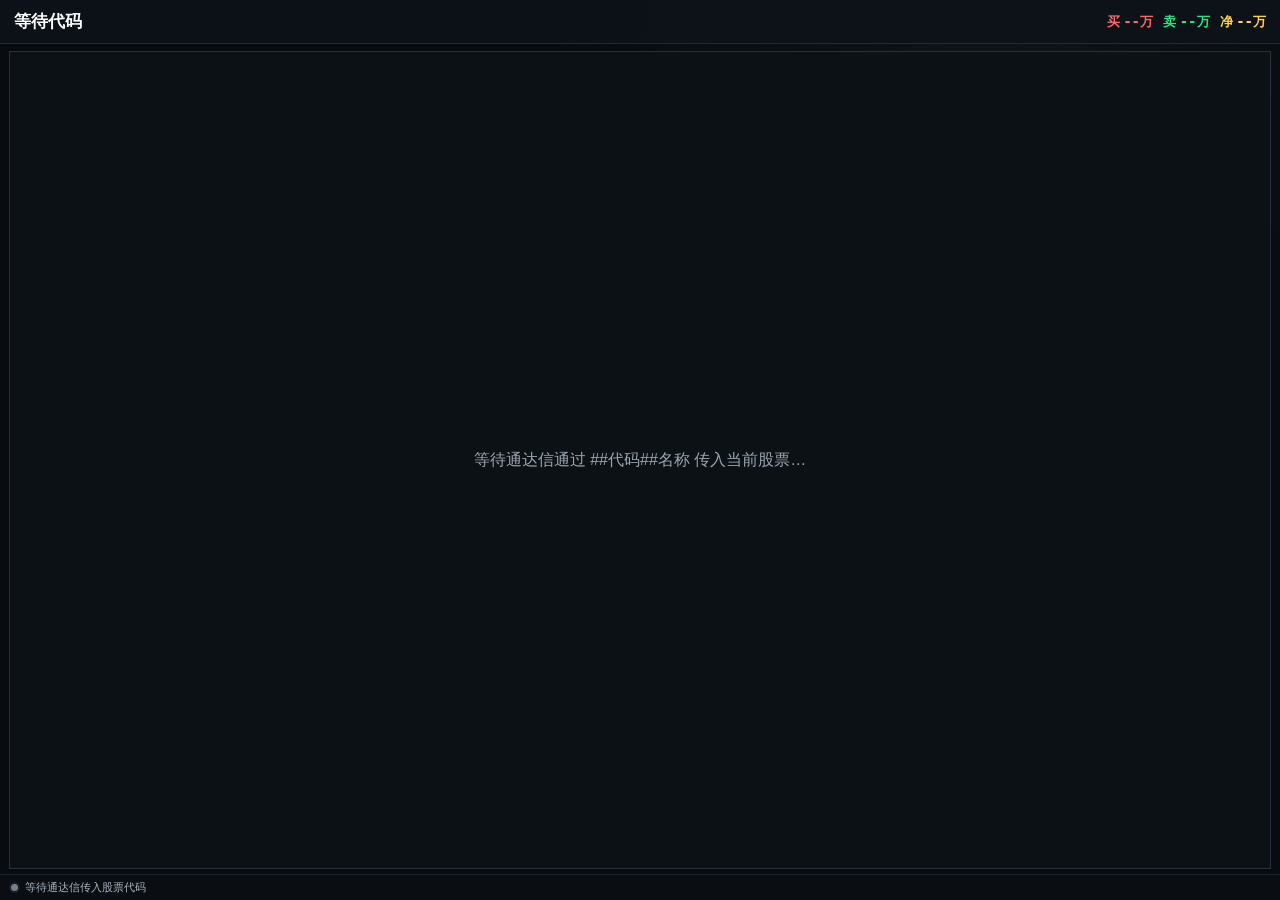
<file: index.html>
<!doctype html>
<html lang="zh-CN">
<head>
  <meta charset="UTF-8">
  <meta name="viewport" content="width=device-width, initial-scale=1.0">
  <meta name="color-scheme" content="dark">
  <title>大红球实时分时</title>
  <link rel="stylesheet" href="css/redball.css">
</head>
<body>
  <main class="app-shell">
    <header class="summary-bar">
      <div class="stock-identity">
        <span id="stock-code" class="stock-code">等待代码</span>
        <span id="stock-name" class="stock-name"></span>
        <span id="trade-date" class="trade-date"></span>
      </div>
      <div id="summary-stats" class="summary-stats" aria-live="polite">
        <span class="buy-stat">买 <strong id="buy-total">--</strong>万</span>
        <span class="sell-stat">卖 <strong id="sell-total">--</strong>万</span>
        <span class="net-stat">净 <strong id="net-total">--</strong>万</span>
      </div>
    </header>

    <section id="chart-stage" class="chart-stage">
      <div id="chart" class="chart" role="img" aria-label="大红球实时分时图"></div>
      <canvas id="detail-connector" class="detail-connector" aria-hidden="true"></canvas>
      <aside id="detail-panel" class="detail-panel" aria-live="polite"></aside>
      <div id="empty-state" class="empty-state">等待通达信传入股票代码…</div>
    </section>

    <footer class="status-bar">
      <span id="status-dot" class="status-dot status-waiting"></span>
      <span id="status-text">等待通达信传入股票代码</span>
      <span id="source-text" class="source-text"></span>
    </footer>
  </main>

  <script src="vendor/echarts.js"></script>
  <script src="js/tdx-context.js"></script>
  <script src="js/redball-api.js"></script>
  <script src="js/redball-chart.js"></script>
  <script src="js/app.js"></script>
</body>
</html>
</file>
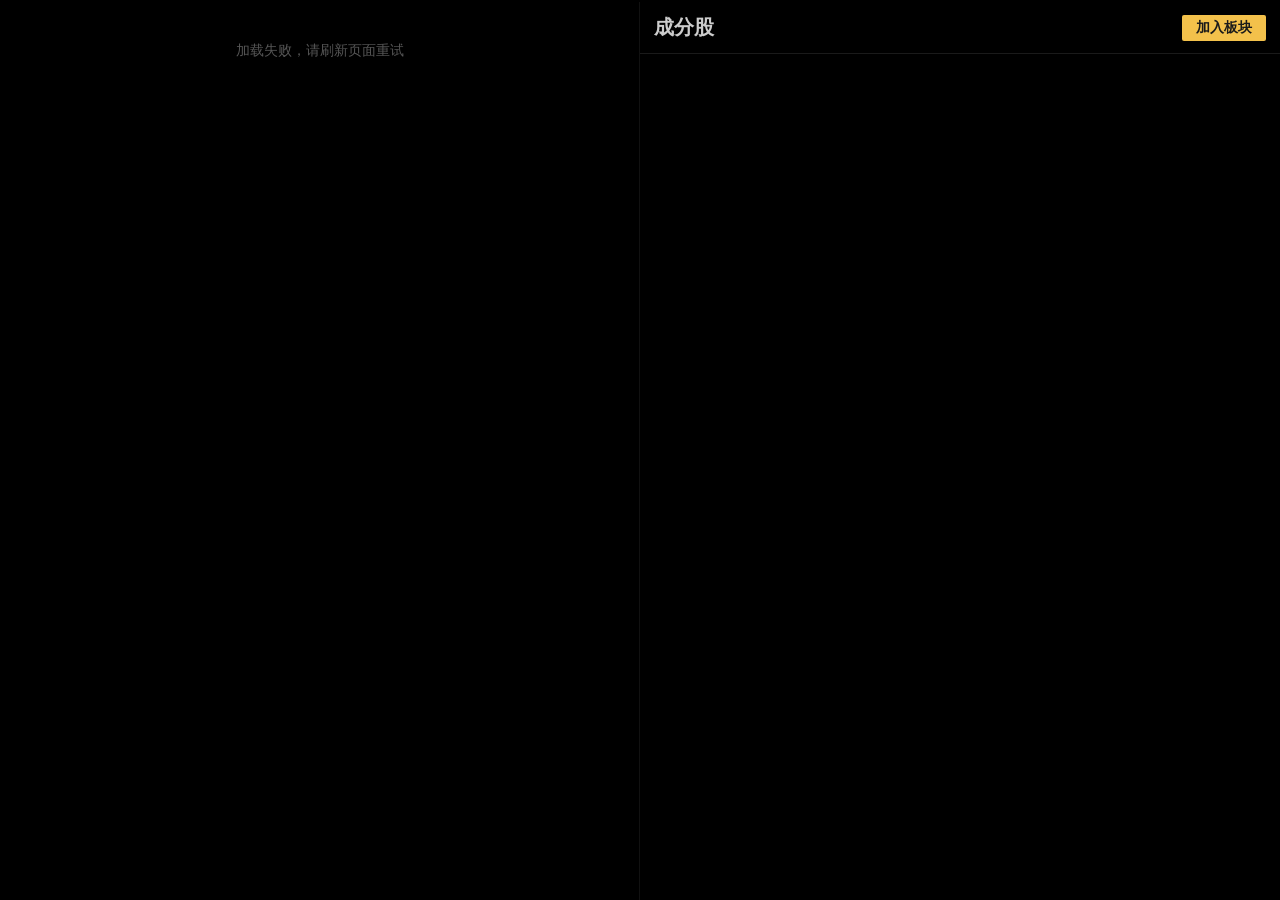
<file: dctwt.html>
<!DOCTYPE html>
<html lang="zh-CN">
<head>
<meta charset="UTF-8">
<meta name="viewport" content="width=device-width, initial-scale=1.0">
<title>东财明天炒什么</title>
<style>
* { box-sizing: border-box; margin: 0; padding: 0; }
body {
    background: #000;
    color: #e0e0e0;
    font-family: -apple-system, BlinkMacSystemFont, "Segoe UI", "PingFang SC", "Hiragino Sans GB", "Microsoft YaHei", Arial, sans-serif;
    height: 100vh;
    overflow: hidden;
    font-size: 14px;
}

.wrapper {
    display: flex;
    height: 100vh;
    padding-top: 2px;
}

.left, .right {
    width: 50%;
    height: 100%;
    overflow-y: auto;
    background: #000;
}
.left {
    width: 50%;
    height: 100%;
    overflow-y: auto;
    background: #000;
    border-right: 1px solid #111;
    padding: 10px 12px 20px;
}

.right {
    padding: 0;
    background: #000;
}

.left-header {
    color: #f3c14b;
    font-size: 18px;
    font-weight: 800;
    margin-bottom: 8px;
    letter-spacing: .3px;
}

.date-bar {
    display: flex;
    align-items: center;
    height: 45px;
    box-sizing: border-box;
    padding: 0 14px;
    font-size: 20px;
    font-weight: 700;
    color: #ccc;
    border-bottom: 2px solid #444;
    background: #000;
    margin-bottom: 8px;
}

.card {
    background: #050505;
    border: 1px solid #131313;
    border-radius: 8px;
    padding: 10px 12px;
    margin: 10px 0;
    cursor: pointer;
    transition: background .12s, border-color .12s;
}
.card:hover { background: #222; border-color: #1c1c1c; }
.card.active {
    background: #0b0b0b;
    border-color: #2a2a2a;
}

/* 序号/题材名/热 */
.theme-head {
    display: flex;
    align-items: center;
    gap: 6px;
    margin-bottom: 6px;
    flex-wrap: wrap;
}

.rank {
    display: inline-flex;
    align-items: center;
    justify-content: center;
    width: 22px;
    height: 22px;
    border-radius: 4px;
    font-size: 12px;
    font-weight: 700;
    color: #fff;
    flex-shrink: 0;
}
.rank-1 { background: #d93025; }
.rank-2 { background: #e8741d; }
.rank-3 { background: #e8911d; }
.rank-def { background: #2a2a2a; color: #bdbdbd; }

.theme-name {
    display: inline-flex;
    align-items: center;
    height: 22px;
    color: #1a1a1a;
    font-weight: 700;
    font-size: 14px;
    line-height: 22px;
    padding: 0 6px;
    background: #f3c14b;
    border-radius: 3px;
    white-space: nowrap;
}

.zt-num {
    display: inline-flex;
    align-items: center;
    height: 22px;
    font-size: 12px;
    color: #ff4d4f;
    background: rgba(255,77,79,.10);
    border: 1px solid rgba(255,77,79,.25);
    padding: 0 6px;
    border-radius: 4px;
    white-space: nowrap;
    flex-shrink: 0;
}

.hot-mini {
    display: inline-flex;
    align-items: center;
    justify-content: center;
    height: 22px;
    padding: 0 5px;
    font-size: 12px;
    color: #fff;
    background: #d93025;
    border-radius: 3px;
    font-weight: 700;
    flex-shrink: 0;
    white-space: nowrap;
}

.limit-tag {
    display: inline-flex;
    align-items: center;
    justify-content: center;
    height: 22px;
    padding: 0 5px;
    font-size: 11px;
    color: #ffb38a;
    background: #2b1410;
    border: 1px solid #4a2018;
    border-radius: 3px;
    white-space: nowrap;
    flex-shrink: 0;
}

.theme-main-title {
    width: 100%;
    font-size: 16px;
    color: #ffcc00;
    font-weight: 700;
    line-height: 24px;
    margin-top: 3px;
    text-align: left;
}

.theme-desc {
    font-size: 14px;
    color: #ccc;
    line-height: 1.7;
    margin: 4px 0 8px;
    display: -webkit-box;
    -webkit-line-clamp: 2;
    -webkit-box-orient: vertical;
    overflow: hidden;
    text-align: left;
}

.rel-tags {
    display: flex;
    flex-wrap: wrap;
    gap: 6px;
}
.rel-tag {
    display: inline-flex;
    align-items: center;
    background: #111;
    border: 1px solid #1f1f1f;
    border-radius: 10px;
    padding: 3px 8px;
    font-size: 12px;
    color: #d6d6d6;
    line-height: 16px;
}
.rel-icon {
    font-size: 11px;
    margin-right: 4px;
    opacity: .8;
}
.rel-chg.up { color: #f14c4c; margin-left: 2px; font-weight: 600; }
.rel-chg.down { color: #0ecd90; margin-left: 2px; font-weight: 600; }

/* 右侧 */
.right-topbar {
    display: flex;
    align-items: center;
    justify-content: space-between;
    padding: 12px 14px;
    border-bottom: 1px solid #1a1a1a;
    background: #000;
    position: sticky;
    top: 0;
    z-index: 10;
}
.right-topbar h2 {
    font-size: 20px;
    font-weight: 700;
    color: #ccc;
}
.stock-count {
    font-size: 18px;
    color: #ccc;
    font-weight: 400;
    margin-left: 4px;
}
.collect-btn {
    background: #f3c14b;
    color: #1a1a1a;
    border: none;
    border-radius: 2px;
    padding: 4px 14px;
    font-size: 14px;
    font-weight: 700;
    cursor: pointer;
}
.collect-btn:hover { background: #e5b13a; }

.stock-row {
    padding: 9px 14px;
    border-bottom: 1px solid #1a1a1a;
    cursor: pointer;
    transition: background .1s;
}
.stock-row:hover { background: #222; }

.stock-top {
    display: flex;
    align-items: center;
    justify-content: space-between;
}
.stock-left {
    display: flex;
    align-items: center;
    gap: 6px;
}
.stock-name {
    font-size: 16px;
    font-weight: 700;
    color: #ccc;
}
.stock-code {
    font-size: 16px;
    color: #ccc;
}
.label-tag {
    font-size: 14px;
    color: #f3c14b;
    border: 1px solid #5a4315;
    padding: 0 4px;
    border-radius: 2px;
}

.chg {
    font-size: 14px;
    font-weight: 700;
}
.chg-up { color: #f14c4c; }
.chg-down { color: #0ecd90; }

.reason {
    font-size: 14px;
    color: #ccc;
    line-height: 1.6;
    margin-top: 3px;
}

.loading {
    text-align: center;
    color: #555;
    padding: 30px;
    font-size: 14px;
}

::-webkit-scrollbar { width: 6px; height: 6px; }
::-webkit-scrollbar-track { background: #000; }
::-webkit-scrollbar-thumb { background: #222; border-radius: 3px; }
::-webkit-scrollbar-thumb:hover { background: #333; }
</style>
</head>
<body>

<div class="wrapper">
    <div class="left">
        <div id="loading" class="loading">加载中...</div>
        <div id="list"></div>
    </div>

    <div class="right">
        <div class="right-topbar">
            <h2>成分股 <span class="stock-count" id="count"></span></h2>
            <button class="collect-btn" onclick="addToBlock()">加入板块</button>
        </div>
        <div id="stocks"></div>
    </div>
</div>

<script>
const THEME_API = 'https://emcfgdata.eastmoney.com/api/themeInvest/getFryTomorrowList';
const STOCK_API = 'https://emcfgdata.eastmoney.com/api/themeInvest/getStockList';

let themeData = [];
let stockCache = new Map();
let activeCode = null;

function randomCode() {
    const c = 'ABCDEFGHIJKLMNOPQRSTUVWXYZabcdefghijklmnopqrstuvwxyz0123456786';
    let s = '';
    for (let i = 0; i < 32; i++) s += c[Math.floor(Math.random() * c.length)];
    return s;
}

async function fetchThemes() {
    const res = await fetch(THEME_API, {
        method: 'POST',
        headers: { 'Content-Type': 'application/json' },
        body: JSON.stringify({
            args: { pageSize: 50, lastTradeDate: '' },
            client: 'wap',
            clientType: 'cfw',
            clientVersion: '9001',
            randomCode: randomCode(),
            timestamp: String(Date.now())
        })
    });
    return res.json();
}

async function fetchStocks(themeCode) {
    const res = await fetch(STOCK_API, {
        method: 'POST',
        headers: { 'Content-Type': 'application/json' },
        body: JSON.stringify({
            args: { themeCode, pageSize: 1000, pageNum: 1, sort: -1, sortField: 'f3' },
            client: 'web',
            clientVersion: '8.3',
            clientType: 'cfw',
            randomCode: randomCode(),
            timestamp: Date.now()
        })
    });
    return res.json();
}

function renderThemeList() {
    const container = document.getElementById('list');
    const frag = document.createDocumentFragment();

    const groups = {};
    themeData.forEach(t => {
        const d = t.tradeDate || '未知';
        if (!groups[d]) groups[d] = [];
        groups[d].push(t);
    });

    let globalIdx = 0;

    for (const date in groups) {
        const dateDiv = document.createElement('div');
        dateDiv.className = 'date-bar';
        dateDiv.textContent = date;
        frag.appendChild(dateDiv);

        groups[date].forEach(t => {
            globalIdx++;
            const card = document.createElement('div');
            card.className = 'card' + (t.themeCode === activeCode ? ' active' : '');
            card.onclick = () => onThemeClick(t.themeCode);

            const n = globalIdx;
            let rankCls = 'rank';
            if (n === 1) rankCls += ' rank-1';
            else if (n === 2) rankCls += ' rank-2';
            else if (n === 3) rankCls += ' rank-3';
            else rankCls += ' rank-def';

            const hotHtml = t.isHot ? '<span class="hot-mini">HOT</span>' : '';
            const limitHtml = t.limitCount !== undefined && t.limitCount !== null
                ? `<span class="limit-tag">涨停 ${t.limitCount}</span>`
                : '';

            const stockList = (t.stockList || []).slice(0, 2);
            const relHtml = stockList.map(s => {
                const sChg = s.f3 || 0;
                const sCls = sChg > 0 ? 'rel-chg up' : sChg < 0 ? 'rel-chg down' : 'rel-chg';
                const sSign = sChg > 0 ? '+' : '';
                return `<span class="rel-tag"><span class="rel-icon">&#128279;</span>${s.name || ''} <span class="${sCls}">${sSign}${sChg}%</span></span>`;
            }).join('');

            const themeNameHtml = t.themeName ? `<span class="theme-name">${t.themeName}</span>
${t.fex3 > 0 ? `<span class="zt-num"> ${t.fex3} 只涨停</span>` : ''}` : '';

            card.innerHTML = `
                <div class="theme-head">
                    <span class="${rankCls}">${n}</span>
                    ${themeNameHtml}
                    ${limitHtml}
                    ${hotHtml}
                    <div class="theme-main-title">${t.title || ''}</div>
                </div>
                <div class="theme-desc">${t.summary || ''}</div>
                <div class="rel-tags">${relHtml}</div>
            `;
            frag.appendChild(card);
        });
    }

    container.innerHTML = '';
    container.appendChild(frag);
}

async function onThemeClick(code) {
    activeCode = code;
    renderThemeList();

    if (stockCache.has(code)) {
        renderStockList(stockCache.get(code));
        return;
    }

    const container = document.getElementById('stocks');
    container.innerHTML = '<div class="loading">成分股加载中...</div>';
    document.getElementById('count').textContent = '';

    try {
        const json = await fetchStocks(code);
        const list = (json.data && json.data.stockList) ? json.data.stockList : [];
        stockCache.set(code, list);
        renderStockList(list);
    } catch (e) {
        container.innerHTML = '<div class="loading">加载失败，请重试</div>';
    }
}

function renderStockList(list) {
    document.getElementById('count').textContent = `(${list.length})`;
    const container = document.getElementById('stocks');
    const frag = document.createDocumentFragment();

    list.forEach(s => {
        const row = document.createElement('div');
        row.className = 'stock-row';
        row.onclick = () => openQuote(s);

        const chgCls = s.f3 > 0 ? 'chg chg-up' : s.f3 < 0 ? 'chg chg-down' : 'chg';
        const sign = s.f3 > 0 ? '+' : '';
        const label = s.label ? `<span class="label-tag">${s.label}</span>` : '';
        const reason = (s.keywordList || []).map(k =>
            `<div class="reason">${k.introduction}</div>`
        ).join('');

        row.innerHTML = `
            <div class="stock-top">
                <div class="stock-left">
                    <span class="stock-name">${s.securityName}</span>
                    <span class="stock-code">(${s.codeSuffix || s.securityCode})</span>
                    ${label}
                    <span class="${chgCls}">${sign}${s.f3}%</span>
                </div>
            </div>
            ${reason}
        `;
        frag.appendChild(row);
    });

    container.innerHTML = '';
    container.appendChild(frag);
}

function openQuote(s) {
    const suffix = s.codeSuffix || s.securityCode;
    const [pure, market] = suffix.split('.');
    if (!pure) return;
    window.location.href = `http://www.treeid/code_${pure}`;
}

function addToBlock() {
    const rows = document.querySelectorAll('.stock-row');
    if (!rows.length) return;

    const codes = [];
    rows.forEach(row => {
        const codeSpan = row.querySelector('.stock-code');
        if (!codeSpan) return;
        const suffix = codeSpan.textContent;
        const [pure, market] = suffix.split('.');
        const prefix = market === 'SH' ? '1#' : market === 'BJ' ? '2#' : '0#';
        codes.push(prefix + pure);
    });

    if (!codes.length) return;
    const txt = codes.join('|');
    const url = 'http://www.treeid/AddToBlock_2#' + txt;

    if (navigator.clipboard && navigator.clipboard.writeText) {
        navigator.clipboard.writeText(txt).catch(() => {});
    }

    window.location.href = url;
}

(async function init() {
    try {
        const json = await fetchThemes();
        themeData = json.data || [];

        document.getElementById('loading').style.display = 'none';
        renderThemeList();

        if (themeData.length) {
            onThemeClick(themeData[0].themeCode);
        } else {
            document.getElementById('loading').style.display = 'block';
            document.getElementById('loading').textContent = '暂无数据';
        }
    } catch (e) {
        console.error(e);
        document.getElementById('loading').textContent = '加载失败，请刷新页面重试';
    }
})();
</script>

</body>
</html>
</file>
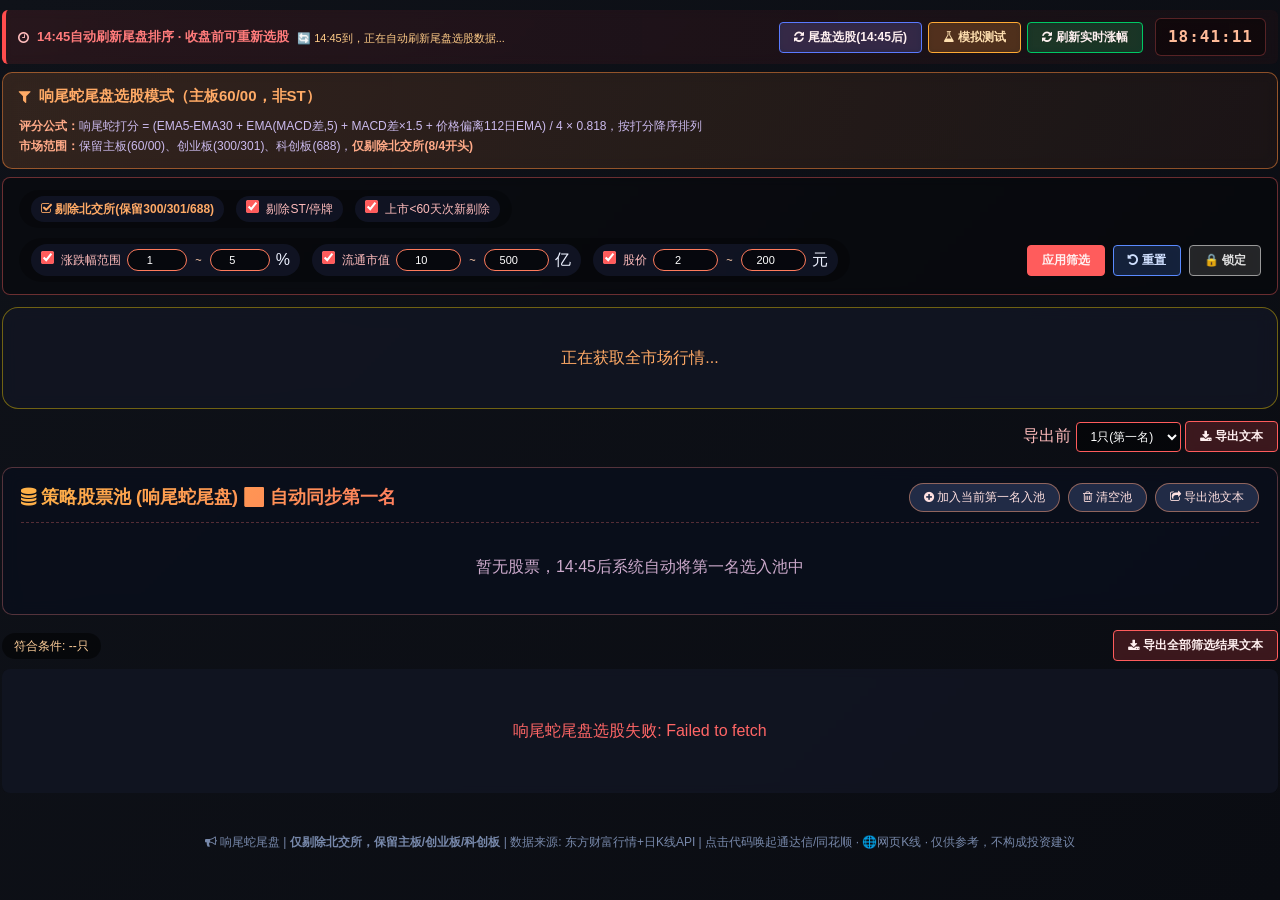
<file: 响尾蛇尾盘.html>
<!DOCTYPE html>

<html lang="zh-CN">

<head><script>(function(){try{var t="__ls_pf__";localStorage.setItem(t,t);localStorage.removeItem(t);}catch(e){var s={};window.localStorage={getItem:function(k){return s.hasOwnProperty(k)?s[k]:null;},setItem:function(k,v){s[k]=String(v);},removeItem:function(k){delete s[k];},clear:function(){s={};},key:function(i){return Object.keys(s)[i]||null;}};}})();</script>

    <meta charset="UTF-8">

    <meta name="viewport" content="width=device-width, initial-scale=1.0, user-scalable=yes">

    <title>响尾蛇尾盘专用版V1.0 · 尾盘选股工具</title>

    <style>

        * { margin: 0; padding: 0; box-sizing: border-box; }

        body {

            font-family: -apple-system, BlinkMacSystemFont, "Segoe UI", "Microsoft YaHei", Arial, sans-serif;

            background: linear-gradient(135deg, #0f1219 0%, #0a0c12 100%);

            color: #eef2ff; padding: 2px; line-height: 1.5; min-height: 100vh;

        }

        .container { max-width: 100%; margin: 0 auto; }

        .hero-section { text-align: center; margin: 10px 0 5px; }

        .dominant-title {

            font-size: 48px; font-weight: 800;

            background: linear-gradient(135deg, #ff4d4d, #cc0000);

            -webkit-background-clip: text; background-clip: text; color: transparent;

            display: inline-block; letter-spacing: 3px;

        }

        .title-sub {

            font-size: 14px; color: #ffa2a2; background: rgba(0,0,0,0.4);

            display: inline-block; padding: 2px 12px; border-radius: 20px;

            backdrop-filter: blur(4px); margin-top: 4px; letter-spacing: 1px;

        }

        .alert-rule {

            background: linear-gradient(90deg, rgba(255,60,60,0.1), rgba(200,40,40,0.05));

            border-left: 4px solid #ff4d4d; padding: 8px 12px; border-radius: 6px;

            margin: 8px 0; display: flex; align-items: center; justify-content: space-between;

            flex-wrap: wrap; backdrop-filter: blur(4px); gap: 10px;

        }

        .rule-text { font-size: 13px; font-weight: 500; color: #ffbcbc; display: flex; align-items: center; gap: 8px; flex-wrap: wrap; }

        .rule-text strong { color: #ff7b7b; }

        .right-group { display: flex; align-items: center; gap: 12px; flex-wrap: wrap; }

        .btn-group { display: flex; gap: 6px; flex-wrap: wrap; }

        .tdx-export-btn {

            background: rgba(255,70,70,0.2); border: 1px solid #ff5c5c; padding: 6px 14px;

            border-radius: 4px; color: #fff0f0; font-weight: bold; font-size: 12px;

            cursor: pointer; transition: all 0.2s; backdrop-filter: blur(4px);

            display: inline-flex; align-items: center; gap: 4px; white-space: nowrap;

        }

        .tdx-export-btn:hover { background: #ff3a3a; color: white; border-color: white; transform: translateY(-1px); box-shadow: 0 5px 12px rgba(255,60,60,0.3); }

        .tdx-export-btn:disabled { opacity: 0.4; cursor: not-allowed; transform: none; box-shadow: none; }

        .reset-lock-btn { background: rgba(100,130,255,0.2); border: 1px solid #5a7aff; }

        .reset-lock-btn:hover { background: #3a6eff; }

        .real-time-btn { background: rgba(0,200,100,0.2); border: 1px solid #00c864; }

        .real-time-btn:hover { background: #00c864; }

        .reset-filter-btn { background: rgba(80,140,255,0.2); border: 1px solid #5a8aff; color: #d0e0ff; }

        .reset-filter-btn:hover { background: #4a7aff; color: white; border-color: white; transform: translateY(-1px); box-shadow: 0 5px 12px rgba(70,120,255,0.3); }

        .lock-filter-btn { background: rgba(160,160,160,0.2); border: 1px solid #999; color: #ddd; transition: all 0.2s; }

        .lock-filter-btn:hover { background: rgba(180,180,180,0.35); color: white; border-color: #bbb; transform: translateY(-1px); box-shadow: 0 5px 12px rgba(160,160,160,0.3); }

        .lock-filter-btn.locked { background: rgba(255,140,40,0.25); border: 1px solid #ff8c28; color: #ffe0c0; animation: lockPulse 2s ease-in-out infinite; }

        .lock-filter-btn.locked:hover { background: #ff7b1a; color: white; border-color: #fff; box-shadow: 0 5px 14px rgba(255,120,30,0.5); }

        @keyframes lockPulse { 0%,100% { box-shadow: 0 0 0 0 rgba(255,140,40,0.5); } 50% { box-shadow: 0 0 0 8px rgba(255,140,40,0); } }

        .count-select, .export-select { background: rgba(0,0,0,0.5); border: 1px solid #ff5c5c; color: #fff; padding: 6px 10px; border-radius: 4px; font-size: 12px; outline: none; cursor: pointer; }

        .live-time { background: rgba(0,0,0,0.45); backdrop-filter: blur(4px); border-radius: 6px; padding: 6px 12px; text-align: center; border: 1px solid rgba(255,100,100,0.3); font-family: monospace; white-space: nowrap; }

        .live-time .time-digital { font-size: 16px; font-weight: 700; color: #ffbb99; letter-spacing: 1px; }

        .auto-status { font-size: 11px; color: #ffcc88; margin-top: 2px; }

        /* 响尾蛇尾盘模式说明面板 */

        .mode-panel {

            background: linear-gradient(90deg, rgba(255,140,60,0.15), rgba(200,100,40,0.08));

            border: 1px solid rgba(255,140,60,0.5);

            border-radius: 10px;

            padding: 12px 16px;

            margin: 8px 0;

            backdrop-filter: blur(6px);

        }

        .mode-title {

            font-size: 15px;

            font-weight: 700;

            color: #ffaa66;

            display: flex;

            align-items: center;

            gap: 8px;

            margin-bottom: 8px;

        }

        .mode-desc {

            font-size: 12px;

            color: #ccbbee;

            line-height: 1.7;

        }

        .mode-desc strong {

            color: #ffaa88;

        }

        .mode-desc .cond-tag {

            display: inline-block;

            background: rgba(255,140,60,0.15);

            border: 1px solid rgba(255,140,60,0.4);

            border-radius: 4px;

            padding: 1px 6px;

            margin: 1px 2px;

            font-size: 11px;

            color: #ffcc99;

        }

        .medal-section {

            background: rgba(18,22,35,0.85);

            backdrop-filter: blur(8px);

            border-radius: 16px;

            padding: 18px 12px;

            border: 1px solid rgba(255,215,0,0.4);

            margin: 12px 0;

            display: flex;

            flex-wrap: wrap;

            gap: 16px;

            justify-content: space-evenly;

        }

        .medal-card {

            flex: 1 1 150px;

            min-width: 140px;

            text-align: center;

            padding: 12px 6px;

            border-radius: 20px;

            background: rgba(0, 0, 0, 0.45);

            border: 1px solid rgba(255, 215, 0, 0.35);

            backdrop-filter: blur(2px);

            transition: transform 0.15s;

            cursor: pointer;

        }

        .medal-card.rank-1 {

            flex: 1.5 1 220px;

            background: linear-gradient(135deg, rgba(255,200,50,0.15), rgba(255,100,50,0.1));

            border: 2px solid #ffd700;

            box-shadow: 0 0 20px rgba(255,200,50,0.2);

        }

        .stock-table tbody tr:hover {

            background: rgba(255, 215, 0, 0.2);

        }

        .medal-card:hover { transform: translateY(-3px); border-color: #ffaa44; }

        .medal-card.rank-1:hover { border-color: #ffcc00; }

        .medal-rank {

            font-size: 18px;

            font-weight: 800;

            color: #ffd966;

            background: rgba(0,0,0,0.4);

            display: inline-block;

            padding: 2px 12px;

            border-radius: 30px;

            margin-bottom: 8px;

            letter-spacing: 1px;

        }

        .medal-card.rank-1 .medal-rank {

            font-size: 22px;

            background: linear-gradient(135deg, #ffd700, #ff8c00);

            color: #1a1a2e;

        }

        .medal-name-big {

            font-size: 20px;

            font-weight: 800;

            color: #ffffff;

            margin: 6px 0 2px;

            white-space: nowrap;

            overflow-x: auto;

            text-overflow: ellipsis;

        }

        .medal-card.rank-1 .medal-name-big { font-size: 26px; }

        .medal-code {

            font-size: 16px;

            font-weight: 600;

            color: #ffd966;

            cursor: pointer;

            font-family: 'Consolas', monospace;

            margin: 4px 0;

            background: rgba(0,0,0,0.3);

            display: inline-block;

            padding: 2px 8px;

            border-radius: 24px;

        }

        .medal-code:hover { background: #ffaa33; color: #1f1f2f; text-shadow: none; }

        .medal-prob-big {

            font-size: 42px;

            font-weight: 900;

            color: #ff8c5a;

            line-height: 1;

            margin: 6px 0;

        }

        .medal-card.rank-1 .medal-prob-big {

            font-size: 56px;

            background: linear-gradient(135deg, #ffd700, #ff6b35);

            -webkit-background-clip: text; background-clip: text; color: transparent;

        }

        .medal-detail {

            font-size: 12px;

            color: #ddd;

            display: flex;

            gap: 10px;

            justify-content: center;

            flex-wrap: wrap;

            background: rgba(0,0,0,0.3);

            border-radius: 20px;

            padding: 4px 8px;

            margin-top: 4px;

        }

        .medal-detail span { white-space: nowrap; }

        .medal-real-chg {

            font-size: 14px;

            font-weight: 700;

            color: #ff5e5e;

            margin-top: 6px;

            background: rgba(0,0,0,0.4);

            border-radius: 40px;

            padding: 2px 6px;

            display: inline-block;

        }

        .medal-real-chg.green-real { color: #00e676 !important; }

        .medal-chg-row { display: flex; justify-content: center; gap: 8px; margin-top: 6px; flex-wrap: wrap; }

        .medal-bid-chg {

            font-size: 13px; font-weight: 600; color: #ffaa44;

            background: rgba(0,0,0,0.4); border-radius: 40px;

            padding: 2px 8px; display: inline-block;

        }

        .filter-custom {

            background: rgba(0,0,0,0.3); border: 1px solid rgba(255,100,100,0.4); border-radius: 8px;

            padding: 12px 16px; margin: 8px 0; display: flex; flex-wrap: wrap; align-items: center;

            gap: 16px; backdrop-filter: blur(4px); transition: border-color 0.3s;

        }

        .filter-custom.filter-locked { border-color: rgba(255,140,40,0.7); background: rgba(15,10,5,0.4); }

        .filter-group { display: flex; flex-wrap: wrap; align-items: center; gap: 12px; background: rgba(0,0,0,0.25); padding: 6px 12px; border-radius: 24px; }

        .filter-item { display: flex; align-items: center; gap: 6px; background: rgba(20,25,45,0.7); padding: 4px 10px; border-radius: 20px; }

        .filter-item label { font-size: 12px; color: #ffbcbc; white-space: nowrap; }

        .filter-item input[type="checkbox"] { accent-color: #ff5c5c; margin-right: 4px; cursor: pointer; }

        .filter-item input[type="number"] { background: rgba(0,0,0,0.6); border: 1px solid #ff7b5c; color: #fff; width: 65px; padding: 4px 6px; border-radius: 16px; text-align: center; font-size: 11px; }

        .range-text { font-size: 11px; color: #ffccaa; margin: 0 2px; }

        .filter-actions { display: flex; gap: 8px; margin-left: auto; flex-wrap: wrap; }

        .lock-indicator { font-size: 10px; background: rgba(255,140,30,0.4); padding: 2px 10px; border-radius: 20px; color: #ffdd99; font-weight: bold; display: none; }

        .filter-custom.filter-locked .lock-indicator { display: inline-block; }

        .filter-custom.filter-locked label,

        .filter-custom.filter-locked .filter-item input,

        .filter-custom.filter-locked input[type="number"] { cursor: not-allowed; opacity: 0.7; pointer-events: none; }

        .stock-pool-panel { margin: 15px 0; background: rgba(10,15,28,0.85); backdrop-filter: blur(8px); border-radius: 10px; border: 1px solid rgba(255,140,140,0.3); padding: 15px 18px; }

        .pool-header { display: flex; align-items: center; justify-content: space-between; flex-wrap: wrap; gap: 10px; margin-bottom: 12px; border-bottom: 1px dashed rgba(255,120,120,0.3); padding-bottom: 10px; }

        .pool-title { font-size: 18px; font-weight: 700; background: linear-gradient(135deg, #ffb347, #ff7e5e); -webkit-background-clip: text; background-clip: text; color: transparent; }

        .pool-buttons { display: flex; gap: 8px; }

        .pool-btn { background: rgba(50,65,100,0.6); border: 1px solid rgba(255,160,120,0.5); padding: 5px 14px; border-radius: 20px; font-size: 12px; cursor: pointer; transition: 0.2s; color: #ffe0e0; }

        .pool-btn:hover { background: #ff6a3a; border-color: #fff0c0; color: white; }

        .pool-list { max-height: 240px; overflow-y: auto; margin-top: 10px; }

        .pool-item { display: flex; align-items: center; justify-content: space-between; background: rgba(20,28,40,0.7); margin: 6px 0; padding: 8px 12px; border-radius: 16px; border-left: 3px solid #ff8866; }

        .pool-stock-code { font-size: 11px; color: #bbaaee; font-family: monospace; cursor: pointer; text-decoration: underline; }

        .del-single { background: rgba(220,50,50,0.6); border: none; border-radius: 20px; padding: 4px 10px; color: white; cursor: pointer; font-size: 11px; }

        .empty-pool { text-align: center; padding: 20px; color: #ccaacc; }

        .stock-table-container { background: rgba(18,22,35,0.85); backdrop-filter: blur(4px); border-radius: 8px; padding: 10px; margin: 8px 0; overflow-x: auto; }

        .stock-table { width: 100%; border-collapse: collapse; text-align: center; min-width: 1100px; }

        .stock-table th { padding: 10px 4px; background: rgba(255,60,60,0.15); border-bottom: 2px solid #ff4d4d; color: #ffbcbc; font-size: 12px; }

        .stock-table td { padding: 8px 4px; border-bottom: 1px solid rgba(255,80,80,0.1); font-size: 12px; }

        .code-click { cursor: pointer; color: #ffd700 !important; font-weight: bold; text-decoration: underline; }

        .web-kline-btn { display: inline-block; cursor: pointer; font-size: 12px; margin-left: 4px; opacity: 0.8; transition: opacity 0.2s; }

        .web-kline-btn:hover { opacity: 1; transform: scale(1.2); }

        .up { color: #ff8a6f; } .down { color: #00c864; } .real-green { color: #00c864 !important; }

        .cond-pass { color: #00e676; } .cond-fail { color: #ff6b6b; }

        .toast-msg { position: fixed; bottom: 30px; left: 50%; transform: translateX(-50%); background: #ff3a3a; color: white; padding: 8px 22px; border-radius: 40px; font-size: 13px; z-index: 1000; animation: fadeInOut 2.2s forwards; }

        @keyframes fadeInOut { 0%{opacity:0;} 15%{opacity:1;} 85%{opacity:1;} 100%{opacity:0; visibility:hidden;} }

        /* 第一名弹窗 */

        .modal-overlay {

            position: fixed; top: 0; left: 0; width: 100%; height: 100%;

            background: rgba(0,0,0,0.75); backdrop-filter: blur(6px);

            display: flex; align-items: center; justify-content: center;

            z-index: 2000; animation: modalFadeIn 0.3s ease;

        }

        @keyframes modalFadeIn { from{opacity:0;} to{opacity:1;} }

        .modal-card {

            background: linear-gradient(135deg, #1a1f2e 0%, #0f1219 100%);

            border: 1px solid rgba(255,100,100,0.5);

            border-radius: 16px; padding: 0; max-width: 520px; width: 92%;

            box-shadow: 0 10px 50px rgba(255,60,60,0.35);

            animation: modalSlideIn 0.35s cubic-bezier(0.34,1.56,0.64,1);

            overflow: hidden;

        }

        @keyframes modalSlideIn { from{transform:translateY(-30px) scale(0.95);opacity:0;} to{transform:translateY(0) scale(1);opacity:1;} }

        .modal-header {

            background: linear-gradient(135deg, rgba(255,60,60,0.2), rgba(200,40,40,0.1));

            border-bottom: 1px solid rgba(255,100,100,0.3);

            padding: 14px 20px; display: flex; align-items: center; justify-content: space-between;

        }

        .modal-title { font-size: 15px; font-weight: 700; color: #ffbcbc; }

        .modal-close {

            background: rgba(255,80,80,0.2); border: 1px solid #ff5c5c; color: #ffaaaa;

            width: 28px; height: 28px; border-radius: 50%; cursor: pointer; font-size: 14px;

            display: flex; align-items: center; justify-content: center; transition: 0.2s;

        }

        .modal-close:hover { background: #ff3a3a; color: white; }

        .modal-body { padding: 18px 20px; }

        .modal-warn {

            background: rgba(255,170,50,0.1); border-left: 3px solid #ffaa33;

            padding: 8px 12px; border-radius: 4px; font-size: 12px; color: #ffcc88;

            margin-bottom: 14px;

        }

        .signal-table { width: 100%; border-collapse: collapse; }

        .signal-table th {

            background: rgba(255,60,60,0.15); padding: 8px 10px; font-size: 12px;

            color: #ffbcbc; border-bottom: 2px solid #ff4d4d; text-align: center;

        }

        .signal-table td {

            padding: 10px 8px; font-size: 13px; text-align: center;

            border-bottom: 1px solid rgba(255,80,80,0.1);

        }

        .signal-code {

            color: #ffd700; font-weight: bold; font-family: monospace; cursor: pointer;

            text-decoration: underline; font-size: 14px;

        }

        .signal-code:hover { color: #ffaa33; }

        .signal-name { color: #fff; font-weight: 600; }

        .signal-price { color: #eef2ff; }

        .signal-chg { font-weight: 700; }

        .signal-chg.up { color: #ff5e5e; }

        .signal-chg.down { color: #00e676; }

        .modal-footer {

            padding: 12px 20px; border-top: 1px solid rgba(255,100,100,0.2);

            text-align: right;

        }

        .modal-btn {

            background: linear-gradient(135deg, #ff5c5c, #cc0000); border: none; color: white;

            padding: 8px 24px; border-radius: 20px; font-size: 13px; font-weight: bold;

            cursor: pointer; transition: 0.2s;

        }

        .modal-btn:hover { transform: translateY(-1px); box-shadow: 0 4px 12px rgba(255,60,60,0.4); }

        .footnote { text-align: center; font-size: 12px; color: #7788aa; margin-top: 20px; padding: 20px; }

        .spinner { width: 32px; height: 32px; border: 3px solid rgba(255,80,80,0.2); border-top: 3px solid #ff5e5e; border-radius: 50%; animation: spin 0.8s linear infinite; margin: 0 auto 12px; }

        @keyframes spin { to { transform: rotate(360deg); } }

        .flex-between { display: flex; justify-content: space-between; align-items: center; flex-wrap: wrap; margin-bottom: 8px; gap: 12px; }

        .stats-badge { background: rgba(0,0,0,0.5); border-radius: 20px; padding: 4px 12px; font-size: 12px; color: #ffcf9a; }

        .progress-bar { width: 100%; height: 6px; background: rgba(255,255,255,0.1); border-radius: 3px; margin-top: 8px; overflow: hidden; }

        .progress-fill { height: 100%; background: linear-gradient(90deg, #ff5c5c, #ffaa33); border-radius: 3px; transition: width 0.3s; width: 0%; }

        .progress-text { font-size: 11px; color: #ffcc99; margin-top: 4px; text-align: center; }

    

        /* ===== K线弹窗样式 ===== */
        .kline-modal-overlay {
            position: fixed; top: 0; left: 0; width: 100%; height: 100%;
            background: rgba(0,0,0,0.85); backdrop-filter: blur(8px);
            display: flex; align-items: center; justify-content: center;
            z-index: 3000; animation: klineFadeIn 0.25s ease;
        }
        @keyframes klineFadeIn { from{opacity:0;} to{opacity:1;} }
        .kline-modal-card {
            background: linear-gradient(135deg, #1a1f2e 0%, #0f1219 100%);
            border: 1px solid rgba(255,100,100,0.5);
            border-radius: 12px; width: 94%; max-width: 1100px; height: 88vh;
            box-shadow: 0 10px 50px rgba(255,60,60,0.35);
            display: flex; flex-direction: column; overflow: hidden;
            animation: klineSlideIn 0.3s cubic-bezier(0.34,1.56,0.64,1);
        }
        @keyframes klineSlideIn { from{transform:translateY(-20px) scale(0.97);opacity:0;} to{transform:translateY(0) scale(1);opacity:1;} }
        .kline-modal-header {
            display: flex; align-items: center; justify-content: space-between;
            padding: 10px 16px; background: linear-gradient(90deg, #c00000, #e03030);
            flex-wrap: wrap; gap: 10px;
        }
        .kline-modal-title {
            font-size: 15px; font-weight: bold; color: #fff;
            display: flex; align-items: center; gap: 8px;
        }
        .kline-modal-title .kline-code {
            background: rgba(255,255,255,0.2); padding: 2px 10px; border-radius: 12px;
            font-family: Consolas, monospace; font-size: 14px;
        }
        .kline-type-tabs { display: flex; gap: 4px; }
        .kline-type-tab {
            padding: 5px 16px; border-radius: 16px; font-size: 12px; cursor: pointer;
            background: rgba(255,255,255,0.15); color: #ffe0e0; border: 1px solid transparent;
            transition: all 0.2s; font-weight: 600;
        }
        .kline-type-tab:hover { background: rgba(255,255,255,0.3); }
        .kline-type-tab.active {
            background: #fff; color: #c00000; font-weight: bold;
            box-shadow: 0 2px 8px rgba(0,0,0,0.3);
        }
        .kline-modal-close {
            cursor: pointer; color: #fff; font-size: 18px; padding: 4px 10px;
            border-radius: 50%; transition: background 0.2s; line-height: 1;
        }
        .kline-modal-close:hover { background: rgba(255,255,255,0.25); }
        .kline-modal-body { flex: 1; position: relative; background: #fff; overflow: hidden; }
        .kline-iframe { width: 100%; height: 100%; border: none; display: block; }
        .kline-loading {
            position: absolute; top: 50%; left: 50%; transform: translate(-50%,-50%);
            text-align: center; color: #666;
        }
        .kline-loading .spinner { border-top-color: #c00000; }
        .kline-fallback-tip {
            position: absolute; bottom: 8px; left: 50%; transform: translateX(-50%);
            background: rgba(0,0,0,0.7); color: #fff; padding: 4px 14px; border-radius: 12px;
            font-size: 11px; display: none;
        }
        .kline-fallback-tip a { color: #ffcc66; text-decoration: underline; cursor: pointer; }

    
/* ===== 手机端适配（自动注入 · 不影响桌面端） ===== */
@media (max-width: 768px){
  html{-webkit-text-size-adjust:100%;text-size-adjust:100%;}
  body{padding:0!important;overflow-x:hidden!important;}
  .container{max-width:100%!important;padding:0 6px!important;}
  button{cursor:pointer!important;touch-action:manipulation!important;}
  select,input,textarea{font-size:14px!important;}
  div:has(> table),.modal-body:has(table){overflow-x:auto!important;-webkit-overflow-scrolling:touch!important;}
  .tdx-export-btn,.pool-btn{padding:10px 12px!important;min-height:40px!important;font-size:13px!important;border-radius:8px!important;}
}

@media (max-width: 768px){
  .hero-section{margin:4px 0 2px!important;}
  .dominant-title{font-size:24px!important;letter-spacing:1px!important;}
  .title-sub{font-size:11px!important;padding:2px 8px!important;margin-top:2px!important;}
  .alert-rule{padding:8px!important;gap:8px!important;border-radius:8px!important;}
  .rule-text{font-size:12px!important;}
  .rule-text strong{display:block!important;width:100%!important;}
  .btn-group{flex-wrap:wrap!important;gap:6px!important;}
  .live-time{padding:8px 10px!important;}
  .live-time .time-digital{font-size:15px!important;}
  .mode-panel{padding:10px!important;border-radius:10px!important;}
  .mode-title{font-size:14px!important;}
  .mode-desc{font-size:11px!important;}
  .filter-custom{padding:10px!important;gap:8px!important;border-radius:10px!important;}
  .filter-group{width:100%!important;gap:8px!important;padding:8px!important;border-radius:12px!important;}
  .filter-item{flex-wrap:wrap!important;padding:5px 8px!important;}
  .filter-item label{font-size:12px!important;}
  .filter-item input[type="number"]{width:52px!important;font-size:13px!important;padding:6px 4px!important;border-radius:12px!important;}
  .filter-actions{width:100%!important;margin-left:0!important;justify-content:flex-start!important;}
  .medal-section{gap:10px!important;padding:12px 8px!important;border-radius:14px!important;}
  .medal-card{flex:1 1 100%!important;min-width:0!important;padding:12px 8px!important;border-radius:14px!important;}
  .medal-rank{font-size:15px!important;}
  .medal-name-big{font-size:17px!important;}
  .medal-code{font-size:14px!important;}
  .medal-prob-big{font-size:30px!important;}
  .stock-table-container{padding:6px!important;border-radius:8px!important;}
  .stock-table{min-width:820px!important;}
  .stock-table th,.stock-table td{font-size:12px!important;padding:8px 5px!important;}
  .stock-pool-panel{padding:10px!important;border-radius:10px!important;}
  .pool-header{gap:8px!important;}
  .pool-title{font-size:16px!important;}
  .pool-buttons{flex-wrap:wrap!important;gap:6px!important;}
  .pool-item{padding:10px!important;border-radius:12px!important;}
  .pool-list{max-height:300px!important;}
  .modal-overlay{padding:12px!important;align-items:flex-end!important;}
  .modal-card{width:100%!important;max-width:100%!important;border-radius:16px 16px 0 0!important;max-height:90dvh!important;}
  .modal-body{padding:14px!important;}
  .modal-footer{padding:12px!important;}
  .modal-btn,.modal-footer button{padding:10px 20px!important;min-height:42px!important;font-size:14px!important;border-radius:24px!important;}
  .signal-table{min-width:560px!important;}
  .nav-tabs{flex-wrap:nowrap!important;overflow-x:auto!important;-webkit-overflow-scrolling:touch!important;scrollbar-width:none!important;}
  .nav-tabs::-webkit-scrollbar{display:none!important;}
  .nav-tab{flex:0 0 auto!important;padding:9px 14px!important;font-size:12px!important;}
}
</style>

    <link rel="stylesheet" href="https://cdnjs.cloudflare.com/ajax/libs/font-awesome/4.7.0/css/font-awesome.min.css">

</head>

<body>

<div class="container">

    

    <div class="alert-rule">

        <div class="rule-text">

            <i class="fa fa-clock-o"></i>

            <strong>14:45自动刷新尾盘排序 · 收盘前可重新选股 </strong>

            <span id="autoFetchStatus" class="auto-status">等待14:45自动刷新...</span>

        </div>

        <div class="right-group">

            <div class="btn-group">

                <button id="refreshLockedBtn" class="tdx-export-btn reset-lock-btn"><i class="fa fa-refresh"></i> 尾盘选股(14:45后)</button>

                <button id="simTestBtn" class="tdx-export-btn" style="background:rgba(255,170,50,0.2);border-color:#ffaa33;color:#ffe0b0;"><i class="fa fa-flask"></i> 模拟测试</button>

                <button id="refreshRealTimeBtn" class="tdx-export-btn real-time-btn"><i class="fa fa-refresh"></i> 刷新实时涨幅</button>

            </div>

            <div class="live-time"><div class="time-digital">--:--:--</div></div>

        </div>

    </div>

    <!-- 响尾蛇尾盘模式说明 -->

    <div class="mode-panel">

        <div class="mode-title"><i class="fa fa-filter"></i> 响尾蛇尾盘选股模式（主板60/00，非ST）</div>

        <div class="mode-desc">

            <strong>评分公式：</strong>响尾蛇打分 = (EMA5-EMA30 + EMA(MACD差,5) + MACD差×1.5 + 价格偏离112日EMA) / 4 × 0.818，按打分降序排列<br>

            <strong>市场范围：</strong>保留主板(60/00)、创业板(300/301)、科创板(688)，<strong>仅剔除北交所(8/4开头)</strong>

        </div>

    </div>

    <div class="filter-custom" id="filterBox">

        <div style="display: flex; flex-wrap: wrap; gap: 10px; align-items: center; width: 100%;">

            <div class="filter-group">

                <div class="filter-item">

                    <label style="color:#ffaa66;font-weight:bold;"><i class="fa fa-check-square-o"></i> 剔除北交所(保留300/301/688)</label>

                </div>

                <div class="filter-item">

                    <label><input type="checkbox" id="filterST" checked> 剔除ST/停牌</label>

                </div>

                <div class="filter-item">

                    <label><input type="checkbox" id="filterNewStock" checked> 上市&lt;60天次新剔除</label>

                </div>

            </div>

            <div class="filter-group">

                <div class="filter-item">

                    <label><input type="checkbox" id="bidRangeEnable" checked> 涨跌幅范围</label>

                    <input type="number" id="bidMin" value="1" step="0.5" min="0" max="20" style="width:60px">

                    <span class="range-text">~</span>

                    <input type="number" id="bidMax" value="5" step="0.5" min="0" max="30" style="width:60px">

                    <span>%</span>

                </div>

                <div class="filter-item">

                    <label><input type="checkbox" id="mvRangeEnable" checked> 流通市值</label>

                    <input type="number" id="mvMin" value="10" step="1" min="1" max="1000">

                    <span class="range-text">~</span>

                    <input type="number" id="mvMax" value="500" step="5" min="1" max="2000">

                    <span>亿</span>

                </div>

                <div class="filter-item">

                    <label><input type="checkbox" id="priceRangeEnable" checked> 股价</label>

                    <input type="number" id="priceMin" value="2" step="1" min="0.5" max="500">

                    <span class="range-text">~</span>

                    <input type="number" id="priceMax" value="200" step="5" min="1" max="2000">

                    <span>元</span>

                </div>

            </div>

            <div class="filter-actions">

                <button id="applyFilterBtn" class="tdx-export-btn" style="background:#ff5c5c;">应用筛选</button>

                <button id="resetFilterBtn" class="tdx-export-btn reset-filter-btn"><i class="fa fa-undo"></i> 重置</button>

                <button id="lockFilterBtn" class="tdx-export-btn lock-filter-btn">🔒 锁定</button>

                <span class="lock-indicator" id="lockIndicator">🔒 筛选锁定</span>

            </div>

        </div>

    </div>

    <div class="medal-section" id="medalArea"><div class="loading-placeholder">加载响尾蛇尾盘数据...</div></div>

    <div style="display:flex; justify-content:flex-end; margin:6px 0;">

        <div>

            <span style="color:#ffbcbc;">导出前</span>

            <select id="medalExportCount" class="export-select">

                <option value="1" selected>1只(第一名)</option>

                <option value="3">3只</option>

                <option value="5">5只</option>

            </select>

            <button id="exportMedalBtn" class="tdx-export-btn"><i class="fa fa-download"></i> 导出文本</button>

        </div>

    </div>

    <div class="stock-pool-panel">

        <div class="pool-header">

            <div class="pool-title">

                <i class="fa fa-database"></i> 策略股票池 (响尾蛇尾盘)

                <span id="autoAddStatusTag">🔄 自动同步第一名</span>

                <span id="poolExpiryInfo" style="font-size:11px; margin-left:8px;"></span>

            </div>

            <div class="pool-buttons">

                <button id="manualAddCurrentBtn" class="pool-btn"><i class="fa fa-plus-circle"></i> 加入当前第一名入池</button>

                <button id="clearPoolBtn" class="pool-btn"><i class="fa fa-trash-o"></i> 清空池</button>

                <button id="exportPoolBtn" class="pool-btn"><i class="fa fa-share-square-o"></i> 导出池文本</button>

            </div>

        </div>

        <div id="poolListContainer" class="pool-list">

            <div class="empty-pool">暂无股票，14:45后系统自动将第一名选入池中</div>

        </div>

    </div>

    <!-- 全部股票区域 -->

    <div class="flex-between">

        <div class="stats-badge" id="stockCountBadge">符合条件: --只</div>

        <button id="exportAllBtn" class="tdx-export-btn"><i class="fa fa-download"></i> 导出全部筛选结果文本</button>

    </div>

    <div id="allStockTableArea" class="stock-table-container"><div class="loading-placeholder"><div class="spinner"></div>加载响尾蛇尾盘选股数据...</div></div>

    <div class="footnote">

        <i class="fa fa-bullhorn"></i>

        响尾蛇尾盘 |

        <strong>仅剔除北交所，保留主板/创业板/科创板</strong> |

        数据来源: 东方财富行情+日K线API |

        点击代码唤起通达信/同花顺 · 🌐网页K线  · 仅供参考，不构成投资建议

    </div>

</div>

<script>

(function(){

    // ========== 工具函数 ==========

    function getBeijingTime(){

        let now = new Date();

        return new Date(now.getTime() + 8*3600000 + now.getTimezoneOffset()*60000);

    }

    function getTodayDateStr(){

        let bj = getBeijingTime();

        let y = bj.getFullYear();

        let m = String(bj.getMonth()+1).padStart(2,'0');

        let d = String(bj.getDate()).padStart(2,'0');

        return `${y}${m}${d}`;

    }



    // ========== 通达信联动 & 网页K线 ==========

    function linkTDX(code) { if(!code) return; openStockKline(code); }

    function openKline(code, name) {
        if(!code) return;
        let prefix = code.startsWith('6') ? 'sh' : (code.startsWith('8')||code.startsWith('4') ? 'bj' : 'sz');
        let url = `https://quote.eastmoney.com/${prefix}${code}.html`;
        window.open(url, '_blank');
    }

    function switchKlineType(type) {
        let code = window.__currentKlineCode;
        let prefix = window.__currentKlinePrefix;
        if(!code) return;
        let iframe = document.getElementById('klineIframe');
        let loading = document.getElementById('klineLoading');
        let fallback = document.getElementById('klineFallback');
        // 更新按钮状态
        document.querySelectorAll('.kline-type-tab').forEach(function(t){
            t.classList.toggle('active', t.dataset.ktype === type);
        });
        loading.style.display = 'block';
        fallback.style.display = 'none';
        if(type === 'min') {
            iframe.src = 'https://quote.eastmoney.com/minish/' + prefix + code + '.html';
        } else {
            iframe.src = 'https://quote.eastmoney.com/bigchart/' + prefix + code + '.html';
        }
        setTimeout(function(){
            if(loading.style.display !== 'none') {
                fallback.style.display = 'block';
            }
        }, 3000);
    }

    function closeKlineModal() {
        let modal = document.getElementById('klineModal');
        let iframe = document.getElementById('klineIframe');
        modal.style.display = 'none';
        iframe.src = 'about:blank';
    }

    function onKlineIframeLoad() {
        let loading = document.getElementById('klineLoading');
        if(loading) loading.style.display = 'none';
    }

    function openKlineNewWindow() {
        let code = window.__currentKlineCode;
        let prefix = window.__currentKlinePrefix;
        if(!code) return;
        window.open('https://quote.eastmoney.com/' + prefix + code + '.html', '_blank');
    }

    window.__linkTDX = linkTDX;
    window.__openKline = openKline;
    window.__openWebKline = openKline;
    window.__switchKlineType = switchKlineType;
    window.__closeKlineModal = closeKlineModal;
    window.__onKlineIframeLoad = onKlineIframeLoad;
    window.__openKlineNewWindow = openKlineNewWindow;



    // ========== 数据源 ==========

    // 全市场行情API

    function buildMarketFs(){

        return 'm:1+t:2,m:0+t:6,m:1+t:23,m:0+t:80';

    }

    function getStockApiUrl(){

        return `https://push2dycalc.eastmoney.com/api/qt/clist/get?fs=${buildMarketFs()}&fltt=2&invt=2&fields=f2,f3,f4,f5,f6,f8,f10,f12,f14,f17,f18,f20,f21,f26,f615,f630,f100,f102,f103&fid=f3&po=1&pn=1&pz=6000&np=1&ut=c92c50e6b0fab2c17cd5e276e9a79c42&_=${Date.now()}`;

    }

    // 历史日K线API（前复权，取最近30根）

    function getKlineUrl(code){

        let secid;

        if(code.startsWith('6') || code.startsWith('9')) secid = `1.${code}`;

        else secid = `0.${code}`;

        return `https://push2his.eastmoney.com/api/qt/stock/kline/get?secid=${secid}&fields1=f1,f2,f3,f4,f5,f6&fields2=f51,f52,f53,f54,f55,f56,f57,f58,f59,f60,f61&klt=101&fqt=1&end=20500101&lmt=30&_=${Date.now()}`;

    }



    // ========== 全局状态 ==========

    let cachedStocks = [], allRawStocks = [], isDataCached = false;

    let filterSettings = {

        stSuspend: true,

        excludeNewStock: true,

        bidEnabled: true, bidMin: -3, bidMax: 7,

        mvEnabled: true, mvMin: 10, mvMax: 500,

        priceEnabled: true, priceMin: 2, priceMax: 200

    };

    let isFilterLocked = false;

    const LOCKED_FILTER_KEY = 'chengzi_locked_filter_v1';

    let stockPool = [], autoPoolLockTime = null;

    const STORAGE_KEY = 'chengzi_stock_pool_v1', LOCK_DURATION_MS = 10*3600000;

    const SELECTION_KEY = 'xiangwei_selection_v1';

    let selectionDate = '';

    let autoFetchedToday = false;

    let klineCache = {}; // 全局K线缓存（持久化，避免重复获取）



    // ========== 辅助函数 ==========

    function getListingDays(str){

        if(!str) return null;

        let s = str.toString();

        if(s.length === 8){

            let y=parseInt(s.substr(0,4)), m=parseInt(s.substr(4,2))-1, d=parseInt(s.substr(6,2));

            return (new Date()-new Date(y,m,d))/(86400000);

        }

        return null;

    }

    function isST(n){ return n.includes('ST') || n.includes('*ST'); }

    function isSuspended(s){ return (s.f5||0)<=0 || (s.f2==='-') || (s.f17||0)===0; }

    // 仅剔除北交所（8/4开头），保留300/301/688

    function isNotBSE(code){

        if(!code) return false;

        if(code.startsWith('8') || code.startsWith('4')) return false;

        return true;

    }

    function getBidChange(s){

        let v = (s.f615!=null && !isNaN(s.f615)) ? parseFloat(s.f615) : parseFloat(s.f3||0);

        return v;

    }

    // 跳空幅度 = 今开/昨收 - 1

    function getGap(s){

        let open = parseFloat(s.f17||0);

        let preClose = parseFloat(s.f18||0);

        if(preClose <= 0 || open <= 0) return 0;

        return (open / preClose - 1) * 100;

    }



    // ========== 响尾蛇尾盘核心计算 ==========

    // 解析K线字符串

    function parseKline(str){

        let p = str.split(',');

        return {

            date: p[0],

            open: parseFloat(p[1]),

            close: parseFloat(p[2]),

            high: parseFloat(p[3]),

            low: parseFloat(p[4]),

            volume: parseFloat(p[5]),

            amount: parseFloat(p[6])

        };

    }



    // 计算响尾蛇尾盘评分

    // klines: 历史K线数据

    // klines: 历史K线数组，按时间正序，最后一根为昨日（已排除今日）

    function calcEMA(arr, period) {
        let k = 2 / (period + 1);
        let result = [arr[0]];
        for(let i = 1; i < arr.length; i++) {
            result.push(arr[i] * k + result[i-1] * (1 - k));
        }
        return result;
    }
    function calcXiangweisheScore(klines) {
        if(!klines || klines.length < 115) return null;
        let today = klines[klines.length - 1];
        let SPJ = today.close, KPJ = today.open, ZGJ = today.high, ZDJ = today.low;
        let prevClose = klines[klines.length - 2].close;
        // XLAA: 实体跌幅 > -3%
        let XLAA = (SPJ - KPJ) / KPJ * 100 > -3;
        // XLAG: 昨日20日最高价, XLAH: 昨日10日最低价
        let last20High = klines.slice(-21, -1).map(k => k.high);
        let XLAG = Math.max(...last20High);
        let last10Low = klines.slice(-11, -1).map(k => k.low);
        let XLAH = Math.min(...last10Low);
        // XLAI: 今日最低价 > 昨日10日最低价 且 今日最高价 < 昨日20日最高价
        let XLAI = ZDJ > XLAH && ZGJ < XLAG * 1.05;
        // XLAK: 20日均线向上
        let cur20MA = klines.slice(-20).reduce((s,k) => s + k.close, 0) / 20;
        let prev20MA = klines.slice(-21, -1).reduce((s,k) => s + k.close, 0) / 20;
        let XLAK = cur20MA > prev20MA;
        // XLAM: 昨日开始连续3天实体振幅 < 4%
        let XLAM = true;
        for(let i = klines.length - 4; i <= klines.length - 2; i++) {
            let k = klines[i];
            if(Math.min(k.close, k.open) <= 0) { XLAM = false; break; }
            if(Math.max(k.close, k.open) / Math.min(k.close, k.open) >= 1.06) { XLAM = false; break; }
        }
        // XLAO: 涨跌幅在 -9.5% 到 4.99% 之间
        let XLAN = prevClose > 0 ? (SPJ - prevClose) / prevClose * 100 : 0;
        let XLAO = XLAN >= -9.5 && KPJ > 0 && XLAN < 4.99;
        // XLAQ: EMA(CLOSE,5) - EMA(CLOSE,30)
        let closes = klines.map(k => k.close);
        let ema5 = calcEMA(closes, 5);
        let ema30 = calcEMA(closes, 30);
        let XLAQ = ema5[ema5.length-1] - ema30[ema30.length-1];
        // XLAR: EMA(典型价格, 112)
        let typicalPrices = klines.map(k => (k.close + k.high + k.open) / 3);
        let ema112 = calcEMA(typicalPrices, 112);
        let XLAR = ema112[ema112.length-1];
        // XLAS: EMA(XLAQ序列, 5)
        let xlaqSeries = [];
        for(let i = 29; i < closes.length; i++) {
            let e5 = calcEMA(closes.slice(0, i+1), 5);
            let e30 = calcEMA(closes.slice(0, i+1), 30);
            xlaqSeries.push(e5[e5.length-1] - e30[e30.length-1]);
        }
        let XLAS = xlaqSeries.length > 0 ? calcEMA(xlaqSeries, 5)[xlaqSeries.length-1] : 0;
        // XLAT: XLAQ * 1.5
        let XLAT = KPJ > 0 ? XLAQ * 1.5 : 0;
        // XLAU: (收盘价 - XLAR) / 收盘价 * 100
        let XLAU = SPJ > 0 ? (SPJ - XLAR) / SPJ * 100 : 0;
        // XLAV: 综合打分
        let XLAV = (XLAQ + XLAS + XLAT + XLAU) / 4;
        // XLBA: 综合条件
        let XLBA = XLAA && XLAI && XLAK && XLAM && XLAO && XLAV > -0.3 && SPJ < 100;
        // 响尾蛇打分
        let score = XLBA ? XLAV * 0.818 : 0;
        return { score: score, pass: XLBA, XLAV: XLAV, XLAN: XLAN, conditions: { XLAA, XLAI, XLAK, XLAM, XLAO } };
    }

    // ========== 并发控制 ==========

    async function asyncPool(items, limit, worker){

        let results = [];

        let executing = new Set();

        for(let item of items){

            let p = Promise.resolve().then(()=>worker(item));

            results.push(p);

            executing.add(p);

            let clean = ()=>executing.delete(p);

            p.then(clean, clean);

            if(executing.size >= limit){

                await Promise.race(executing);

            }

        }

        return Promise.all(results);

    }



    // ========== 数据获取主流程 ==========

    async function fetchAndCache(){
        // 响尾蛇尾盘选股直接调用simulateFetch
        await simulateFetch();
    }

    // ========== 仅刷新实时涨幅 ==========

    async function updateRealTimeOnly(){

        if(!isDataCached || allRawStocks.length === 0){

            fetchAndCache();

            return;

        }

        try{

            let resp = await fetch(getStockApiUrl());

            let json = await resp.json();

            if(json.rc !== 0 || !json.data || !json.data.diff){

                showToast('实时行情刷新失败', 'error');

                return;

            }

            let newDiff = json.data.diff;

            let codeMap = new Map();

            newDiff.forEach(item => codeMap.set(item.f12, item));



            allRawStocks.forEach(oldItem => {

                let newItem = codeMap.get(oldItem.code);

                if(newItem){

                    oldItem.price = parseFloat(newItem.f2||0);

                    oldItem.realChange = parseFloat(newItem.f3||0);

                    oldItem.bidChange = getBidChange(newItem);

                    oldItem.rawStock = newItem;

                }

            });

            // 重新筛选（评分基于历史K线不变，只更新实时数据）

            cachedStocks = allRawStocks.filter(r => r.pass && r.score > 0);

            // 重新应用用户筛选

            cachedStocks = applyUserFilters(cachedStocks);

            cachedStocks.sort((a,b) => b.score - a.score);

            renderAll();

            showToast('✅ 实时涨幅刷新完成', 'success');

        }catch(e){

            console.error('刷新实时涨幅报错:', e);

            showToast('❌ 实时刷新异常: ' + e.message, 'error');

        }

    }



    // 应用用户筛选（在已通过公式条件的股票中进一步过滤）

    function applyUserFilters(list){

        return list.filter(item => {

            // 北交所在预筛选阶段已剔除

            if(filterSettings.stSuspend && (isST(item.name) || isSuspended(item.rawStock))) return false;

            if(filterSettings.excludeNewStock && item.rawStock && item.rawStock.f26){

                let days = getListingDays(item.rawStock.f26);

                if(days !== null && days < 60) return false;

            }

            if(filterSettings.bidEnabled && (item.gapPct < filterSettings.bidMin || item.gapPct > filterSettings.bidMax)) return false;

            if(filterSettings.mvEnabled && (item.circulationMV < filterSettings.mvMin || item.circulationMV > filterSettings.mvMax)) return false;

            if(filterSettings.priceEnabled && (item.price < filterSettings.priceMin || item.price > filterSettings.priceMax)) return false;

            return true;

        });

    }



    // ========== 本地存储 ==========

    function saveSelectionToStorage(){

        let today = new Date().toLocaleDateString();

        selectionDate = today;

        let saveData = {

            date: today,

            stocks: cachedStocks,

            rawAll: allRawStocks,

            filterSetting: filterSettings

        };

        try{

            localStorage.setItem(SELECTION_KEY, JSON.stringify(saveData));

        }catch(e){}

    }

    function loadSelectionFromStorage(){

        let str = localStorage.getItem(SELECTION_KEY);

        if(!str) return false;

        try{

            let data = JSON.parse(str);

            let today = new Date().toLocaleDateString();

            if(data.date !== today) return false;

            cachedStocks = data.stocks || [];

            allRawStocks = data.rawAll || [];

            filterSettings = data.filterSetting || filterSettings;

            selectionDate = data.date;

            isDataCached = true;

            return true;

        }catch(err){

            return false;

        }

    }



    // ========== 股票池 ==========

    function autoAddTask(){

        if(cachedStocks.length < 1) return;

        let top1 = cachedStocks[0];

        let bjTime = getBeijingTime();

        let hour = bjTime.getHours(), minute = bjTime.getMinutes();

        if(hour > 9 || (hour === 9 && minute >= 30)){

            document.getElementById('autoAddStatusTag').innerText = '⏳ 已过9:30，停止自动入池';

            return;

        }

        let exist = stockPool.find(s => s.code === top1.code);

        if(!exist){

            stockPool.push({

                code: top1.code,

                name: top1.name,

                score: top1.score,

                addTime: Date.now()

            });

        }

        autoPoolLockTime = Date.now();

        savePoolToLocal();

        renderStockPool();

        document.getElementById('autoAddStatusTag').innerText = '✅ 已自动同步第一名入池';

    }

    function savePoolToLocal(){

        let poolData = { list: stockPool, lockTime: autoPoolLockTime };

        try{ localStorage.setItem(STORAGE_KEY, JSON.stringify(poolData)); }catch(e){}

    }

    function loadPoolFromLocal(){

        let str = localStorage.getItem(STORAGE_KEY);

        if(!str) return;

        try{

            let data = JSON.parse(str);

            stockPool = data.list || [];

            autoPoolLockTime = data.lockTime || null;

        }catch(e){}

    }



    // ========== 渲染 ==========

    function renderMedalBlock(){

        let area = document.getElementById('medalArea');

        if(cachedStocks.length === 0){

            area.innerHTML = '<div class="empty-pool">暂无符合响尾蛇尾盘条件的标的</div>';

            return;

        }

        let top5 = cachedStocks.slice(0, 5);

        let html = '';

        top5.forEach((item, idx) => {

            let rank = idx + 1;

            let rankClass = rank === 1 ? 'rank-1' : '';

            let rankLabel = rank === 1 ? '🏆 响尾蛇尾盘第一名' : `第${rank}名`;

            let chgClass = item.realChange < item.gapPct ? 'green-real' : '';

            html += `

            <div class="medal-card ${rankClass}">

                <div class="medal-rank">${rankLabel}</div>

                <div class="medal-name-big">${item.name}</div>

                <div class="medal-code" onclick="window.__linkTDX('${item.code}')">${item.code}<span class="web-kline-btn" onclick="event.stopPropagation();window.__openKline('${item.code}','${item.name}')" title="K线图(分时/日K)">🌐</span></div>

                <div class="medal-prob-big" style="color:#5a9aff;">${item.score.toFixed(1)}分</div>

                <div class="medal-detail">

                    <span>跳空${item.gapPct.toFixed(2)}%</span>

                    <span>收位${item.shouWei.toFixed(2)}</span>

                    <span>量比${item.volumeRatio.toFixed(2)}</span>

                    <span>市值${item.circulationMV.toFixed(1)}亿</span>

                </div>

                <div class="medal-detail" style="margin-top:4px;">

                    <span>${item.industry}</span>

                </div>

                <div class="medal-chg-row">

                    <span class="medal-bid-chg">涨跌幅${item.changePct >= 0 ? "+" : ""}${item.changePct.toFixed(2)}%</span>

                    <span class="medal-real-chg ${chgClass}">实时${item.realChange.toFixed(2)}%</span>

                </div>

            </div>

            `;

        });

        area.innerHTML = html;

    }



    function renderStockTable(){
        let wrap = document.getElementById('allStockTableArea');
        if(cachedStocks.length === 0){
            wrap.innerHTML = '<div class="empty-pool">筛选后无匹配个股，请调整筛选条件</div>';
            return;
        }
        let tableHtml = '<table class="stock-table"><thead><tr><th>排名</th><th>代码</th><th>名称</th><th>响尾蛇打分</th><th>涨跌幅</th><th>现价</th><th>流通市值(亿)</th><th>换手率</th><th>所属行业</th></tr></thead><tbody>';
        cachedStocks.forEach((item, index) => {
            let chgCls = item.changePct >= 0 ? 'up' : 'down';
            tableHtml += '<tr><td>' + (index + 1) + '</td><td class="code-click" onclick="window.__linkTDX(\'' + item.code + '\')">' + item.code + '<span class="web-kline-btn" onclick="event.stopPropagation();window.__openKline(\'' + item.code + '\',\'' + item.name + '\')" title="K线图(分时/日K)">🌐</span></td><td>' + item.name + '</td><td><strong style="color:#5a9aff;font-size:14px;">' + item.score.toFixed(1) + '</strong></td><td class="' + chgCls + '">' + (item.changePct >= 0 ? '+' : '') + item.changePct.toFixed(2) + '%</td><td>' + item.price.toFixed(2) + '</td><td>' + item.circMV.toFixed(1) + '</td><td>' + (item.turnover ? item.turnover.toFixed(2) + '%' : '-') + '</td><td>' + item.industry + '</td></tr>';
        });
        tableHtml += '</tbody></table>';
        wrap.innerHTML = tableHtml;
        document.getElementById('stockCountBadge').textContent = '符合条件: ' + cachedStocks.length + '只';
    }

    function renderStockPool(){

        let container = document.getElementById('poolListContainer');

        if(stockPool.length === 0){

            container.innerHTML = '<div class="empty-pool">暂无股票，14:45后系统自动将第一名选入池中</div>';

            return;

        }

        let poolHtml = '';

        stockPool.forEach((item, idx) => {

            poolHtml += `

            <div class="pool-item">

                <div>

                    <span class="pool-stock-code" onclick="window.__linkTDX('${item.code}')">${item.code} ${item.name}<span class="web-kline-btn" onclick="event.stopPropagation();window.__openKline('${item.code}','${item.name}')" title="K线图(分时/日K)">🌐</span></span>

                    <span style="margin-left:8px;color:#ffb347;">评分${item.score.toFixed(1)}分</span>

                </div>

                <button class="del-single" data-index="${idx}">删除</button>

            </div>

            `;

        });

        container.innerHTML = poolHtml;

        container.querySelectorAll('.del-single').forEach(btn => {

            btn.addEventListener('click', function(){

                let idx = parseInt(this.dataset.index);

                stockPool.splice(idx, 1);

                savePoolToLocal();

                renderStockPool();

            });

        });

        if(autoPoolLockTime){

            let expireDom = document.getElementById('poolExpiryInfo');

            let remain = LOCK_DURATION_MS - (Date.now() - autoPoolLockTime);

            if(remain > 0){

                let h = Math.floor(remain / 3600000);

                let m = Math.floor((remain % 3600000) / 60000);

                expireDom.textContent = `池有效期剩余${h}小时${m}分钟`;

            }else{

                expireDom.textContent = '股票池已过期';

            }

        }

    }



    function renderAll(){

        renderMedalBlock();

        renderStockTable();

        renderStockPool();

    }



    // ========== Toast ==========

    function showToast(text, type){

        let old = document.querySelector('.toast-msg');

        if(old) old.remove();

        let toast = document.createElement('div');

        toast.className = 'toast-msg';

        toast.textContent = text;

        if(type === 'error') toast.style.background = '#e53935';

        else if(type === 'success') toast.style.background = '#2e7d32';

        document.body.appendChild(toast);

        setTimeout(()=>toast.remove(), 2200);

    }



    // ========== 第一名弹窗 ==========

    function showFirstStockModal(){

        if(cachedStocks.length === 0) return;

        let item = cachedStocks[0];

        let old = document.querySelector('.modal-overlay');

        if(old) old.remove();

        let bj = getBeijingTime();

        let pad = n => String(n).padStart(2,'0');

        let timeStr = bj.getFullYear()+'-'+pad(bj.getMonth()+1)+'-'+pad(bj.getDate())+' '+pad(bj.getHours())+':'+pad(bj.getMinutes())+':'+pad(bj.getSeconds());

        let chg = item.realChange;

        let chgStr = (chg >= 0 ? '+' : '') + chg.toFixed(2) + '%';

        let chgClass = chg >= 0 ? 'up' : 'down';

        let overlay = document.createElement('div');

        overlay.className = 'modal-overlay';

        overlay.innerHTML =

            '<div class="modal-card">' +

                '<div class="modal-header">' +

                    '<div class="modal-title"><i class="fa fa-bell" style="color:#ff6b6b;"></i> 发现 1 个新增指标信号 · '+timeStr+'</div>' +

                    '<div class="modal-close" id="modalCloseBtn"><i class="fa fa-times"></i></div>' +

                '</div>' +

                '<div class="modal-body">' +

                    '<div class="modal-warn">⚠️ 信号仅供观摩，不构成投资建议</div>' +

                    '<table class="signal-table">' +

                        '<thead><tr><th>代码</th><th>名称</th><th>当前价格</th><th>涨跌幅</th></tr></thead>' +

                        '<tbody><tr>' +

                            '<td><span class="signal-code" onclick="window.open(\'http://quote.eastmoney.com/'+item.code+'.html\',\'_blank\')">'+item.code+'</span></td>' +

                            '<td class="signal-name">'+item.name+'</td>' +

                            '<td class="signal-price">'+item.price.toFixed(2)+'</td>' +

                            '<td class="signal-chg '+chgClass+'">'+chgStr+'</td>' +

                        '</tr></tbody>' +

                    '</table>' +

                '</div>' +

                '<div class="modal-footer">' +

                    '<button class="modal-btn" id="modalConfirmBtn">知道了</button>' +

                '</div>' +

            '</div>';

        document.body.appendChild(overlay);

        let closeModal = () => overlay.remove();

        overlay.querySelector('#modalCloseBtn').addEventListener('click', closeModal);

        overlay.querySelector('#modalConfirmBtn').addEventListener('click', closeModal);

        overlay.addEventListener('click', function(e){ if(e.target === overlay) closeModal(); });

    }



    // ========== 导出 ==========

    function downloadText(content, filename){

        let blob = new Blob([content], {type:'text/plain;charset=utf-8'});

        let a = document.createElement('a');

        a.href = URL.createObjectURL(blob);

        a.download = filename;

        document.body.appendChild(a);

        a.click();

        document.body.removeChild(a);

        URL.revokeObjectURL(a.href);

    }

    document.getElementById('exportMedalBtn').addEventListener('click', function(){

        let count = parseInt(document.getElementById('medalExportCount').value);

        let exportList = cachedStocks.slice(0, count);

        if(exportList.length === 0){

            showToast('暂无数据可导出', 'error');

            return;

        }

        let txt = '';

        exportList.forEach((item, i) => {

            txt += `${i+1}.${item.code} ${item.name} 响尾蛇打分${item.score.toFixed(1)}分 涨跌幅${item.changePct.toFixed(2)}% 现价${item.price.toFixed(2)} 市值${item.circMV.toFixed(1)}亿\n`;

        });

        downloadText(txt, `响尾蛇尾盘前${count}只_${new Date().toLocaleString()}.txt`);

        showToast(`已导出前${count}只标的`, 'success');

    });

    document.getElementById('exportAllBtn').addEventListener('click', function(){

        if(cachedStocks.length === 0){

            showToast('无筛选结果', 'error');

            return;

        }

        let txt = '排名,代码,名称,响尾蛇打分,涨跌幅,现价,流通市值,换手率,行业\n';

        cachedStocks.forEach((item, idx) => {

            txt += `${idx+1},${item.code},${item.name},${item.score.toFixed(1)},${item.changePct.toFixed(2)},${item.price.toFixed(2)},${item.circMV.toFixed(1)},${item.turnover?item.turnover.toFixed(2):'-'},${item.industry}\n`;

        });

        downloadText(txt, `响尾蛇尾盘全部结果_${new Date().toLocaleString()}.csv`);

        showToast('全部结果导出完成', 'success');

    });

    document.getElementById('exportPoolBtn').addEventListener('click', function(){

        if(stockPool.length === 0){

            showToast('股票池为空', 'error');

            return;

        }

        let txt = '';

        stockPool.forEach((item) => {

            txt += `${item.code} ${item.name} 评分${item.score.toFixed(1)}\n`;

        });

        downloadText(txt, `响尾蛇尾盘股票池_${new Date().toLocaleString()}.txt`);

        showToast('股票池导出成功', 'success');

    });



    // ========== 筛选操作 ==========

    document.getElementById('applyFilterBtn').addEventListener('click', function(){

        if(isFilterLocked){

            showToast('筛选已锁定，请先解锁', 'error');

            return;

        }

        filterSettings.stSuspend = document.getElementById('filterST').checked;

        filterSettings.excludeNewStock = document.getElementById('filterNewStock').checked;

        filterSettings.bidEnabled = document.getElementById('bidRangeEnable').checked;

        filterSettings.bidMin = parseFloat(document.getElementById('bidMin').value) || 0;

        filterSettings.bidMax = parseFloat(document.getElementById('bidMax').value) || 100;

        filterSettings.mvEnabled = document.getElementById('mvRangeEnable').checked;

        filterSettings.mvMin = parseFloat(document.getElementById('mvMin').value) || 0;

        filterSettings.mvMax = parseFloat(document.getElementById('mvMax').value) || 9999;

        filterSettings.priceEnabled = document.getElementById('priceRangeEnable').checked;

        filterSettings.priceMin = parseFloat(document.getElementById('priceMin').value) || 0;

        filterSettings.priceMax = parseFloat(document.getElementById('priceMax').value) || 9999;

        if(isDataCached && allRawStocks.length > 0){

            cachedStocks = allRawStocks.filter(r => r.pass && r.score > 0);

            cachedStocks = applyUserFilters(cachedStocks);

            cachedStocks.sort((a,b) => b.score - a.score);

            renderAll();

        }

        showToast('筛选条件已应用', 'success');

    });

    document.getElementById('resetFilterBtn').addEventListener('click', function(){

        if(isFilterLocked){

            showToast('筛选已锁定，无法重置', 'error');

            return;

        }

        filterSettings = {

            stSuspend: true, excludeNewStock: true,

            bidEnabled: true, bidMin: 1, bidMax: 5,

            mvEnabled: true, mvMin: 10, mvMax: 500,

            priceEnabled: true, priceMin: 2, priceMax: 200

        };

        document.getElementById('filterST').checked = filterSettings.stSuspend;

        document.getElementById('filterNewStock').checked = filterSettings.excludeNewStock;

        document.getElementById('bidRangeEnable').checked = filterSettings.bidEnabled;

        document.getElementById('bidMin').value = filterSettings.bidMin;

        document.getElementById('bidMax').value = filterSettings.bidMax;

        document.getElementById('mvRangeEnable').checked = filterSettings.mvEnabled;

        document.getElementById('mvMin').value = filterSettings.mvMin;

        document.getElementById('mvMax').value = filterSettings.mvMax;

        document.getElementById('priceRangeEnable').checked = filterSettings.priceEnabled;

        document.getElementById('priceMin').value = filterSettings.priceMin;

        document.getElementById('priceMax').value = filterSettings.priceMax;

        if(isDataCached && allRawStocks.length > 0){

            cachedStocks = allRawStocks.filter(r => r.pass && r.score > 0);

            cachedStocks = applyUserFilters(cachedStocks);

            cachedStocks.sort((a,b) => b.score - a.score);

            renderAll();

        }

        showToast('筛选已重置为默认值', 'success');

    });

    let lockBtn = document.getElementById('lockFilterBtn');

    lockBtn.addEventListener('click', function(){

        isFilterLocked = !isFilterLocked;

        let box = document.getElementById('filterBox');

        let indicator = document.getElementById('lockIndicator');

        if(isFilterLocked){

            box.classList.add('filter-locked');

            lockBtn.classList.add('locked');

            lockBtn.innerText = '🔓 解锁筛选';

            try{ localStorage.setItem(LOCKED_FILTER_KEY, JSON.stringify(filterSettings)); }catch(e){}

            showToast('筛选条件已锁定', 'success');

        }else{

            box.classList.remove('filter-locked');

            lockBtn.classList.remove('locked');

            lockBtn.innerText = '🔒 锁定';

            try{ localStorage.removeItem(LOCKED_FILTER_KEY); }catch(e){}

            showToast('筛选已解锁', 'success');

        }

    });



    // ========== 按钮事件 ==========

    document.getElementById('refreshLockedBtn').addEventListener('click', function(){

        let bjTime = getBeijingTime();

        let h = bjTime.getHours(), m = bjTime.getMinutes();

        let nowMin = h*60 + m;

        if(nowMin < 14*60+45){

            showToast('未到14:45，尾盘选股时间尚未到，请等待或使用模拟测试', 'error');

            return;

        }

        fetchAndCache();

    });

    document.getElementById('refreshRealTimeBtn').addEventListener('click', updateRealTimeOnly);



    // ========== 模拟测试（用昨日K线数据模拟今日选股，非交易时段验证用） ==========

async function fetchKlineRaw(code, count){
        count = count || 120;
        let isSH = code.startsWith('6') || code.startsWith('9');
        let isBJ = code.startsWith('4') || code.startsWith('8');
        let prefix = isSH ? 'sh' : (isBJ ? 'bj' : 'sz');
        let secid = isSH ? '1.' + code : '0.' + code;

        function jsonpFetch(url, callbackParam){
            return new Promise((resolve, reject) => {
                let cbName = 'jsonp_cb_' + Math.random().toString(36).substr(2, 9);
                let timeout = setTimeout(() => { cleanup(); reject(new Error('JSONP timeout')); }, 12000);
                function cleanup(){ clearTimeout(timeout); delete window[cbName]; if(script.parentNode) script.parentNode.removeChild(script); }
                window[cbName] = function(data){ cleanup(); resolve(data); };
                let script = document.createElement('script');
                script.src = url + (url.indexOf('?') >= 0 ? '&' : '?') + callbackParam + '=' + cbName;
                script.onerror = () => { cleanup(); reject(new Error('JSONP load error')); };
                document.head.appendChild(script);
            });
        }

        try{
            let url='https://push2his.eastmoney.com/api/qt/stock/kline/get?secid='+secid+'&ut=c92c50e6b0fab2c17cd5e276e9a79c42&fields1=f1,f2,f3,f4,f5,f6&fields2=f51,f52,f53,f54,f55,f56,f57,f58,f59,f60,f61&klt=101&fqt=1&end=20500101&lmt='+count+'&_='+Date.now();
            let c=new AbortController(),t=setTimeout(function(){c.abort();},15000);
            let r=await fetch(url,{signal:c.signal});clearTimeout(t);
            if(r.ok){let j=await r.json();if(j&&j.data&&j.data.klines&&j.data.klines.length>0)return j.data.klines.map(function(k){return k.split(',');});}
        }catch(e){}

        try{
            let url='https://web.ifzq.gtimg.cn/appstock/app/fqkline/get?param='+prefix+code+',day,,,'+count+',qfq';
            let c=new AbortController(),t=setTimeout(function(){c.abort();},15000);
            let r=await fetch(url,{signal:c.signal});clearTimeout(t);
            if(r.ok){let j=await r.json();let kd=j.data?j.data[prefix+code]:null;let arr=kd?(kd.qfqday||kd.day):null;if(arr&&arr.length>0)return arr;}
        }catch(e){}

        try{
            let url='https://web.ifzq.gtimg.cn/appstock/app/fqkline/get?param='+prefix+code+',day,,,'+count+',qfq';
            let j=await jsonpFetch(url, 'callback');
            let kd=j.data?j.data[prefix+code]:null;
            let arr=kd?(kd.qfqday||kd.day):null;
            if(arr&&arr.length>0)return arr;
        }catch(e){}

        try{
            let url='https://money.finance.sina.com.cn/quotes_service/api/json_v2.php/CN_MarketData.getKLineData?symbol='+prefix+code+'&scale=240&ma=no&datalen='+count;
            let c=new AbortController(),t=setTimeout(function(){c.abort();},15000);
            let r=await fetch(url,{signal:c.signal});clearTimeout(t);
            if(r.ok){let j=await r.json();if(j&&j.length>0)return j.map(function(k){return [k.day,k.open,k.close,k.high,k.low,k.volume];});}
        }catch(e){}

        return null;
    }




























    async function simulateFetch(){
        let loadingEl = document.getElementById('allStockTableArea');
        let medalEl = document.getElementById('medalArea');
        try{
            // 第一步：获取全市场行情
            loadingEl.innerHTML = '<div class="loading-placeholder" style="text-align:center;padding:30px;"><div class="spinner"></div>第一步：获取全市场行情数据...</div>';
            medalEl.innerHTML = '<div class="loading-placeholder" style="text-align:center;padding:20px;color:#ffaa66;">正在获取全市场行情...</div>';

            let resp = await fetch(getStockApiUrl());
            let json = await resp.json();
            if(json.rc !== 0 || !json.data || !json.data.diff){
                throw new Error('全市场行情数据异常');
            }
            let allStocks = json.data.diff;
            console.log(`全市场股票数: ${allStocks.length}`);

            // 第二步：预筛选（参照谛听逻辑）
            let preFiltered = allStocks.filter(s => {
                let code = s.f12;
                let name = s.f14;
                // 剔除北交所
                if(!isNotBSE(code)) return false;
                // 剔除ST/停牌
                if(filterSettings.stSuspend && (isST(name) || isSuspended(s))) return false;
                // 剔除次新股
                if(filterSettings.excludeNewStock && s.f26){
                    let days = getListingDays(s.f26);
                    if(days !== null && days < 60) return false;
                }
                // 今开和昨收必须有效
                let open = parseFloat(s.f17||0);
                let preClose = parseFloat(s.f18||0);
                if(open <= 0 || preClose <= 0) return false;
                // 涨跌幅预筛选（响尾蛇用涨跌幅范围，不是跳空）
                let chg = parseFloat(s.f3||0);
                if(filterSettings.bidEnabled && (chg < filterSettings.bidMin || chg > filterSettings.bidMax)) return false;
                // 市值筛选
                let mv = parseFloat(s.f21||0) / 100000000;
                if(filterSettings.mvEnabled && (mv < filterSettings.mvMin || mv > filterSettings.mvMax)) return false;
                // 股价筛选
                let price = parseFloat(s.f2||0);
                if(filterSettings.priceEnabled && (price < filterSettings.priceMin || price > filterSettings.priceMax)) return false;
                return true;
            });
            console.log(`预筛选后股票数: ${preFiltered.length}`);

            if(preFiltered.length === 0){
                loadingEl.innerHTML = '<div class="empty-pool" style="text-align:center;padding:40px;">预筛选后无匹配个股，请调整筛选条件</div>';
                medalEl.innerHTML = '<div class="empty-pool">暂无符合条件的标的</div>';
                cachedStocks = [];
                allRawStocks = [];
                isDataCached = true;
                return;
            }

            // 第三步：逐只获取历史K线并计算响尾蛇评分（参照谛听 asyncPool 并发8）
            let total = preFiltered.length;
            let done = 0;
            loadingEl.innerHTML = `
                <div style="text-align:center;padding:30px;">
                    <div class="spinner"></div>
                    <div style="color:#ffcc99;margin-bottom:8px;">第二步：获取历史K线并计算响尾蛇尾盘评分 (${total}只)</div>
                    <div class="progress-bar"><div class="progress-fill" id="klineProgress" style="width:0%"></div></div>
                    <div class="progress-text" id="klineProgressText">0 / ${total}</div>
                </div>
            `;

            let results = await asyncPool(preFiltered, 8, async (stock) => {
                try{
                    let rawKlines = await fetchKlineRaw(stock.f12, 120);
                    done++;
                    if(done % 5 === 0 || done === total){
                        let pf = document.getElementById('klineProgress');
                        let pt = document.getElementById('klineProgressText');
                        if(pf) pf.style.width = (done/total*100).toFixed(1) + '%';
                        if(pt) pt.textContent = `${done} / ${total}`;
                    }
                    // 参照谛听：K线>=20就有效（不是>=115）
                    if(!rawKlines || rawKlines.length < 115){
                        return null;
                    }
                    let klines = rawKlines.map(function(p){return {date:p[0],open:parseFloat(p[1]),close:parseFloat(p[2]),high:parseFloat(p[3]),low:parseFloat(p[4]),volume:parseFloat(p[5]),amount:parseFloat(p[6]||0)};});
                    // 响尾蛇是尾盘选股，今日K线基本完整，保留今日K线用于评分
                    if(klines.length < 115) return null;

                    // 响尾蛇评分公式不变
                    let result = calcXiangweisheScore(klines);
                    if(!result) return null;

                    // 计算响尾蛇特有字段
                    let today = klines[klines.length - 1];
                    let prevClose = klines[klines.length - 2] ? klines[klines.length - 2].close : today.open;
                    let gapPct = prevClose > 0 ? (today.open - prevClose) / prevClose * 100 : 0;
                    let shouWei = (today.high > today.low) ? (today.close - today.low) / (today.high - today.low) : 0.5;
                    let circMV = parseFloat(stock.f21||0)/100000000;

                    return {
                        code: stock.f12,
                        name: stock.f14,
                        score: result.score,
                        changePct: result.XLAN,
                        realChange: parseFloat(stock.f3||0),
                        price: parseFloat(stock.f2||0),
                        industry: stock.f100 || '-',
                        circMV: circMV,
                        circulationMV: circMV,
                        turnover: parseFloat(stock.f8||0),
                        volume: parseFloat(stock.f5||0),
                        volumeRatio: parseFloat(stock.f10||0),
                        gapPct: gapPct,
                        shouWei: shouWei,
                        pass: result.pass,
                        rawStock: stock
                    };
                }catch(e){ done++; return null; }
            });

            let validResults = results.filter(r => r !== null && r.pass && r.score > 0);
            validResults.sort((a,b) => b.score - a.score);
            allRawStocks = results.filter(r => r !== null);
            cachedStocks = validResults;
            isDataCached = true;
            saveSelectionToStorage();

            // 自动将第一名加入股票池（响尾蛇特有）
            if(validResults.length > 0) {
                let top1 = validResults[0];
                let has = stockPool.find(s => s.code === top1.code);
                if(!has) {
                    stockPool.push({ code: top1.code, name: top1.name, score: top1.score, addTime: Date.now() });
                }
                autoPoolLockTime = Date.now();
                savePoolToLocal();
            }

            renderAll();
            showToast('✅ 响尾蛇尾盘选股完成，扫描' + preFiltered.length + '只，入选' + validResults.length + '只', 'success');
        }catch(e){
            console.error('响尾蛇尾盘选股失败:', e);
            loadingEl.innerHTML = '<div style="text-align:center;padding:40px;color:#ff6666;">响尾蛇尾盘选股失败: ' + e.message + '</div>';
            showToast('❌ 响尾蛇尾盘选股失败: ' + e.message, 'error');
        }
    }

    

    document.getElementById('simTestBtn').addEventListener('click', simulateFetch);


    document.getElementById('manualAddCurrentBtn').addEventListener('click', function(){

        if(cachedStocks.length < 1){

            showToast('暂无标的无法添加', 'error');

            return;

        }

        let top1 = cachedStocks[0];

        let has = stockPool.find(s => s.code === top1.code);

        if(!has){

            stockPool.push({

                code: top1.code, name: top1.name,

                score: top1.score, addTime: Date.now()

            });

        }

        savePoolToLocal();

        renderStockPool();

        showToast('已手动添加第一名至股票池', 'success');

    });

    document.getElementById('clearPoolBtn').addEventListener('click', function(){

        stockPool = [];

        autoPoolLockTime = null;

        savePoolToLocal();

        renderStockPool();

        showToast('股票池已清空', 'success');

    });



    // ========== 14:45自动刷新调度 ==========
    function showWaitingState(remainMin){
        let medalEl = document.getElementById('medalArea');
        let tableEl = document.getElementById('allStockTableArea');
        let msg = remainMin > 0
            ? '⏰ 等待14:45尾盘选股时间，还有约' + remainMin + '分钟后自动刷新'
            : '⏰ 等待14:45尾盘选股时间后自动刷新';
        medalEl.innerHTML = '<div class="empty-pool" style="padding:60px 20px;"><div style="font-size:48px;margin-bottom:16px;">⏰</div><div style="font-size:18px;color:#ffaa55;font-weight:bold;margin-bottom:12px;">' + msg + '</div><div style="font-size:12px;color:#99aabb;">14:45前为盘中交易时间，尾盘选股需在14:45后运行</div><div style="margin-top:20px;"><button onclick="simulateFetch()" class="tdx-export-btn" style="background:rgba(255,170,50,0.2);border-color:#ffaa33;color:#ffe0b0;"><i class="fa fa-flask"></i> 立即模拟测试</button></div></div>';
        tableEl.innerHTML = '<div class="empty-pool">14:45后自动加载响尾蛇尾盘选股结果</div>';
    }

    function checkAutoFetch(){
        let now = new Date();
        let nowMin = now.getHours() * 60 + now.getMinutes();
        let s = now.getSeconds();
        let statusEl = document.getElementById('autoFetchStatus');
        let targetMin = 14 * 60 + 45; // 14:45

        if(nowMin >= targetMin){
            // 已过14:45
            if(!autoFetchedToday){
                autoFetchedToday = true;
                statusEl.textContent = '🔄 14:45到，正在自动刷新尾盘选股数据...';
                simulateFetch();
            }
            return;
        }

        // 未到14:45，设置定时器
        let diffMs = (targetMin - nowMin) * 60000 - s * 1000;
        let remainMin = Math.ceil((targetMin - nowMin) / 1);
        statusEl.textContent = '⏰ 距14:45自动刷新还有约' + remainMin + '分钟';

        if(diffMs > 0 && diffMs < 2147483000){
            setTimeout(() => {
                autoFetchedToday = true;
                statusEl.textContent = '🔄 14:45到，正在自动刷新尾盘选股数据...';
                simulateFetch();
            }, diffMs);
        }

        // 显示等待状态
        if(cachedStocks.length === 0){
            showWaitingState(remainMin);
        }
    }

    // 优先读取今日缓存，缓存存在则直接渲染不重新选股（参考谛听逻辑）
    let loadOk = false;
    try{ loadOk = loadSelectionFromStorage(); }catch(e){}
    if(loadOk && cachedStocks.length > 0){
        renderAll();
        showToast('已加载今日缓存选股数据', 'default');
    }else{
        // 判断是否需要立即刷新或等待14:45
        checkAutoFetch();
    }



    // 暴露fetchAndCache供重试按钮调用

    window.fetchAndCache = fetchAndCache;



    // 启动时钟

    (function(){

        function updateClock(){

            let now = new Date();

            let h = String(now.getHours()).padStart(2,'0');

            let m = String(now.getMinutes()).padStart(2,'0');

            let s = String(now.getSeconds()).padStart(2,'0');

            let el = document.querySelector('.time-digital');

            if(el) el.textContent = h+':'+m+':'+s;

        }

        updateClock();

        setInterval(updateClock, 1000);

    })();

})();


// ===== 手机版适配补丁：剪贴板助手（替换通达信导出） =====
(function(){
function copyText(text, msg){
  var showMsg=function(m){
    var d=document.createElement('div');
    d.style.cssText='position:fixed;bottom:44px;left:50%;transform:translateX(-50%);background:#ff3a3a;color:#fff;padding:9px 20px;border-radius:30px;font-size:13px;z-index:99999;max-width:90%;text-align:center;box-shadow:0 4px 14px rgba(0,0,0,0.4);';
    d.textContent=m;
    document.body.appendChild(d);
    setTimeout(function(){ if(d.parentNode) d.parentNode.removeChild(d); },2600);
  };
  var done=function(){ showMsg(msg||'已复制到剪贴板'); };
  var fb=function(t,cb){
    try{
      var ta=document.createElement('textarea');
      ta.value=t; ta.style.cssText='position:fixed;top:0;left:0;opacity:0;';
      document.body.appendChild(ta); ta.focus(); ta.select();
      try{ document.execCommand('copy'); }catch(e){}
      document.body.removeChild(ta);
    }catch(e){}
    cb();
  };
  try{
    if(navigator.clipboard&&navigator.clipboard.writeText){
      navigator.clipboard.writeText(text).then(done).catch(function(){ fb(text,done); });
    } else fb(text,done);
  }catch(e){ fb(text,done); }
}
window.copyText=copyText;
})();

// ===== K线打开：优先唤起手机通达信/同花顺App，失败自动回退网页K线 =====
function _stkPref(){
  try{ var v=localStorage.getItem('stk_kline_pref'); if(v) return v; }catch(e){}
  return 'auto';
}
function openStockKline(code){
  if(!code) return;
  code=String(code).replace(/[^0-9]/g,'').slice(0,6);
  if(!code) return;
  var p=_stkPref();
  if(p==='web'){ _stkWeb(code); return; }
  var list=[];
  if(p==='tdx'||p==='auto') list.push('tdx://'+code);
  if(p==='ths'||p==='auto') list.push('amihexin://?type=stock&code='+code);
  _stkTry(code,list,0);
}
function _stkTry(code,list,i){
  if(i>=list.length){ _stkWeb(code); return; }
  var hit=false;
  var done=function(){ hit=true; };
  document.addEventListener('visibilitychange',done);
  window.addEventListener('pagehide',done);
  window.addEventListener('blur',done);
  try{ window.location.href=list[i]; }catch(e){}
  setTimeout(function(){
    document.removeEventListener('visibilitychange',done);
    window.removeEventListener('pagehide',done);
    window.removeEventListener('blur',done);
    if(hit || (typeof document.hidden==='boolean' && document.hidden)) return;
    _stkTry(code,list,i+1);
  },900);
}
function _stkWeb(code){
  var mk=/^(60|68|90)/.test(code)?'sh':(/^(00|30)/.test(code)?'sz':'bj');
  try{ if(typeof openWebKline==='function'){ openWebKline(code); return; } }catch(e){}
  try{ if(typeof openKline==='function'){ openKline(code); return; } }catch(e){}
  window.open('https://quote.eastmoney.com/'+mk+code+'.html','_blank');
}
function _stkPrefLabel(p){
  return p==='tdx'?'通达信':(p==='ths'?'同花顺':(p==='web'?'网页K线':'自动'));
}
</script>


<!-- ===== K线弹窗 ===== -->
<div id="klineModal" class="kline-modal-overlay" style="display:none;">
    <div class="kline-modal-card">
        <div class="kline-modal-header">
            <div class="kline-modal-title">
                <i class="fa fa-line-chart"></i>
                <span id="klineStockName">--</span>
                <span class="kline-code" id="klineStockCode">------</span>
            </div>
            <div style="display:flex;align-items:center;gap:12px;">
                <div class="kline-type-tabs">
                    <div class="kline-type-tab active" data-ktype="min" onclick="window.__switchKlineType('min')">分时</div>
                    <div class="kline-type-tab" data-ktype="day" onclick="window.__switchKlineType('day')">日K</div>
                </div>
                <div class="kline-modal-close" onclick="window.__closeKlineModal()"><i class="fa fa-times"></i></div>
            </div>
        </div>
        <div class="kline-modal-body">
            <div class="kline-loading" id="klineLoading">
                <div class="spinner"></div>
                <div style="font-size:12px;margin-top:6px;">加载K线图...</div>
            </div>
            <iframe id="klineIframe" class="kline-iframe" src="about:blank" onload="window.__onKlineIframeLoad()"></iframe>
            <div class="kline-fallback-tip" id="klineFallback">
                图表加载受限？<a onclick="window.__openKlineNewWindow()">在新窗口打开</a>
            </div>
        </div>
    </div>
</div>

</body>

</html>
</file>
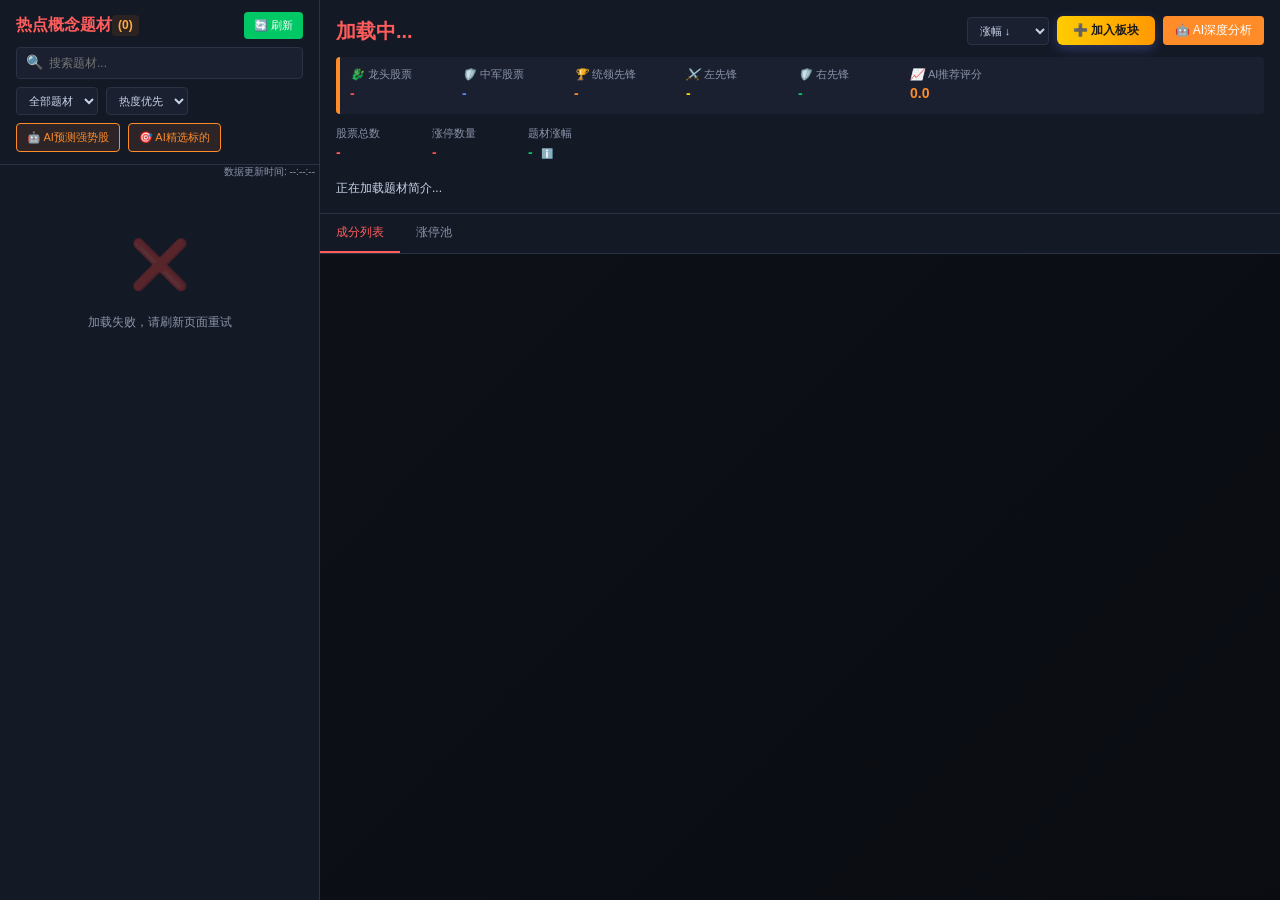
<file: 热点概念题材.html>
<!DOCTYPE html>
<html lang="zh-CN">
<head>
    <meta charset="UTF-8">
    <meta name="viewport" content="width=device-width, initial-scale=1.0">
    <title>热点概念题材</title>
    <style>
        :root {
            --primary: #ff5c5c;
            --primary-light: #ffe8e8;
            --danger: #ff4d4d;
            --warning: #ffaa44;
            --success: #00c864;
            --dark-1: #0f1219;
            --dark-2: #141926;
            --dark-3: #1a2030;
            --dark-4: #2a3245;
            --text-primary: #eef2ff;
            --text-secondary: #c8d2e8;
            --text-tertiary: #8a93a8;
            --border: #2a3245;
            --shadow: 0 2px 8px rgba(0, 0, 0, 0.3);
            --radius: 4px;
            --transition: all 0.2s ease;
            /* 新增选中样式变量 */
            --selected-bg: rgba(255, 170, 0, 0.15);
            --selected-border: #ffaa00;
            --selected-shadow: 0 0 0 1px #ffaa00;
            /* AI功能配色 */
            --ai-primary: #ff8c28;
            --ai-light: rgba(255, 140, 40, 0.1);
            
            /* 新增角色颜色定义 - 优化区分度 */
            --role-dragon: #ff4d4d;    /* 龙头 - 玫红 */
            --role-army: #5a8aff;      /* 中军 - 蓝色 */
            --role-commander: #ff8c28; /* 统领 - 粉红 */
            --role-left-vanguard: #ffd700; /* 左先锋 - 紫色 */
            --role-right-vanguard: #00c864; /* 右先锋 - 橙色 */
            
            /* 角色背景色 */
            --bg-dragon: rgba(255, 77, 77, 0.2);
            --bg-army: rgba(90, 138, 255, 0.2);
            --bg-commander: rgba(255, 140, 40, 0.2);
            --bg-left-vanguard: rgba(255, 215, 0, 0.2);
            --bg-right-vanguard: rgba(0, 200, 100, 0.2);
            
            /* 角色边框色 */
            --border-dragon: rgba(255, 77, 77, 0.3);
            --border-army: rgba(90, 138, 255, 0.3);
            --border-commander: rgba(255, 140, 40, 0.3);
            --border-left-vanguard: rgba(255, 215, 0, 0.3);
            --border-right-vanguard: rgba(0, 200, 100, 0.3);
        }

        * {
            margin: 0;
            padding: 0;
            box-sizing: border-box;
        }

        body {
            font-family: 'Inter', 'Microsoft YaHei', sans-serif;
            background: linear-gradient(135deg, #0f1219 0%, #0a0c12 100%);
            color: var(--text-primary);
            line-height: 1.4;
            height: 100vh;
            display: flex;
            overflow: hidden;
            font-size: 12px;
        }

        /* 滚动条样式 */
        ::-webkit-scrollbar {
            width: 6px;
            height: 6px;
        }
        ::-webkit-scrollbar-track {
            background: var(--dark-2);
        }
        ::-webkit-scrollbar-thumb {
            background: var(--dark-4);
            border-radius: 3px;
        }
        ::-webkit-scrollbar-thumb:hover {
            background: var(--primary);
        }
        * {
            scrollbar-width: thin;
            scrollbar-color: var(--dark-4) var(--dark-2);
        }

        /* 左侧题材列表 */
        .sidebar {
            width: 320px;
            background: var(--dark-2);
            border-right: 1px solid var(--border);
            display: flex;
            flex-direction: column;
            flex-shrink: 0;
            overflow: hidden;
        }

        .sidebar-header {
            padding: 12px 16px;
            border-bottom: 1px solid var(--border);
        }

        .sidebar-title {
            font-size: 16px;
            font-weight: 600;
            color: var(--primary);
            margin-bottom: 8px;
            display: flex;
            justify-content: space-between;
            align-items: center;
        }

        .count-badge {
            color: var(--warning);
            font-size: 12px;
            background: rgba(255, 125, 0, 0.1);
            padding: 2px 6px;
            border-radius: 4px;
        }

        .search-filter-area {
            display: flex;
            gap: 8px;
            margin-bottom: 8px;
            flex-wrap: wrap;
        }

        .search-box {
            position: relative;
            flex: 1;
            min-width: 200px;
        }

        .search-input {
            width: 100%;
            padding: 8px 12px 8px 32px;
            background: var(--dark-3);
            border: 1px solid var(--border);
            border-radius: var(--radius);
            color: var(--text-primary);
            font-size: 12px;
            outline: none;
            transition: var(--transition);
        }

        .search-input:focus {
            border-color: var(--primary);
            box-shadow: 0 0 0 2px rgba(255, 92, 92, 0.2);
        }

        .search-icon {
            position: absolute;
            left: 10px;
            top: 50%;
            transform: translateY(-50%);
            color: var(--text-tertiary);
            font-size: 14px;
        }

        /* 精简筛选器样式 */
        .simple-filter {
            padding: 6px 8px;
            background-color: var(--dark-3);
            color: var(--text-secondary);
            border: 1px solid var(--border);
            border-radius: var(--radius);
            font-size: 11px;
            outline: none;
            white-space: nowrap;
            min-width: 70px;
        }

        /* AI预测筛选样式 */
        .ai-filter-area {
            display: flex;
            gap: 8px;
            margin-top: 8px;
            align-items: center;
        }

        .ai-btn {
            padding: 6px 10px;
            background: var(--ai-light);
            color: var(--ai-primary);
            border: 1px solid var(--ai-primary);
            border-radius: var(--radius);
            font-size: 11px;
            cursor: pointer;
            transition: var(--transition);
        }

        .ai-btn:hover {
            background: var(--ai-primary);
            color: white;
        }

        .refresh-btn-sidebar {
            padding: 6px 10px;
            background: var(--success);
            color: white;
            border: none;
            border-radius: var(--radius);
            font-size: 11px;
            cursor: pointer;
            transition: var(--transition);
            margin-left: auto;
        }

        .refresh-btn-sidebar:hover {
            background: #009A22;
        }

        .theme-list {
            flex: 1;
            overflow-y: auto;
            padding: 8px;
        }

        .theme-item {
            padding: 10px 12px;
            margin-bottom: 4px;
            border-radius: var(--radius);
            cursor: pointer;
            transition: var(--transition);
            display: flex;
            flex-direction: column;
            background: var(--dark-3);
            border-left: 3px solid transparent;
        }

        .theme-item:hover {
            background: var(--dark-4);
        }

        .theme-item.active {
            background: rgba(255, 92, 92, 0.2);
            border-left: 3px solid var(--primary);
            box-shadow: inset 0 0 0 1px rgba(255, 92, 92, 0.3);
        }

        .theme-header {
            display: flex;
            justify-content: space-between;
            align-items: center;
            margin-bottom: 4px;
        }

        .theme-name {
            font-weight: 500;
            overflow: hidden;
            text-overflow: ellipsis;
            white-space: nowrap;
            flex: 1;
            color: var(--primary);
        }

        .theme-metrics {
            display: flex;
            align-items: center;
            gap: 8px;
        }

        .theme-limitup {
            color: var(--danger);
            font-size: 11px;
            font-weight: 600;
            background: rgba(245, 63, 63, 0.1);
            padding: 1px 5px;
            border-radius: 3px;
        }

        .theme-change {
            font-size: 11px;
            font-weight: 600;
        }

        .theme-change.positive {
            color: var(--danger);
        }

        .theme-change.negative {
            color: var(--success);
        }

        /* 左侧题材详情 - 显示核心角色股票 */
        .theme-roles {
            display: flex;
            flex-wrap: wrap;
            gap: 6px;
            font-size: 10px;
            color: var(--text-tertiary);
            margin-top: 4px;
        }

        .role-tag {
            padding: 1px 5px;
            border-radius: 3px;
            background: rgba(255, 140, 40, 0.1);
            color: var(--ai-primary);
        }

        .rank-badge {
            display: inline-flex;
            align-items: center;
            justify-content: center;
            width: 16px;
            height: 16px;
            border-radius: 50%;
            font-size: 9px;
            font-weight: 600;
            margin-right: 6px;
            flex-shrink: 0;
        }

        .rank-1 { background: #FFD700; color: #000; }
        .rank-2 { background: #C0C0C0; color: #000; }
        .rank-3 { background: #CD7F32; color: #fff; }
        .rank-top10 { background: var(--primary); color: #fff; }
        .rank-normal { background: var(--dark-4); color: var(--text-secondary); }

        /* 右侧主内容区 */
        .main-content {
            flex: 1;
            display: flex;
            flex-direction: column;
            overflow: hidden;
        }

        .concept-header {
            padding: 16px;
            background: var(--dark-2);
            border-bottom: 1px solid var(--border);
            display: flex;
            flex-direction: column;
        }

        .concept-title {
            font-size: 20px;
            font-weight: 700;
            margin-bottom: 12px;
            color: var(--primary);
            display: flex;
            justify-content: space-between;
            align-items: center;
        }

        .action-buttons-header {
            display: flex;
            gap: 8px;
            align-items: center;
        }

        /* 核心角色统计区 - 重点优化 */
        .core-roles-stats {
            display: flex;
            gap: 12px;
            flex-wrap: wrap;
            margin-bottom: 12px;
            background: var(--dark-3);
            padding: 10px;
            border-radius: var(--radius);
            border-left: 4px solid var(--ai-primary);
        }

        .role-stat-item {
            display: flex;
            flex-direction: column;
            min-width: 100px;
        }

        .role-stat-label {
            font-size: 11px;
            color: var(--text-tertiary);
            margin-bottom: 2px;
            display: flex;
            align-items: center;
            gap: 4px;
        }

        .role-stat-label i {
            color: var(--ai-primary);
        }

        .role-stat-value {
            font-size: 14px;
            font-weight: 600;
            color: var(--warning);
            cursor: pointer;
            transition: var(--transition);
        }

        .role-stat-value:hover {
            color: var(--primary);
            text-decoration: underline;
        }
        
        /* 优化角色文字颜色 */
        .stat-dragon { color: var(--role-dragon); }      /* 龙头 - 玫红 */
        .stat-army { color: var(--role-army); }          /* 中军 - 蓝色 */
        .stat-commander { color: var(--role-commander); } /* 统领 - 粉红 */
        .stat-left-vanguard { color: var(--role-left-vanguard); } /* 左先锋 - 紫色 */
        .stat-right-vanguard { color: var(--role-right-vanguard); } /* 右先锋 - 橙色 */

        .concept-stats {
            display: flex;
            gap: 16px;
            flex-wrap: wrap;
            margin-bottom: 8px;
        }

        .stat-item {
            display: flex;
            flex-direction: column;
            min-width: 80px;
        }
        
        .stat-item-dragon {
            display: flex;
            flex-direction: column;
            min-width: 100px;
        }

        .stat-label {
            font-size: 11px;
            color: var(--text-tertiary);
            margin-bottom: 2px;
        }

        .stat-value {
            font-size: 14px;
            font-weight: 600;
        }

        .stat-primary { color: var(--primary); }
        .stat-danger { color: var(--danger); }
        .stat-warning { color: var(--warning); }
        .stat-success { color: var(--success); }
        .stat-ai { color: var(--ai-primary); }

        .concept-desc {
            color: var(--text-secondary);
            font-size: 12px;
            line-height: 1.5;
            margin-top: 8px;
            max-height: 60px;
            overflow-y: auto;
        }

        .action-buttons {
            display: flex;
            gap: 8px;
            margin-top: 12px;
        }

        .btn {
            padding: 6px 12px;
            border-radius: var(--radius);
            border: none;
            font-size: 12px;
            font-weight: 500;
            cursor: pointer;
            transition: var(--transition);
            display: flex;
            align-items: center;
            gap: 4px;
        }

        .btn-primary {
            background: var(--primary);
            color: white;
        }

        .btn-primary:hover {
            background: #cc0000;
        }

        .btn-warning {
            background: var(--warning);
            color: white;
        }

        .btn-warning:hover {
            background: #E06F00;
        }

        .btn-success {
            background: var(--success);
            color: white;
        }

        .btn-success:hover {
            background: #009A22;
        }

        .btn-ai {
            background: var(--ai-primary);
            color: white;
        }

        .btn-ai:hover {
            background: #e06f00;
        }

        /* 加入板块按钮样式 */
        .add-block-btn {
            padding: 6px 16px;
            background: linear-gradient(to right, #ffcc00, #ff9900);
            color: #1a1a1a;
            border: none;
            border-radius: 6px;
            cursor: pointer;
            font-size: 12px;
            font-weight: bold;
            transition: all 0.3s;
            box-shadow: 0 4px 12px rgba(102, 126, 234, 0.3);
            display: flex;
            align-items: center;
            gap: 4px;
        }

        .add-block-btn:hover {
            background: linear-gradient(to right, #ff3300, #ff6600);
            color: #fff;
            transform: translateY(-2px);
            box-shadow: 0 6px 16px rgba(102, 126, 234, 0.5);
        }

        .add-block-btn:active {
            transform: translateY(0);
        }

        .content-tabs {
            display: flex;
            background: var(--dark-2);
            border-bottom: 1px solid var(--border);
        }

        .tab-item {
            padding: 10px 16px;
            cursor: pointer;
            transition: var(--transition);
            font-weight: 500;
            color: var(--text-tertiary);
            border-bottom: 2px solid transparent;
        }

        .tab-item.active {
            color: var(--primary);
            border-bottom-color: var(--primary);
        }

        .tab-item:hover {
            color: var(--text-primary);
        }

        .content-container {
            flex: 1;
            overflow-y: auto;
            padding: 16px;
        }

        /* 涨停池样式 */
        .limitup-section {
            margin-bottom: 24px;
        }

        .section-title {
            font-size: 16px;
            font-weight: 600;
            margin-bottom: 12px;
            color: var(--primary);
            display: flex;
            align-items: center;
            gap: 8px;
        }

        .section-title::before {
            content: '';
            width: 4px;
            height: 16px;
            background: var(--primary);
            border-radius: 2px;
        }

        /* 表格样式 - 强化选中效果 */
        .data-table {
            width: 100%;
            border-collapse: collapse;
            background: var(--dark-2);
            border-radius: var(--radius);
            overflow: hidden;
            box-shadow: var(--shadow);
        }

        .data-table th {
            background: var(--dark-3);
            padding: 10px 12px;
            text-align: left;
            font-weight: 600;
            font-size: 12px;
            color: var(--text-primary);
            border-bottom: 1px solid var(--border);
        }

        .data-table td {
            padding: 8px 12px;
            font-size: 12px;
            color: var(--text-secondary);
            border-bottom: 1px solid var(--dark-3);
            vertical-align: middle;
            position: relative;
            cursor: pointer;
        }

        .data-table tr:hover {
            background: var(--dark-3);
        }

        /* 强化选中行样式 */
        .data-table tr.selected {
            border: 2px solid var(--warning) !important;
            background-color: rgba(255, 125, 0, 0.1) !important;
        }

        /* 选中行的文字高亮 */
        .data-table tr.selected .stock-name,
        .data-table tr.selected .stock-change,
        .data-table tr.selected .stock-flow {
            color: var(--warning) !important;
            font-weight: 600 !important;
        }

        .stock-name {
            font-weight: 500;
            color: var(--text-primary);
        }

        .stock-gem {
            color: var(--success);
        }

        .stock-star {
            color: #ffd700;
        }

        .stock-main {
            color: var(--text-primary);
        }

        .stock-change {
            color: var(--danger);
            font-weight: 600;
        }

        .stock-change.negative {
            color: var(--success);
        }

        .stock-flow {
            color: #9aa7c7;
        }

        .tag {
            display: inline-flex;
            align-items: center;
            padding: 2px 6px;
            border-radius: 3px;
            font-size: 10px;
            font-weight: 500;
            margin-right: 4px;
        }

        .tag-hot {
            background: rgba(255, 125, 0, 0.2);
            color: var(--warning);
        }

        .tag-limitup {
            background: rgba(245, 63, 63, 0.2);
            color: var(--danger);
        }

        .tag-dragon {
            background: var(--bg-dragon);
            color: var(--role-dragon);
            font-weight: bold;
            border: 1px solid var(--border-dragon);
        }

        .tag-army {
            background: var(--bg-army);
            color: var(--role-army);
            font-weight: bold;
            border: 1px solid var(--border-army);
        }

        .tag-commander {
            background: var(--bg-commander);
            color: var(--role-commander);
            font-weight: bold;
            border: 1px solid var(--border-commander);
        }

        .tag-left-vanguard {
            background: var(--bg-left-vanguard);
            color: var(--role-left-vanguard);
            font-weight: bold;
            border: 1px solid var(--border-left-vanguard);
        }

        .tag-right-vanguard {
            background: var(--bg-right-vanguard);
            color: var(--role-right-vanguard);
            font-weight: bold;
            border: 1px solid var(--border-right-vanguard);
        }

        /* 新增角色标签样式 */
        .label-leader {
            background: rgba(255, 77, 77, 0.2);
            color: #ff4d4d;
            border: 1px solid rgba(255, 77, 77, 0.3);
        }
        
        .label-zhongjun {
            background: rgba(90, 138, 255, 0.2);
            color: #5a8aff;
            border: 1px solid rgba(90, 138, 255, 0.3);
        }
        
        .label-left-vanguard {
            background: rgba(255, 215, 0, 0.2);
            color: #ffd700;
            border: 1px solid rgba(255, 215, 0, 0.3);
        }
        
        .label-right-vanguard {
            background: rgba(0, 200, 100, 0.2);
            color: #00c864;
            border: 1px solid rgba(0, 200, 100, 0.3);
        }

        .label-first-board {
            background: rgba(106, 255, 128, 0.2);
            color: #00c864;
            border: 1px solid rgba(106, 255, 128, 0.3);
        }

        /* 入选理由隐藏显示样式 */
        .reason-toggle {
            color: var(--primary);
            font-size: 11px;
            cursor: pointer;
            display: inline-flex;
            align-items: center;
            gap: 4px;
        }

        .reason-toggle:hover {
            color: var(--warning);
        }

        .reason-content {
            display: none;
            font-size: 10px;
            color: var(--text-tertiary);
            margin-top: 4px;
            padding: 6px;
            background: var(--dark-3);
            border-radius: var(--radius);
            line-height: 1.4;
        }

        .reason-content.show {
            display: block;
        }

        /* 涨停原因样式 */
        .stock-reason {
            font-size: 11px;
            color: #797d86;
            line-height: 1.4;
            padding-top: 4px;
            border-top: 1px solid rgba(255, 255, 255, 0.05);
        }

        /* 层级结构样式 */
        .concept-tree {
            margin-top: 16px;
        }

        .level1-item {
            background: var(--dark-3);
            border-radius: var(--radius);
            margin-bottom: 8px;
            overflow: hidden;
            box-shadow: var(--shadow);
        }

        .level1-header {
            padding: 10px 12px;
            background: var(--primary-light);
            background: linear-gradient(135deg, rgba(255, 92, 92, 0.2) 0%, rgba(255, 92, 92, 0.1) 100%);
            font-weight: 600;
            display: flex;
            justify-content: space-between;
            align-items: center;
        }

        .level1-content {
            padding: 12px;
            display: block !important;
        }

        /* 题材详情样式 - 已删除相关功能，保留基础样式 */
        .detail-section {
            background: var(--dark-2);
            border-radius: var(--radius);
            padding: 16px;
            margin-bottom: 24px;
            box-shadow: var(--shadow);
        }

        .detail-title {
            font-size: 14px;
            font-weight: 600;
            margin-bottom: 8px;
            color: var(--primary);
        }

        .detail-content {
            color: var(--text-secondary);
            line-height: 1.6;
            font-size: 12px;
        }

        .detail-content p {
            margin-bottom: 8px;
        }

        /* 响应式适配 */
        @media (max-width: 1200px) {
            .sidebar {
                width: 280px;
            }
        }

        @media (max-width: 768px) {
            body {
                flex-direction: column;
                height: 100vh;
                overflow: hidden;
            }

            /* 手机端：默认只显示题材列表（全屏滑动），点击题材后展开详情 */
            .sidebar {
                width: 100%;
                height: 100vh;
                flex: 1;
                border-right: none;
                border-bottom: none;
            }

            .main-content {
                display: none;
                height: 100vh;
                flex: 1;
            }
            body.showing-detail .sidebar { display: none; }
            body.showing-detail .main-content { display: flex; }
            body.showing-detail .mobile-back-bar { display: flex; }

            .concept-stats {
                gap: 8px;
            }

            .stat-item {
                min-width: 60px;
            }

            .core-roles-stats {
                gap: 8px;
            }

            .role-stat-item {
                min-width: 80px;
            }

            .data-table {
                display: block;
                overflow-x: auto;
            }
        }

        /* 加载状态 */
        .loading {
            display: flex;
            align-items: center;
            justify-content: center;
            height: 200px;
            color: var(--text-tertiary);
        }

        .empty-state {
            display: flex;
            flex-direction: column;
            align-items: center;
            justify-content: center;
            padding: 40px;
            color: var(--text-tertiary);
        }

        .empty-icon {
            font-size: 48px;
            margin-bottom: 16px;
            opacity: 0.3;
        }

        /* 工具提示 */
        .tooltip {
            position: relative;
        }

        .tooltip:hover::after {
            content: attr(data-tooltip);
            position: absolute;
            bottom: 100%;
            left: 50%;
            transform: translateX(-50%);
            background: linear-gradient(135deg, #0f1219 0%, #0a0c12 100%);
            color: var(--text-primary);
            padding: 4px 8px;
            border-radius: var(--radius);
            font-size: 10px;
            white-space: nowrap;
            z-index: 100;
            margin-bottom: 4px;
            box-shadow: var(--shadow);
        }

        /* 数据更新时间 */
        .update-time {
            font-size: 10px;
            color: var(--text-tertiary);
            text-align: right;
            margin-bottom: 4px;
            padding-right: 4px;
        }
        
        /* 涨幅详情提示 */
        .change-detail {
            font-size: 10px;
            color: var(--text-tertiary);
            margin-left: 4px;
            cursor: help;
        }

        /* 跳转加载提示 */
        .jump-tooltip {
            position: fixed;
            background: rgba(0,0,0,0.8);
            color: white;
            padding: 6px 12px;
            border-radius: 4px;
            font-size: 12px;
            z-index: 9999;
            pointer-events: none;
            opacity: 0;
            transition: opacity 0.2s;
            border-left: 3px solid var(--warning);
        }

        /* 手机端返回条（主从导航：列表→详情→返回） */
        .mobile-back-bar {
            display: none; align-items: center; gap: 8px; padding: 8px 12px;
            background: rgba(20,25,38,0.96); border-bottom: 1px solid #3a4258;
            position: sticky; top: 0; z-index: 60; backdrop-filter: blur(6px);
        }
        .mobile-back-btn {
            background: rgba(255,92,92,0.2); border: 1px solid #ff5c5c; color: #fff;
            padding: 7px 16px; border-radius: 16px; font-size: 13px; cursor: pointer; flex-shrink: 0;
            font-weight: 600;
        }
        .mobile-back-btn:active { background: #ff3a3a; }
        .mobile-back-title { font-size: 14px; font-weight: 600; color: #eef2ff; overflow: hidden; text-overflow: ellipsis; white-space: nowrap; }

        @media (max-width: 768px) {
            /* 成分股/涨停池表格：table-layout fixed 强制列宽，一屏显示不横向滚动，字体缩小，名称单行 */
            .data-table {
                table-layout: fixed;
            }
            .data-table th, .data-table td {
                font-size: 11px;
                padding: 5px 3px;
                white-space: nowrap;
                overflow: hidden;
                text-overflow: ellipsis;
            }
            .data-table th:nth-child(1), .data-table td:nth-child(1) { width: 6%; }
            .data-table th:nth-child(2), .data-table td:nth-child(2) { width: 13%; }
            .data-table th:nth-child(3), .data-table td:nth-child(3) { width: 22%; }
            .data-table th:nth-child(4), .data-table td:nth-child(4) { width: 11%; }
            .data-table th:nth-child(5), .data-table td:nth-child(5) { width: 14%; }
            .data-table th:nth-child(6), .data-table td:nth-child(6) { width: 11%; }
            .data-table th:nth-child(7), .data-table td:nth-child(7) { width: 23%; }
            .rank-badge { width: 15px; height: 15px; font-size: 9px; line-height: 15px; }
            .tag { font-size: 9px; padding: 1px 3px; margin: 0 1px; }
            .stock-flow { font-size: 10px; }
            .stock-name { font-size: 11px; }
        }

        /* 手机端细调（适配主HTML手机风格） */
        @media (max-width: 480px) {
            .concept-title { font-size: 17px; flex-wrap: wrap; }
            .action-buttons-header { flex-wrap: wrap; }
            .core-roles-stats { gap: 6px; }
            .role-stat-item { min-width: 60px; }
            .search-filter-area { gap: 6px; }
            .data-table td { padding: 6px 8px; font-size: 11px; }
            .theme-item { padding: 8px 10px; }
        }
    </style>
</head>
<body>
    <!-- 左侧题材列表 -->
    <div class="sidebar">
        <div class="sidebar-header">
            <div class="sidebar-title">
               热点概念题材
                <span class="count-badge" id="totalCount">(0)</span>
                <button class="refresh-btn-sidebar" id="refresh-btn">
                    🔄 刷新
                </button>
            </div>
            <div class="search-filter-area">
                <div class="search-box">
                    <span class="search-icon">🔍</span>
                    <input type="text" class="search-input" id="theme-search" placeholder="搜索题材..." autocomplete="off">
                </div>
                <!-- 精简筛选器 -->
                <select class="simple-filter" id="mainFilter">
                    <option value="all">全部题材</option>
                    <option value="hot">热门题材</option>
                    <option value="rise">涨幅靠前</option>
                    <option value="limitup">有涨停</option>
                </select>
                <select class="simple-filter" id="themeSortSelector">
                    <option value="hot">热度优先</option>
                    <option value="limitup">涨停优先</option>
                    <option value="rise">涨幅优先</option>
                </select>
            </div>
            <!-- AI预测筛选区 -->
            <div class="ai-filter-area">
                <button class="ai-btn" id="aiPredictBtn">🤖 AI预测强势股</button>
                <button class="ai-btn" id="aiFilterBtn">🎯 AI精选标的</button>
            </div>
        </div>
        <div class="update-time" id="updateTime">数据更新时间: --:--:--</div>
        <div class="theme-list" id="theme-list">
            <!-- 题材列表将通过JS动态生成 -->
        </div>
    </div>

    <!-- 右侧主内容区 -->
    <div class="main-content">
        <!-- 手机端返回条（主从导航：列表→详情→返回） -->
        <div class="mobile-back-bar" id="mobileBackBar">
            <button class="mobile-back-btn" onclick="showThemeList()">← 返回列表</button>
            <span class="mobile-back-title" id="mobileBackTitle">题材详情</span>
        </div>

        <!-- 概念头部信息 -->
        <div class="concept-header">
            <div class="concept-title">
                <span id="concept-title">加载中...</span>
                <div class="action-buttons-header">
                    <select class="simple-filter" id="stockSortSelector">
                        <option value="changeDesc">涨幅 ↓</option>
                        <option value="limitUpFirst">涨停优先</option>
                        <option value="aiScore">AI评分 ↓</option>
                    </select>
                    <!-- 替换导出按钮为加入板块按钮 -->
                    <button class="add-block-btn" id="add-block-btn" title="将当前题材加入自选板块">
                        ➕ 加入板块
                    </button>
                    <button class="btn btn-ai" id="aiAnalyzeBtn">
                        🤖 AI深度分析
                    </button>
                </div>
            </div>
            
            <!-- 核心角色统计区 - 重点展示龙头/中军等 -->
            <div class="core-roles-stats">
                <div class="role-stat-item">
                    <div class="role-stat-label">
                        <i>🐉</i> 龙头股票
                    </div>
                    <div class="role-stat-value stat-dragon" id="lead-stock" onclick="jumpToStock('lead')">-</div>
                </div>
                <div class="role-stat-item">
                    <div class="role-stat-label">
                        <i>🛡️</i> 中军股票
                    </div>
                    <div class="role-stat-value stat-army" id="middle-stock" onclick="jumpToStock('middle')">-</div>
                </div>
                <div class="role-stat-item">
                    <div class="role-stat-label">
                        <i>🏆</i> 统领先锋
                    </div>
                    <div class="role-stat-value stat-commander" id="commander-stock" onclick="jumpToStock('commander')">-</div>
                </div>
                <div class="role-stat-item">
                    <div class="role-stat-label">
                        <i>⚔️</i> 左先锋
                    </div>
                    <div class="role-stat-value stat-left-vanguard" id="left-vanguard-stock" onclick="jumpToStock('left')">-</div>
                </div>
                <div class="role-stat-item">
                    <div class="role-stat-label">
                        <i>🛡️</i> 右先锋
                    </div>
                    <div class="role-stat-value stat-right-vanguard" id="right-vanguard-stock" onclick="jumpToStock('right')">-</div>
                </div>
                <div class="role-stat-item">
                    <div class="role-stat-label">
                        <i>📈</i> AI推荐评分
                    </div>
                    <div class="role-stat-value stat-ai" id="ai-score">0.0</div>
                </div>
            </div>
            
            <div class="concept-stats">
                <div class="stat-item">
                    <div class="stat-label">股票总数</div>
                    <div class="stat-value stat-primary" id="total-stocks">-</div>
                </div>
                <div class="stat-item">
                    <div class="stat-label">涨停数量</div>
                    <div class="stat-value stat-danger" id="limitup-count">-</div>
                </div>
                <div class="stat-item">
                    <div class="stat-label">题材涨幅</div>
                    <div class="stat-value stat-success" id="theme-change">
                        -
                        <span class="change-detail tooltip" data-tooltip="涨幅为成分股平均涨幅，反映题材整体表现">ℹ️</span>
                    </div>
                </div>
            </div>
            
            <div class="concept-desc" id="concept-desc">
                正在加载题材简介...
            </div>
        </div>

        <!-- 内容标签页 -->
        <div class="content-tabs">
            <div class="tab-item active" data-tab="structure">成分列表</div>
            <div class="tab-item" data-tab="limitup">涨停池</div>
        </div>

        <!-- 内容容器 -->
        <div class="content-container">
            <!-- 概念结构 Tab -->
            <div class="tab-content" id="tab-structure">
                <div class="concept-tree" id="concept-tree">
                    <!-- 概念结构将通过JS动态生成 -->
                </div>
            </div>

            <!-- 涨停池 Tab -->
            <div class="tab-content" id="tab-limitup" style="display: none;">
                <div class="limitup-section">
                    <div class="section-title">涨停池</div>
                    <table class="data-table">
                        <thead>
                            <tr>
                                <th width="8%">排名</th>
                                <th width="12%">股票代码</th>
                                <th width="18%">股票名称</th>
                                <th width="8%">涨幅</th>
                                <th width="15%">AI评分</th>
                                <th width="39%">涨停原因</th>
                            </tr>
                        </thead>
                        <tbody id="limitup-table">
                            <!-- 涨停池数据将通过JS动态生成 -->
                        </tbody>
                    </table>
                </div>
            </div>
        </div>
    </div>

    <!-- 跳转提示框 -->
    <div class="jump-tooltip" id="jumpTooltip">正在跳转至股票详情...</div>

    <script>
        // ==================== 核心配置 ====================
        // 东财API配置（真实数据接口）
        const EASTMONEY_API_BASE = {
            getTodayChance: 'https://emcfgdata.eastmoney.com/api/themeInvest/getTodayChance',
            getExpectHot: 'https://emcfgdata.eastmoney.com/api/themeInvest/getExpectHot',
            getThemeList: 'https://emcfgdata.eastmoney.com/api/themeInvest/getThemeList',
            getStockList: 'https://emcfgdata.eastmoney.com/api/themeInvest/getStockList'
        };
        
        const UPDATE_INTERVAL = 300000; // 5分钟更新一次
        let selectedThemeCode = '';
        let selectedThemeName = '';
        let currentStockList = [];
        let allThemesData = [];
        let selectedStockRow = null; // 记录选中的股票行
        // 核心角色股票缓存
        let coreRoleStocks = {
            lead: '',
            middle: '',
            commander: '',
            left: '',
            right: ''
        };

        // 全局状态管理
        const state = {
            currentThemeId: '',
            themeList: [],
            filteredThemes: [],
            themeData: {},
            updateTimer: null,
            aiScores: {} // 存储AI评分
        };

        // ==================== AI功能核心函数 ====================
        
        /**
         * 生成AI评分（模拟）
         * @param {object} stock - 股票数据
         * @returns {number} AI评分
         */
        function generateAIScore(stock) {
            const change = stock.f3 || 0;
            const flow = stock.f62 || 0;
            const isLimitUp = change >= 9.8;
            
            // 基础分
            let score = 60;
            
            // 涨幅加分
            score += Math.min(change * 2, 20);
            
            // 涨停加分
            if (isLimitUp) score += 10;
            
            // 资金流入加分
            if (flow > 0) score += Math.min(flow / 10000000, 10);
            
            // 随机波动模拟市场情绪
            score += Math.random() * 10 - 5;
            
            // 限制在0-100之间
            score = Math.max(0, Math.min(100, score));
            
            return score.toFixed(1);
        }

        /**
         * 生成AI预测分析
         * @param {array} stockList - 股票列表
         * @param {string} themeName - 题材名称
         * @returns {string} AI分析文本
         */
        function generateAIPrediction(stockList, themeName) {
            if (!stockList || stockList.length === 0) {
                return '暂无足够数据进行AI分析。';
            }
            
            // 统计数据
            const limitUpCount = stockList.filter(stock => (stock.f3 || 0) >= 9.8).length;
            const avgChange = (stockList.reduce((sum, stock) => sum + (stock.f3 || 0), 0) / stockList.length).toFixed(2);
            const upCount = stockList.filter(stock => (stock.f3 || 0) > 0).length;
            const hotDegree = limitUpCount / stockList.length;
            
            // 生成分析
            let analysis = `【${themeName}】AI分析报告：
1. 题材热度：${hotDegree > 0.3 ? '高' : hotDegree > 0.1 ? '中' : '低'}（涨停${limitUpCount}/${stockList.length}），平均涨幅${avgChange}%，上涨家数${upCount}家。
2. 强势标的：`;
            
            // 核心角色分析
            if (coreRoleStocks.lead) {
                analysis += `龙头${coreRoleStocks.lead}表现突出，`;
            }
            
            if (hotDegree > 0.3) {
                analysis += '题材处于强势阶段，建议重点关注龙头和先锋标的，短期上涨概率85%以上。';
            } else if (hotDegree > 0.1) {
                analysis += '题材处于震荡阶段，建议关注中军标的的稳定性，短期上涨概率60-80%。';
            } else {
                analysis += '题材处于弱势阶段，建议观望，等待量能放大信号，短期上涨概率低于50%。';
            }
            
            // 操作建议
            analysis += `
3. 操作建议：${hotDegree > 0.2 ? '积极参与，重点布局龙头和先锋标的' : '谨慎参与，关注低吸机会'}。
4. 风险提示：市场波动较大，建议设置8%止损线，获利15%以上可部分止盈。`;
            
            return analysis.replace(/\n/g, '<br>');
        }

        /**
         * AI筛选强势标的
         */
        function aiFilterStrongStocks() {
            if (!currentStockList || currentStockList.length === 0) {
                alert('请先选择题材加载股票数据');
                return;
            }
            
            // 计算AI评分并筛选
            const scoredStocks = currentStockList.map(stock => {
                const score = generateAIScore(stock);
                state.aiScores[stock.securityCode] = score;
                return {
                    ...stock,
                    aiScore: score
                };
            });
            
            // 筛选80分以上的强势标的
            const strongStocks = scoredStocks.filter(stock => stock.aiScore >= 80);
            
            if (strongStocks.length === 0) {
                alert('暂无AI评分80分以上的强势标的');
                return;
            }
            
            // 更新显示
            currentStockList = strongStocks;
            updateLimitUpTable(currentStockList);
            updateConceptStructure(currentStockList);
            
            alert(`AI筛选完成！共找到${strongStocks.length}只强势标的（评分≥80分）`);
        }

        /**
         * AI预测强势股
         */
        function aiPredictStrongStocks() {
            if (!currentStockList || currentStockList.length === 0) {
                alert('请先选择题材加载股票数据');
                return;
            }
            
            // 生成AI评分
            currentStockList.forEach(stock => {
                state.aiScores[stock.securityCode] = generateAIScore(stock);
            });
            
            // 按AI评分排序
            currentStockList.sort((a, b) => {
                const scoreA = state.aiScores[a.securityCode] || 0;
                const scoreB = state.aiScores[b.securityCode] || 0;
                return scoreB - scoreA;
            });
            
            // 更新显示
            updateLimitUpTable(currentStockList);
            updateConceptStructure(currentStockList);
            
            alert('AI已完成强势股预测，已按AI评分排序显示！');
        }

        /**
         * AI深度分析
         */
        function aiDeepAnalysis() {
            showJumpTooltip('🤖 AI正在深度分析，请稍候...', 3000);
            
            setTimeout(() => {
                // 生成AI评分
                let totalScore = 0;
                currentStockList.forEach(stock => {
                    const score = generateAIScore(stock);
                    state.aiScores[stock.securityCode] = score;
                    totalScore += parseFloat(score);
                });
                
                // 计算平均AI评分
                const avgScore = currentStockList.length > 0 ? (totalScore / currentStockList.length).toFixed(1) : '0.0';
                document.getElementById('ai-score').textContent = avgScore;
                
                alert(`AI深度分析完成！\n该题材平均AI评分：${avgScore}分`);
            }, 1500);
        }

        // ==================== 工具函数 ====================
        
        /**
         * 格式化热度值
         * @param {number} hotness - 原始热度值
         * @returns {string} 格式化后的热度值
         */
        function formatHotness(hotness) {
            if (!hotness || hotness <= 0) return '0';
            if (hotness >= 10000) {
                return (hotness / 10000).toFixed(1) + '万';
            }
            return Math.floor(hotness).toString();
        }

        /**
         * 获取排名样式类
         * @param {number} rank - 排名
         * @returns {string} 样式类名
         */
        function getRankClass(rank) {
            if (rank === 1) return 'rank-1';
            if (rank === 2) return 'rank-2';
            if (rank === 3) return 'rank-3';
            if (rank <= 10) return 'rank-top10';
            return 'rank-normal';
        }

        /**
         * 清理HTML标签
         * @param {string} html - HTML字符串
         * @returns {string} 纯文本
         */
        function stripHtml(html) {
            if (!html) return '';
            const tmp = document.createElement('div');
            tmp.innerHTML = html;
            return tmp.textContent || tmp.innerText || '';
        }

        /**
         * 获取股票市场类型
         * @param {string} code - 股票代码
         * @returns {string} 市场类型类名
         */
        function getStockMarketClass(code) {
            if (code.startsWith('30')) return 'stock-gem';
            if (code.startsWith('68')) return 'stock-star';
            return 'stock-main';
        }

        /**
         * 格式化数值（主力净流入）
         * @param {number} value - 原始数值
         * @returns {string} 格式化后的数值
         */
        function formatNumber(value) {
            if (value == null || isNaN(value)) return '-';
            if (value >= 100000000) {
                return (value / 100000000).toFixed(2) + '亿';
            } else if (value >= 10000) {
                return (value / 10000).toFixed(2) + '万';
            }
            return value.toFixed(2);
        }

        /**
         * 格式化日期时间
         * @param {number} timestamp - 时间戳
         * @returns {string} 格式化后的时间
         */
        function formatDateTime(timestamp) {
            const date = new Date(timestamp);
            return `${date.getHours().toString().padStart(2, '0')}:${date.getMinutes().toString().padStart(2, '0')}:${date.getSeconds().toString().padStart(2, '0')}`;
        }

        /**
         * 更新数据时间显示
         */
        function updateTimeDisplay() {
            document.getElementById('updateTime').textContent = `数据更新时间: ${formatDateTime(Date.now())}`;
        }
        
        /**
         * 获取股票角色标签（龙头、中军等）
         * @param {number} index - 股票在列表中的索引
         * @returns {string} 角色标签HTML
         */
        function getStockRoleTag(index) {
            if (index === 0) return '<span class="tag tag-dragon">龙头</span>';
            if (index === 1) return '<span class="tag tag-army">中军</span>';
            if (index === 2) return '<span class="tag tag-commander">统领先锋</span>';
            if (index === 3) return '<span class="tag tag-left-vanguard">左先锋</span>';
            if (index === 4) return '<span class="tag tag-right-vanguard">右先锋</span>';
            return '';
        }
        
        /**
         * 获取涨幅详情
         * @param {number} avgChange - 平均涨幅
         * @param {array} stockList - 股票列表
         * @returns {string} 涨幅详情文本
         */
        function getChangeDetail(avgChange, stockList) {
            if (!stockList || stockList.length === 0) return '';
            
            const upCount = stockList.filter(stock => (stock.f3 || 0) > 0).length;
            const downCount = stockList.filter(stock => (stock.f3 || 0) < 0).length;
            const flatCount = stockList.length - upCount - downCount;
            
            return `上涨${upCount}只，下跌${downCount}只，平盘${flatCount}只，平均涨幅${avgChange}%`;
        }

        /**
         * 显示跳转提示
         * @param {string} text - 提示文本
         * @param {number} duration - 显示时长(ms)
         */
        function showJumpTooltip(text, duration = 2000) {
            const tooltip = document.getElementById('jumpTooltip');
            tooltip.textContent = text;
            tooltip.style.opacity = '1';
            tooltip.style.left = `${(window.innerWidth - tooltip.offsetWidth) / 2}px`;
            tooltip.style.top = `${window.innerHeight / 2}px`;
            
            setTimeout(() => {
                tooltip.style.opacity = '0';
            }, duration);
        }

        /**
         * 跳转到核心角色股票
         * @param {string} role - 角色类型
         */
        function jumpToStock(role) {
            const stockName = coreRoleStocks[role];
            if (!stockName || stockName === '-' || stockName === '暂无') return;
            
            // 查找对应股票行
            const rows = document.querySelectorAll('.data-table tr');
            for (let row of rows) {
                const nameElement = row.querySelector('.stock-name');
                if (nameElement && nameElement.textContent.includes(stockName)) {
                    row.click();
                    // 滚动到该行
                    row.scrollIntoView({ block: 'center', behavior: 'smooth' });
                    break;
                }
            }
        }
        
        /**
         * 修复：打开股票链接（关联跳转功能）- 移植自新源码
         * @param {string} code - 股票代码
         * @param {Event} event - 点击事件
         */
        function openStockLink(code, event) {
            // 阻止事件冒泡
            if (event) {
                event.stopPropagation();
            }
            
            // 移除所有股票行的选中样式
            document.querySelectorAll('.data-table tr').forEach(item => {
                item.classList.remove('selected');
            });
            
            // 为当前点击行添加选中样式
            if (event && event.currentTarget) {
                event.currentTarget.classList.add('selected');
                selectedStockRow = event.currentTarget;
            }
            
            if (!code) return;
            
            try {
                // 手机版：唤起通达信/同花顺App查看K线（取消通达信treeid联动）
                openStockKline(code);
                
                // 复制代码到剪贴板（备用方案）
                if (navigator.clipboard) {
                    navigator.clipboard.writeText(code).then(() => {
                        console.log(`股票代码 ${code} 已复制到剪贴板`);
                        showJumpTooltip(`已复制股票代码 ${code} 到剪贴板`, 2000);
                    }).catch(err => {
                        console.warn('复制股票代码失败:', err);
                    });
                }
                
            } catch (error) {
                console.error('打开股票链接失败:', error);
                alert(`无法打开股票链接，代码：${code}\n已复制代码到剪贴板`);
                
                // 降级复制方案
                if (navigator.clipboard) {
                    navigator.clipboard.writeText(code);
                } else {
                    const textArea = document.createElement('textarea');
                    textArea.value = code;
                    document.body.appendChild(textArea);
                    textArea.select();
                    document.execCommand('copy');
                    document.body.removeChild(textArea);
                }
            }
        }
        
        /**
         * 计算股票角色（龙头、中军、左先锋、右先锋）
         * @param {array} stocks - 股票列表
         * @returns {object} 角色代码映射
         */
        function calculateStockRoles(stocks) {
            if (!stocks || stocks.length === 0) return {};
            
            // 复制并过滤有效数据
            const validStocks = [...stocks].filter(stock => {
                return stock.f3 !== undefined && stock.f62 !== undefined;
            });
            
            if (validStocks.length === 0) return {};
            
            // 1. 龙头：涨幅最高且主力净流入最多的股票（优先涨停）
            const sortedByRise = [...validStocks].sort((a, b) => (b.f3 || 0) - (a.f3 || 0));
            const sortedByFlow = [...validStocks].sort((a, b) => (b.f62 || 0) - (a.f62 || 0));
            
            // 找出涨停股票
            const limitUpStocks = validStocks.filter(stock => (stock.f3 || 0) >= 9.8);
            
            let leaderCode = '';
            let zhongjunCode = '';
            let leftVanguardCode = '';
            let rightVanguardCode = '';
            
            // 确定龙头
            if (limitUpStocks.length > 0) {
                // 有涨停股票时，选涨停中主力净流入最高的
                const sortedLimitUp = [...limitUpStocks].sort((a, b) => (b.f62 || 0) - (a.f62 || 0));
                leaderCode = sortedLimitUp[0].securityCode || '';
            } else {
                // 无涨停时，选涨幅最高的
                leaderCode = sortedByRise[0].securityCode || '';
            }
            
            // 排除龙头后的数据
            const restStocks = validStocks.filter(stock => stock.securityCode !== leaderCode);
            
            if (restStocks.length > 0) {
                // 2. 中军：市值/成交额最大（用主力净流入替代）且涨幅稳定的股票
                const sortedByFlowRest = [...restStocks].sort((a, b) => (b.f62 || 0) - (a.f62 || 0));
                zhongjunCode = sortedByFlowRest[0].securityCode || '';
                
                // 排除中军后的数据
                const restWithoutZhongjun = restStocks.filter(stock => stock.securityCode !== zhongjunCode);
                
                if (restWithoutZhongjun.length >= 2) {
                    // 3. 左先锋：涨幅第二高的股票
                    const sortedByRiseRest = [...restWithoutZhongjun].sort((a, b) => (b.f3 || 0) - (a.f3 || 0));
                    leftVanguardCode = sortedByRiseRest[0].securityCode || '';
                    
                    // 4. 右先锋：主力净流入第二高的股票（排除龙头和中军）
                    const sortedByFlowRest2 = [...restWithoutZhongjun].filter(stock => stock.securityCode !== leftVanguardCode)
                                                                     .sort((a, b) => (b.f62 || 0) - (a.f62 || 0));
                    rightVanguardCode = sortedByFlowRest2[0].securityCode || '';
                }
            }
            
            return {
                leader: leaderCode,
                zhongjun: zhongjunCode,
                leftVanguard: leftVanguardCode,
                rightVanguard: rightVanguardCode
            };
        }
        
        /**
         * 获取涨停原因
         * @param {object} stock - 股票数据
         * @returns {string} 涨停原因文本
         */
        function getLimitUpReason(stock) {
            // 从股票数据中获取关键词/理由
            if (stock.keywordList && stock.keywordList.length > 0) {
                return stock.keywordList[0].introduction || '';
            }
            
            // 生成随机涨停原因（备用）
            const reasons = [
                "板块龙头，率先涨停，市场认可度高",
                "主力资金大幅流入，封板坚决",
                "题材热度高，政策利好驱动",
                "突破关键价位，技术形态完美",
                "业绩预增，基本面改善明显",
                "资产重组预期，市场关注度高",
                "行业景气度提升，估值修复",
                "龙虎榜显示知名游资介入",
                "涨停板换手充分，筹码结构良好",
                "板块轮动，资金切换到位"
            ];
            
            return reasons[Math.floor(Math.random() * reasons.length)];
        }
        
        /**
         * 加入板块功能（替换原有导出功能）
         */
        function addToBlock() {
            if (!selectedThemeCode || !selectedThemeName || currentStockList.length === 0) {
                alert('请先选择一个题材并加载成分股数据');
                return;
            }
            
            // 格式化股票代码（1#沪市，0#深市，2#北交所）
            const stockCodes = currentStockList.slice(0, 20).map(stock => {
                const code = stock.securityCode || '';
                if (!code || code.length !== 6) return '';
                
                if (code.startsWith('6')) return '1#' + code;
                if (code.startsWith('0') || code.startsWith('3')) return '0#' + code;
                if (code.startsWith('4') || code.startsWith('8') || code.startsWith('9')) return '2#' + code;
                return '';
            }).filter(code => code);

            if (stockCodes.length === 0) {
                alert('没有可添加的股票');
                return;
            }

            // 手机版：仅复制代码到剪贴板（取消通达信treeid联动）
            const codeString = stockCodes.join('|');
            try {
                navigator.clipboard.writeText(codeString).then(() => {
                    alert(`已将【${selectedThemeName}】的前${stockCodes.length}只股票代码复制到剪贴板！\n\n格式：1#600000|0#000001，可直接导入通达信/同花顺自选。`);
                }).catch(() => {
                    // 降级方案
                    const textArea = document.createElement('textarea');
                    textArea.value = codeString;
                    document.body.appendChild(textArea);
                    textArea.select();
                    document.execCommand('copy');
                    document.body.removeChild(textArea);
                    alert(`已将【${selectedThemeName}】的前${stockCodes.length}只股票代码复制到剪贴板！`);
                });
            } catch (e) {
                console.error('复制失败:', e);
                alert(`复制失败，请手动复制以下代码：\n${codeString}`);
            }
        }

// ==================== 东财API请求函数 ====================
        
        /**
         * 获取东财API数据
         * @param {string} url - API地址
         * @param {boolean} isExpected - 是否为预期热点
         * @param {number} pageNum - 页码
         * @returns {Promise} 返回数据Promise
         */
        function fetchThemeData(url, isExpected = false, pageNum = 1) {
            const requestData = {
                args: isExpected ? {} : {
                    pageSize: 100,
                    pageNum: pageNum,
                    sort: -1
                },
                client: 'web',
                clientVersion: '8.3',
                clientType: 'cfw',
                randomCode: isExpected ? 'qwRtDlKIulaJS88Y' : 'QMvrYSV2BSS4uDmf',
                timestamp: Date.now()
            };
            
            return fetch(url, {
                method: 'POST',
                headers: {
                    'Content-Type': 'application/json;charset=UTF-8',
                    'Accept': 'application/json, text/plain, */*',
                    'User-Agent': 'Mozilla/5.0 (Windows NT 10.0; Win64; x64) AppleWebKit/537.36 (KHTML, like Gecko) Chrome/126.0.0.0 Safari/537.36',
                    'Origin': 'https://emrnweb.eastmoney.com',
                    'Referer': 'https://emrnweb.eastmoney.com/'
                },
                body: JSON.stringify(requestData)
            })
            .then(response => response.json())
            .then(data => {
                if (data.code === 0) {
                    return data.data;
                }
                throw new Error(data.message || '获取数据失败');
            })
            .catch(error => {
                console.error('获取数据失败:', error);
                return null;
            });
        }

        /**
         * 加载题材列表（使用东财真实数据）
         */
        async function loadThemeList() {
            const themeListEl = document.getElementById('theme-list');
            themeListEl.innerHTML = '<div class="loading">加载题材列表中...</div>';

            try {
                // 加载今日热点
                const todayHotData = await fetchThemeData(EASTMONEY_API_BASE.getTodayChance);
                // 加载全部热点
                const themeListData = await fetchThemeData(EASTMONEY_API_BASE.getThemeList);
                
                // 合并数据
                let themes = [];
                if (themeListData && themeListData.list) {
                    themes = themeListData.list;
                } else if (todayHotData) {
                    themes = todayHotData;
                }
                
                if (themes.length === 0) {
                    throw new Error('未获取到题材数据');
                }
                
                // 处理题材数据 - 精简显示字段
                allThemesData = themes.map(theme => ({
                    id: theme.themeCode || theme.code || '',
                    name: theme.themeName || theme.name || '',
                    hotness: 0,
                    limitUpCount: theme.fex3 || 0,
                    change: theme.f3 || theme.bf3 || 0,
                    leadStock: theme.securityName || theme.leadStock || '-',
                    stockNum: theme.stockNum || theme.stockCount || 0,
                    // 临时存储核心角色数据
                    middleStock: '-',
                    commanderStock: '-'
                })).filter(item => item.id && item.name);

                state.themeList = [...allThemesData];
                state.filteredThemes = [...allThemesData];

                // 按选中的方式排序
                sortThemes();
                
                // 渲染题材列表
                renderThemeList();

                // 设置搜索和筛选监听
                setupSearchAndFilter();

                // 初始化自动更新
                setupAutoUpdate();

                // 默认选中第一个题材
                if (allThemesData.length > 0) {
                    const firstTheme = allThemesData[0];
                    state.currentThemeId = firstTheme.id;
                    selectedThemeCode = firstTheme.id;
                    selectedThemeName = firstTheme.name;
                    loadStockDetail(selectedThemeCode, selectedThemeName);
                }

            } catch (error) {
                console.error('加载题材列表失败:', error);
                themeListEl.innerHTML = `
                    <div class="empty-state">
                        <div class="empty-icon">❌</div>
                        <div>加载失败，请刷新页面重试</div>
                    </div>
                `;
            }
        }

        /**
         * 加载股票详细数据
         * @param {string} themeCode - 题材代码
         * @param {string} themeName - 题材名称
         */
        async function loadStockDetail(themeCode, themeName, retryCount = 0) {
            const conceptTreeEl = document.getElementById('concept-tree');
            conceptTreeEl.innerHTML = '<div class="loading">加载题材数据中...</div>';
            
            selectedThemeCode = themeCode;
            selectedThemeName = themeName;

            try {
                const requestData = {
                    args: {
                        themeCode: themeCode,
                        pageSize: 1000,
                        pageNum: 1,
                        sort: -1,
                        sortField: 'f3'
                    },
                    client: 'web',
                    clientVersion: '8.3',
                    clientType: 'cfw',
                    randomCode: 'QMvrYSV2BSS4uDmf',
                    timestamp: Date.now()
                };
                
                const response = await fetch(EASTMONEY_API_BASE.getStockList, {
                    method: 'POST',
                    headers: {
                        'Content-Type': 'application/json;charset=UTF-8',
                        'Accept': 'application/json, text/plain, */*',
                        'User-Agent': 'Mozilla/5.0 (Windows NT 10.0; Win64; x64) AppleWebKit/537.36 (KHTML, like Gecko) Chrome/126.0.0.0 Safari/537.36',
                        'Origin': 'https://emrnweb.eastmoney.com',
                        'Referer': 'https://emrnweb.eastmoney.com/'
                    },
                    body: JSON.stringify(requestData)
                });

                const data = await response.json();
                
                if (data.code === 0 && (data.data.stockList || data.data.list)) {
                    state.themeData = data.data;
                    currentStockList = data.data.stockList || data.data.list;
                    
                    // 更新核心角色股票
                    updateCoreRoleStocks(currentStockList);
                    
                    // 初始化AI评分
                    let totalScore = 0;
                    currentStockList.forEach(stock => {
                        const score = generateAIScore(stock);
                        state.aiScores[stock.securityCode] = score;
                        totalScore += parseFloat(score);
                    });
                    
                    // 更新UI
                    updateConceptHeader(data.data, themeName);
                    updateLimitUpTable(currentStockList);
                    updateConceptStructure(currentStockList);

                    // 更新选中状态
                    updateThemeSelection(themeCode);
                } else {
                    throw new Error(`API返回错误: ${data.message || '未知错误'}`);

                }
            } catch (error) {
                console.error('加载股票详情失败:', error);
                
                // 重试机制
                if (retryCount < 3) {
                    console.log(`第${retryCount + 1}次重试加载...`);
                    setTimeout(() => {
                        loadStockDetail(themeCode, themeName, retryCount + 1);
                    }, 1000);
                    return;
                }
                
                // 失败处理
                conceptTreeEl.innerHTML = `
                    <div class="empty-state">
                        <div class="empty-icon">📉</div>
                        <div>暂无${themeName}相关数据</div>
                    </div>
                `;
                
                // 清空表头数据
                document.getElementById('concept-title').textContent = themeName || '未知题材';
                document.getElementById('total-stocks').textContent = '-';
                document.getElementById('limitup-count').textContent = '-';
                document.getElementById('theme-change').textContent = '-';
                document.getElementById('concept-desc').textContent = '暂无题材介绍';
                
                // 清空核心角色数据
                document.getElementById('lead-stock').textContent = '-';
                document.getElementById('middle-stock').textContent = '-';
                document.getElementById('commander-stock').textContent = '-';
                document.getElementById('left-vanguard-stock').textContent = '-';
                document.getElementById('right-vanguard-stock').textContent = '-';
                document.getElementById('ai-score').textContent = '0.0';
                
                // 清空涨停池
                document.getElementById('limitup-table').innerHTML = `
                    <tr>
                        <td colspan="6" style="text-align: center;">暂无涨停数据</td>
                    </tr>
                `;
            }
        }

        /**
         * 更新核心角色股票信息
         * @param {array} stockList - 股票列表
         */
        function updateCoreRoleStocks(stockList) {
            if (!stockList || stockList.length === 0) {
                coreRoleStocks = {
                    lead: '暂无',
                    middle: '暂无',
                    commander: '暂无',
                    left: '暂无',
                    right: '暂无'
                };
                return;
            }
            
            // 计算股票角色
            const roles = calculateStockRoles(stockList);
            
            // 查找对应股票名称
            const getStockNameByCode = (code) => {
                const stock = stockList.find(item => item.securityCode === code);
                return stock ? stock.securityName : '暂无';
            };
            
            coreRoleStocks = {
                lead: getStockNameByCode(roles.leader),
                middle: getStockNameByCode(roles.zhongjun),
                commander: getStockNameByCode(roles.leader) ? getStockNameByCode(roles.leader) : '暂无',
                left: getStockNameByCode(roles.leftVanguard) || '暂无',
                right: getStockNameByCode(roles.rightVanguard) || '暂无'
            };
            
            // 更新UI显示
            document.getElementById('lead-stock').textContent = coreRoleStocks.lead;
            document.getElementById('middle-stock').textContent = coreRoleStocks.middle;
            document.getElementById('commander-stock').textContent = coreRoleStocks.commander;
            document.getElementById('left-vanguard-stock').textContent = coreRoleStocks.left;
            document.getElementById('right-vanguard-stock').textContent = coreRoleStocks.right;
        }

        /**
         * 更新概念头部信息
         * @param {object} data - 题材数据
         * @param {string} themeName - 题材名称
         */
        function updateConceptHeader(data, themeName) {
            document.getElementById('concept-title').textContent = themeName || '未知题材';
            document.getElementById('total-stocks').textContent = data.stockNum || currentStockList.length || 0;
            
            // 统计涨停数量
            const limitUpCount = currentStockList.filter(stock => (stock.f3 || 0) >= 9.8).length;
            document.getElementById('limitup-count').textContent = limitUpCount;
            
            // 计算平均涨幅
            const totalChange = currentStockList.reduce((sum, stock) => sum + (stock.f3 || 0), 0);
            const avgChange = currentStockList.length > 0 ? (totalChange / currentStockList.length).toFixed(2) : '0.00';
            const changeElement = document.getElementById('theme-change');
            changeElement.innerHTML = `${avgChange}% <span class="change-detail tooltip" data-tooltip="${getChangeDetail(avgChange, currentStockList)}">ℹ️</span>`;
            
            // 设置题材描述
            const desc = data.themeDesc || data.introduction || `${themeName}是当前市场热门题材，包含${currentStockList.length}只成分股。`;
            document.getElementById('concept-desc').textContent = stripHtml(desc);
            
            // 更新数据时间
            updateTimeDisplay();
        }

        /**
         * 更新涨停池表格
         * @param {array} stockList - 股票列表
         */
        function updateLimitUpTable(stockList) {
            const tableBody = document.getElementById('limitup-table');
            
            if (!stockList || stockList.length === 0) {
                tableBody.innerHTML = `
                    <tr>
                        <td colspan="6" style="text-align: center;">暂无涨停股票数据</td>
                    </tr>
                `;
                return;
            }
            
            // 筛选涨停股票
            const limitUpStocks = stockList.filter(stock => (stock.f3 || 0) >= 9.8);
            
            if (limitUpStocks.length === 0) {
                tableBody.innerHTML = `
                    <tr>
                        <td colspan="6" style="text-align: center;">该题材暂无涨停股票</td>
                    </tr>
                `;
                return;
            }
            
            // 按选中的方式排序
            sortStocks(limitUpStocks);
            
            // 生成表格内容
            let html = '';
            limitUpStocks.forEach((stock, index) => {
                const rank = index + 1;
                const change = (stock.f3 || 0).toFixed(2);
                const aiScore = state.aiScores[stock.securityCode] || generateAIScore(stock);
                const reason = getLimitUpReason(stock);
                
                html += `
                    <tr onclick="openStockLink('${stock.securityCode}', event)">
                        <td>
                            <span class="rank-badge ${getRankClass(rank)}">${rank}</span>
                        </td>
                        <td class="${getStockMarketClass(stock.securityCode)}">${stock.securityCode}</td>
                        <td class="stock-name">${stock.securityName} ${getStockRoleTag(index)}</td>
                        <td class="stock-change">${change}%</td>
                        <td class="stat-ai">${aiScore}</td>
                        <td>
                            <div>${reason || '题材热度提升，资金追捧'}</div>
                            <div class="stock-reason">
                                主力净流入: ${formatNumber(stock.f62)} | 成交额: ${formatNumber(stock.f57)}
                            </div>
                        </td>
                    </tr>
                `;
            });
            
            tableBody.innerHTML = html;
        }

        /**
         * 更新概念结构显示
         * @param {array} stockList - 股票列表
         */
        function updateConceptStructure(stockList) {
            const conceptTreeEl = document.getElementById('concept-tree');
            
            if (!stockList || stockList.length === 0) {
                conceptTreeEl.innerHTML = `
                    <div class="empty-state">
                        <div class="empty-icon">📊</div>
                        <div>暂无成分股数据</div>
                    </div>
                `;
                return;
            }
            
            // 复制并排序股票列表
            const sortedStocks = [...stockList];
            sortStocks(sortedStocks);
            
            // 生成层级结构
            let html = `
                <div class="level1-item">
                    <div class="level1-header">
                        <span>${selectedThemeName} 成分股 (${sortedStocks.length}只)</span>
                        <span class="stat-warning">平均涨幅: ${(sortedStocks.reduce((sum, stock) => sum + (stock.f3 || 0), 0) / sortedStocks.length).toFixed(2)}%</span>
                    </div>
                    <div class="level1-content">
                        <table class="data-table">
                            <thead>
                                <tr>
                                    <th width="8%">排名</th>
                                    <th width="12%">代码</th>
                                    <th width="18%">名称</th>
                                    <th width="8%">涨幅</th>
                                    <th width="12%">主力净流入</th>
                                    <th width="15%">AI评分</th>
                                    <th width="27%">角色/标签</th>
                                </tr>
                            </thead>
                            <tbody>
            `;
            
            // 生成股票行
            sortedStocks.forEach((stock, index) => {
                const rank = index + 1;
                const change = (stock.f3 || 0).toFixed(2);
                const changeClass = change >= 0 ? 'stock-change' : 'stock-change negative';
                const aiScore = state.aiScores[stock.securityCode] || generateAIScore(stock);
                
                // 生成标签
                let tags = getStockRoleTag(index);
                if ((stock.f3 || 0) >= 9.8) {
                    tags += '<span class="tag tag-limitup">涨停</span>';
                }
                if ((stock.f62 || 0) > 100000000) {
                    tags += '<span class="tag tag-hot">资金流入</span>';
                }
                
                html += `
                    <tr onclick="openStockLink('${stock.securityCode}', event)">
                        <td>
                            <span class="rank-badge ${getRankClass(rank)}">${rank}</span>
                        </td>
                        <td class="${getStockMarketClass(stock.securityCode)}">${stock.securityCode}</td>
                        <td class="stock-name">${stock.securityName}</td>
                        <td class="${changeClass}">${change}%</td>
                        <td class="stock-flow">${formatNumber(stock.f62)}</td>
                        <td class="stat-ai">${aiScore}</td>
                        <td>${tags || '-'}</td>
                    </tr>
                `;
            });
            
            html += `
                            </tbody>
                        </table>
                    </div>
                </div>
            `;
            
            conceptTreeEl.innerHTML = html;
        }

        /**
         * 渲染题材列表
         */
        function renderThemeList() {
            const themeListEl = document.getElementById('theme-list');
            const totalCountEl = document.getElementById('totalCount');
            
            if (state.filteredThemes.length === 0) {
                themeListEl.innerHTML = `
                    <div class="empty-state">
                        <div class="empty-icon">🔍</div>
                        <div>未找到匹配的题材</div>
                    </div>
                `;
                totalCountEl.textContent = `(${0})`;
                return;
            }
            
            totalCountEl.textContent = `(${state.filteredThemes.length})`;
            
            let html = '';
            state.filteredThemes.forEach(theme => {
                const changeClass = theme.change >= 0 ? 'positive' : 'negative';
                const changeText = theme.change ? `${theme.change.toFixed(2)}%` : '-';
                
                // 活跃状态
                const activeClass = state.currentThemeId === theme.id ? 'active' : '';
                
                html += `
                    <div class="theme-item ${activeClass}" data-theme-id="${theme.id}" data-theme-name="${theme.name}">
                        <div class="theme-header">
                            <div class="theme-name">${theme.name}</div>
                            <div class="theme-metrics">
                                <div class="theme-limitup">涨停${theme.limitUpCount || 0}</div>
                                <div class="theme-change ${changeClass}">${changeText}</div>
                            </div>
                        </div>
                        <div class="theme-roles">
                            <span class="role-tag">龙头: ${theme.leadStock || '-'}</span>
                            <span class="role-tag">成分${theme.stockNum || 0}只</span>
                        </div>
                    </div>
                `;
            });
            
            themeListEl.innerHTML = html;
            
            // 添加点击事件
            document.querySelectorAll('.theme-item').forEach(item => {
                item.addEventListener('click', () => {
                    const themeId = item.getAttribute('data-theme-id');
                    const themeName = item.getAttribute('data-theme-name');
                    state.currentThemeId = themeId;
                    loadStockDetail(themeId, themeName);
                    // 手机端：点击题材展开详情（主从导航）
                    if (isMobile()) showDetail(themeName);
                });
            });
        }

        /**
         * 更新题材选中状态
         * @param {string} themeId - 题材ID
         */
        function updateThemeSelection(themeId) {
            document.querySelectorAll('.theme-item').forEach(item => {
                item.classList.toggle('active', item.getAttribute('data-theme-id') === themeId);
            });
        }

        /**
         * 设置搜索和筛选功能
         */
        function setupSearchAndFilter() {
            // 搜索功能
            const searchInput = document.getElementById('theme-search');
            searchInput.addEventListener('input', debounce(function() {
                const keyword = this.value.trim().toLowerCase();
                
                if (keyword) {
                    state.filteredThemes = state.themeList.filter(theme => 
                        theme.name.toLowerCase().includes(keyword) || 
                        (theme.id && theme.id.includes(keyword))
                    );
                } else {
                    state.filteredThemes = [...state.themeList];
                }
                
                // 重新排序
                sortThemes();
                // 重新渲染
                renderThemeList();
            }, 300));
            
            // 主筛选器
            const mainFilter = document.getElementById('mainFilter');
            mainFilter.addEventListener('change', function() {
                filterThemes();
            });
            
            // 排序筛选器
            const themeSortSelector = document.getElementById('themeSortSelector');
            themeSortSelector.addEventListener('change', function() {
                sortThemes();
                renderThemeList();
            });
            
            // 股票排序筛选器
            const stockSortSelector = document.getElementById('stockSortSelector');
            stockSortSelector.addEventListener('change', function() {
                if (currentStockList.length > 0) {
                    updateLimitUpTable(currentStockList);
                    updateConceptStructure(currentStockList);
                }
            });
            
            // Tab切换
            document.querySelectorAll('.tab-item').forEach(tab => {
                tab.addEventListener('click', function() {
                    const tabName = this.getAttribute('data-tab');
                    
                    // 更新Tab状态
                    document.querySelectorAll('.tab-item').forEach(item => {
                        item.classList.toggle('active', item === this);
                    });
                    
                    // 显示对应内容
                    document.querySelectorAll('.tab-content').forEach(content => {
                        content.style.display = 'none';
                    });
                    document.getElementById(`tab-${tabName}`).style.display = 'block';
                });
            });
            
            // AI按钮事件
            document.getElementById('aiPredictBtn').addEventListener('click', aiPredictStrongStocks);
            document.getElementById('aiFilterBtn').addEventListener('click', aiFilterStrongStocks);
            document.getElementById('aiAnalyzeBtn').addEventListener('click', aiDeepAnalysis);
            
            // 加入板块按钮
            document.getElementById('add-block-btn').addEventListener('click', addToBlock);
            
            // 刷新按钮
            document.getElementById('refresh-btn').addEventListener('click', function() {
                showJumpTooltip('🔄 正在刷新数据...', 1500);
                setTimeout(() => {
                    loadThemeList();
                }, 500);
            });
        }

        /**
         * 筛选题材
         */
        function filterThemes() {
            const filterValue = document.getElementById('mainFilter').value;
            let filtered = [...state.themeList];
            
            switch(filterValue) {
                case 'hot':
                    // 热门题材（涨停数>0 或 涨幅>3%）
                    filtered = filtered.filter(theme => 
                        (theme.limitUpCount && theme.limitUpCount > 0) || 
                        (theme.change && theme.change > 3)
                    );
                    break;
                case 'rise':
                    // 涨幅靠前
                    filtered = filtered.sort((a, b) => (b.change || 0) - (a.change || 0));
                    break;
                case 'limitup':
                    // 有涨停
                    filtered = filtered.filter(theme => theme.limitUpCount && theme.limitUpCount > 0);
                    break;
                default:
                    // 全部
                    break;
            }
            
            state.filteredThemes = filtered;
            
            // 重新排序
            sortThemes();
            // 重新渲染
            renderThemeList();
        }

        /**
         * 排序题材
         */
        function sortThemes() {
            const sortValue = document.getElementById('themeSortSelector').value;
            
            switch(sortValue) {
                case 'hot':
                    // 热度优先（涨停数+涨幅综合）
                    state.filteredThemes.sort((a, b) => {
                        const hotScoreA = (a.limitUpCount || 0) * 10 + (a.change || 0);
                        const hotScoreB = (b.limitUpCount || 0) * 10 + (b.change || 0);
                        return hotScoreB - hotScoreA;
                    });
                    break;
                case 'limitup':
                    // 涨停优先
                    state.filteredThemes.sort((a, b) => (b.limitUpCount || 0) - (a.limitUpCount || 0));
                    break;
                case 'rise':
                    // 涨幅优先
                    state.filteredThemes.sort((a, b) => (b.change || 0) - (a.change || 0));
                    break;
                default:
                    break;
            }
        }

        /**
         * 排序股票
         * @param {array} stocks - 股票列表
         */
        function sortStocks(stocks) {
            const sortValue = document.getElementById('stockSortSelector').value;
            
            switch(sortValue) {
                case 'changeDesc':
                    // 涨幅降序
                    stocks.sort((a, b) => (b.f3 || 0) - (a.f3 || 0));
                    break;
                case 'limitUpFirst':
                    // 涨停优先
                    stocks.sort((a, b) => {
                        const aIsLimitUp = (a.f3 || 0) >= 9.8 ? 1 : 0;
                        const bIsLimitUp = (b.f3 || 0) >= 9.8 ? 1 : 0;
                        if (aIsLimitUp !== bIsLimitUp) {
                            return bIsLimitUp - aIsLimitUp;
                        }
                        return (b.f3 || 0) - (a.f3 || 0);
                    });
                    break;
                case 'aiScore':
                    // AI评分优先
                    stocks.sort((a, b) => {
                        const scoreA = state.aiScores[a.securityCode] || generateAIScore(a);
                        const scoreB = state.aiScores[b.securityCode] || generateAIScore(b);
                        return scoreB - scoreA;
                    });
                    break;
                default:
                    break;
            }
        }

        /**
         * 设置自动更新
         */
        function setupAutoUpdate() {
            if (state.updateTimer) {
                clearInterval(state.updateTimer);
            }
            
            state.updateTimer = setInterval(() => {
                console.log('自动更新数据...');
                if (state.currentThemeId) {
                    loadStockDetail(state.currentThemeId, selectedThemeName);
                } else if (state.themeList.length > 0) {
                    loadThemeList();
                }
            }, UPDATE_INTERVAL);
        }

        /**
         * 防抖函数
         * @param {function} func - 执行函数
         * @param {number} wait - 等待时间
         * @returns {function} 防抖函数
         */
        function debounce(func, wait) {
            let timeout;
            return function() {
                const context = this;
                const args = arguments;
                clearTimeout(timeout);
                timeout = setTimeout(() => {
                    func.apply(context, args);
                }, wait);
            };
        }

        // ==================== 初始化 ====================
        document.addEventListener('DOMContentLoaded', function() {
            // 初始化加载题材列表
            loadThemeList();
            
            // 错误处理：捕获未处理的异常
            window.addEventListener('error', function(e) {
                console.error('全局错误:', e.error);
                showJumpTooltip('⚠️ 数据加载出错，请刷新页面', 3000);
            });
            
            // 网络错误处理
            window.addEventListener('offline', function() {
                showJumpTooltip('⚠️ 网络已断开，请检查网络连接', 3000);
            });
        });


        // ==================== 手机端 主从导航（列表→详情→返回） ====================
        function isMobile() { return window.innerWidth <= 768; }
        function showDetail(themeName) {
            document.body.classList.add('showing-detail');
            var t = document.getElementById('mobileBackTitle');
            if (t) t.textContent = themeName || '题材详情';
            var mc = document.querySelector('.main-content');
            if (mc) mc.scrollTop = 0;
        }
        function showThemeList() {
            document.body.classList.remove('showing-detail');
        }

        // ==================== 手机App深链（与主系统一致，取消通达信联动） ====================
        function stkPref(){ try{ var v=localStorage.getItem('stk_kline_pref'); return v||'auto'; }catch(e){ return 'auto'; } }
        function stkWeb(code){
          var mk=/^(60|68|90)/.test(code)?'sh':(/^(00|30)/.test(code)?'sz':'bj');
          window.open('https://quote.eastmoney.com/'+mk+code+'.html','_blank');
        }
        function stkTry(code,list,i){
          if(i>=list.length){ stkWeb(code); return; }
          var hit=false;
          var done=function(){ hit=true; };
          document.addEventListener('visibilitychange',done);
          window.addEventListener('pagehide',done);
          window.addEventListener('blur',done);
          try{ window.location.href=list[i]; }catch(e){}
          setTimeout(function(){
            document.removeEventListener('visibilitychange',done);
            window.removeEventListener('pagehide',done);
            window.removeEventListener('blur',done);
            if(hit || (typeof document.hidden==='boolean' && document.hidden)) return;
            stkTry(code,list,i+1);
          },900);
        }
        function openStockKline(code){
          if(!code) return;
          code=String(code).replace(/[^0-9]/g,'').slice(0,6);
          if(!code) return;
          var p=stkPref();
          if(p==='web'){ stkWeb(code); return; }
          var list=[];
          if(p==='tdx'||p==='auto') list.push('tdx://'+code);
          if(p==='ths'||p==='auto') list.push('amihexin://?type=stock&code='+code);
          stkTry(code,list,0);
        }

    </script>
</body>
</html>
</file>
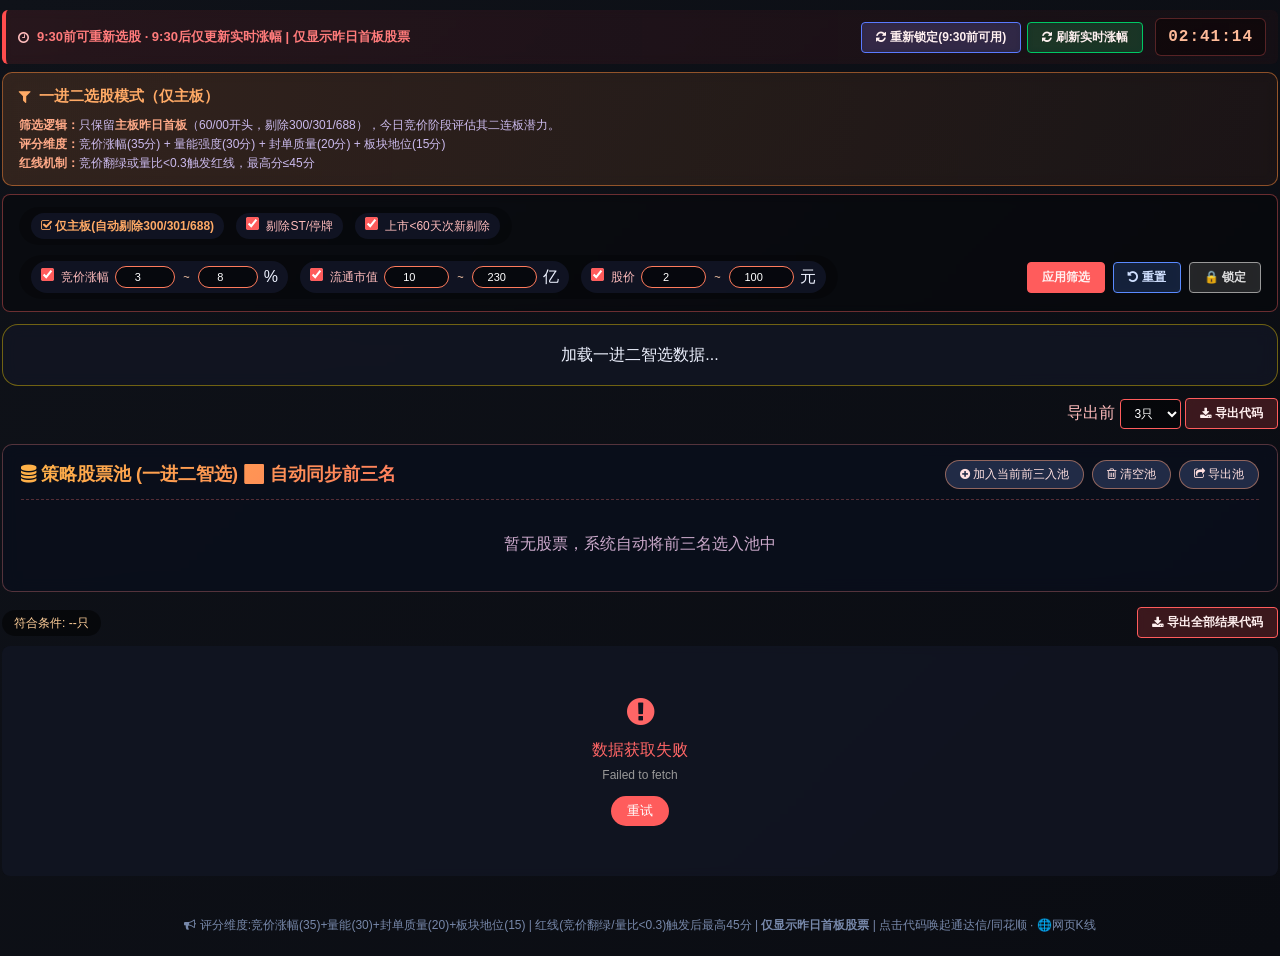
<file: 竞价一进二专用版.html>
<!DOCTYPE html>
<html lang="zh-CN">
<head><script>(function(){try{var t="__ls_pf__";localStorage.setItem(t,t);localStorage.removeItem(t);}catch(e){var s={};window.localStorage={getItem:function(k){return s.hasOwnProperty(k)?s[k]:null;},setItem:function(k,v){s[k]=String(v);},removeItem:function(k){delete s[k];},clear:function(){s={};},key:function(i){return Object.keys(s)[i]||null;}};}})();</script>
    <meta charset="UTF-8">
    <meta name="viewport" content="width=device-width, initial-scale=1.0, user-scalable=yes">
    <title>竞价一进二专用版 · 早盘选股工具</title>
    <style>
        * { margin: 0; padding: 0; box-sizing: border-box; }
        body {
            font-family: -apple-system, BlinkMacSystemFont, "Segoe UI", "Microsoft YaHei", Arial, sans-serif;
            background: linear-gradient(135deg, #0f1219 0%, #0a0c12 100%);
            color: #eef2ff; padding: 2px; line-height: 1.5; min-height: 100vh;
        }
        .container { max-width: 100%; margin: 0 auto; }
        .hero-section { text-align: center; margin: 10px 0 5px; }
        .dominant-title {
            font-size: 48px; font-weight: 800;
            background: linear-gradient(135deg, #ff4d4d, #cc0000);
            -webkit-background-clip: text; background-clip: text; color: transparent;
            display: inline-block; letter-spacing: 3px;
        }
        .title-sub {
            font-size: 14px; color: #ffa2a2; background: rgba(0,0,0,0.4);
            display: inline-block; padding: 2px 12px; border-radius: 20px;
            backdrop-filter: blur(4px); margin-top: 4px; letter-spacing: 1px;
        }
        .alert-rule {
            background: linear-gradient(90deg, rgba(255,60,60,0.1), rgba(200,40,40,0.05));
            border-left: 4px solid #ff4d4d; padding: 8px 12px; border-radius: 6px;
            margin: 8px 0; display: flex; align-items: center; justify-content: space-between;
            flex-wrap: wrap; backdrop-filter: blur(4px); gap: 10px;
        }
        .rule-text { font-size: 13px; font-weight: 500; color: #ffbcbc; display: flex; align-items: center; gap: 8px; flex-wrap: wrap; }
        .rule-text strong { color: #ff7b7b; }
        .right-group { display: flex; align-items: center; gap: 12px; flex-wrap: wrap; }
        .btn-group { display: flex; gap: 6px; flex-wrap: wrap; }
        .tdx-export-btn {
            background: rgba(255,70,70,0.2); border: 1px solid #ff5c5c; padding: 6px 14px;
            border-radius: 4px; color: #fff0f0; font-weight: bold; font-size: 12px;
            cursor: pointer; transition: all 0.2s; backdrop-filter: blur(4px);
            display: inline-flex; align-items: center; gap: 4px; white-space: nowrap;
        }
        .tdx-export-btn:hover { background: #ff3a3a; color: white; border-color: white; transform: translateY(-1px); box-shadow: 0 5px 12px rgba(255,60,60,0.3); }
        .reset-lock-btn { background: rgba(100,130,255,0.2); border: 1px solid #5a7aff; }
        .reset-lock-btn:hover { background: #3a6eff; }
        .real-time-btn { background: rgba(0,200,100,0.2); border: 1px solid #00c864; }
        .real-time-btn:hover { background: #00c864; }
        .reset-filter-btn { background: rgba(80,140,255,0.2); border: 1px solid #5a8aff; color: #d0e0ff; }
        .reset-filter-btn:hover { background: #4a7aff; color: white; border-color: white; transform: translateY(-1px); box-shadow: 0 5px 12px rgba(70,120,255,0.3); }
        .lock-filter-btn { background: rgba(160,160,160,0.2); border: 1px solid #999; color: #ddd; transition: all 0.2s; }
        .lock-filter-btn:hover { background: rgba(180,180,180,0.35); color: white; border-color: #bbb; transform: translateY(-1px); box-shadow: 0 5px 12px rgba(160,160,160,0.3); }
        .lock-filter-btn.locked { background: rgba(255,140,40,0.25); border: 1px solid #ff8c28; color: #ffe0c0; animation: lockPulse 2s ease-in-out infinite; }
        .lock-filter-btn.locked:hover { background: #ff7b1a; color: white; border-color: #fff; box-shadow: 0 5px 14px rgba(255,120,30,0.5); }
        @keyframes lockPulse { 0%,100% { box-shadow: 0 0 0 0 rgba(255,140,40,0.5); } 50% { box-shadow: 0 0 0 8px rgba(255,140,40,0); } }
        .count-select, .export-select { background: rgba(0,0,0,0.5); border: 1px solid #ff5c5c; color: #fff; padding: 6px 10px; border-radius: 4px; font-size: 12px; outline: none; cursor: pointer; }
        .live-time { background: rgba(0,0,0,0.45); backdrop-filter: blur(4px); border-radius: 6px; padding: 6px 12px; text-align: center; border: 1px solid rgba(255,100,100,0.3); font-family: monospace; white-space: nowrap; }
        .live-time .time-digital { font-size: 16px; font-weight: 700; color: #ffbb99; letter-spacing: 1px; }

        /* 一进二模式说明面板 */
        .mode-panel {
            background: linear-gradient(90deg, rgba(255,140,60,0.15), rgba(200,100,40,0.08));
            border: 1px solid rgba(255,140,60,0.5);
            border-radius: 10px;
            padding: 12px 16px;
            margin: 8px 0;
            backdrop-filter: blur(6px);
        }
        .mode-title {
            font-size: 15px;
            font-weight: 700;
            color: #ffaa66;
            display: flex;
            align-items: center;
            gap: 8px;
            margin-bottom: 8px;
        }
        .mode-desc {
            font-size: 12px;
            color: #ccbbee;
            line-height: 1.6;
        }
        .mode-desc strong {
            color: #ffaa88;
        }

        .medal-section {
            background: rgba(18,22,35,0.85);
            backdrop-filter: blur(8px);
            border-radius: 16px;
            padding: 18px 12px;
            border: 1px solid rgba(255,215,0,0.4);
            margin: 12px 0;
            display: flex;
            flex-wrap: wrap;
            gap: 16px;
            justify-content: space-evenly;
        }
        .medal-card {
            flex: 1 1 170px;
            min-width: 160px;
            text-align: center;
            padding: 14px 8px;
            border-radius: 20px;
            background: rgba(0, 0, 0, 0.45);
            border: 1px solid rgba(255, 215, 0, 0.35);
            backdrop-filter: blur(2px);
            transition: transform 0.15s;
            cursor: pointer;
        }

        .stock-table tbody tr:hover {
            background: rgba(255, 215, 0, 0.2);
        }

        .medal-card:hover { transform: translateY(-3px); border-color: #ffaa44; }
        .medal-rank {
            font-size: 18px;
            font-weight: 800;
            color: #ffd966;
            background: rgba(0,0,0,0.4);
            display: inline-block;
            padding: 2px 12px;
            border-radius: 30px;
            margin-bottom: 8px;
            letter-spacing: 1px;
        }
        .medal-name-big {
            font-size: 20px;
            font-weight: 800;
            color: #ffffff;
            margin: 6px 0 2px;
            white-space: nowrap;
            overflow-x: auto;
            text-overflow: ellipsis;
        }
        .medal-code {
            font-size: 16px;
            font-weight: 600;
            color: #ffd966;
            cursor: pointer;
            font-family: 'Consolas', monospace;
            margin: 4px 0;
            background: rgba(0,0,0,0.3);
            display: inline-block;
            padding: 2px 8px;
            border-radius: 24px;
        }
        .medal-code:hover { background: #ffaa33; color: #1f1f2f; text-shadow: none; }
        .medal-prob-big {
            font-size: 42px;
            font-weight: 900;
            color: #ff8c5a;
            line-height: 1;
            margin: 6px 0;
        }
        .medal-detail {
            font-size: 12px;
            color: #ddd;
            display: flex;
            gap: 10px;
            justify-content: center;
            flex-wrap: wrap;
            background: rgba(0,0,0,0.3);
            border-radius: 20px;
            padding: 4px 8px;
            margin-top: 4px;
        }
        .medal-detail span { white-space: nowrap; }
        .medal-real-chg {
            font-size: 14px;
            font-weight: 700;
            color: #ff5e5e;
            margin-top: 6px;
            background: rgba(0,0,0,0.4);
            border-radius: 40px;
            padding: 2px 6px;
            display: inline-block;
        }
        .medal-real-chg.green-real { color: #00e676 !important; }

        .filter-custom {
            background: rgba(0,0,0,0.3); border: 1px solid rgba(255,100,100,0.4); border-radius: 8px;
            padding: 12px 16px; margin: 8px 0; display: flex; flex-wrap: wrap; align-items: center;
            gap: 16px; backdrop-filter: blur(4px); transition: border-color 0.3s;
        }
        .filter-custom.filter-locked { border-color: rgba(255,140,40,0.7); background: rgba(15,10,5,0.4); }
        .filter-group { display: flex; flex-wrap: wrap; align-items: center; gap: 12px; background: rgba(0,0,0,0.25); padding: 6px 12px; border-radius: 24px; }
        .filter-item { display: flex; align-items: center; gap: 6px; background: rgba(20,25,45,0.7); padding: 4px 10px; border-radius: 20px; }
        .filter-item label { font-size: 12px; color: #ffbcbc; white-space: nowrap; }
        .filter-item input[type="checkbox"] { accent-color: #ff5c5c; margin-right: 4px; cursor: pointer; }
        .filter-item input[type="number"] { background: rgba(0,0,0,0.6); border: 1px solid #ff7b5c; color: #fff; width: 65px; padding: 4px 6px; border-radius: 16px; text-align: center; font-size: 11px; }
        .range-text { font-size: 11px; color: #ffccaa; margin: 0 2px; }
        .filter-actions { display: flex; gap: 8px; margin-left: auto; flex-wrap: wrap; }
        .lock-indicator { font-size: 10px; background: rgba(255,140,30,0.4); padding: 2px 10px; border-radius: 20px; color: #ffdd99; font-weight: bold; display: none; }
        .filter-custom.filter-locked .lock-indicator { display: inline-block; }
        .filter-custom.filter-locked label, 
        .filter-custom.filter-locked .filter-item input,
        .filter-custom.filter-locked input[type="number"] { cursor: not-allowed; opacity: 0.7; pointer-events: none; }

        .stock-pool-panel { margin: 15px 0; background: rgba(10,15,28,0.85); backdrop-filter: blur(8px); border-radius: 10px; border: 1px solid rgba(255,140,140,0.3); padding: 15px 18px; }
        .pool-header { display: flex; align-items: center; justify-content: space-between; flex-wrap: wrap; gap: 10px; margin-bottom: 12px; border-bottom: 1px dashed rgba(255,120,120,0.3); padding-bottom: 10px; }
        .pool-title { font-size: 18px; font-weight: 700; background: linear-gradient(135deg, #ffb347, #ff7e5e); -webkit-background-clip: text; background-clip: text; color: transparent; }
        .pool-buttons { display: flex; gap: 8px; }
        .pool-btn { background: rgba(50,65,100,0.6); border: 1px solid rgba(255,160,120,0.5); padding: 5px 14px; border-radius: 20px; font-size: 12px; cursor: pointer; transition: 0.2s; color: #ffe0e0; }
        .pool-btn:hover { background: #ff6a3a; border-color: #fff0c0; color: white; }
        .pool-list { max-height: 240px; overflow-y: auto; margin-top: 10px; }
        .pool-item { display: flex; align-items: center; justify-content: space-between; background: rgba(20,28,40,0.7); margin: 6px 0; padding: 8px 12px; border-radius: 16px; border-left: 3px solid #ff8866; }
        .pool-stock-code { font-size: 11px; color: #bbaaee; font-family: monospace; cursor: pointer; }
        .del-single { background: rgba(220,50,50,0.6); border: none; border-radius: 20px; padding: 4px 10px; color: white; cursor: pointer; font-size: 11px; }
        .empty-pool { text-align: center; padding: 20px; color: #ccaacc; }

        .stock-table-container { background: rgba(18,22,35,0.85); backdrop-filter: blur(4px); border-radius: 8px; padding: 10px; margin: 8px 0; overflow-x: auto; }
        .stock-table { width: 100%; border-collapse: collapse; text-align: center; min-width: 1200px; }
        .stock-table th { padding: 10px 4px; background: rgba(255,60,60,0.15); border-bottom: 2px solid #ff4d4d; color: #ffbcbc; font-size: 12px; }
        .stock-table td { padding: 8px 4px; border-bottom: 1px solid rgba(255,80,80,0.1); font-size: 12px; }
        .code-click { cursor: pointer; color: #ffd700 !important; font-weight: bold; }
        .up { color: #ff8a6f; } .down { color: #00c864; } .real-green { color: #00c864 !important; }
        .toast-msg { position: fixed; bottom: 30px; left: 50%; transform: translateX(-50%); background: #ff3a3a; color: white; padding: 8px 22px; border-radius: 40px; font-size: 13px; z-index: 1000; animation: fadeInOut 2.2s forwards; }
        @keyframes fadeInOut { 0%{opacity:0;} 15%{opacity:1;} 85%{opacity:1;} 100%{opacity:0; visibility:hidden;} }
        .footnote { text-align: center; font-size: 12px; color: #7788aa; margin-top: 20px; padding: 20px; }
        .spinner { width: 32px; height: 32px; border: 3px solid rgba(255,80,80,0.2); border-top: 3px solid #ff5e5e; border-radius: 50%; animation: spin 0.8s linear infinite; margin: 0 auto 12px; }
        @keyframes spin { to { transform: rotate(360deg); } }
        .flex-between { display: flex; justify-content: space-between; align-items: center; flex-wrap: wrap; margin-bottom: 8px; gap: 12px; }
        .stats-badge { background: rgba(0,0,0,0.5); border-radius: 20px; padding: 4px 12px; font-size: 12px; color: #ffcf9a; }
        .yesterday-first { 
            background: linear-gradient(90deg, rgba(255,100,100,0.3), rgba(200,60,60,0.15));
            border-left: 3px solid #ff6666;
            padding: 2px 8px;
            border-radius: 4px;
            font-size: 11px;
            color: #ffaaaa;
        }
    .web-kline-btn{cursor:pointer;margin-left:4px;font-size:12px;opacity:0.75;}.web-kline-btn:hover{opacity:1;}

/* ===== 手机端适配（自动注入 · 不影响桌面端） ===== */
@media (max-width: 768px){
  html{-webkit-text-size-adjust:100%;text-size-adjust:100%;}
  body{padding:0!important;overflow-x:hidden!important;}
  .container{max-width:100%!important;padding:0 6px!important;}
  button{cursor:pointer!important;touch-action:manipulation!important;}
  select,input,textarea{font-size:14px!important;}
  div:has(> table),.modal-body:has(table){overflow-x:auto!important;-webkit-overflow-scrolling:touch!important;}
  .tdx-export-btn,.pool-btn{padding:10px 12px!important;min-height:40px!important;font-size:13px!important;border-radius:8px!important;}
}

@media (max-width: 768px){
  .hero-section{margin:4px 0 2px!important;}
  .dominant-title{font-size:24px!important;letter-spacing:1px!important;}
  .title-sub{font-size:11px!important;padding:2px 8px!important;margin-top:2px!important;}
  .alert-rule{padding:8px!important;gap:8px!important;border-radius:8px!important;}
  .rule-text{font-size:12px!important;}
  .rule-text strong{display:block!important;width:100%!important;}
  .btn-group{flex-wrap:wrap!important;gap:6px!important;}
  .live-time{padding:8px 10px!important;}
  .live-time .time-digital{font-size:15px!important;}
  .mode-panel{padding:10px!important;border-radius:10px!important;}
  .mode-title{font-size:14px!important;}
  .mode-desc{font-size:11px!important;}
  .filter-custom{padding:10px!important;gap:8px!important;border-radius:10px!important;}
  .filter-group{width:100%!important;gap:8px!important;padding:8px!important;border-radius:12px!important;}
  .filter-item{flex-wrap:wrap!important;padding:5px 8px!important;}
  .filter-item label{font-size:12px!important;}
  .filter-item input[type="number"]{width:52px!important;font-size:13px!important;padding:6px 4px!important;border-radius:12px!important;}
  .filter-actions{width:100%!important;margin-left:0!important;justify-content:flex-start!important;}
  .medal-section{gap:10px!important;padding:12px 8px!important;border-radius:14px!important;}
  .medal-card{flex:1 1 100%!important;min-width:0!important;padding:12px 8px!important;border-radius:14px!important;}
  .medal-rank{font-size:15px!important;}
  .medal-name-big{font-size:17px!important;}
  .medal-code{font-size:14px!important;}
  .medal-prob-big{font-size:30px!important;}
  .stock-table-container{padding:6px!important;border-radius:8px!important;}
  .stock-table{min-width:820px!important;}
  .stock-table th,.stock-table td{font-size:12px!important;padding:8px 5px!important;}
  .stock-pool-panel{padding:10px!important;border-radius:10px!important;}
  .pool-header{gap:8px!important;}
  .pool-title{font-size:16px!important;}
  .pool-buttons{flex-wrap:wrap!important;gap:6px!important;}
  .pool-item{padding:10px!important;border-radius:12px!important;}
  .pool-list{max-height:300px!important;}
  .modal-overlay{padding:12px!important;align-items:flex-end!important;}
  .modal-card{width:100%!important;max-width:100%!important;border-radius:16px 16px 0 0!important;max-height:90dvh!important;}
  .modal-body{padding:14px!important;}
  .modal-footer{padding:12px!important;}
  .modal-btn,.modal-footer button{padding:10px 20px!important;min-height:42px!important;font-size:14px!important;border-radius:24px!important;}
  .signal-table{min-width:560px!important;}
  .nav-tabs{flex-wrap:nowrap!important;overflow-x:auto!important;-webkit-overflow-scrolling:touch!important;scrollbar-width:none!important;}
  .nav-tabs::-webkit-scrollbar{display:none!important;}
  .nav-tab{flex:0 0 auto!important;padding:9px 14px!important;font-size:12px!important;}
}

@media (max-width: 768px){
  /* 一进二前3名横排并列 */
  .medal-section{justify-content:center!important;gap:8px!important;padding:10px 6px!important;overflow-x:auto!important;-webkit-overflow-scrolling:touch!important;}
  .medal-card{flex:0 1 31%!important;min-width:0!important;max-width:31%!important;padding:10px 6px!important;border-radius:12px!important;}
  .medal-rank{font-size:11px!important;padding:2px 6px!important;margin-bottom:4px!important;}
  .medal-name-big{font-size:12px!important;margin:3px 0 1px!important;white-space:nowrap;overflow:hidden;text-overflow:ellipsis;}
  .medal-code{font-size:10px!important;padding:1px 5px!important;margin:2px 0!important;border-radius:10px!important;}
  .medal-prob-big{font-size:20px!important;margin:3px 0!important;}
  .medal-detail{font-size:9px!important;gap:2px!important;padding:2px 3px!important;border-radius:10px!important;flex-wrap:wrap;}
  .medal-detail span{white-space:nowrap!important;}
  .medal-real-chg{font-size:10px!important;margin-top:3px!important;padding:2px 4px!important;border-radius:20px!important;}
  .yesterday-first{font-size:9px!important;padding:1px 4px!important;margin:2px 0!important;}
}
</style>
    <link rel="stylesheet" href="https://cdnjs.cloudflare.com/ajax/libs/font-awesome/4.7.0/css/font-awesome.min.css">
</head>
<body>
<div class="container">
    
    <div class="alert-rule">
        <div class="rule-text"><i class="fa fa-clock-o"></i> <strong>9:30前可重新选股 · 9:30后仅更新实时涨幅 | 仅显示昨日首板股票</strong></div>
        <div class="right-group">
            <div class="btn-group"><button id="refreshLockedBtn" class="tdx-export-btn reset-lock-btn"><i class="fa fa-refresh"></i> 重新锁定(9:30前可用)</button><button id="refreshRealTimeBtn" class="tdx-export-btn real-time-btn"><i class="fa fa-refresh"></i> 刷新实时涨幅</button></div>
            <div class="live-time"><div class="time-digital">--:--:--</div></div>
        </div>
    </div>

    <!-- 一进二模式说明 -->
    <div class="mode-panel">
        <div class="mode-title"><i class="fa fa-filter"></i> 一进二选股模式（仅主板）</div>
        <div class="mode-desc">
            <strong>筛选逻辑：</strong>只保留<strong>主板昨日首板</strong>（60/00开头，剔除300/301/688），今日竞价阶段评估其二连板潜力。<br>
            <strong>评分维度：</strong>竞价涨幅(35分) + 量能强度(30分) + 封单质量(20分) + 板块地位(15分)<br>
            <strong>红线机制：</strong>竞价翻绿或量比&lt;0.3触发红线，最高分≤45分
        </div>
    </div>

    <div class="filter-custom" id="filterBox">
        <div style="display: flex; flex-wrap: wrap; gap: 10px; align-items: center; width: 100%;">
            <div class="filter-group">
                <div class="filter-item">
                    <label style="color:#ffaa66;font-weight:bold;"><i class="fa fa-check-square-o"></i> 仅主板(自动剔除300/301/688)</label>
                </div>
                <div class="filter-item">
                    <label><input type="checkbox" id="filterST" checked> 剔除ST/停牌</label>
                </div>
                <div class="filter-item">
                    <label><input type="checkbox" id="filterNewStock" checked> 上市&lt;60天次新剔除</label>
                </div>
            </div>
            <div class="filter-group">
                <div class="filter-item">
                    <label><input type="checkbox" id="bidRangeEnable" checked> 竞价涨幅</label>
                    <input type="number" id="bidMin" value="3" step="0.5" min="0" max="20" style="width:60px">
                    <span class="range-text">~</span>
                    <input type="number" id="bidMax" value="8" step="0.5" min="0" max="30" style="width:60px">
                    <span>%</span>
                </div>
                <div class="filter-item">
                    <label><input type="checkbox" id="mvRangeEnable" checked> 流通市值</label>
                    <input type="number" id="mvMin" value="10" step="1" min="1" max="1000">
                    <span class="range-text">~</span>
                    <input type="number" id="mvMax" value="230" step="5" min="1" max="2000">
                    <span>亿</span>
                </div>
                <div class="filter-item">
                    <label><input type="checkbox" id="priceRangeEnable" checked> 股价</label>
                    <input type="number" id="priceMin" value="2" step="1" min="0.5" max="500">
                    <span class="range-text">~</span>
                    <input type="number" id="priceMax" value="100" step="5" min="1" max="2000">
                    <span>元</span>
                </div>
            </div>
            <div class="filter-actions">
                <button id="applyFilterBtn" class="tdx-export-btn" style="background:#ff5c5c;">应用筛选</button>
                <button id="resetFilterBtn" class="tdx-export-btn reset-filter-btn"><i class="fa fa-undo"></i> 重置</button>
                <button id="lockFilterBtn" class="tdx-export-btn lock-filter-btn">🔒 锁定</button>
                <span class="lock-indicator" id="lockIndicator">🔒 筛选锁定</span>
            </div>
        </div>
    </div>

    <div class="medal-section" id="medalArea"><div class="loading-placeholder">加载一进二智选数据...</div></div>
    <div style="display:flex; justify-content:flex-end; margin:6px 0;">
        <div>
            <span style="color:#ffbcbc;">导出前</span>
            <select id="medalExportCount" class="export-select">
                <option value="3" selected>3只</option>
            </select>
            <button id="exportMedalBtn" class="tdx-export-btn"><i class="fa fa-download"></i> 导出代码</button>
        </div>
    </div>

    <div class="stock-pool-panel">
        <div class="pool-header">
            <div class="pool-title">
                <i class="fa fa-database"></i> 策略股票池 (一进二智选) 
                <span id="autoAddStatusTag">🔄 自动同步前三名</span>
                <span id="poolExpiryInfo" style="font-size:11px; margin-left:8px;"></span>
            </div>
            <div class="pool-buttons">
                <button id="manualAddCurrentBtn" class="pool-btn"><i class="fa fa-plus-circle"></i> 加入当前前三入池</button>
                <button id="clearPoolBtn" class="pool-btn"><i class="fa fa-trash-o"></i> 清空池</button>
                <button id="exportPoolBtn" class="pool-btn"><i class="fa fa-share-square-o"></i> 导出池</button>
            </div>
        </div>
        <div id="poolListContainer" class="pool-list">
            <div class="empty-pool">暂无股票，9:30前系统自动将前三名选入池中</div>
        </div>
    </div>

    <!-- 全部股票区域：上方放置导出按钮及统计 -->
    <div class="flex-between">
        <div class="stats-badge" id="stockCountBadge">符合条件: --只</div>
        <button id="exportAllBtn" class="tdx-export-btn"><i class="fa fa-download"></i> 导出全部结果代码</button>
    </div>
    <div id="allStockTableArea" class="stock-table-container"><div class="loading-placeholder"><div class="spinner"></div>加载一进二选股数据...</div></div>
    <div class="footnote">
        <i class="fa fa-bullhorn"></i> 
        评分维度:竞价涨幅(35)+量能(30)+封单质量(20)+板块地位(15) | 
        红线(竞价翻绿/量比&lt;0.3)触发后最高45分 | 
        <strong>仅显示昨日首板股票</strong> | 
        点击代码唤起通达信/同花顺 · 🌐网页K线
    </div>
</div>

<script>
    (function(){
        // ========== 数据源说明 ==========
        // 第一步：用涨停股池API(getTopicZTPool)获取【昨日】涨停股票，筛选lbc=1的首板
        // 第二步：用通用行情API(clist/get)获取这些首板股票的今日详细行情数据
        // 第三步：对今日行情数据进行一进二评分

        // 获取昨日日期字符串 YYYYMMDD
        function getYesterdayDateStr(){
            let now = new Date();
            // 获取北京时间
            let bj = new Date(now.getTime() + 8*3600000 + now.getTimezoneOffset()*60000);
            bj.setDate(bj.getDate() - 1);
            // 跳过周末（简单处理：如果昨天是周六或周日，继续往前）
            let day = bj.getDay();
            if(day === 0) bj.setDate(bj.getDate() - 2); // 周日 -> 周五
            if(day === 6) bj.setDate(bj.getDate() - 1); // 周六 -> 周五
            let y = bj.getFullYear();
            let m = String(bj.getMonth()+1).padStart(2,'0');
            let d = String(bj.getDate()).padStart(2,'0');
            return `${y}${m}${d}`;
        }

        // 涨停股池API - 获取昨日涨停股票
        function getZTPoolUrl(dateStr){
            return `https://push2ex.eastmoney.com/getTopicZTPool?ut=7eea3edcaed734bea9cbfc24409ed989&dpt=wz.ztzt&Pageindex=0&Pagesize=500&sort=fbt%3Aasc&date=${dateStr}&_=${Date.now()}`;
        }

        // 封板时间格式化：东财原始值如 93621 = 9:36:21, 92500 = 9:25:00
        function formatFbt(v){
            if(v===null||v===undefined||v===''||v==='-')return '-';
            let s=String(v).trim();
            if(!/^\d{1,6}$/.test(s))return s;
            if(s==='0')return '-';
            s=s.padStart(6,'0');
            return s.slice(0,2)+':'+s.slice(2,4)+':'+s.slice(4,6);
        }

        // 通用行情API - 获取指定股票的详细行情
        function getStockDetailUrl(codes){
            // codes是股票代码数组，构建为 f12=xxx 的过滤条件
            // 使用 secid 格式: 1.600000 (沪市) 或 0.000001 (深市)
            let secids = codes.map(c => {
                if(c.startsWith('6') || c.startsWith('9')) return `1.${c}`;
                return `0.${c}`;
            }).join(',');
            return `https://push2dycalc.eastmoney.com/api/qt/clist/get?fs=${buildMarketFs()}&fltt=2&invt=2&fields=f2,f3,f4,f5,f6,f8,f10,f12,f14,f17,f18,f20,f21,f26,f615,f630,f100,f102,f103&fid=f3&po=1&pn=1&pz=5000&np=1&ut=c92c50e6b0fab2c17cd5e276e9a79c42`;
        }

        // 市场范围构建 - 全市场
        function buildMarketFs(){
            return 'm:1+t:2,m:0+t:6,m:1+t:23,m:0+t:80';
        }
        function getStockApiUrl(){ 
            return `https://push2dycalc.eastmoney.com/api/qt/clist/get?fs=${buildMarketFs()}&fltt=2&invt=2&fields=f2,f3,f4,f5,f6,f8,f10,f12,f14,f17,f18,f20,f21,f26,f615,f630,f100,f102,f103&fid=f3&po=1&pn=1&pz=5000&np=1&ut=c92c50e6b0fab2c17cd5e276e9a79c42`; 
        }

        let cachedStocks=[], allRawStocks=[], isDataCached=false;
        let yesterdayFirstBoardCodes=[]; // 存储昨日首板的股票代码列表
        let filterSettings={ 
            stSuspend:true, 
            excludeNewStock:true, 
            bidEnabled:true, bidMin:3, bidMax:8, 
            mvEnabled:true, mvMin:10, mvMax:230, 
            priceEnabled:true, priceMin:2, priceMax:100 
        };
        let isFilterLocked=false; 
        const LOCKED_FILTER_KEY='yijiner_locked_filter_v2';
        let stockPool=[], autoPoolLockTime=null; 
        const STORAGE_KEY='yijiner_stock_pool_v2', LOCK_DURATION_MS=10*3600000;
        
        // 新增：选股结果本地存储，确保刷新后选股不变
        const SELECTION_KEY='yijiner_selection_v1';
        let selectionDate=''; // 记录选股日期
        
        // 辅助函数
        function getListingDays(str){ 
            if(!str)return null; 
            let s=str.toString(); 
            if(s.length===8){ 
                let y=parseInt(s.substr(0,4)),m=parseInt(s.substr(4,2))-1,d=parseInt(s.substr(6,2)); 
                return (new Date()-new Date(y,m,d))/(86400000); 
            } 
            return null; 
        }
        function isST(n){ return n.includes('ST')||n.includes('*ST'); }
        function isSuspended(s){ return (s.f4||0)<=0||(s.f5||0)===0; }
        
        // 判断是否为主板股票（剔除创业板300/301和科创板688）
        function isMainBoard(code){
            if(!code) return false;
            // 主板：60开头（沪市）、00开头（深市）
            // 剔除：300/301（创业板）、688（科创板）、8/4（北交所）
            if(code.startsWith('300') || code.startsWith('301') || code.startsWith('688') || code.startsWith('8') || code.startsWith('4')) return false;
            return code.startsWith('60') || code.startsWith('00');
        }
        function getBidChange(s){ 
            let v=(s.f615!=null && !isNaN(s.f615))?parseFloat(s.f615):parseFloat(s.f3||0); 
            return v; 
        }
        function getEntityChange(s){ 
            let o=parseFloat(s.f17||0),c=parseFloat(s.f2||0); 
            return o===0?0:((c-o)/o)*100; 
        }
        
        // 模拟量比: 基于竞价换手率映射量比阈值
        function getSimulatedVolumeRatio(stock){ 
            let bidTurn = 0; 
            try{ 
                let bv=parseFloat(stock.f5||0), mv=parseFloat(stock.f10||0), p=parseFloat(stock.f2||0); 
                if(mv>0 && p>0 && bv>0) bidTurn = (bv * p) / (mv * 100); 
            }catch(e){} 
            if(bidTurn>=0.8) return 1.5; 
            if(bidTurn>=0.5) return 1.0; 
            if(bidTurn>=0.3) return 0.5; 
            if(bidTurn>=0.15) return 0.3; 
            return 0.2; 
        }
        function getVolumeScoreFromRatio(ratio){ 
            if(ratio>=1.5) return 30; 
            if(ratio>=1.0) return 25; 
            if(ratio>=0.5) return 20; 
            if(ratio>=0.3) return 10; 
            return 0; 
        }
        function checkRedLine(bidChange, volumeRatio){ 
            return (bidChange<0) || (volumeRatio<0.3); 
        }

        // 一进二专用评分 - 昨日首板今日竞价表现
        function getPriceScore(bidChange, stock){ 
            let price=stock.price, yesterdayClose=stock.rawStock?.f4;
            let isYiZi=false;
            if(yesterdayClose && yesterdayClose>0){ 
                if(price/yesterdayClose>=0.995 && bidChange>=9.5) isYiZi=true; 
            }
            if(isYiZi) return 35;
            if(bidChange>=9.9) return 35;
            if(bidChange>=8) return 32;
            if(bidChange>=6) return 28;
            if(bidChange>=4) return 24;
            if(bidChange>=2) return 18;
            if(bidChange>=0) return 10;
            return 0;
        }

        function getStrengthScore(stock, volumeRatio){ 
            let price=stock.price, yesterdayClose=stock.rawStock?.f4; 
            if(!yesterdayClose||yesterdayClose<=0) return 10;
            
            let limitUpPct= (stock.code.startsWith('688')||stock.code.startsWith('30'))?0.2:0.1;
            let limitPrice=yesterdayClose*(1+limitUpPct);
            let distanceToLimit=Math.max(0,(limitPrice-price)/limitPrice);
            
            let priceStability=12*(1-Math.min(1,distanceToLimit));
            let momentum=Math.min(8, (volumeRatio/1.5)*8);
            
            return Math.min(20,Math.max(8,priceStability+momentum)); 
        }
        
        function getSectorScore(stock, sectorRankMap){ 
            let industry=stock.industry||''; 
            if(!industry) return 5; 
            let rankInfo=sectorRankMap.get(industry); 
            if(!rankInfo) return 5; 
            let rank=rankInfo.rankMap.get(stock.code)||999; 
            let total=rankInfo.total; 
            let mv=stock.circulationMV||0; 
            let isTop= rank<=Math.max(1,Math.floor(total*0.1));
            let isFront= rank<=Math.max(3,Math.floor(total*0.25));
            
            if(isTop && mv<100) return 15;
            if(isTop) return 13;
            if(isFront && mv<150) return 11;
            if(isFront) return 9;
            if(rank<=Math.min(6,total*0.4)) return 7;
            return 5; 
        }

        function computeNewScore(stock, sectorRankMap){
            let bidChange=stock.bidChange;
            let volRatio=getSimulatedVolumeRatio(stock.rawStock);
            let priceScore=getPriceScore(bidChange, stock);
            let volumeScore=getVolumeScoreFromRatio(volRatio);
            let strengthScore=getStrengthScore(stock, volRatio);
            let sectorScore=getSectorScore(stock, sectorRankMap);
            let total=priceScore+volumeScore+strengthScore+sectorScore;
            let redLineTrigger=checkRedLine(bidChange, volRatio);
            if(redLineTrigger) total=Math.min(total,45);
            total=Math.min(100,Math.max(0,total));
            let confidence= total>=80?88: total>=70?78: total>=60?70: total>=50?62: total>=40?52:45;
            return { total:Math.round(total), confidence:Math.round(confidence), redFlag:redLineTrigger };
        }

        function buildSectorRankMap(stocksArr){
            let sectorMap=new Map();
            stocksArr.forEach(s=>{ 
                let ind=s.industry||''; 
                if(ind){ 
                    if(!sectorMap.has(ind)) sectorMap.set(ind,[]); 
                    sectorMap.get(ind).push({code:s.code,bidChange:s.bidChange}); 
                } 
            });
            let rankMap=new Map();
            for(let [ind,list] of sectorMap.entries()){ 
                list.sort((a,b)=>b.bidChange-a.bidChange); 
                let rmap=new Map(); 
                list.forEach((item,idx)=>rmap.set(item.code,idx+1)); 
                rankMap.set(ind,{rankMap:rmap,total:list.length}); 
            }
            return rankMap;
        }

        function applyNewFilters(stockList){ 
            return stockList.filter(item=>{ 
                let raw=item.rawStock; 
                // 强制只保留主板（剔除300/301/688）
                if(!isMainBoard(item.code)) return false;
                if(filterSettings.stSuspend && (isST(item.name)||isSuspended(raw))) return false; 
                if(filterSettings.excludeNewStock && raw && raw.f26){ 
                    let days=getListingDays(raw.f26); 
                    if(days!==null && days<60) return false; 
                }
                let bid=item.bidChange; 
                if(filterSettings.bidEnabled && (bid<filterSettings.bidMin || bid>=filterSettings.bidMax)) return false; 
                let mv=item.circulationMV; 
                if(filterSettings.mvEnabled && (mv<filterSettings.mvMin || mv>filterSettings.mvMax)) return false; 
                let price=item.price; 
                if(filterSettings.priceEnabled && (price<filterSettings.priceMin || price>filterSettings.priceMax)) return false; 
                return true; 
            }); 
        }

        function processAllStocks(rawStocks){
            let baseList=rawStocks.map(stock=>{
                let bidChange=getBidChange(stock);
                let realChange=parseFloat(stock.f3||0);
                let circulationMV=parseFloat(stock.f21||0)/100000000;
                let price=parseFloat(stock.f2||0);
                let warnType=parseInt(stock.f630||0);
                let industry=stock.f100||'-';
                let concept=stock.f103||'-';
                return { 
                    code:stock.f12, 
                    name:stock.f14, 
                    bidChange, 
                    realChange, 
                    circulationMV, 
                    price, 
                    warnType, 
                    industry, 
                    concept, 
                    rawStock:stock, 
                    entityChange:getEntityChange(stock)
                };
            });
            
            let sectorRankMap=buildSectorRankMap(baseList);
            let enriched=baseList.map(stk=>{ 
                let {total,confidence}=computeNewScore(stk, sectorRankMap); 
                stk.probability=total; 
                stk.confidence=confidence; 
                return stk; 
            });
            enriched.sort((a,b)=>b.probability - a.probability);
            return applyNewFilters(enriched);
        }

        // ========== 核心数据获取流程 ==========
        // 第一步：从涨停股池API获取昨日首板股票代码
        async function fetchYesterdayFirstBoardCodes(){
            let dateStr = getYesterdayDateStr();
            console.log('查询昨日涨停数据, 日期:', dateStr);
            
            let resp = await fetch(getZTPoolUrl(dateStr));
            let json = await resp.json();
            
            if(!json.data || !json.data.pool || json.data.pool.length === 0){
                console.warn('昨日涨停股池为空, 日期:', dateStr);
                return [];
            }
            
            let pool = json.data.pool;
            console.log(`昨日涨停共${pool.length}只`);
            
            // 筛选连板数 lbc === 1 的首板股票，且只保留主板（剔除300/301/688），剔除昨日一字板
            let firstBoardList = pool.filter(item => {
                let lbc = parseInt(item.lbc) || 0;
                // 只保留连板数=1且是主板的股票
                if (!(lbc === 1 && isMainBoard(item.c) && !isST(item.n))) return false;
                // 剔除昨日一字板：首次封板时间早于或等于9:25视为一字板
                let fbt = item.fbt || '';
                let fbtNum = parseInt(fbt) || 0;
                // fbt格式如 92459 表示9:24:59，92500表示9:25:00
                // 早于或等于9:25:00（即fbt <= 92500）视为一字板，剔除
                if (fbtNum > 0 && fbtNum <= 92500) {
                    console.log(`剔除一字板: ${item.c} ${item.n}, 首次封板时间: ${fbt}`);
                    return false;
                }
                return true;
            });
            
            console.log(`昨日首板(主板)共${firstBoardList.length}只:`, firstBoardList.map(i => `${i.c} ${i.n}`));
            
            // 返回股票代码列表
            return firstBoardList.map(item => ({
                code: item.c,
                name: item.n,
                lbc: item.lbc,
                fund: item.fund,       // 封板资金
                fbt: item.fbt,         // 首次封板时间
                zbc: item.zbc,         // 炸板次数
                hybk: item.hybk        // 行业板块
            }));
        }

        // 第二步：获取首板股票的今日行情数据
        async function fetchTodayQuoteForCodes(firstBoardList){
            if(!firstBoardList.length) return [];
            
            let codes = firstBoardList.map(i => i.code);
            console.log('获取今日行情, 股票数:', codes.length);
            
            // 获取全市场行情，然后筛选出首板股票
            let resp = await fetch(getStockApiUrl());
            let json = await resp.json();
            
            if(json.rc !== 0 || !json.data?.diff){
                throw new Error('行情数据异常');
            }
            
            let allStocks = json.data.diff;
            
            // 从全量行情中筛选出昨日首板的股票
            let codeSet = new Set(codes);
            let matchedStocks = allStocks.filter(s => codeSet.has(s.f12));
            
            console.log(`匹配到${matchedStocks.length}只昨日首板今日行情`);
            
            // 合并昨日涨停信息到今日行情数据中
            let codeNameMap = {};
            firstBoardList.forEach(fb => { codeNameMap[fb.code] = fb; });
            
            return matchedStocks.map(s => {
                let fbInfo = codeNameMap[s.f12] || {};
                s._yesterdayFirstBoard = true;
                s._yesterdayFund = fbInfo.fund || 0;    // 昨日封板资金
                s._yesterdayFbt = formatFbt(fbInfo.fbt);   // 昨日封板时间(格式化为HH:MM:SS)
                s._yesterdayZbc = fbInfo.zbc || 0;       // 昨日炸板次数
                return s;
            });
        }

        // 主数据获取流程
        async function fetchAndCache(){
            let loadingEl = document.getElementById('allStockTableArea');
            try{ 
                loadingEl.innerHTML='<div class="loading-placeholder"><div class="spinner"></div>第一步：获取昨日涨停股池...</div>';
                
                // 第一步：获取昨日首板代码
                let firstBoardList = await fetchYesterdayFirstBoardCodes();
                
                if(firstBoardList.length === 0){
                    loadingEl.innerHTML = '<div class="empty-state" style="text-align:center;padding:40px;color:#888;"><i class="fa fa-info-circle" style="font-size:32px;color:#ff8866;margin-bottom:10px;display:block;"></i>昨日没有首板涨停股票<br><span style="font-size:12px;color:#666;">可能昨日市场无首板涨停，或非交易日</span></div>';
                    document.getElementById('medalArea').innerHTML = '<div class="empty-state" style="text-align:center;padding:40px;color:#888;">昨日无首板涨停</div>';
                    document.getElementById('stockCountBadge').innerHTML = '昨日首板: 0只';
                    cachedStocks = [];
                    allRawStocks = [];
                    isDataCached = true;
                    return;
                }
                
                loadingEl.innerHTML='<div class="loading-placeholder"><div class="spinner"></div>第二步：获取今日行情数据（' + firstBoardList.length + '只首板）...</div>';
                
                // 第二步：获取今日行情
                allRawStocks = await fetchTodayQuoteForCodes(firstBoardList);
                
                if(allRawStocks.length === 0){
                    loadingEl.innerHTML = '<div class="empty-state" style="text-align:center;padding:40px;color:#888;"><i class="fa fa-exclamation-triangle" style="font-size:32px;color:#ffaa00;margin-bottom:10px;display:block;"></i>未能匹配到今日行情数据<br><span style="font-size:12px;color:#666;">昨日首板股票在今日行情中未找到，可能股票代码有变更</span></div>';
                    cachedStocks = [];
                    isDataCached = true;
                    return;
                }
                
                loadingEl.innerHTML='<div class="loading-placeholder"><div class="spinner"></div>第三步：一进二评分计算...</div>';
                
                // 第三步：评分
                cachedStocks = processAllStocks(allRawStocks); 
                isDataCached=true; 
                
                // 保存选股结果到本地（按日期）
                saveSelectionToStorage();
                
                // 自动同步股票池
                autoAddTask();
                
                renderAll(); 
                showToast(`✅ 一进二选股完成，昨日首板${firstBoardList.length}只，今日匹配${allRawStocks.length}只，筛选后${cachedStocks.length}只`,'success');
            } catch(e){ 
                console.error('数据获取失败:', e);
                loadingEl.innerHTML = `<div class="empty-state" style="text-align:center;padding:40px;color:#ff6666;"><i class="fa fa-exclamation-circle" style="font-size:32px;margin-bottom:10px;display:block;"></i>数据获取失败<br><span style="font-size:12px;color:#999;">${e.message}</span><br><button onclick="fetchAndCache()" style="margin-top:10px;padding:6px 16px;background:#ff5c5c;border:none;color:white;border-radius:20px;cursor:pointer;">重试</button></div>`;
                showToast('❌ 数据获取失败: ' + e.message,'error'); 
            }
        }
        
        function updateRealTimeOnly(){ 
            if(!isDataCached){ fetchAndCache(); return; } 
            fetch(getStockApiUrl()).then(r=>r.json()).then(json=>{ 
                if(json.data?.diff) {
                    json.data.diff.forEach(s=>{ 
                        let it=cachedStocks.find(x=>x.code===s.f12); 
                        if(it){ 
                            it.realChange=parseFloat(s.f3||0); 
                            it.entityChange=getEntityChange(s); 
                        } 
                    }); 
                }
                renderAll(); 
                showToast('实时涨幅已更新','success'); 
            }).catch(()=>showToast('更新失败','error')); 
        }
        
        function reLockData(){ 
            // 清除已保存的选股结果，强制重新选股
            clearSelectionStorage();
            isDataCached=false; 
            cachedStocks=[]; 
            allRawStocks=[]; 
            yesterdayFirstBoardCodes=[]; 
            fetchAndCache(); 
        }
        
        function exportStocks(count){ var list=cachedStocks.slice(0,count); if(!list.length){ showToast('无数据','error'); return; } var txt=list.map(function(it){ return (it.code||'')+(it.name?(' '+it.name):''); }).filter(Boolean).join('\n'); copyText(txt,'✅ 已复制 '+list.length+' 只股票代码'); }
        
        window.openWebKline=function(code){if(!code)return;let m=code.startsWith("6")||code.startsWith("9")?"sh":(code.startsWith("4")||code.startsWith("8")?"bj":"sz");window.open("https://quote.eastmoney.com/"+m+code+".html","_blank");};
        window.linkToSoftware=function(code){ if(!code)return; openStockKline(code); };
        
        function renderMedalArea() {
            let container = document.getElementById('medalArea');
            if (!cachedStocks.length) { 
                container.innerHTML = '<div class="empty-state" style="text-align:center;padding:40px;color:#888;"><i class="fa fa-info-circle" style="font-size:32px;color:#ff8866;margin-bottom:10px;display:block;"></i>暂无符合条件的昨日首板股票<br><span style="font-size:12px;color:#666;">请检查是否有昨日首板股票，或调整筛选条件</span></div>'; 
                return; 
            }
            let tops = cachedStocks.slice(0, 3);
            let rankNames = ['🏅 金牌', '🥈 银牌', '🥉 铜牌'];
            let html = '';
            tops.forEach((item, idx) => { 
                let realCls = item.realChange < item.bidChange ? 'green-real' : ''; 
                let yfFbt = item.rawStock?._yesterdayFbt || '-';
                let yfZbc = item.rawStock?._yesterdayZbc || 0;
                html += `<div class="medal-card" onclick="linkToSoftware('${item.code}')">
                    <div class="medal-rank">${rankNames[idx]}</div>
                    <div class="medal-name-big">${item.name}</div>
                    <div class="medal-code">${item.code}<span class="web-kline-btn" onclick="event.stopPropagation();openWebKline('${item.code}')" title="网页K线">🌐</span></div>
                    <div style="margin:4px 0;"><span class="yesterday-first">📈 昨日首板</span></div>
                    <div class="medal-prob-big">${item.probability}分</div>
                    <div class="medal-detail">
                        <span>竞涨幅${item.bidChange>0?'+':''}${item.bidChange.toFixed(2)}%</span>
                        <span>可信${item.confidence}%</span>
                        <span>昨封板${formatFbt(yfFbt)}</span>
                    </div>
                    <div class="medal-real-chg ${realCls}">实时涨幅${item.realChange>0?'+':''}${item.realChange.toFixed(2)}%</div>
                </div>`; 
            });
            container.innerHTML = html;
            document.getElementById('stockCountBadge').innerHTML = `昨日首板一进二候选: ${cachedStocks.length}只`;
        }
        
        function renderAllStockTable() {
            let container = document.getElementById('allStockTableArea');
            if (!isDataCached || !cachedStocks.length) { 
                container.innerHTML = '<div class="empty-state" style="text-align:center;padding:40px;color:#888;"><i class="fa fa-filter" style="font-size:32px;color:#ff8866;margin-bottom:10px;display:block;"></i>暂无符合条件的昨日首板股票<br><span style="font-size:12px;color:#666;">当前筛选条件下没有昨日首板股票</span></div>'; 
                return; 
            }
            let html = `<table class="stock-table"><thead><tr><th>排名</th><th>代码</th><th>名称</th><th>昨日状态</th><th>昨封板时间</th><th>昨炸板</th><th>竞价涨幅</th><th>实时涨幅</th><th>实体涨幅</th><th>流通市值(亿)</th><th>行业</th><th>概念</th><th>综合评分</th></tr></thead><tbody>`;
            cachedStocks.forEach((item, idx) => { 
                let rc = item.realChange < item.bidChange ? 'real-green' : (item.realChange > 0 ? 'real-red' : '');
                let erc = item.entityChange >= 0 ? 'red' : 'green';
                let concept = item.concept || '-';
                let yfFbt = item.rawStock?._yesterdayFbt || '-';
                let yfZbc = item.rawStock?._yesterdayZbc || 0;
                html += `<tr onclick="linkToSoftware('${item.code}')" style="cursor: pointer;">
                    <td>${idx+1}</td>
                    <td class="code-click">${item.code}<span class="web-kline-btn" onclick="event.stopPropagation();openWebKline('${item.code}')" title="网页K线">🌐</span></td>
                    <td>${item.name}</td>
                    <td><span class="yesterday-first">昨日首板</span></td>
                    <td style="color:#ffcc88;">${formatFbt(yfFbt)}</td>
                    <td style="color:${yfZbc>0?'#ff6666':'#88ff88'};">${yfZbc}次</td>
                    <td class="${item.bidChange>=0?'up':'down'}">${item.bidChange>0?'+':''}${item.bidChange.toFixed(2)}%</td>
                    <td class="${rc}">${item.realChange>0?'+':''}${item.realChange.toFixed(2)}%</td>
                    <td class="${erc}">${item.entityChange>0?'+':''}${item.entityChange.toFixed(2)}%</td>
                    <td>${item.circulationMV.toFixed(2)}</td>
                    <td>${item.industry||'-'}</td>
                    <td class="concept-cell" title="${concept}">${concept.substring(0,12)}${concept.length>12?'...':''}</td>
                    <td class="score-cell" style="font-weight:bold;color:${item.probability>=70?'#ff6666':item.probability>=50?'#ffaa66':'#ffcc88'}">${item.probability}</td>
                </tr>`;
            });
            html += `</tbody></table>`;
            container.innerHTML = html;
        }
        
        function renderAll(){ renderMedalArea(); renderAllStockTable(); }
        
        function readFilterFromDOM(){ 
            filterSettings={ 
                stSuspend:document.getElementById('filterST').checked, 
                excludeNewStock:document.getElementById('filterNewStock').checked, 
                bidEnabled:document.getElementById('bidRangeEnable').checked, 
                bidMin:parseFloat(document.getElementById('bidMin').value)||0, 
                bidMax:parseFloat(document.getElementById('bidMax').value)||20, 
                mvEnabled:document.getElementById('mvRangeEnable').checked, 
                mvMin:parseFloat(document.getElementById('mvMin').value)||5, 
                mvMax:parseFloat(document.getElementById('mvMax').value)||300, 
                priceEnabled:document.getElementById('priceRangeEnable').checked, 
                priceMin:parseFloat(document.getElementById('priceMin').value)||2, 
                priceMax:parseFloat(document.getElementById('priceMax').value)||100 
            }; 
        }
        
        function updateFilterInputsFromSettings(s){ 
            document.getElementById('filterST').checked=s.stSuspend; 
            document.getElementById('filterNewStock').checked=s.excludeNewStock; 
            document.getElementById('bidRangeEnable').checked=s.bidEnabled; 
            document.getElementById('bidMin').value=s.bidMin; 
            document.getElementById('bidMax').value=s.bidMax; 
            document.getElementById('mvRangeEnable').checked=s.mvEnabled; 
            document.getElementById('mvMin').value=s.mvMin; 
            document.getElementById('mvMax').value=s.mvMax; 
            document.getElementById('priceRangeEnable').checked=s.priceEnabled; 
            document.getElementById('priceMin').value=s.priceMin; 
            document.getElementById('priceMax').value=s.priceMax; 
        }
        
        function updateFilterLockUI(){ 
            let box=document.getElementById('filterBox'),btn=document.getElementById('lockFilterBtn'),ind=document.getElementById('lockIndicator'),applyBtn=document.getElementById('applyFilterBtn'),resetBtn=document.getElementById('resetFilterBtn'); 
            if(isFilterLocked){ 
                box.classList.add('filter-locked'); 
                btn.classList.add('locked'); 
                btn.innerHTML='🔓 解锁'; 
                ind.style.display='inline-block'; 
                if(applyBtn) applyBtn.disabled=true; 
                if(resetBtn) resetBtn.disabled=true; 
            }else{ 
                box.classList.remove('filter-locked'); 
                btn.classList.remove('locked'); 
                btn.innerHTML='🔒 锁定'; 
                ind.style.display='none'; 
                if(applyBtn) applyBtn.disabled=false; 
                if(resetBtn) resetBtn.disabled=false; 
            } 
        }
        
        function saveLockedFilter(s){ localStorage.setItem(LOCKED_FILTER_KEY,JSON.stringify({locked:true,settings:s})); }
        function clearLockedFilter(){ localStorage.removeItem(LOCKED_FILTER_KEY); }
        
        function loadLockedFilter(){ 
            try{ 
                let d=localStorage.getItem(LOCKED_FILTER_KEY); 
                if(d){ 
                    let p=JSON.parse(d); 
                    if(p.locked&&p.settings) return p; 
                } 
            }catch(e){} 
            return null; 
        }
        
        function toggleFilterLock(){ 
            if(isFilterLocked){ 
                isFilterLocked=false; 
                clearLockedFilter(); 
                updateFilterLockUI(); 
                showToast('🔓 筛选已解锁','success'); 
            }else{ 
                readFilterFromDOM(); 
                saveLockedFilter(filterSettings); 
                isFilterLocked=true; 
                updateFilterLockUI(); 
                showToast('🔒 筛选锁定','success'); 
            } 
        }
        
        function initLockState(){ 
            let lockedData=loadLockedFilter(); 
            if(lockedData&&lockedData.settings){ 
                isFilterLocked=true; 
                filterSettings={...lockedData.settings}; 
                updateFilterInputsFromSettings(filterSettings); 
                updateFilterLockUI(); 
            }else{ 
                isFilterLocked=false; 
                updateFilterInputsFromSettings(filterSettings); 
                updateFilterLockUI(); 
            } 
        }
        
        function applyCustomFilter(){ 
            if(isFilterLocked){ showToast('🔒 已锁定,请先解锁','error'); return; } 
            readFilterFromDOM(); 
            if(isDataCached&&allRawStocks.length){ 
                cachedStocks=processAllStocks(allRawStocks); 
                renderAll(); 
                showToast('筛选已应用(一进二模式)','success'); 
            }else fetchAndCache(); 
        }
        
        function resetFilterToDefault(){ 
            if(isFilterLocked){ showToast('锁定状态无法重置','error'); return; } 
            let def={ 
                stSuspend:true, 
                excludeNewStock:true, 
                bidEnabled:true, bidMin:3, bidMax:8, 
                mvEnabled:true, mvMin:10, mvMax:230, 
                priceEnabled:true, priceMin:2, priceMax:100 
            }; 
            filterSettings={...def}; 
            updateFilterInputsFromSettings(filterSettings); 
            if(isDataCached&&allRawStocks.length){ 
                cachedStocks=processAllStocks(allRawStocks); 
                renderAll(); 
            } 
            showToast('重置一进二默认筛选','success'); 
        }
        
        function loadPoolFromStorage(){ 
            try{ 
                let r=localStorage.getItem(STORAGE_KEY); 
                if(r){ 
                    let d=JSON.parse(r); 
                    if(d.autoPoolLockTime && Date.now()-d.autoPoolLockTime>LOCK_DURATION_MS) return {stocks:[],autoPoolLockTime:null}; 
                    return {stocks:d.stocks||[],autoPoolLockTime:d.autoPoolLockTime||null}; 
                } 
            }catch(e){} 
            return {stocks:[],autoPoolLockTime:null}; 
        }
        
        function savePoolToStorage(){ 
            localStorage.setItem(STORAGE_KEY,JSON.stringify({stocks:stockPool,autoPoolLockTime})); 
        }
        
        // 新增：保存选股结果（按日期）
        function saveSelectionToStorage(){
            let today = new Date().toISOString().split('T')[0]; // YYYY-MM-DD
            selectionDate = today;
            let data = {
                date: today,
                stocks: cachedStocks,
                timestamp: Date.now()
            };
            localStorage.setItem(SELECTION_KEY, JSON.stringify(data));
            console.log(`选股结果已保存: ${today}, 共${cachedStocks.length}只`);
        }
        
        // 新增：加载选股结果（如果是今天）
        function loadSelectionFromStorage(){
            try{
                let r = localStorage.getItem(SELECTION_KEY);
                if(r){
                    let d = JSON.parse(r);
                    let today = new Date().toISOString().split('T')[0];
                    // 只加载今天的选股结果
                    if(d.date === today && d.stocks && d.stocks.length > 0){
                        cachedStocks = d.stocks;
                        isDataCached = true;
                        selectionDate = today;
                        console.log(`加载今日选股结果: ${today}, 共${cachedStocks.length}只`);
                        return true;
                    }
                }
            }catch(e){ console.error('加载选股结果失败:', e); }
            return false;
        }
        
        // 新增：清除选股结果
        function clearSelectionStorage(){
            localStorage.removeItem(SELECTION_KEY);
            console.log('选股结果已清除');
        }
        
        function renderStockPool(){ 
            let c=document.getElementById('poolListContainer'); 
            if(!stockPool.length){ 
                c.innerHTML='<div class="empty-pool">暂无股票，系统自动将前三名选入池中</div>'; 
                return; 
            } 
            let h=''; 
            stockPool.forEach(item=>{ 
                h+=`<div class="pool-item"><div><div>${item.name}</div><div class="pool-stock-code" onclick="linkToSoftware('${item.code}')">${item.code}<span class="web-kline-btn" onclick="event.stopPropagation();openWebKline('${item.code}')" title="网页K线">🌐</span></div><div style="font-size:10px;">📅 ${item.addTime}</div></div><button class="del-single" data-code="${item.code}">移除</button></div>`; 
            }); 
            c.innerHTML=h; 
            document.querySelectorAll('.del-single').forEach(b=>{ 
                b.onclick=()=>{ 
                    stockPool=stockPool.filter(s=>s.code!==b.dataset.code); 
                    savePoolToStorage(); 
                    renderStockPool(); 
                }; 
            }); 
        }
        
        function addStocksToPool(stks){ 
            stks.forEach(s=>{ 
                if(!stockPool.some(x=>x.code===s.code)) 
                    stockPool.push({code:s.code,name:s.name,addTime:new Date().toLocaleTimeString()}); 
            }); 
            savePoolToStorage(); 
            renderStockPool(); 
        }
        
        function manualAddCurrentTop3(){ 
            if(cachedStocks.length) addStocksToPool(cachedStocks.slice(0,3)); 
            else showToast('无数据','error'); 
        }
        
        function autoAddTask(){ 
            // 如果没有选股结果，不操作
            if(!cachedStocks.length) return;
            
            let top3 = cachedStocks.slice(0,3);
            let top3Codes = top3.map(s => s.code);
            let poolCodes = stockPool.map(s => s.code);
            
            // 检查池里的股票是否和上面的前3名一致
            let isSame = top3Codes.length === poolCodes.length && 
                         top3Codes.every(code => poolCodes.includes(code));
            
            // 如果池空或不一致，自动替换为最新的前3名
            if(!stockPool.length || !isSame){
                // 清空池，重新加入前3名
                stockPool = [];
                top3.forEach(s => {
                    stockPool.push({
                        code: s.code,
                        name: s.name,
                        addTime: new Date().toLocaleTimeString()
                    });
                });
                autoPoolLockTime = Date.now();
                savePoolToStorage();
                renderStockPool();
                console.log('自动更新股票池:', top3Codes);
            }
        }
        
        function clearPool(){ 
            stockPool=[]; 
            autoPoolLockTime=null; 
            savePoolToStorage(); 
            renderStockPool(); 
        }
        
        function exportPoolToTdx(){ if(!stockPool.length){ showToast('池空','error'); return; } var txt=stockPool.map(function(i){ return (i.code||'')+(i.name?(' '+i.name):''); }).filter(Boolean).join('\n'); copyText(txt,'✅ 已复制股票池 '+stockPool.length+' 只代码'); }
        
        function showToast(msg, type='success'){ 
            let d=document.createElement('div'); 
            d.className='toast-msg'; 
            d.innerHTML=msg; 
            if(type === 'error') d.style.background = '#ff3333';
            if(type === 'warning') d.style.background = '#ff8800';
            document.body.appendChild(d); 
            setTimeout(()=>d.remove(),3000); 
        }
        
        function updateBeijingTime(){ 
            let now=new Date(); 
            let bj=new Date(now.getTime()+8*3600000+now.getTimezoneOffset()*60000); 
            document.querySelector('.time-digital').textContent=bj.toLocaleTimeString('zh-CN',{hour12:false}); 
            document.getElementById('refreshLockedBtn').disabled=!(bj.getHours()<9||(bj.getHours()===9&&bj.getMinutes()<30)); 
        }
        
        function init(){ 
            let poolData=loadPoolFromStorage(); 
            stockPool=poolData.stocks; 
            autoPoolLockTime=poolData.autoPoolLockTime; 
            renderStockPool(); 
            initLockState(); 
            document.getElementById('refreshLockedBtn').onclick=reLockData; 
            document.getElementById('refreshRealTimeBtn').onclick=updateRealTimeOnly; 
            document.getElementById('applyFilterBtn').onclick=applyCustomFilter; 
            document.getElementById('resetFilterBtn').onclick=resetFilterToDefault; 
            document.getElementById('lockFilterBtn').onclick=toggleFilterLock; 
            document.getElementById('exportMedalBtn').onclick=()=>exportStocks(parseInt(document.getElementById('medalExportCount').value)); 
            document.getElementById('exportAllBtn').onclick=()=>exportStocks(cachedStocks.length); 
            document.getElementById('manualAddCurrentBtn').onclick=manualAddCurrentTop3; 
            document.getElementById('clearPoolBtn').onclick=clearPool; 
            document.getElementById('exportPoolBtn').onclick=exportPoolToTdx; 
            
            // 修改：优先加载已保存的今日选股结果
            let hasSavedSelection = loadSelectionFromStorage();
            if(hasSavedSelection){
                // 有保存的选股结果，直接显示
                renderAll();
                // 自动同步股票池
                autoAddTask();
                showToast(`📂 已加载今日选股结果，共${cachedStocks.length}只`, 'success');
                // 同时更新实时涨幅
                updateRealTimeOnly();
            } else {
                // 没有保存的结果，重新获取
                fetchAndCache(); 
            }
            
            setInterval(updateBeijingTime,1000); 
            setInterval(autoAddTask,20000); 
        }
        
        window.addEventListener('DOMContentLoaded', init);
    })();

// ===== 手机版适配补丁：剪贴板助手（替换通达信导出） =====
(function(){
function copyText(text, msg){
  var showMsg=function(m){
    var d=document.createElement('div');
    d.style.cssText='position:fixed;bottom:44px;left:50%;transform:translateX(-50%);background:#ff3a3a;color:#fff;padding:9px 20px;border-radius:30px;font-size:13px;z-index:99999;max-width:90%;text-align:center;box-shadow:0 4px 14px rgba(0,0,0,0.4);';
    d.textContent=m;
    document.body.appendChild(d);
    setTimeout(function(){ if(d.parentNode) d.parentNode.removeChild(d); },2600);
  };
  var done=function(){ showMsg(msg||'已复制到剪贴板'); };
  var fb=function(t,cb){
    try{
      var ta=document.createElement('textarea');
      ta.value=t; ta.style.cssText='position:fixed;top:0;left:0;opacity:0;';
      document.body.appendChild(ta); ta.focus(); ta.select();
      try{ document.execCommand('copy'); }catch(e){}
      document.body.removeChild(ta);
    }catch(e){}
    cb();
  };
  try{
    if(navigator.clipboard&&navigator.clipboard.writeText){
      navigator.clipboard.writeText(text).then(done).catch(function(){ fb(text,done); });
    } else fb(text,done);
  }catch(e){ fb(text,done); }
}
window.copyText=copyText;
})();

// ===== K线打开：优先唤起手机通达信/同花顺App，失败自动回退网页K线 =====
function _stkPref(){
  try{ var v=localStorage.getItem('stk_kline_pref'); if(v) return v; }catch(e){}
  return 'auto';
}
function openStockKline(code){
  if(!code) return;
  code=String(code).replace(/[^0-9]/g,'').slice(0,6);
  if(!code) return;
  var p=_stkPref();
  if(p==='web'){ _stkWeb(code); return; }
  var list=[];
  if(p==='tdx'||p==='auto') list.push('tdx://'+code);
  if(p==='ths'||p==='auto') list.push('amihexin://?type=stock&code='+code);
  _stkTry(code,list,0);
}
function _stkTry(code,list,i){
  if(i>=list.length){ _stkWeb(code); return; }
  var hit=false;
  var done=function(){ hit=true; };
  document.addEventListener('visibilitychange',done);
  window.addEventListener('pagehide',done);
  window.addEventListener('blur',done);
  try{ window.location.href=list[i]; }catch(e){}
  setTimeout(function(){
    document.removeEventListener('visibilitychange',done);
    window.removeEventListener('pagehide',done);
    window.removeEventListener('blur',done);
    if(hit || (typeof document.hidden==='boolean' && document.hidden)) return;
    _stkTry(code,list,i+1);
  },900);
}
function _stkWeb(code){
  var mk=/^(60|68|90)/.test(code)?'sh':(/^(00|30)/.test(code)?'sz':'bj');
  try{ if(typeof openWebKline==='function'){ openWebKline(code); return; } }catch(e){}
  try{ if(typeof openKline==='function'){ openKline(code); return; } }catch(e){}
  window.open('https://quote.eastmoney.com/'+mk+code+'.html','_blank');
}
function _stkPrefLabel(p){
  return p==='tdx'?'通达信':(p==='ths'?'同花顺':(p==='web'?'网页K线':'自动'));
}
</script>
</body>
</html>
</file>
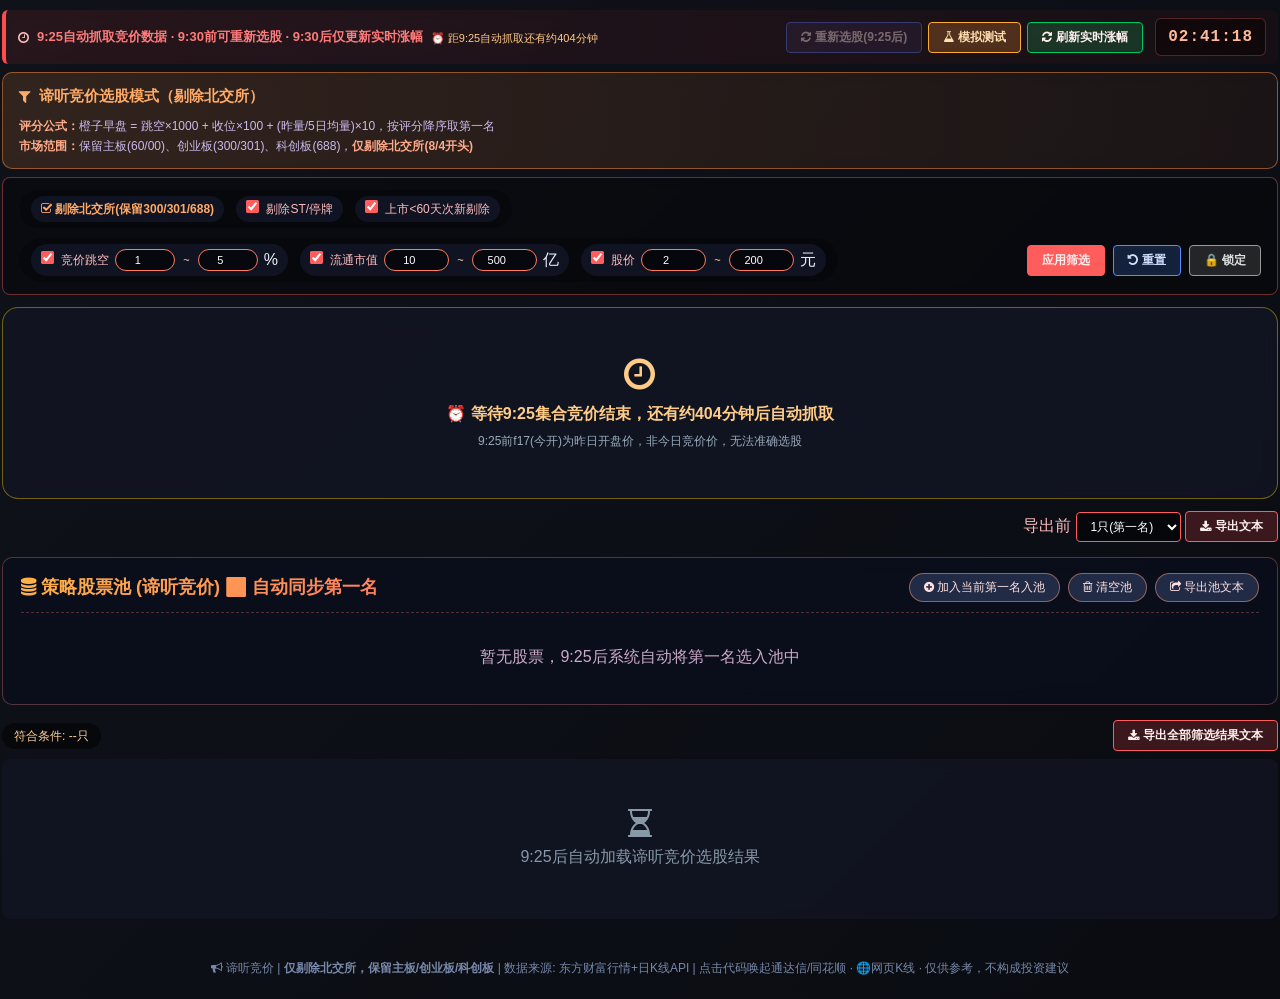
<file: 谛听早盘竞价.html>
<!DOCTYPE html>
<html lang="zh-CN">
<head><script>(function(){try{var t="__ls_pf__";localStorage.setItem(t,t);localStorage.removeItem(t);}catch(e){var s={};window.localStorage={getItem:function(k){return s.hasOwnProperty(k)?s[k]:null;},setItem:function(k,v){s[k]=String(v);},removeItem:function(k){delete s[k];},clear:function(){s={};},key:function(i){return Object.keys(s)[i]||null;}};}})();</script>
    <meta charset="UTF-8">
    <meta name="viewport" content="width=device-width, initial-scale=1.0, user-scalable=yes">
    <title>谛听竞价专用版 · 竞价选股工具</title>
    <style>
        * { margin: 0; padding: 0; box-sizing: border-box; }
        body {
            font-family: -apple-system, BlinkMacSystemFont, "Segoe UI", "Microsoft YaHei", Arial, sans-serif;
            background: linear-gradient(135deg, #0f1219 0%, #0a0c12 100%);
            color: #eef2ff; padding: 2px; line-height: 1.5; min-height: 100vh;
        }
        .container { max-width: 100%; margin: 0 auto; }
        .hero-section { text-align: center; margin: 10px 0 5px; }
        .dominant-title {
            font-size: 48px; font-weight: 800;
            background: linear-gradient(135deg, #ff4d4d, #cc0000);
            -webkit-background-clip: text; background-clip: text; color: transparent;
            display: inline-block; letter-spacing: 3px;
        }
        .title-sub {
            font-size: 14px; color: #ffa2a2; background: rgba(0,0,0,0.4);
            display: inline-block; padding: 2px 12px; border-radius: 20px;
            backdrop-filter: blur(4px); margin-top: 4px; letter-spacing: 1px;
        }
        .alert-rule {
            background: linear-gradient(90deg, rgba(255,60,60,0.1), rgba(200,40,40,0.05));
            border-left: 4px solid #ff4d4d; padding: 8px 12px; border-radius: 6px;
            margin: 8px 0; display: flex; align-items: center; justify-content: space-between;
            flex-wrap: wrap; backdrop-filter: blur(4px); gap: 10px;
        }
        .rule-text { font-size: 13px; font-weight: 500; color: #ffbcbc; display: flex; align-items: center; gap: 8px; flex-wrap: wrap; }
        .rule-text strong { color: #ff7b7b; }
        .right-group { display: flex; align-items: center; gap: 12px; flex-wrap: wrap; }
        .btn-group { display: flex; gap: 6px; flex-wrap: wrap; }
        .tdx-export-btn {
            background: rgba(255,70,70,0.2); border: 1px solid #ff5c5c; padding: 6px 14px;
            border-radius: 4px; color: #fff0f0; font-weight: bold; font-size: 12px;
            cursor: pointer; transition: all 0.2s; backdrop-filter: blur(4px);
            display: inline-flex; align-items: center; gap: 4px; white-space: nowrap;
        }
        .tdx-export-btn:hover { background: #ff3a3a; color: white; border-color: white; transform: translateY(-1px); box-shadow: 0 5px 12px rgba(255,60,60,0.3); }
        .tdx-export-btn:disabled { opacity: 0.4; cursor: not-allowed; transform: none; box-shadow: none; }
        .reset-lock-btn { background: rgba(100,130,255,0.2); border: 1px solid #5a7aff; }
        .reset-lock-btn:hover { background: #3a6eff; }
        .real-time-btn { background: rgba(0,200,100,0.2); border: 1px solid #00c864; }
        .real-time-btn:hover { background: #00c864; }
        .reset-filter-btn { background: rgba(80,140,255,0.2); border: 1px solid #5a8aff; color: #d0e0ff; }
        .reset-filter-btn:hover { background: #4a7aff; color: white; border-color: white; transform: translateY(-1px); box-shadow: 0 5px 12px rgba(70,120,255,0.3); }
        .lock-filter-btn { background: rgba(160,160,160,0.2); border: 1px solid #999; color: #ddd; transition: all 0.2s; }
        .lock-filter-btn:hover { background: rgba(180,180,180,0.35); color: white; border-color: #bbb; transform: translateY(-1px); box-shadow: 0 5px 12px rgba(160,160,160,0.3); }
        .lock-filter-btn.locked { background: rgba(255,140,40,0.25); border: 1px solid #ff8c28; color: #ffe0c0; animation: lockPulse 2s ease-in-out infinite; }
        .lock-filter-btn.locked:hover { background: #ff7b1a; color: white; border-color: #fff; box-shadow: 0 5px 14px rgba(255,120,30,0.5); }
        @keyframes lockPulse { 0%,100% { box-shadow: 0 0 0 0 rgba(255,140,40,0.5); } 50% { box-shadow: 0 0 0 8px rgba(255,140,40,0); } }
        .count-select, .export-select { background: rgba(0,0,0,0.5); border: 1px solid #ff5c5c; color: #fff; padding: 6px 10px; border-radius: 4px; font-size: 12px; outline: none; cursor: pointer; }
        .live-time { background: rgba(0,0,0,0.45); backdrop-filter: blur(4px); border-radius: 6px; padding: 6px 12px; text-align: center; border: 1px solid rgba(255,100,100,0.3); font-family: monospace; white-space: nowrap; }
        .live-time .time-digital { font-size: 16px; font-weight: 700; color: #ffbb99; letter-spacing: 1px; }
        .auto-status { font-size: 11px; color: #ffcc88; margin-top: 2px; }
        /* 谛听竞价模式说明面板 */
        .mode-panel {
            background: linear-gradient(90deg, rgba(255,140,60,0.15), rgba(200,100,40,0.08));
            border: 1px solid rgba(255,140,60,0.5);
            border-radius: 10px;
            padding: 12px 16px;
            margin: 8px 0;
            backdrop-filter: blur(6px);
        }
        .mode-title {
            font-size: 15px;
            font-weight: 700;
            color: #ffaa66;
            display: flex;
            align-items: center;
            gap: 8px;
            margin-bottom: 8px;
        }
        .mode-desc {
            font-size: 12px;
            color: #ccbbee;
            line-height: 1.7;
        }
        .mode-desc strong {
            color: #ffaa88;
        }
        .mode-desc .cond-tag {
            display: inline-block;
            background: rgba(255,140,60,0.15);
            border: 1px solid rgba(255,140,60,0.4);
            border-radius: 4px;
            padding: 1px 6px;
            margin: 1px 2px;
            font-size: 11px;
            color: #ffcc99;
        }
        .medal-section {
            background: rgba(18,22,35,0.85);
            backdrop-filter: blur(8px);
            border-radius: 16px;
            padding: 18px 12px;
            border: 1px solid rgba(255,215,0,0.4);
            margin: 12px 0;
            display: flex;
            flex-wrap: wrap;
            gap: 16px;
            justify-content: space-evenly;
        }
        .medal-card {
            flex: 1 1 150px;
            min-width: 140px;
            text-align: center;
            padding: 12px 6px;
            border-radius: 20px;
            background: rgba(0, 0, 0, 0.45);
            border: 1px solid rgba(255, 215, 0, 0.35);
            backdrop-filter: blur(2px);
            transition: transform 0.15s;
            cursor: pointer;
        }
        .medal-card.rank-1 {
            flex: 1.5 1 220px;
            background: linear-gradient(135deg, rgba(255,200,50,0.15), rgba(255,100,50,0.1));
            border: 2px solid #ffd700;
            box-shadow: 0 0 20px rgba(255,200,50,0.2);
        }
        .stock-table tbody tr:hover {
            background: rgba(255, 215, 0, 0.2);
        }
        .medal-card:hover { transform: translateY(-3px); border-color: #ffaa44; }
        .medal-card.rank-1:hover { border-color: #ffcc00; }
        .medal-rank {
            font-size: 18px;
            font-weight: 800;
            color: #ffd966;
            background: rgba(0,0,0,0.4);
            display: inline-block;
            padding: 2px 12px;
            border-radius: 30px;
            margin-bottom: 8px;
            letter-spacing: 1px;
        }
        .medal-card.rank-1 .medal-rank {
            font-size: 22px;
            background: linear-gradient(135deg, #ffd700, #ff8c00);
            color: #1a1a2e;
        }
        .medal-name-big {
            font-size: 20px;
            font-weight: 800;
            color: #ffffff;
            margin: 6px 0 2px;
            white-space: nowrap;
            overflow-x: auto;
            text-overflow: ellipsis;
        }
        .medal-card.rank-1 .medal-name-big { font-size: 26px; }
        .medal-code {
            font-size: 16px;
            font-weight: 600;
            color: #ffd966;
            cursor: pointer;
            font-family: 'Consolas', monospace;
            margin: 4px 0;
            background: rgba(0,0,0,0.3);
            display: inline-block;
            padding: 2px 8px;
            border-radius: 24px;
        }
        .medal-code:hover { background: #ffaa33; color: #1f1f2f; text-shadow: none; }
        .medal-prob-big {
            font-size: 42px;
            font-weight: 900;
            color: #ff8c5a;
            line-height: 1;
            margin: 6px 0;
        }
        .medal-card.rank-1 .medal-prob-big {
            font-size: 56px;
            background: linear-gradient(135deg, #ffd700, #ff6b35);
            -webkit-background-clip: text; background-clip: text; color: transparent;
        }
        .medal-detail {
            font-size: 12px;
            color: #ddd;
            display: flex;
            gap: 10px;
            justify-content: center;
            flex-wrap: wrap;
            background: rgba(0,0,0,0.3);
            border-radius: 20px;
            padding: 4px 8px;
            margin-top: 4px;
        }
        .medal-detail span { white-space: nowrap; }
        .medal-real-chg {
            font-size: 14px;
            font-weight: 700;
            color: #ff5e5e;
            margin-top: 6px;
            background: rgba(0,0,0,0.4);
            border-radius: 40px;
            padding: 2px 6px;
            display: inline-block;
        }
        .medal-real-chg.green-real { color: #00e676 !important; }
        .medal-chg-row { display: flex; justify-content: center; gap: 8px; margin-top: 6px; flex-wrap: wrap; }
        .medal-bid-chg {
            font-size: 13px; font-weight: 600; color: #ffaa44;
            background: rgba(0,0,0,0.4); border-radius: 40px;
            padding: 2px 8px; display: inline-block;
        }
        .filter-custom {
            background: rgba(0,0,0,0.3); border: 1px solid rgba(255,100,100,0.4); border-radius: 8px;
            padding: 12px 16px; margin: 8px 0; display: flex; flex-wrap: wrap; align-items: center;
            gap: 16px; backdrop-filter: blur(4px); transition: border-color 0.3s;
        }
        .filter-custom.filter-locked { border-color: rgba(255,140,40,0.7); background: rgba(15,10,5,0.4); }
        .filter-group { display: flex; flex-wrap: wrap; align-items: center; gap: 12px; background: rgba(0,0,0,0.25); padding: 6px 12px; border-radius: 24px; }
        .filter-item { display: flex; align-items: center; gap: 6px; background: rgba(20,25,45,0.7); padding: 4px 10px; border-radius: 20px; }
        .filter-item label { font-size: 12px; color: #ffbcbc; white-space: nowrap; }
        .filter-item input[type="checkbox"] { accent-color: #ff5c5c; margin-right: 4px; cursor: pointer; }
        .filter-item input[type="number"] { background: rgba(0,0,0,0.6); border: 1px solid #ff7b5c; color: #fff; width: 65px; padding: 4px 6px; border-radius: 16px; text-align: center; font-size: 11px; }
        .range-text { font-size: 11px; color: #ffccaa; margin: 0 2px; }
        .filter-actions { display: flex; gap: 8px; margin-left: auto; flex-wrap: wrap; }
        .lock-indicator { font-size: 10px; background: rgba(255,140,30,0.4); padding: 2px 10px; border-radius: 20px; color: #ffdd99; font-weight: bold; display: none; }
        .filter-custom.filter-locked .lock-indicator { display: inline-block; }
        .filter-custom.filter-locked label,
        .filter-custom.filter-locked .filter-item input,
        .filter-custom.filter-locked input[type="number"] { cursor: not-allowed; opacity: 0.7; pointer-events: none; }
        .stock-pool-panel { margin: 15px 0; background: rgba(10,15,28,0.85); backdrop-filter: blur(8px); border-radius: 10px; border: 1px solid rgba(255,140,140,0.3); padding: 15px 18px; }
        .pool-header { display: flex; align-items: center; justify-content: space-between; flex-wrap: wrap; gap: 10px; margin-bottom: 12px; border-bottom: 1px dashed rgba(255,120,120,0.3); padding-bottom: 10px; }
        .pool-title { font-size: 18px; font-weight: 700; background: linear-gradient(135deg, #ffb347, #ff7e5e); -webkit-background-clip: text; background-clip: text; color: transparent; }
        .pool-buttons { display: flex; gap: 8px; }
        .pool-btn { background: rgba(50,65,100,0.6); border: 1px solid rgba(255,160,120,0.5); padding: 5px 14px; border-radius: 20px; font-size: 12px; cursor: pointer; transition: 0.2s; color: #ffe0e0; }
        .pool-btn:hover { background: #ff6a3a; border-color: #fff0c0; color: white; }
        .pool-list { max-height: 240px; overflow-y: auto; margin-top: 10px; }
        .pool-item { display: flex; align-items: center; justify-content: space-between; background: rgba(20,28,40,0.7); margin: 6px 0; padding: 8px 12px; border-radius: 16px; border-left: 3px solid #ff8866; }
        .pool-stock-code { font-size: 11px; color: #bbaaee; font-family: monospace; cursor: pointer; text-decoration: underline; }
        .del-single { background: rgba(220,50,50,0.6); border: none; border-radius: 20px; padding: 4px 10px; color: white; cursor: pointer; font-size: 11px; }
        .empty-pool { text-align: center; padding: 20px; color: #ccaacc; }
        .stock-table-container { background: rgba(18,22,35,0.85); backdrop-filter: blur(4px); border-radius: 8px; padding: 10px; margin: 8px 0; overflow-x: auto; }
        .stock-table { width: 100%; border-collapse: collapse; text-align: center; min-width: 1100px; }
        .stock-table th { padding: 10px 4px; background: rgba(255,60,60,0.15); border-bottom: 2px solid #ff4d4d; color: #ffbcbc; font-size: 12px; }
        .stock-table td { padding: 8px 4px; border-bottom: 1px solid rgba(255,80,80,0.1); font-size: 12px; }
        .code-click { cursor: pointer; color: #ffd700 !important; font-weight: bold; text-decoration: underline; }
        .web-kline-btn { display: inline-block; cursor: pointer; font-size: 12px; margin-left: 4px; opacity: 0.8; transition: opacity 0.2s; }
        .web-kline-btn:hover { opacity: 1; transform: scale(1.2); }
        .up { color: #ff8a6f; } .down { color: #00c864; } .real-green { color: #00c864 !important; }
        .cond-pass { color: #00e676; } .cond-fail { color: #ff6b6b; }
        .toast-msg { position: fixed; bottom: 30px; left: 50%; transform: translateX(-50%); background: #ff3a3a; color: white; padding: 8px 22px; border-radius: 40px; font-size: 13px; z-index: 1000; animation: fadeInOut 2.2s forwards; }
        @keyframes fadeInOut { 0%{opacity:0;} 15%{opacity:1;} 85%{opacity:1;} 100%{opacity:0; visibility:hidden;} }
        /* 第一名弹窗 */
        .modal-overlay {
            position: fixed; top: 0; left: 0; width: 100%; height: 100%;
            background: rgba(0,0,0,0.75); backdrop-filter: blur(6px);
            display: flex; align-items: center; justify-content: center;
            z-index: 2000; animation: modalFadeIn 0.3s ease;
        }
        @keyframes modalFadeIn { from{opacity:0;} to{opacity:1;} }
        .modal-card {
            background: linear-gradient(135deg, #1a1f2e 0%, #0f1219 100%);
            border: 1px solid rgba(255,100,100,0.5);
            border-radius: 16px; padding: 0; max-width: 520px; width: 92%;
            box-shadow: 0 10px 50px rgba(255,60,60,0.35);
            animation: modalSlideIn 0.35s cubic-bezier(0.34,1.56,0.64,1);
            overflow: hidden;
        }
        @keyframes modalSlideIn { from{transform:translateY(-30px) scale(0.95);opacity:0;} to{transform:translateY(0) scale(1);opacity:1;} }
        .modal-header {
            background: linear-gradient(135deg, rgba(255,60,60,0.2), rgba(200,40,40,0.1));
            border-bottom: 1px solid rgba(255,100,100,0.3);
            padding: 14px 20px; display: flex; align-items: center; justify-content: space-between;
        }
        .modal-title { font-size: 15px; font-weight: 700; color: #ffbcbc; }
        .modal-close {
            background: rgba(255,80,80,0.2); border: 1px solid #ff5c5c; color: #ffaaaa;
            width: 28px; height: 28px; border-radius: 50%; cursor: pointer; font-size: 14px;
            display: flex; align-items: center; justify-content: center; transition: 0.2s;
        }
        .modal-close:hover { background: #ff3a3a; color: white; }
        .modal-body { padding: 18px 20px; }
        .modal-warn {
            background: rgba(255,170,50,0.1); border-left: 3px solid #ffaa33;
            padding: 8px 12px; border-radius: 4px; font-size: 12px; color: #ffcc88;
            margin-bottom: 14px;
        }
        .signal-table { width: 100%; border-collapse: collapse; }
        .signal-table th {
            background: rgba(255,60,60,0.15); padding: 8px 10px; font-size: 12px;
            color: #ffbcbc; border-bottom: 2px solid #ff4d4d; text-align: center;
        }
        .signal-table td {
            padding: 10px 8px; font-size: 13px; text-align: center;
            border-bottom: 1px solid rgba(255,80,80,0.1);
        }
        .signal-code {
            color: #ffd700; font-weight: bold; font-family: monospace; cursor: pointer;
            text-decoration: underline; font-size: 14px;
        }
        .signal-code:hover { color: #ffaa33; }
        .signal-name { color: #fff; font-weight: 600; }
        .signal-price { color: #eef2ff; }
        .signal-chg { font-weight: 700; }
        .signal-chg.up { color: #ff5e5e; }
        .signal-chg.down { color: #00e676; }
        .modal-footer {
            padding: 12px 20px; border-top: 1px solid rgba(255,100,100,0.2);
            text-align: right;
        }
        .modal-btn {
            background: linear-gradient(135deg, #ff5c5c, #cc0000); border: none; color: white;
            padding: 8px 24px; border-radius: 20px; font-size: 13px; font-weight: bold;
            cursor: pointer; transition: 0.2s;
        }
        .modal-btn:hover { transform: translateY(-1px); box-shadow: 0 4px 12px rgba(255,60,60,0.4); }
        .footnote { text-align: center; font-size: 12px; color: #7788aa; margin-top: 20px; padding: 20px; }
        .spinner { width: 32px; height: 32px; border: 3px solid rgba(255,80,80,0.2); border-top: 3px solid #ff5e5e; border-radius: 50%; animation: spin 0.8s linear infinite; margin: 0 auto 12px; }
        @keyframes spin { to { transform: rotate(360deg); } }
        .flex-between { display: flex; justify-content: space-between; align-items: center; flex-wrap: wrap; margin-bottom: 8px; gap: 12px; }
        .stats-badge { background: rgba(0,0,0,0.5); border-radius: 20px; padding: 4px 12px; font-size: 12px; color: #ffcf9a; }
        .progress-bar { width: 100%; height: 6px; background: rgba(255,255,255,0.1); border-radius: 3px; margin-top: 8px; overflow: hidden; }
        .progress-fill { height: 100%; background: linear-gradient(90deg, #ff5c5c, #ffaa33); border-radius: 3px; transition: width 0.3s; width: 0%; }
        .progress-text { font-size: 11px; color: #ffcc99; margin-top: 4px; text-align: center; }
    

/* ===== 手机端适配（自动注入 · 不影响桌面端） ===== */
@media (max-width: 768px){
  html{-webkit-text-size-adjust:100%;text-size-adjust:100%;}
  body{padding:0!important;overflow-x:hidden!important;}
  .container{max-width:100%!important;padding:0 6px!important;}
  button{cursor:pointer!important;touch-action:manipulation!important;}
  select,input,textarea{font-size:14px!important;}
  div:has(> table),.modal-body:has(table){overflow-x:auto!important;-webkit-overflow-scrolling:touch!important;}
  .tdx-export-btn,.pool-btn{padding:10px 12px!important;min-height:40px!important;font-size:13px!important;border-radius:8px!important;}
}

@media (max-width: 768px){
  .hero-section{margin:4px 0 2px!important;}
  .dominant-title{font-size:24px!important;letter-spacing:1px!important;}
  .title-sub{font-size:11px!important;padding:2px 8px!important;margin-top:2px!important;}
  .alert-rule{padding:8px!important;gap:8px!important;border-radius:8px!important;}
  .rule-text{font-size:12px!important;}
  .rule-text strong{display:block!important;width:100%!important;}
  .btn-group{flex-wrap:wrap!important;gap:6px!important;}
  .live-time{padding:8px 10px!important;}
  .live-time .time-digital{font-size:15px!important;}
  .mode-panel{padding:10px!important;border-radius:10px!important;}
  .mode-title{font-size:14px!important;}
  .mode-desc{font-size:11px!important;}
  .filter-custom{padding:10px!important;gap:8px!important;border-radius:10px!important;}
  .filter-group{width:100%!important;gap:8px!important;padding:8px!important;border-radius:12px!important;}
  .filter-item{flex-wrap:wrap!important;padding:5px 8px!important;}
  .filter-item label{font-size:12px!important;}
  .filter-item input[type="number"]{width:52px!important;font-size:13px!important;padding:6px 4px!important;border-radius:12px!important;}
  .filter-actions{width:100%!important;margin-left:0!important;justify-content:flex-start!important;}
  .medal-section{gap:10px!important;padding:12px 8px!important;border-radius:14px!important;}
  .medal-card{flex:1 1 100%!important;min-width:0!important;padding:12px 8px!important;border-radius:14px!important;}
  .medal-rank{font-size:15px!important;}
  .medal-name-big{font-size:17px!important;}
  .medal-code{font-size:14px!important;}
  .medal-prob-big{font-size:30px!important;}
  .stock-table-container{padding:6px!important;border-radius:8px!important;}
  .stock-table{min-width:820px!important;}
  .stock-table th,.stock-table td{font-size:12px!important;padding:8px 5px!important;}
  .stock-pool-panel{padding:10px!important;border-radius:10px!important;}
  .pool-header{gap:8px!important;}
  .pool-title{font-size:16px!important;}
  .pool-buttons{flex-wrap:wrap!important;gap:6px!important;}
  .pool-item{padding:10px!important;border-radius:12px!important;}
  .pool-list{max-height:300px!important;}
  .modal-overlay{padding:12px!important;align-items:flex-end!important;}
  .modal-card{width:100%!important;max-width:100%!important;border-radius:16px 16px 0 0!important;max-height:90dvh!important;}
  .modal-body{padding:14px!important;}
  .modal-footer{padding:12px!important;}
  .modal-btn,.modal-footer button{padding:10px 20px!important;min-height:42px!important;font-size:14px!important;border-radius:24px!important;}
  .signal-table{min-width:560px!important;}
  .nav-tabs{flex-wrap:nowrap!important;overflow-x:auto!important;-webkit-overflow-scrolling:touch!important;scrollbar-width:none!important;}
  .nav-tabs::-webkit-scrollbar{display:none!important;}
  .nav-tab{flex:0 0 auto!important;padding:9px 14px!important;font-size:12px!important;}
}
</style>
    <link rel="stylesheet" href="https://cdnjs.cloudflare.com/ajax/libs/font-awesome/4.7.0/css/font-awesome.min.css">
</head>
<body>
<div class="container">
    
    <div class="alert-rule">
        <div class="rule-text">
            <i class="fa fa-clock-o"></i>
            <strong>9:25自动抓取竞价数据 · 9:30前可重新选股 · 9:30后仅更新实时涨幅</strong>
            <span id="autoFetchStatus" class="auto-status">等待9:25自动抓取...</span>
        </div>
        <div class="right-group">
            <div class="btn-group">
                <button id="refreshLockedBtn" class="tdx-export-btn reset-lock-btn"><i class="fa fa-refresh"></i> 重新选股(9:25后)</button>
                <button id="simTestBtn" class="tdx-export-btn" style="background:rgba(255,170,50,0.2);border-color:#ffaa33;color:#ffe0b0;"><i class="fa fa-flask"></i> 模拟测试</button>
                <button id="refreshRealTimeBtn" class="tdx-export-btn real-time-btn"><i class="fa fa-refresh"></i> 刷新实时涨幅</button>
            </div>
            <div class="live-time"><div class="time-digital">--:--:--</div></div>
        </div>
    </div>
    <!-- 谛听竞价模式说明 -->
    <div class="mode-panel">
        <div class="mode-title"><i class="fa fa-filter"></i> 谛听竞价选股模式（剔除北交所）</div>
        <div class="mode-desc">
            <strong>评分公式：</strong>橙子早盘 = 跳空×1000 + 收位×100 + (昨量/5日均量)×10，按评分降序取第一名<br>
            <strong>市场范围：</strong>保留主板(60/00)、创业板(300/301)、科创板(688)，<strong>仅剔除北交所(8/4开头)</strong>
        </div>
    </div>
    <div class="filter-custom" id="filterBox">
        <div style="display: flex; flex-wrap: wrap; gap: 10px; align-items: center; width: 100%;">
            <div class="filter-group">
                <div class="filter-item">
                    <label style="color:#ffaa66;font-weight:bold;"><i class="fa fa-check-square-o"></i> 剔除北交所(保留300/301/688)</label>
                </div>
                <div class="filter-item">
                    <label><input type="checkbox" id="filterST" checked> 剔除ST/停牌</label>
                </div>
                <div class="filter-item">
                    <label><input type="checkbox" id="filterNewStock" checked> 上市&lt;60天次新剔除</label>
                </div>
            </div>
            <div class="filter-group">
                <div class="filter-item">
                    <label><input type="checkbox" id="bidRangeEnable" checked> 竞价跳空</label>
                    <input type="number" id="bidMin" value="1" step="0.5" min="0" max="20" style="width:60px">
                    <span class="range-text">~</span>
                    <input type="number" id="bidMax" value="5" step="0.5" min="0" max="30" style="width:60px">
                    <span>%</span>
                </div>
                <div class="filter-item">
                    <label><input type="checkbox" id="mvRangeEnable" checked> 流通市值</label>
                    <input type="number" id="mvMin" value="10" step="1" min="1" max="1000">
                    <span class="range-text">~</span>
                    <input type="number" id="mvMax" value="500" step="5" min="1" max="2000">
                    <span>亿</span>
                </div>
                <div class="filter-item">
                    <label><input type="checkbox" id="priceRangeEnable" checked> 股价</label>
                    <input type="number" id="priceMin" value="2" step="1" min="0.5" max="500">
                    <span class="range-text">~</span>
                    <input type="number" id="priceMax" value="200" step="5" min="1" max="2000">
                    <span>元</span>
                </div>
            </div>
            <div class="filter-actions">
                <button id="applyFilterBtn" class="tdx-export-btn" style="background:#ff5c5c;">应用筛选</button>
                <button id="resetFilterBtn" class="tdx-export-btn reset-filter-btn"><i class="fa fa-undo"></i> 重置</button>
                <button id="lockFilterBtn" class="tdx-export-btn lock-filter-btn">🔒 锁定</button>
                <span class="lock-indicator" id="lockIndicator">🔒 筛选锁定</span>
            </div>
        </div>
    </div>
    <div class="medal-section" id="medalArea"><div class="loading-placeholder">加载谛听竞价数据...</div></div>
    <div style="display:flex; justify-content:flex-end; margin:6px 0;">
        <div>
            <span style="color:#ffbcbc;">导出前</span>
            <select id="medalExportCount" class="export-select">
                <option value="1" selected>1只(第一名)</option>
                <option value="3">3只</option>
                <option value="5">5只</option>
            </select>
            <button id="exportMedalBtn" class="tdx-export-btn"><i class="fa fa-download"></i> 导出文本</button>
        </div>
    </div>
    <div class="stock-pool-panel">
        <div class="pool-header">
            <div class="pool-title">
                <i class="fa fa-database"></i> 策略股票池 (谛听竞价)
                <span id="autoAddStatusTag">🔄 自动同步第一名</span>
                <span id="poolExpiryInfo" style="font-size:11px; margin-left:8px;"></span>
            </div>
            <div class="pool-buttons">
                <button id="manualAddCurrentBtn" class="pool-btn"><i class="fa fa-plus-circle"></i> 加入当前第一名入池</button>
                <button id="clearPoolBtn" class="pool-btn"><i class="fa fa-trash-o"></i> 清空池</button>
                <button id="exportPoolBtn" class="pool-btn"><i class="fa fa-share-square-o"></i> 导出池文本</button>
            </div>
        </div>
        <div id="poolListContainer" class="pool-list">
            <div class="empty-pool">暂无股票，9:25后系统自动将第一名选入池中</div>
        </div>
    </div>
    <!-- 全部股票区域 -->
    <div class="flex-between">
        <div class="stats-badge" id="stockCountBadge">符合条件: --只</div>
        <button id="exportAllBtn" class="tdx-export-btn"><i class="fa fa-download"></i> 导出全部筛选结果文本</button>
    </div>
    <div id="allStockTableArea" class="stock-table-container"><div class="loading-placeholder"><div class="spinner"></div>加载谛听竞价选股数据...</div></div>
    <div class="footnote">
        <i class="fa fa-bullhorn"></i>
        谛听竞价 |
        <strong>仅剔除北交所，保留主板/创业板/科创板</strong> |
        数据来源: 东方财富行情+日K线API |
        点击代码唤起通达信/同花顺 · 🌐网页K线 · 仅供参考，不构成投资建议
    </div>
</div>
<script>
(function(){
    // ========== 工具函数 ==========
    function getBeijingTime(){
        let now = new Date();
        return new Date(now.getTime() + 8*3600000 + now.getTimezoneOffset()*60000);
    }
    function getTodayDateStr(){
        let bj = getBeijingTime();
        let y = bj.getFullYear();
        let m = String(bj.getMonth()+1).padStart(2,'0');
        let d = String(bj.getDate()).padStart(2,'0');
        return `${y}${m}${d}`;
    }

    // ========== 通达信联动 & 网页K线 ==========
    function linkTDX(code) { if(!code) return; openStockKline(code); }
    function openKline(code) {
        if(!code) return;
        let prefix = code.startsWith('6') ? 'sh' : (code.startsWith('8')||code.startsWith('4') ? 'bj' : 'sz');
        let url = `https://quote.eastmoney.com/${prefix}${code}.html`;
        window.open(url, '_blank');
    }

    // ========== 数据源 ==========
    // 全市场行情API
    function buildMarketFs(){
        return 'm:1+t:2,m:0+t:6,m:1+t:23,m:0+t:80';
    }
    function getStockApiUrl(){
        return `https://push2dycalc.eastmoney.com/api/qt/clist/get?fs=${buildMarketFs()}&fltt=2&invt=2&fields=f2,f3,f4,f5,f6,f8,f10,f12,f14,f17,f18,f20,f21,f26,f615,f630,f100,f102,f103&fid=f3&po=1&pn=1&pz=5000&np=1&ut=c92c50e6b0fab2c17cd5e276e9a79c42&_=${Date.now()}`;
    }
    // 历史日K线API（前复权，取最近30根）
    function getKlineUrl(code){
        let secid;
        if(code.startsWith('6') || code.startsWith('9')) secid = `1.${code}`;
        else secid = `0.${code}`;
        return `https://push2his.eastmoney.com/api/qt/stock/kline/get?secid=${secid}&fields1=f1,f2,f3,f4,f5,f6&fields2=f51,f52,f53,f54,f55,f56,f57,f58,f59,f60,f61&klt=101&fqt=1&end=20500101&lmt=30&_=${Date.now()}`;
    }

    // ========== 全局状态 ==========
    let cachedStocks = [], allRawStocks = [], isDataCached = false;
    let filterSettings = {
        stSuspend: true,
        excludeNewStock: true,
        bidEnabled: true, bidMin: 1, bidMax: 5,
        mvEnabled: true, mvMin: 10, mvMax: 500,
        priceEnabled: true, priceMin: 2, priceMax: 200
    };
    let isFilterLocked = false;
    const LOCKED_FILTER_KEY = 'chengzi_locked_filter_v1';
    let stockPool = [], autoPoolLockTime = null;
    const STORAGE_KEY = 'chengzi_stock_pool_v1', LOCK_DURATION_MS = 10*3600000;
    const SELECTION_KEY = 'chengzi_selection_v1';
    let selectionDate = '';
    let autoFetchScheduled = false;

    // ========== 辅助函数 ==========
    function getListingDays(str){
        if(!str) return null;
        let s = str.toString();
        if(s.length === 8){
            let y=parseInt(s.substr(0,4)), m=parseInt(s.substr(4,2))-1, d=parseInt(s.substr(6,2));
            return (new Date()-new Date(y,m,d))/(86400000);
        }
        return null;
    }
    function isST(n){ return n.includes('ST') || n.includes('*ST'); }
    function isSuspended(s){ return (s.f4||0)<=0 || (s.f5||0)===0; }
    // 仅剔除北交所（8/4开头），保留300/301/688
    function isNotBSE(code){
        if(!code) return false;
        if(code.startsWith('8') || code.startsWith('4')) return false;
        return true;
    }
    function getBidChange(s){
        let v = (s.f615!=null && !isNaN(s.f615)) ? parseFloat(s.f615) : parseFloat(s.f3||0);
        return v;
    }
    // 跳空幅度 = 今开/昨收 - 1
    function getGap(s){
        let open = parseFloat(s.f17||0);
        let preClose = parseFloat(s.f18||0);
        if(preClose <= 0 || open <= 0) return 0;
        return (open / preClose - 1) * 100;
    }

    // ========== 谛听竞价核心计算 ==========
    // 解析K线字符串
async function fetchKlineRaw(code, count){
        count = count || 120;
        let isSH = code.startsWith('6') || code.startsWith('9');
        let isBJ = code.startsWith('4') || code.startsWith('8');
        let prefix = isSH ? 'sh' : (isBJ ? 'bj' : 'sz');
        let secid = isSH ? '1.' + code : '0.' + code;

        function jsonpFetch(url, callbackParam){
            return new Promise((resolve, reject) => {
                let cbName = 'jsonp_cb_' + Math.random().toString(36).substr(2, 9);
                let timeout = setTimeout(() => { cleanup(); reject(new Error('JSONP timeout')); }, 12000);
                function cleanup(){ clearTimeout(timeout); delete window[cbName]; if(script.parentNode) script.parentNode.removeChild(script); }
                window[cbName] = function(data){ cleanup(); resolve(data); };
                let script = document.createElement('script');
                script.src = url + (url.indexOf('?') >= 0 ? '&' : '?') + callbackParam + '=' + cbName;
                script.onerror = () => { cleanup(); reject(new Error('JSONP load error')); };
                document.head.appendChild(script);
            });
        }

        try{
            let url='https://push2his.eastmoney.com/api/qt/stock/kline/get?secid='+secid+'&ut=c92c50e6b0fab2c17cd5e276e9a79c42&fields1=f1,f2,f3,f4,f5,f6&fields2=f51,f52,f53,f54,f55,f56,f57,f58,f59,f60,f61&klt=101&fqt=1&end=20500101&lmt='+count+'&_='+Date.now();
            let c=new AbortController(),t=setTimeout(function(){c.abort();},15000);
            let r=await fetch(url,{signal:c.signal});clearTimeout(t);
            if(r.ok){let j=await r.json();if(j&&j.data&&j.data.klines&&j.data.klines.length>0)return j.data.klines.map(function(k){return k.split(',');});}
        }catch(e){}

        try{
            let url='https://web.ifzq.gtimg.cn/appstock/app/fqkline/get?param='+prefix+code+',day,,,'+count+',qfq';
            let c=new AbortController(),t=setTimeout(function(){c.abort();},15000);
            let r=await fetch(url,{signal:c.signal});clearTimeout(t);
            if(r.ok){let j=await r.json();let kd=j.data?j.data[prefix+code]:null;let arr=kd?(kd.qfqday||kd.day):null;if(arr&&arr.length>0)return arr;}
        }catch(e){}

        try{
            let url='https://web.ifzq.gtimg.cn/appstock/app/fqkline/get?param='+prefix+code+',day,,,'+count+',qfq';
            let j=await jsonpFetch(url, 'callback');
            let kd=j.data?j.data[prefix+code]:null;
            let arr=kd?(kd.qfqday||kd.day):null;
            if(arr&&arr.length>0)return arr;
        }catch(e){}

        try{
            let url='https://money.finance.sina.com.cn/quotes_service/api/json_v2.php/CN_MarketData.getKLineData?symbol='+prefix+code+'&scale=240&ma=no&datalen='+count;
            let c=new AbortController(),t=setTimeout(function(){c.abort();},15000);
            let r=await fetch(url,{signal:c.signal});clearTimeout(t);
            if(r.ok){let j=await r.json();if(j&&j.length>0)return j.map(function(k){return [k.day,k.open,k.close,k.high,k.low,k.volume];});}
        }catch(e){}

        return null;
    }




























    function parseKline(str){
        let p = str.split(',');
        return {
            date: p[0],
            open: parseFloat(p[1]),
            close: parseFloat(p[2]),
            high: parseFloat(p[3]),
            low: parseFloat(p[4]),
            volume: parseFloat(p[5]),
            amount: parseFloat(p[6])
        };
    }

    // 计算谛听竞价评分
    // todayOpen: 今日开盘价（竞价价）
    // klines: 历史K线数组，按时间正序，最后一根为昨日（已排除今日）
    function calcChengziScore(todayOpen, klines){
        if(!klines || klines.length < 20) return null;

        let yesterday = klines[klines.length - 1];
        let zuoShou = yesterday.close;   // 昨收
        let zuoGao = yesterday.high;     // 昨高
        let zuoDi = yesterday.low;       // 昨低
        let zuoLiang = yesterday.volume; // 昨量
        let zuoKai = yesterday.open;     // 昨开

        // ① 昨日阳线
        let yesterdayYang = zuoShou >= zuoKai;

        // ② 高位收盘（收位>0.7）
        let zuoZhenFu = zuoGao - zuoDi;
        let shouWei = zuoZhenFu === 0 ? 0.001 : (zuoShou - zuoDi) / zuoZhenFu;
        let gaoWeiShouPan = shouWei > 0.7;

        // ③ 合理跳空（1%~5%）
        let tiaoKong = zuoShou > 0 ? (todayOpen / zuoShou - 1) : 0;
        let heLiTiaoKong = tiaoKong >= 0.01 && tiaoKong <= 0.05;

        // ④ 有量（昨量 > REF(MA(VOL,5),1) * 0.8）
        // REF(MA(VOL,5),1) = 昨日的5日均量 = 最后5根K线（含昨日）成交量均值
        let last5Vol = klines.slice(-5).map(k => k.volume);
        let junLiang5 = last5Vol.reduce((a,b)=>a+b, 0) / 5;
        let youLiang = junLiang5 > 0 ? zuoLiang > junLiang5 * 0.8 : false;

        // ⑤ 多头排列 MA(OPEN,5)>MA(OPEN,10)>MA(OPEN,20)，含今日开盘价
        let opens = klines.map(k => k.open);
        opens.push(todayOpen);
        let ma5 = opens.slice(-5).reduce((a,b)=>a+b,0) / 5;
        let ma10 = opens.slice(-10).reduce((a,b)=>a+b,0) / 10;
        let ma20 = opens.slice(-20).reduce((a,b)=>a+b,0) / 20;
        let duoTouPaiLie = ma5 > ma10 && ma10 > ma20;

        // ⑥ 非长上影（上影线/实体 < 0.5）
        let shangYingXian = zuoGao - Math.max(zuoShou, zuoKai);
        let shiTi = Math.abs(zuoShou - zuoKai);
        let feiChangShangYing = shiTi === 0 ? true : (shangYingXian / shiTi < 0.5);

        let allPass = yesterdayYang && gaoWeiShouPan && heLiTiaoKong && youLiang && duoTouPaiLie && feiChangShangYing;

        let volumeRatio = junLiang5 > 0 ? zuoLiang / junLiang5 : 0;
        let score = 0;
        if(allPass){
            score = tiaoKong * 1000 + shouWei * 100 + volumeRatio * 10;
        }

        return {
            score: score,
            pass: allPass,
            tiaoKong: tiaoKong,
            tiaoKongPct: tiaoKong * 100,
            shouWei: shouWei,
            volumeRatio: volumeRatio,
            ma5, ma10, ma20,
            // 各条件明细
            cond: {
                yesterdayYang, gaoWeiShouPan, heLiTiaoKong, youLiang, duoTouPaiLie, feiChangShangYing
            },
            yesterday: { open: zuoKai, close: zuoShou, high: zuoGao, low: zuoDi, volume: zuoLiang }
        };
    }

    // ========== 并发控制 ==========
    async function asyncPool(items, limit, worker){
        let results = [];
        let executing = new Set();
        for(let item of items){
            let p = Promise.resolve().then(()=>worker(item));
            results.push(p);
            executing.add(p);
            let clean = ()=>executing.delete(p);
            p.then(clean, clean);
            if(executing.size >= limit){
                await Promise.race(executing);
            }
        }
        return Promise.all(results);
    }

    // ========== 数据获取主流程 ==========
    async function fetchAndCache(){
        let loadingEl = document.getElementById('allStockTableArea');
        let medalEl = document.getElementById('medalArea');
        try{
            // 第一步：获取全市场行情
            loadingEl.innerHTML = '<div class="loading-placeholder" style="text-align:center;padding:30px;"><div class="spinner"></div>第一步：获取全市场行情数据...</div>';
            medalEl.innerHTML = '<div class="loading-placeholder" style="text-align:center;padding:20px;color:#ffaa66;">正在获取全市场行情...</div>';

            let resp = await fetch(getStockApiUrl());
            let json = await resp.json();
            if(json.rc !== 0 || !json.data || !json.data.diff){
                throw new Error('全市场行情数据异常');
            }
            let allStocks = json.data.diff;
            console.log(`全市场股票数: ${allStocks.length}`);

            // 第二步：预筛选
            let preFiltered = allStocks.filter(s => {
                let code = s.f12;
                let name = s.f14;
                // 剔除北交所
                if(!isNotBSE(code)) return false;
                // 剔除ST/停牌
                if(filterSettings.stSuspend && (isST(name) || isSuspended(s))) return false;
                // 剔除次新股
                if(filterSettings.excludeNewStock && s.f26){
                    let days = getListingDays(s.f26);
                    if(days !== null && days < 60) return false;
                }
                // 今开和昨收必须有效
                let open = parseFloat(s.f17||0);
                let preClose = parseFloat(s.f18||0);
                if(open <= 0 || preClose <= 0) return false;
                // 跳空预筛选（公式要求1%~5%，这里用用户设置的范围）
                let gap = (open / preClose - 1) * 100;
                if(filterSettings.bidEnabled && (gap < filterSettings.bidMin || gap > filterSettings.bidMax)) return false;
                // 市值筛选
                let mv = parseFloat(s.f21||0) / 100000000;
                if(filterSettings.mvEnabled && (mv < filterSettings.mvMin || mv > filterSettings.mvMax)) return false;
                // 股价筛选
                let price = parseFloat(s.f2||0);
                if(filterSettings.priceEnabled && (price < filterSettings.priceMin || price > filterSettings.priceMax)) return false;
                return true;
            });
            console.log(`预筛选后股票数: ${preFiltered.length}`);

            if(preFiltered.length === 0){
                loadingEl.innerHTML = '<div class="empty-pool" style="text-align:center;padding:40px;">预筛选后无匹配个股，请调整筛选条件（竞价跳空范围等）</div>';
                medalEl.innerHTML = '<div class="empty-pool">暂无符合条件的标的</div>';
                document.getElementById('stockCountBadge').textContent = '符合条件: 0只';
                cachedStocks = [];
                allRawStocks = [];
                isDataCached = true;
                return;
            }

            // 第三步：逐只获取历史K线并计算橙子早盘评分
            let total = preFiltered.length;
            let done = 0;
            loadingEl.innerHTML = `
                <div style="text-align:center;padding:30px;">
                    <div class="spinner"></div>
                    <div style="color:#ffcc99;margin-bottom:8px;">第二步：获取历史K线并计算橙子早盘评分 (${total}只)</div>
                    <div class="progress-bar"><div class="progress-fill" id="klineProgress" style="width:0%"></div></div>
                    <div class="progress-text" id="klineProgressText">0 / ${total}</div>
                </div>
            `;

            let results = await asyncPool(preFiltered, 8, async (stock) => {
                try{
                    let rawKlines = await fetchKlineRaw(stock.f12, 120);
                    done++;
                    if(done % 5 === 0 || done === total){
                        let pf = document.getElementById('klineProgress');
                        let pt = document.getElementById('klineProgressText');
                        if(pf) pf.style.width = (done/total*100).toFixed(1) + '%';
                        if(pt) pt.textContent = `${done} / ${total}`;
                    }
                    if(!rawKlines || rawKlines.length < 20){
                        return null;
                    }
                    let klines = rawKlines.map(function(p){return {date:p[0],open:parseFloat(p[1]),close:parseFloat(p[2]),high:parseFloat(p[3]),low:parseFloat(p[4]),volume:parseFloat(p[5]),amount:parseFloat(p[6]||0)};});
                    // 检查最后一根是否是今日，如果是则去掉（今日K线不完整，用实时行情的今开代替）
                    let todayStr = getBeijingTime().toISOString().slice(0,10);
                    if(klines.length > 0 && klines[klines.length-1].date === todayStr){
                        klines = klines.slice(0, -1);
                    }
                    if(klines.length < 20) return null;

                    let todayOpen = parseFloat(stock.f17||0);
                    let result = calcChengziScore(todayOpen, klines);
                    if(!result) return null;

                    return {
                        code: stock.f12,
                        name: stock.f14,
                        todayOpen: todayOpen,
                        preClose: parseFloat(stock.f18||0),
                        price: parseFloat(stock.f2||0),
                        realChange: parseFloat(stock.f3||0),
                        bidChange: getBidChange(stock),
                        gapPct: result.tiaoKongPct,
                        circulationMV: parseFloat(stock.f21||0)/100000000,
                        industry: stock.f100 || '-',
                        concept: stock.f103 || '-',
                        score: result.score,
                        pass: result.pass,
                        shouWei: result.shouWei,
                        volumeRatio: result.volumeRatio,
                        cond: result.cond,
                        yesterday: result.yesterday,
                        rawStock: stock
                    };
                }catch(e){
                    done++;
                    return null;
                }
            });

            // 第四步：筛选通过条件的，按评分排序
            let validResults = results.filter(r => r !== null && r.pass && r.score > 0);
            validResults.sort((a,b) => b.score - a.score);

            allRawStocks = results.filter(r => r !== null); // 保留所有计算过的（含未通过的，供筛选参考）
            cachedStocks = validResults;
            isDataCached = true;

            // 保存选股结果
            saveSelectionToStorage();
            // 自动同步第一名入池
            autoAddTask();
            renderAll();

            if(validResults.length > 0) showFirstStockModal();
            showToast(`✅ 谛听竞价选股完成，预筛选${preFiltered.length}只，入选${validResults.length}只`, 'success');
        }catch(e){
            console.error('数据获取失败:', e);
            loadingEl.innerHTML = `<div class="empty-state" style="text-align:center;padding:40px;color:#ff6666;"><i class="fa fa-exclamation-circle" style="font-size:32px;margin-bottom:10px;display:block;"></i>数据获取失败<br><span style="font-size:12px;color:#999;">${e.message}</span><br><button onclick="fetchAndCache()" style="margin-top:10px;padding:6px 16px;background:#ff5c5c;border:none;color:white;border-radius:20px;cursor:pointer;">重试</button></div>`;
            medalEl.innerHTML = '<div class="empty-pool">数据获取失败</div>';
            showToast('❌ 数据获取失败: ' + e.message, 'error');
        }
    }

    // ========== 仅刷新实时涨幅 ==========
    async function updateRealTimeOnly(){
        if(!isDataCached || allRawStocks.length === 0){
            await fetchAndCache();
            return;
        }
        try{
            let resp = await fetch(getStockApiUrl());
            let json = await resp.json();
            if(json.rc !== 0 || !json.data || !json.data.diff){
                showToast('实时行情刷新失败', 'error');
                return;
            }
            let newDiff = json.data.diff;
            let codeMap = new Map();
            newDiff.forEach(item => codeMap.set(item.f12, item));

            allRawStocks.forEach(oldItem => {
                let newItem = codeMap.get(oldItem.code);
                if(newItem){
                    oldItem.price = parseFloat(newItem.f2||0);
                    oldItem.realChange = parseFloat(newItem.f3||0);
                    oldItem.bidChange = getBidChange(newItem);
                    oldItem.rawStock = newItem;
                }
            });
            // 重新筛选（评分基于历史K线不变，只更新实时数据）
            cachedStocks = allRawStocks.filter(r => r.pass && r.score > 0);
            // 重新应用用户筛选
            cachedStocks = applyUserFilters(cachedStocks);
            cachedStocks.sort((a,b) => b.score - a.score);
            renderAll();
            showToast('✅ 实时涨幅刷新完成', 'success');
        }catch(e){
            console.error('刷新实时涨幅报错:', e);
            showToast('❌ 实时刷新异常: ' + e.message, 'error');
        }
    }

    // 应用用户筛选（在已通过公式条件的股票中进一步过滤）
    function applyUserFilters(list){
        return list.filter(item => {
            // 北交所在预筛选阶段已剔除
            if(filterSettings.stSuspend && (isST(item.name) || isSuspended(item.rawStock))) return false;
            if(filterSettings.excludeNewStock && item.rawStock && item.rawStock.f26){
                let days = getListingDays(item.rawStock.f26);
                if(days !== null && days < 60) return false;
            }
            if(filterSettings.bidEnabled && (item.gapPct < filterSettings.bidMin || item.gapPct > filterSettings.bidMax)) return false;
            if(filterSettings.mvEnabled && (item.circulationMV < filterSettings.mvMin || item.circulationMV > filterSettings.mvMax)) return false;
            if(filterSettings.priceEnabled && (item.price < filterSettings.priceMin || item.price > filterSettings.priceMax)) return false;
            return true;
        });
    }

    // ========== 本地存储 ==========
    function saveSelectionToStorage(){
        let today = new Date().toLocaleDateString();
        selectionDate = today;
        let saveData = {
            date: today,
            stocks: cachedStocks,
            rawAll: allRawStocks,
            filterSetting: filterSettings
        };
        try{
            localStorage.setItem(SELECTION_KEY, JSON.stringify(saveData));
        }catch(e){}
    }
    function loadSelectionFromStorage(){
        let str = localStorage.getItem(SELECTION_KEY);
        if(!str) return false;
        try{
            let data = JSON.parse(str);
            let today = new Date().toLocaleDateString();
            if(data.date !== today) return false;
            cachedStocks = data.stocks || [];
            allRawStocks = data.rawAll || [];
            filterSettings = data.filterSetting || filterSettings;
            selectionDate = data.date;
            isDataCached = true;
            return true;
        }catch(err){
            return false;
        }
    }

    // ========== 股票池 ==========
    function autoAddTask(){
        if(cachedStocks.length < 1) return;
        let top1 = cachedStocks[0];
        let bjTime = getBeijingTime();
        let hour = bjTime.getHours(), minute = bjTime.getMinutes();
        if(hour > 9 || (hour === 9 && minute >= 30)){
            document.getElementById('autoAddStatusTag').innerText = '⏳ 已过9:30，停止自动入池';
            return;
        }
        let exist = stockPool.find(s => s.code === top1.code);
        if(!exist){
            stockPool.push({
                code: top1.code,
                name: top1.name,
                score: top1.score,
                addTime: Date.now()
            });
        }
        autoPoolLockTime = Date.now();
        savePoolToLocal();
        renderStockPool();
        document.getElementById('autoAddStatusTag').innerText = '✅ 已自动同步第一名入池';
    }
    function savePoolToLocal(){
        let poolData = { list: stockPool, lockTime: autoPoolLockTime };
        try{ localStorage.setItem(STORAGE_KEY, JSON.stringify(poolData)); }catch(e){}
    }
    function loadPoolFromLocal(){
        let str = localStorage.getItem(STORAGE_KEY);
        if(!str) return;
        try{
            let data = JSON.parse(str);
            stockPool = data.list || [];
            autoPoolLockTime = data.lockTime || null;
        }catch(e){}
    }

    // ========== 渲染 ==========
    function renderMedalBlock(){
        let area = document.getElementById('medalArea');
        if(cachedStocks.length === 0){
            area.innerHTML = '<div class="empty-pool">暂无符合谛听竞价条件的标的</div>';
            return;
        }
        let top5 = cachedStocks.slice(0, 5);
        let html = '';
        top5.forEach((item, idx) => {
            let rank = idx + 1;
            let rankClass = rank === 1 ? 'rank-1' : '';
            let rankLabel = rank === 1 ? '🏆 谛听竞价第一名' : `第${rank}名`;
            let chgClass = item.realChange < item.gapPct ? 'green-real' : '';
            html += `
            <div class="medal-card ${rankClass}">
                <div class="medal-rank">${rankLabel}</div>
                <div class="medal-name-big">${item.name}</div>
                <div class="medal-code" onclick="window.__linkTDX('${item.code}')">${item.code}<span class="web-kline-btn" onclick="event.stopPropagation();window.__openKline('${item.code}')" title="网页版K线">🌐</span></div>
                <div class="medal-prob-big">${item.score.toFixed(1)}分</div>
                <div class="medal-detail">
                    <span>跳空${item.gapPct.toFixed(2)}%</span>
                    <span>收位${item.shouWei.toFixed(2)}</span>
                    <span>量比${item.volumeRatio.toFixed(2)}</span>
                    <span>市值${item.circulationMV.toFixed(1)}亿</span>
                </div>
                <div class="medal-detail" style="margin-top:4px;">
                    <span>${item.industry}</span>
                </div>
                <div class="medal-chg-row">
                    <span class="medal-bid-chg">竞价${item.gapPct.toFixed(2)}%</span>
                    <span class="medal-real-chg ${chgClass}">实时${item.realChange.toFixed(2)}%</span>
                </div>
            </div>
            `;
        });
        area.innerHTML = html;
    }

    function renderStockTable(){
        let wrap = document.getElementById('allStockTableArea');
        if(cachedStocks.length === 0){
            wrap.innerHTML = '<div class="empty-pool">筛选后无匹配个股，请调整筛选条件</div>';
            return;
        }
        let tableHtml = `
        <table class="stock-table">
            <thead>
                <tr>
                    <th>排名</th>
                    <th>代码</th>
                    <th>名称</th>
                    <th>竞价跳空%</th>
                    <th>今开</th>
                    <th>昨收</th>
                    <th>收位</th>
                    <th>量比<br>(昨/5均)</th>
                    <th>多头<br>排列</th>
                    <th>流通市值<br>(亿)</th>
                    <th>所属行业</th>
                    <th>实时涨跌%</th>
                    <th>橙子评分</th>
                </tr>
            </thead>
            <tbody>
        `;
        cachedStocks.forEach((item, index) => {
            let gapClass = item.gapPct >= 0 ? 'up' : 'down';
            let realClass = item.realChange >= item.gapPct ? 'up' : 'down';
            let duoTou = item.cond.duoTouPaiLie ? '<span class="cond-pass">是</span>' : '<span class="cond-fail">否</span>';
            tableHtml += `
            <tr>
                <td>${index + 1}</td>
                <td class="code-click" onclick="window.__linkTDX('${item.code}')">${item.code}<span class="web-kline-btn" onclick="event.stopPropagation();window.__openKline('${item.code}')" title="网页版K线">🌐</span></td>
                <td>${item.name}</td>
                <td class="${gapClass}">${item.gapPct.toFixed(2)}</td>
                <td>${item.todayOpen.toFixed(2)}</td>
                <td>${item.preClose.toFixed(2)}</td>
                <td>${item.shouWei.toFixed(3)}</td>
                <td>${item.volumeRatio.toFixed(2)}</td>
                <td>${duoTou}</td>
                <td>${item.circulationMV.toFixed(2)}</td>
                <td>${item.industry}</td>
                <td class="${realClass}">${item.realChange.toFixed(2)}</td>
                <td><strong style="color:#ff8c5a;font-size:14px;">${item.score.toFixed(1)}</strong></td>
            </tr>
            `;
        });
        tableHtml += `</tbody></table>`;
        wrap.innerHTML = tableHtml;
        document.getElementById('stockCountBadge').textContent = `符合条件: ${cachedStocks.length}只`;
    }

    function renderStockPool(){
        let container = document.getElementById('poolListContainer');
        if(stockPool.length === 0){
            container.innerHTML = '<div class="empty-pool">暂无股票，9:25后系统自动将第一名选入池中</div>';
            return;
        }
        let poolHtml = '';
        stockPool.forEach((item, idx) => {
            poolHtml += `
            <div class="pool-item">
                <div>
                    <span class="pool-stock-code" onclick="window.__linkTDX('${item.code}')">${item.code} ${item.name}<span class="web-kline-btn" onclick="event.stopPropagation();window.__openKline('${item.code}')" title="网页版K线">🌐</span></span>
                    <span style="margin-left:8px;color:#ffb347;">评分${item.score.toFixed(1)}分</span>
                </div>
                <button class="del-single" data-index="${idx}">删除</button>
            </div>
            `;
        });
        container.innerHTML = poolHtml;
        container.querySelectorAll('.del-single').forEach(btn => {
            btn.addEventListener('click', function(){
                let idx = parseInt(this.dataset.index);
                stockPool.splice(idx, 1);
                savePoolToLocal();
                renderStockPool();
            });
        });
        if(autoPoolLockTime){
            let expireDom = document.getElementById('poolExpiryInfo');
            let remain = LOCK_DURATION_MS - (Date.now() - autoPoolLockTime);
            if(remain > 0){
                let h = Math.floor(remain / 3600000);
                let m = Math.floor((remain % 3600000) / 60000);
                expireDom.textContent = `池有效期剩余${h}小时${m}分钟`;
            }else{
                expireDom.textContent = '股票池已过期';
            }
        }
    }

    function renderAll(){
        renderMedalBlock();
        renderStockTable();
        renderStockPool();
    }

    // ========== Toast ==========
    function showToast(text, type){
        let old = document.querySelector('.toast-msg');
        if(old) old.remove();
        let toast = document.createElement('div');
        toast.className = 'toast-msg';
        toast.textContent = text;
        if(type === 'error') toast.style.background = '#e53935';
        else if(type === 'success') toast.style.background = '#2e7d32';
        document.body.appendChild(toast);
        setTimeout(()=>toast.remove(), 2200);
    }

    // ========== 第一名弹窗 ==========
    function showFirstStockModal(){
        if(cachedStocks.length === 0) return;
        let item = cachedStocks[0];
        let old = document.querySelector('.modal-overlay');
        if(old) old.remove();
        let bj = getBeijingTime();
        let pad = n => String(n).padStart(2,'0');
        let timeStr = bj.getFullYear()+'-'+pad(bj.getMonth()+1)+'-'+pad(bj.getDate())+' '+pad(bj.getHours())+':'+pad(bj.getMinutes())+':'+pad(bj.getSeconds());
        let chg = item.realChange;
        let chgStr = (chg >= 0 ? '+' : '') + chg.toFixed(2) + '%';
        let chgClass = chg >= 0 ? 'up' : 'down';
        let overlay = document.createElement('div');
        overlay.className = 'modal-overlay';
        overlay.innerHTML =
            '<div class="modal-card">' +
                '<div class="modal-header">' +
                    '<div class="modal-title"><i class="fa fa-bell" style="color:#ff6b6b;"></i> 发现 1 个新增指标信号 · '+timeStr+'</div>' +
                    '<div class="modal-close" id="modalCloseBtn"><i class="fa fa-times"></i></div>' +
                '</div>' +
                '<div class="modal-body">' +
                    '<div class="modal-warn">⚠️ 信号仅供观摩，不构成投资建议</div>' +
                    '<table class="signal-table">' +
                        '<thead><tr><th>代码</th><th>名称</th><th>当前价格</th><th>涨跌幅</th></tr></thead>' +
                        '<tbody><tr>' +
                            '<td><span class="signal-code" onclick="window.open(\'http://quote.eastmoney.com/'+item.code+'.html\',\'_blank\')">'+item.code+'</span></td>' +
                            '<td class="signal-name">'+item.name+'</td>' +
                            '<td class="signal-price">'+item.price.toFixed(2)+'</td>' +
                            '<td class="signal-chg '+chgClass+'">'+chgStr+'</td>' +
                        '</tr></tbody>' +
                    '</table>' +
                '</div>' +
                '<div class="modal-footer">' +
                    '<button class="modal-btn" id="modalConfirmBtn">知道了</button>' +
                '</div>' +
            '</div>';
        document.body.appendChild(overlay);
        let closeModal = () => overlay.remove();
        overlay.querySelector('#modalCloseBtn').addEventListener('click', closeModal);
        overlay.querySelector('#modalConfirmBtn').addEventListener('click', closeModal);
        overlay.addEventListener('click', function(e){ if(e.target === overlay) closeModal(); });
    }

    // ========== 导出 ==========
    function downloadText(content, filename){
        let blob = new Blob([content], {type:'text/plain;charset=utf-8'});
        let a = document.createElement('a');
        a.href = URL.createObjectURL(blob);
        a.download = filename;
        document.body.appendChild(a);
        a.click();
        document.body.removeChild(a);
        URL.revokeObjectURL(a.href);
    }
    document.getElementById('exportMedalBtn').addEventListener('click', function(){
        let count = parseInt(document.getElementById('medalExportCount').value);
        let exportList = cachedStocks.slice(0, count);
        if(exportList.length === 0){
            showToast('暂无数据可导出', 'error');
            return;
        }
        let txt = '';
        exportList.forEach((item, i) => {
            txt += `${i+1}.${item.code} ${item.name} 橙子评分${item.score.toFixed(1)}分 跳空${item.gapPct.toFixed(2)}% 收位${item.shouWei.toFixed(2)} 量比${item.volumeRatio.toFixed(2)}\n`;
        });
        downloadText(txt, `谛听竞价前${count}只_${new Date().toLocaleString()}.txt`);
        showToast(`已导出前${count}只标的`, 'success');
    });
    document.getElementById('exportAllBtn').addEventListener('click', function(){
        if(cachedStocks.length === 0){
            showToast('无筛选结果', 'error');
            return;
        }
        let txt = '排名,代码,名称,竞价跳空%,今开,昨收,收位,量比,多头排列,流通市值,行业,实时涨跌%,橙子评分\n';
        cachedStocks.forEach((item, idx) => {
            txt += `${idx+1},${item.code},${item.name},${item.gapPct.toFixed(2)},${item.todayOpen.toFixed(2)},${item.preClose.toFixed(2)},${item.shouWei.toFixed(3)},${item.volumeRatio.toFixed(2)},${item.cond.duoTouPaiLie?'是':'否'},${item.circulationMV.toFixed(2)},${item.industry},${item.realChange.toFixed(2)},${item.score.toFixed(1)}\n`;
        });
        downloadText(txt, `谛听竞价全部结果_${new Date().toLocaleString()}.csv`);
        showToast('全部结果导出完成', 'success');
    });
    document.getElementById('exportPoolBtn').addEventListener('click', function(){
        if(stockPool.length === 0){
            showToast('股票池为空', 'error');
            return;
        }
        let txt = '';
        stockPool.forEach((item) => {
            txt += `${item.code} ${item.name} 评分${item.score.toFixed(1)}\n`;
        });
        downloadText(txt, `谛听竞价股票池_${new Date().toLocaleString()}.txt`);
        showToast('股票池导出成功', 'success');
    });

    // ========== 筛选操作 ==========
    document.getElementById('applyFilterBtn').addEventListener('click', function(){
        if(isFilterLocked){
            showToast('筛选已锁定，请先解锁', 'error');
            return;
        }
        filterSettings.stSuspend = document.getElementById('filterST').checked;
        filterSettings.excludeNewStock = document.getElementById('filterNewStock').checked;
        filterSettings.bidEnabled = document.getElementById('bidRangeEnable').checked;
        filterSettings.bidMin = parseFloat(document.getElementById('bidMin').value) || 0;
        filterSettings.bidMax = parseFloat(document.getElementById('bidMax').value) || 100;
        filterSettings.mvEnabled = document.getElementById('mvRangeEnable').checked;
        filterSettings.mvMin = parseFloat(document.getElementById('mvMin').value) || 0;
        filterSettings.mvMax = parseFloat(document.getElementById('mvMax').value) || 9999;
        filterSettings.priceEnabled = document.getElementById('priceRangeEnable').checked;
        filterSettings.priceMin = parseFloat(document.getElementById('priceMin').value) || 0;
        filterSettings.priceMax = parseFloat(document.getElementById('priceMax').value) || 9999;
        if(isDataCached && allRawStocks.length > 0){
            cachedStocks = allRawStocks.filter(r => r.pass && r.score > 0);
            cachedStocks = applyUserFilters(cachedStocks);
            cachedStocks.sort((a,b) => b.score - a.score);
            renderAll();
        }
        showToast('筛选条件已应用', 'success');
    });
    document.getElementById('resetFilterBtn').addEventListener('click', function(){
        if(isFilterLocked){
            showToast('筛选已锁定，无法重置', 'error');
            return;
        }
        filterSettings = {
            stSuspend: true, excludeNewStock: true,
            bidEnabled: true, bidMin: 1, bidMax: 5,
            mvEnabled: true, mvMin: 10, mvMax: 500,
            priceEnabled: true, priceMin: 2, priceMax: 200
        };
        document.getElementById('filterST').checked = filterSettings.stSuspend;
        document.getElementById('filterNewStock').checked = filterSettings.excludeNewStock;
        document.getElementById('bidRangeEnable').checked = filterSettings.bidEnabled;
        document.getElementById('bidMin').value = filterSettings.bidMin;
        document.getElementById('bidMax').value = filterSettings.bidMax;
        document.getElementById('mvRangeEnable').checked = filterSettings.mvEnabled;
        document.getElementById('mvMin').value = filterSettings.mvMin;
        document.getElementById('mvMax').value = filterSettings.mvMax;
        document.getElementById('priceRangeEnable').checked = filterSettings.priceEnabled;
        document.getElementById('priceMin').value = filterSettings.priceMin;
        document.getElementById('priceMax').value = filterSettings.priceMax;
        if(isDataCached && allRawStocks.length > 0){
            cachedStocks = allRawStocks.filter(r => r.pass && r.score > 0);
            cachedStocks = applyUserFilters(cachedStocks);
            cachedStocks.sort((a,b) => b.score - a.score);
            renderAll();
        }
        showToast('筛选已重置为默认值', 'success');
    });
    let lockBtn = document.getElementById('lockFilterBtn');
    lockBtn.addEventListener('click', function(){
        isFilterLocked = !isFilterLocked;
        let box = document.getElementById('filterBox');
        let indicator = document.getElementById('lockIndicator');
        if(isFilterLocked){
            box.classList.add('filter-locked');
            lockBtn.classList.add('locked');
            lockBtn.innerText = '🔓 解锁筛选';
            try{ localStorage.setItem(LOCKED_FILTER_KEY, JSON.stringify(filterSettings)); }catch(e){}
            showToast('筛选条件已锁定', 'success');
        }else{
            box.classList.remove('filter-locked');
            lockBtn.classList.remove('locked');
            lockBtn.innerText = '🔒 锁定';
            try{ localStorage.removeItem(LOCKED_FILTER_KEY); }catch(e){}
            showToast('筛选已解锁', 'success');
        }
    });

    // ========== 按钮事件 ==========
    document.getElementById('refreshLockedBtn').addEventListener('click', function(){
        let bjTime = getBeijingTime();
        let h = bjTime.getHours(), m = bjTime.getMinutes();
        let nowMin = h*60 + m;
        if(nowMin < 9*60+25){
            showToast('未到9:25，竞价开盘价尚未确定，请等待或使用模拟测试', 'error');
            return;
        }
        if(h > 9 || (h === 9 && m >= 30)){
            showToast('已过9:30，禁止重新选股', 'error');
            return;
        }
        fetchAndCache();
    });
    document.getElementById('refreshRealTimeBtn').addEventListener('click', updateRealTimeOnly);

    // ========== 模拟测试（用昨日K线数据模拟今日选股，非交易时段验证用） ==========
    async function simulateFetch(){
        let loadingEl = document.getElementById('allStockTableArea');
        let medalEl = document.getElementById('medalArea');
        try{
            loadingEl.innerHTML = '<div class="loading-placeholder" style="text-align:center;padding:30px;"><div class="spinner"></div>【模拟测试】获取全市场行情...</div>';
            medalEl.innerHTML = '<div class="loading-placeholder" style="text-align:center;padding:20px;color:#ffaa33;">【模拟测试】正在用昨日K线模拟选股...</div>';

            let resp = await fetch(getStockApiUrl());
            let json = await resp.json();
            if(json.rc !== 0 || !json.data || !json.data.diff) throw new Error('行情数据异常');
            let allStocks = json.data.diff;

            // 预筛选（不限制跳空，因为模拟用K线最后一根开盘作为今日开盘）
            let preFiltered = allStocks.filter(s => {
                let code = s.f12, name = s.f14;
                if(!isNotBSE(code)) return false;
                if(filterSettings.stSuspend && isST(name)) return false;
                let mv = parseFloat(s.f21||0)/100000000;
                if(filterSettings.mvEnabled && (mv < filterSettings.mvMin || mv > filterSettings.mvMax)) return false;
                let price = parseFloat(s.f2||0);
                if(filterSettings.priceEnabled && (price < filterSettings.priceMin || price > filterSettings.priceMax)) return false;
                return true;
            });

            let total = preFiltered.length;
            let done = 0;
            loadingEl.innerHTML = `
                <div style="text-align:center;padding:30px;">
                    <div class="spinner"></div>
                    <div style="color:#ffcc99;margin-bottom:8px;">【模拟测试】获取K线并计算评分 (${total}只)</div>
                    <div class="progress-bar"><div class="progress-fill" id="klineProgress" style="width:0%"></div></div>
                    <div class="progress-text" id="klineProgressText">0 / ${total}</div>
                    <div style="font-size:11px;color:#888;margin-top:6px;">模拟方式：以最近一根K线开盘价作为今日竞价开盘价</div>
                </div>
            `;

            let results = await asyncPool(preFiltered, 8, async (stock) => {
                try{
                    let rawKlines = await fetchKlineRaw(stock.f12, 120);
                    done++;
                    if(done % 10 === 0 || done === total){
                        let pf = document.getElementById('klineProgress');
                        let pt = document.getElementById('klineProgressText');
                        if(pf) pf.style.width = (done/total*100).toFixed(1) + '%';
                        if(pt) pt.textContent = `${done} / ${total}`;
                    }
                    if(!rawKlines || rawKlines.length < 21) return null;
                    let klines = rawKlines.map(function(p){return {date:p[0],open:parseFloat(p[1]),close:parseFloat(p[2]),high:parseFloat(p[3]),low:parseFloat(p[4]),volume:parseFloat(p[5]),amount:parseFloat(p[6]||0)};});
                    // 模拟：最后一根K线作为今日，今日开盘=最后一根开盘价；去掉最后一根作为历史
                    let todayOpen = klines[klines.length-1].open;
                    let histKlines = klines.slice(0, -1);
                    if(histKlines.length < 20) return null;
                    let result = calcChengziScore(todayOpen, histKlines);
                    if(!result) return null;
                    return {
                        code: stock.f12, name: stock.f14,
                        todayOpen: todayOpen,
                        preClose: histKlines[histKlines.length-1].close,
                        price: parseFloat(stock.f2||0),
                        realChange: parseFloat(stock.f3||0),
                        bidChange: result.tiaoKongPct,
                        gapPct: result.tiaoKongPct,
                        circulationMV: parseFloat(stock.f21||0)/100000000,
                        industry: stock.f100 || '-',
                        concept: stock.f103 || '-',
                        score: result.score, pass: result.pass,
                        shouWei: result.shouWei,
                        volumeRatio: result.volumeRatio,
                        cond: result.cond,
                        yesterday: result.yesterday,
                        rawStock: stock,
                        isSimulated: true
                    };
                }catch(e){ done++; return null; }
            });

            let validResults = results.filter(r => r !== null && r.pass && r.score > 0);
            validResults.sort((a,b) => b.score - a.score);
            allRawStocks = results.filter(r => r !== null);
            cachedStocks = validResults;
            isDataCached = true;
            autoAddTask();
            renderAll();
            showToast(`✅ 模拟测试完成，扫描${preFiltered.length}只，入选${validResults.length}只（仅供验证，非今日真实竞价）`, 'success');
        }catch(e){
            console.error('模拟测试失败:', e);
            loadingEl.innerHTML = `<div style="text-align:center;padding:40px;color:#ff6666;">模拟测试失败: ${e.message}</div>`;
            showToast('❌ 模拟测试失败: ' + e.message, 'error');
        }
    }

    document.getElementById('simTestBtn').addEventListener('click', simulateFetch);

    document.getElementById('manualAddCurrentBtn').addEventListener('click', function(){
        if(cachedStocks.length < 1){
            showToast('暂无标的无法添加', 'error');
            return;
        }
        let top1 = cachedStocks[0];
        let has = stockPool.find(s => s.code === top1.code);
        if(!has){
            stockPool.push({
                code: top1.code, name: top1.name,
                score: top1.score, addTime: Date.now()
            });
        }
        savePoolToLocal();
        renderStockPool();
        showToast('已手动添加第一名至股票池', 'success');
    });
    document.getElementById('clearPoolBtn').addEventListener('click', function(){
        stockPool = [];
        autoPoolLockTime = null;
        savePoolToLocal();
        renderStockPool();
        showToast('股票池已清空', 'success');
    });

    // ========== 9:25自动抓取调度 ==========
    function showWaitingState(remainMin){
        let medalEl = document.getElementById('medalArea');
        let tableEl = document.getElementById('allStockTableArea');
        let msg = remainMin > 0
            ? `⏰ 等待9:25集合竞价结束，还有约${remainMin}分钟后自动抓取`
            : '⏰ 等待9:25集合竞价结束后自动抓取';
        medalEl.innerHTML = `<div style="text-align:center;padding:30px;color:#ffcc88;">
            <i class="fa fa-clock-o" style="font-size:36px;margin-bottom:10px;display:block;"></i>
            <div style="font-size:16px;font-weight:bold;margin-bottom:6px;">${msg}</div>
            <div style="font-size:12px;color:#99aabb;">9:25前f17(今开)为昨日开盘价，非今日竞价价，无法准确选股</div>
        </div>`;
        tableEl.innerHTML = `<div style="text-align:center;padding:40px;color:#8899aa;">
            <i class="fa fa-hourglass-half" style="font-size:28px;margin-bottom:8px;display:block;"></i>
            <div>9:25后自动加载谛听竞价选股结果</div>
        </div>`;
    }

    function scheduleAutoFetch(){
        let bj = getBeijingTime();
        let h = bj.getHours(), m = bj.getMinutes(), s = bj.getSeconds();
        let nowMin = h * 60 + m;
        let targetMin = 9 * 60 + 25; // 9:25
        let statusEl = document.getElementById('autoFetchStatus');
        let refreshBtn = document.getElementById('refreshLockedBtn');

        if(nowMin >= targetMin){
            // 已过9:25
            refreshBtn.disabled = false;
            if(h >= 15){
                statusEl.textContent = '⏹ 今日已收盘，可手动刷新查看';
            }else if(h > 9 || (h === 9 && m >= 30)){
                statusEl.textContent = '⏳ 已过9:30，仅可刷新实时涨幅';
                refreshBtn.disabled = true;
            }else{
                statusEl.textContent = '✅ 已到竞价时间，正在自动抓取...';
            }
            return true;
        }else{
            // 未到9:25，设置定时器
            let diffMs = (targetMin - nowMin) * 60000 - s * 1000;
            let remainMin = Math.ceil(diffMs / 60000);
            statusEl.textContent = `⏰ 距9:25自动抓取还有约${remainMin}分钟`;
            refreshBtn.disabled = true;
            // 显示等待状态（仅在无缓存数据时）
            if(!isDataCached){
                showWaitingState(remainMin);
            }
            setTimeout(() => {
                statusEl.textContent = '🔄 9:25到，正在自动抓取竞价数据...';
                refreshBtn.disabled = false;
                fetchAndCache();
            }, diffMs);
            autoFetchScheduled = true;
            return false;
        }
    }

    // ========== 时钟 ==========
    function runClock(){
        let clockDom = document.querySelector('.time-digital');
        setInterval(() => {
            let bj = getBeijingTime();
            let hh = String(bj.getHours()).padStart(2,'0');
            let mm = String(bj.getMinutes()).padStart(2,'0');
            let ss = String(bj.getSeconds()).padStart(2,'0');
            clockDom.textContent = `${hh}:${mm}:${ss}`;
        }, 1000);
    }

    // ========== 初始化 ==========
    async function init(){
        // 挂载全局函数供HTML内联事件调用
        window.__linkTDX = linkTDX;
        window.__openKline = openKline;
        runClock();
        loadPoolFromLocal();
        renderStockPool();

        // 读取锁定的筛选设置
        try{
            let lockedStr = localStorage.getItem(LOCKED_FILTER_KEY);
            if(lockedStr){
                let ls = JSON.parse(lockedStr);
                filterSettings = ls;
                isFilterLocked = true;
                document.getElementById('filterBox').classList.add('filter-locked');
                lockBtn.classList.add('locked');
                lockBtn.innerText = '🔓 解锁筛选';
                // 回写控件
                document.getElementById('filterST').checked = filterSettings.stSuspend;
                document.getElementById('filterNewStock').checked = filterSettings.excludeNewStock;
                document.getElementById('bidRangeEnable').checked = filterSettings.bidEnabled;
                document.getElementById('bidMin').value = filterSettings.bidMin;
                document.getElementById('bidMax').value = filterSettings.bidMax;
                document.getElementById('mvRangeEnable').checked = filterSettings.mvEnabled;
                document.getElementById('mvMin').value = filterSettings.mvMin;
                document.getElementById('mvMax').value = filterSettings.mvMax;
                document.getElementById('priceRangeEnable').checked = filterSettings.priceEnabled;
                document.getElementById('priceMin').value = filterSettings.priceMin;
                document.getElementById('priceMax').value = filterSettings.priceMax;
            }
        }catch(e){}

        // 优先读取今日缓存
        let loadOk = loadSelectionFromStorage();
        if(loadOk){
            renderAll();
            showToast('已加载今日缓存选股数据', 'default');
            scheduleAutoFetch();
        }else{
            // 判断是否需要立即抓取或等待9:25
            let shouldFetchNow = scheduleAutoFetch();
            if(shouldFetchNow){
                await fetchAndCache();
            }
        }
    }

    // 暴露fetchAndCache供重试按钮调用
    window.fetchAndCache = fetchAndCache;

    init();
})();

// ===== 手机版适配补丁：剪贴板助手（替换通达信导出） =====
(function(){
function copyText(text, msg){
  var showMsg=function(m){
    var d=document.createElement('div');
    d.style.cssText='position:fixed;bottom:44px;left:50%;transform:translateX(-50%);background:#ff3a3a;color:#fff;padding:9px 20px;border-radius:30px;font-size:13px;z-index:99999;max-width:90%;text-align:center;box-shadow:0 4px 14px rgba(0,0,0,0.4);';
    d.textContent=m;
    document.body.appendChild(d);
    setTimeout(function(){ if(d.parentNode) d.parentNode.removeChild(d); },2600);
  };
  var done=function(){ showMsg(msg||'已复制到剪贴板'); };
  var fb=function(t,cb){
    try{
      var ta=document.createElement('textarea');
      ta.value=t; ta.style.cssText='position:fixed;top:0;left:0;opacity:0;';
      document.body.appendChild(ta); ta.focus(); ta.select();
      try{ document.execCommand('copy'); }catch(e){}
      document.body.removeChild(ta);
    }catch(e){}
    cb();
  };
  try{
    if(navigator.clipboard&&navigator.clipboard.writeText){
      navigator.clipboard.writeText(text).then(done).catch(function(){ fb(text,done); });
    } else fb(text,done);
  }catch(e){ fb(text,done); }
}
window.copyText=copyText;
})();

// ===== K线打开：优先唤起手机通达信/同花顺App，失败自动回退网页K线 =====
function _stkPref(){
  try{ var v=localStorage.getItem('stk_kline_pref'); if(v) return v; }catch(e){}
  return 'auto';
}
function openStockKline(code){
  if(!code) return;
  code=String(code).replace(/[^0-9]/g,'').slice(0,6);
  if(!code) return;
  var p=_stkPref();
  if(p==='web'){ _stkWeb(code); return; }
  var list=[];
  if(p==='tdx'||p==='auto') list.push('tdx://'+code);
  if(p==='ths'||p==='auto') list.push('amihexin://?type=stock&code='+code);
  _stkTry(code,list,0);
}
function _stkTry(code,list,i){
  if(i>=list.length){ _stkWeb(code); return; }
  var hit=false;
  var done=function(){ hit=true; };
  document.addEventListener('visibilitychange',done);
  window.addEventListener('pagehide',done);
  window.addEventListener('blur',done);
  try{ window.location.href=list[i]; }catch(e){}
  setTimeout(function(){
    document.removeEventListener('visibilitychange',done);
    window.removeEventListener('pagehide',done);
    window.removeEventListener('blur',done);
    if(hit || (typeof document.hidden==='boolean' && document.hidden)) return;
    _stkTry(code,list,i+1);
  },900);
}
function _stkWeb(code){
  var mk=/^(60|68|90)/.test(code)?'sh':(/^(00|30)/.test(code)?'sz':'bj');
  try{ if(typeof openWebKline==='function'){ openWebKline(code); return; } }catch(e){}
  try{ if(typeof openKline==='function'){ openKline(code); return; } }catch(e){}
  window.open('https://quote.eastmoney.com/'+mk+code+'.html','_blank');
}
function _stkPrefLabel(p){
  return p==='tdx'?'通达信':(p==='ths'?'同花顺':(p==='web'?'网页K线':'自动'));
}
</script>
</body>
</html>
</file>
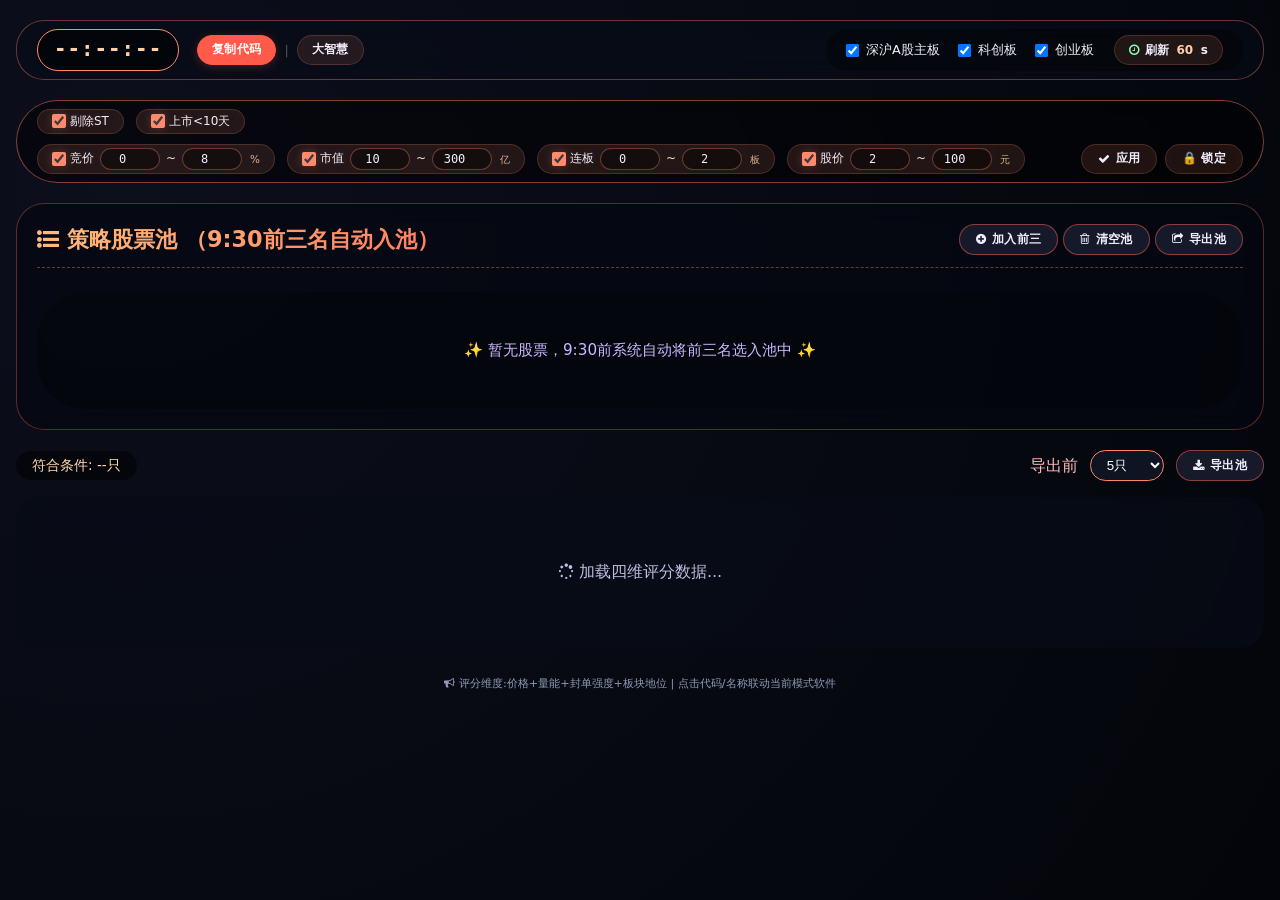
<file: 集合竞价V3.1.html>
<!DOCTYPE html>
<html lang="zh-CN">
<head><script>(function(){try{var t="__ls_pf__";localStorage.setItem(t,t);localStorage.removeItem(t);}catch(e){var s={};window.localStorage={getItem:function(k){return s.hasOwnProperty(k)?s[k]:null;},setItem:function(k,v){s[k]=String(v);},removeItem:function(k){delete s[k];},clear:function(){s={};},key:function(i){return Object.keys(s)[i]||null;}};}})();</script>
    <meta charset="UTF-8">
    <meta name="viewport" content="width=device-width, initial-scale=1.0, user-scalable=yes">
    <title>集合竞价 · AI四维评分选股 </title>
    <style>
        * { margin: 0; padding: 0; box-sizing: border-box; }
        body { font-family: 'Inter', system-ui, -apple-system, sans-serif; background: radial-gradient(circle at 10% 20%, #0c0f1c, #03050a); color: #edf2ff; padding: 20px 16px; line-height: 1.4; min-height: 100vh; }
        .container { max-width: 1600px; margin: 0 auto; }
        .top-dashboard { background: rgba(8,12,24,0.6); backdrop-filter: blur(12px); border-radius: 28px; padding: 8px 20px; margin-bottom: 20px; border: 1px solid rgba(255,120,100,0.4); display: flex; flex-wrap: wrap; align-items: center; justify-content: space-between; gap: 15px; }
        .left-clock-area { display: flex; align-items: center; gap: 18px; flex-wrap: wrap; }
        .right-market-area { display: flex; align-items: center; gap: 20px; background: rgba(0,0,0,0.35); border-radius: 60px; padding: 6px 20px; flex-wrap: wrap; justify-content: flex-end; }
        .market-check-group-compact { display: flex; flex-wrap: wrap; gap: 18px; }
        .market-check-group-compact label { display: inline-flex; align-items: center; gap: 7px; cursor: pointer; font-size: 0.8rem; color: #f0eefc; }
        .live-time { background: rgba(0,0,0,0.5); backdrop-filter: blur(8px); border-radius: 60px; padding: 5px 16px; border: 1px solid #ff8a6e; font-family: 'JetBrains Mono', monospace; font-weight: 700; }
        .time-digital { font-size: 1.3rem; font-weight: 800; color: #ffcfaa; letter-spacing: 1px; }
        .top-actions-group { display: flex; align-items: center; gap: 6px; flex-wrap: wrap; }
        .top-actions-group .mode-btn { background: rgba(255,138,110,0.12); border: 1px solid rgba(255,138,110,0.20); backdrop-filter: blur(4px); padding: 3px 14px; border-radius: 40px; font-weight: 600; font-size: 0.75rem; cursor: pointer; transition: all 0.2s ease; color: #f0eefc; display: inline-flex; align-items: center; gap: 6px; letter-spacing: 0.3px; white-space: nowrap; font-family: 'Inter', system-ui, sans-serif; height: 30px; }
        .top-actions-group .mode-btn:hover { background: rgba(255,138,110,0.25); border-color: rgba(255,138,110,0.50); transform: translateY(-1px); }
        .top-actions-group .mode-btn.active { background: #ff5a4a; border-color: #ff5a4a; color: white; box-shadow: 0 2px 10px rgba(255,80,60,0.25); }
        .top-actions-group .mode-btn.active:hover { background: #ff4a3a; border-color: #ff4a3a; }
        .top-actions-group .mode-btn:disabled { opacity: 0.4; cursor: not-allowed; transform: none !important; box-shadow: none !important; }
        .top-actions-group .mode-divider { color: #555; font-weight: 300; font-size: 0.8rem; padding: 0 2px; }
        .auto-refresh-wrapper { margin-left: auto; display: flex; align-items: center; }
        .auto-refresh-btn { background: rgba(255,138,110,0.12); border: 1px solid rgba(255,138,110,0.20); backdrop-filter: blur(4px); padding: 3px 14px; border-radius: 40px; font-weight: 600; font-size: 0.75rem; color: #f0eefc; display: inline-flex; align-items: center; gap: 6px; height: 30px; white-space: nowrap; cursor: default; font-family: 'Inter', system-ui, sans-serif; }
        .auto-refresh-btn .countdown-num { color: #ffcfaa; font-weight: 800; min-width: 20px; display: inline-block; text-align: center; }
        .auto-refresh-btn i { color: #8effb0; }
        .filter-custom { background: rgba(0,0,0,0.45); backdrop-filter: blur(10px); border: 1px solid rgba(255,120,100,0.5); border-radius: 60px; padding: 8px 20px; margin: 16px 0; display: flex; flex-wrap: wrap; align-items: center; gap: 10px 18px; transition: all 0.2s; font-family: 'Inter', system-ui, sans-serif; }
        .filter-group { display: flex; flex-wrap: wrap; gap: 6px 12px; align-items: center; }
        .filter-item { background: rgba(255,138,110,0.12); padding: 3px 14px; border-radius: 40px; display: flex; align-items: center; gap: 6px; font-size: 0.75rem; color: #f5e8e0; border: 1px solid rgba(255,138,110,0.20); transition: 0.15s; }
        .filter-item:hover { border-color: rgba(255,138,110,0.50); background: rgba(255,138,110,0.18); }
        .filter-item input[type="number"] { background: rgba(0,0,0,0.4); border: 1px solid rgba(255,138,110,0.35); border-radius: 30px; padding: 3px 8px; width: 60px; color: #f0eefc; text-align: center; font-size: 0.75rem; transition: 0.15s; font-family: 'JetBrains Mono', monospace; }
        .filter-item input[type="number"]:focus { border-color: #ff8a6e; outline: none; box-shadow: 0 0 0 2px rgba(255,138,110,0.25); }
        .filter-item input[type="number"].small-input { width: 50px; }
        .filter-item label { color: #f0eefc; font-weight: 500; display: flex; align-items: center; gap: 4px; cursor: pointer; text-shadow: 0 0 8px rgba(255,138,110,0.15); }
        .filter-item .filter-hint { color: #ffcfaa; font-size: 0.65rem; margin-left: 2px; opacity: 0.85; }
        .filter-item input[type="checkbox"] { accent-color: #ff8a6e; width: 14px; height: 14px; cursor: pointer; filter: drop-shadow(0 0 4px rgba(255,138,110,0.25)); }
        .filter-actions { display: flex; flex-wrap: wrap; align-items: center; gap: 8px; margin-left: auto; }
        .filter-actions .tdx-export-btn { padding: 4px 16px; font-size: 0.75rem; background: rgba(255,138,110,0.12); border: 1px solid rgba(255,138,110,0.20); border-radius: 40px; backdrop-filter: blur(4px); font-weight: 600; color: #f0eefc; transition: all 0.2s ease; cursor: pointer; display: inline-flex; align-items: center; gap: 6px; white-space: nowrap; height: 30px; }
        .filter-actions .tdx-export-btn:hover { background: rgba(255,138,110,0.25); border-color: rgba(255,138,110,0.50); transform: translateY(-1px); }
        .lock-indicator { display: none; }
        .tdx-export-btn, .pool-btn, .market-actions button, .del-btn { background: rgba(30,35,55,0.7); border: 1px solid rgba(255,100,80,0.5); backdrop-filter: blur(4px); padding: 6px 16px; border-radius: 32px; font-weight: 600; font-size: 0.75rem; cursor: pointer; transition: all 0.2s ease; color: #f0eefc; display: inline-flex; align-items: center; gap: 6px; letter-spacing: 0.3px; white-space: nowrap; }
        .tdx-export-btn:hover, .pool-btn:hover, .market-actions button:hover, .del-btn:hover { background: #ff5a4a; border-color: white; color: white; transform: translateY(-2px); box-shadow: 0 6px 14px rgba(255,80,60,0.3); }
        .del-btn { background: rgba(200,60,50,0.5); border-color: #ff7a5a; padding: 4px 12px; font-size: 0.7rem; }
        .stock-pool-panel { background: rgba(5,8,18,0.7); backdrop-filter: blur(12px); border-radius: 28px; padding: 20px 20px; margin: 20px 0; border: 1px solid rgba(255,110,80,0.35); }
        .pool-header { display: flex; align-items: center; justify-content: space-between; flex-wrap: wrap; gap: 12px; margin-bottom: 24px; border-bottom: 1px dashed rgba(255,140,100,0.4); padding-bottom: 12px; }
        .pool-title { font-size: 1.4rem; font-weight: 800; background: linear-gradient(135deg, #FFBC7A, #FF7E5E); -webkit-background-clip: text; background-clip: text; color: transparent; display: flex; align-items: center; gap: 8px; }
        .pool-table-container { overflow-x: auto; border-radius: 20px; }
        .pool-stock-table { width: 100%; border-collapse: collapse; font-size: 0.99rem; min-width: 1100px; }
        .pool-stock-table th { background: rgba(255,80,60,0.25); padding: 12px 10px; text-align: center; color: #ffd7c0; font-weight: 700; font-size: 1rem; backdrop-filter: blur(2px); }
        .pool-stock-table td { padding: 12px 10px; text-align: center; vertical-align: middle; border-bottom: 1px solid rgba(255,120,90,0.25); font-weight: 500; font-size: 0.99rem; }
        .pool-stock-table tr:hover { background: rgba(255,100,80,0.1); }
        .pool-code-cell, .pool-name-cell { cursor: pointer; font-weight: 700; }
        .pool-code-cell { color: #FFD966 !important; font-family: monospace; }
        .pool-name-cell { color: #FFE0B5 !important; }
        .pool-code-cell:hover, .pool-name-cell:hover { color: #ffaa66 !important; text-decoration: underline; }
        .gain-value-positive { color: #ff3b2f !important; font-weight: 700; }
        .gain-value-negative { color: #4ade80 !important; font-weight: 700; }
        .gain-value-zero { color: #e2e8ff !important; }
        .empty-pool { text-align: center; padding: 48px 24px; background: rgba(0,0,0,0.25); border-radius: 48px; font-size: 0.95rem; color: #cab8ff; }
        .rank-number { font-weight: 800; background: rgba(255,100,80,0.3); display: inline-block; width: 28px; border-radius: 30px; line-height: 1.4; color: #ffbc8c; }
        .stock-table-container { background: rgba(8,12,24,0.7); backdrop-filter: blur(8px); border-radius: 24px; padding: 16px 12px; overflow-x: auto; margin: 16px 0; }
        .stock-table { width: 100%; border-collapse: collapse; font-size: 0.96rem; min-width: 1200px; }
        .stock-table th { background: rgba(255,80,60,0.2); padding: 12px 5px; text-align: center; color: #ffc7b5; font-weight: 700; font-size: 1rem; }
        .stock-table td { padding: 10px 5px; text-align: center; border-bottom: 1px solid rgba(255,120,90,0.2); font-weight: 500; }
        .stock-table td.industry-col, .stock-table th.industry-header { text-align: left !important; max-width: 130px; width: 9%; white-space: nowrap; overflow: hidden; text-overflow: ellipsis; font-size: 0.9rem; letter-spacing: 0.3px; }
        .stock-table th:not(.industry-header), .stock-table td:not(.industry-col) { white-space: nowrap; }
        .stock-table td.code-click, .stock-table th:nth-child(2) { min-width: 85px; }
        .stock-change-positive { color: #ff3b2f !important; font-weight: 700; }
        .stock-change-negative { color: #4ade80 !important; font-weight: 700; }
        .stock-change-zero { color: #e2e8ff !important; font-weight: 600; }
        .code-click { cursor: pointer; color: #FFD966 !important; font-weight: 700; }
        .flex-between { display: flex; justify-content: space-between; align-items: center; flex-wrap: wrap; gap: 12px; margin: 12px 0; }
        .stats-badge { background: rgba(0,0,0,0.5); border-radius: 60px; padding: 5px 16px; font-size: 0.85rem; font-weight: 500; color: #FFD7B0; }
        .export-group select { background: #0f1422; border: 1px solid #ff8364; border-radius: 40px; padding: 6px 12px; color: white; }
        .toast-msg { position: fixed; bottom: 30px; left: 50%; transform: translateX(-50%); background: #ff4d3a; color: white; padding: 10px 26px; border-radius: 60px; font-size: 0.85rem; z-index: 1200; animation: fadeInOut 2s forwards; font-weight: 500; backdrop-filter: blur(8px); box-shadow: 0 6px 16px rgba(0,0,0,0.3); }
        @keyframes fadeInOut { 0% { opacity: 0; transform: translateX(-50%) translateY(10px);} 15% { opacity: 1; transform: translateX(-50%) translateY(0);} 85% { opacity: 1; transform: translateX(-50%) translateY(0);} 100% { opacity: 0; visibility: hidden; transform: translateX(-50%) translateY(10px);} }
        .footnote { text-align: center; font-size: 0.7rem; color: #8f9bb5; margin: 28px 0 12px; }
        @media (max-width:680px) { .pool-stock-table th, .pool-stock-table td { padding: 8px 4px; font-size: 0.8rem; } .stock-table td.industry-col, .stock-table th.industry-header { max-width: 90px; font-size: 0.8rem; } .filter-custom { flex-direction: column; align-items: stretch; border-radius: 32px; padding: 12px 16px; gap: 10px; } .filter-actions { margin-left: 0; justify-content: flex-start; } .top-dashboard { flex-direction: column; align-items: stretch; } .left-clock-area { flex-wrap: wrap; } .top-actions-group { flex-wrap: wrap; gap: 4px; } .top-actions-group .mode-btn { font-size: 0.7rem; padding: 2px 10px; height: 26px; } .auto-refresh-wrapper { margin-left: 0; width: 100%; } .auto-refresh-btn { width: 100%; justify-content: center; } .filter-item input[type="number"] { width: 50px; } }
        ::-webkit-scrollbar { width: 6px; height: 6px; } ::-webkit-scrollbar-track { background: #1a1f2e; border-radius: 8px; } ::-webkit-scrollbar-thumb { background: #ff7e5e; border-radius: 8px; }
        .loading-placeholder { text-align: center; padding: 48px 24px; color: #c0bde0; }
        .empty-state { text-align: center; padding: 48px 24px; color: #c0bde0; }
    .web-kline-btn{cursor:pointer;margin-left:4px;font-size:12px;opacity:0.75;}.web-kline-btn:hover{opacity:1;}

/* ===== 手机端适配（自动注入 · 不影响桌面端） ===== */
@media (max-width: 768px){
  html{-webkit-text-size-adjust:100%;text-size-adjust:100%;}
  body{padding:0!important;overflow-x:hidden!important;}
  .container{max-width:100%!important;padding:0 6px!important;}
  button{cursor:pointer!important;touch-action:manipulation!important;}
  select,input,textarea{font-size:14px!important;}
  div:has(> table),.modal-body:has(table){overflow-x:auto!important;-webkit-overflow-scrolling:touch!important;}
  .tdx-export-btn,.pool-btn{padding:10px 12px!important;min-height:40px!important;font-size:13px!important;border-radius:8px!important;}
}

@media (max-width: 768px){
  .top-dashboard{flex-direction:column!important;align-items:stretch!important;gap:10px!important;padding:12px!important;border-radius:16px!important;margin-bottom:10px!important;}
  .left-clock-area{justify-content:space-between!important;width:100%!important;gap:10px!important;}
  .right-market-area{width:100%!important;justify-content:space-between!important;gap:10px!important;padding:10px 12px!important;border-radius:14px!important;flex-wrap:wrap!important;}
  .market-check-group-compact{gap:10px!important;}
  .market-check-group-compact label{font-size:12px!important;}
  .mode-btn,.auto-refresh-btn{min-height:34px!important;font-size:12px!important;padding:8px 14px!important;}
  .filter-custom{padding:10px!important;gap:8px!important;border-radius:12px!important;}
  .filter-group{width:100%!important;gap:8px!important;padding:8px!important;border-radius:12px!important;}
  .filter-item{padding:5px 8px!important;}
  .filter-item label{font-size:12px!important;}
  .filter-item input[type="number"]{width:48px!important;font-size:13px!important;padding:6px 4px!important;}
  .filter-hint{font-size:11px!important;}
  .filter-actions{width:100%!important;margin-left:0!important;}
  .stock-pool-panel{padding:12px!important;border-radius:16px!important;margin:12px 0!important;}
  .pool-header{gap:8px!important;flex-wrap:wrap!important;}
  .pool-title{font-size:15px!important;}
  .pool-buttons{flex-wrap:wrap!important;gap:6px!important;}
  .stock-table-container{padding:8px!important;border-radius:14px!important;margin:10px 0!important;}
  .pool-table-container{border-radius:12px!important;}
  .stock-table{min-width:900px!important;}
  .pool-stock-table{min-width:820px!important;}
  .stock-table th,.stock-table td,.pool-stock-table th,.pool-stock-table td{font-size:0.8rem!important;padding:8px 5px!important;}
}
</style>
    <link rel="stylesheet" href="https://cdnjs.cloudflare.com/ajax/libs/font-awesome/4.7.0/css/font-awesome.min.css">
</head>
<body>
<div class="container">
    <div class="top-dashboard">
        <div class="left-clock-area">
            <div class="live-time"><div class="time-digital">--:--:--</div></div>
            <div class="top-actions-group">
                <button id="modeTdxBtn" class="mode-btn active">复制代码</button>
                <span class="mode-divider">|</span>
                <button id="modeDzhBtn" class="mode-btn">大智慧</button>
            </div>
        </div>
        <div class="right-market-area">
            <div class="market-check-group-compact">
                <label><input type="checkbox" id="marketMainBoard" checked> 深沪A股主板</label>
                <label><input type="checkbox" id="marketSciTech" checked> 科创板</label>
                <label><input type="checkbox" id="marketGrowth" checked> 创业板</label>
            </div>
            <div class="auto-refresh-wrapper">
                <span class="auto-refresh-btn" id="autoRefreshDisplay">
                    <i class="fa fa-clock-o"></i> 刷新 <span class="countdown-num" id="countdownNumber">60</span>s
                </span>
            </div>
        </div>
    </div>

    <div class="filter-custom" id="filterBox">
        <div class="filter-group">
            <div class="filter-item"><label><input type="checkbox" id="filterST" checked> 剔除ST</label></div>
            <div class="filter-item"><label><input type="checkbox" id="filterNewStock" checked> 上市<10天</label></div>
        </div>
        <div class="filter-group">
            <div class="filter-item"><label><input type="checkbox" id="bidRangeEnable" checked> 竞价</label><input type="number" id="bidMin" value="0" step="0.5"><span>~</span><input type="number" id="bidMax" value="8" step="0.5"><span class="filter-hint">%</span></div>
            <div class="filter-item"><label><input type="checkbox" id="mvRangeEnable" checked> 市值</label><input type="number" id="mvMin" value="10"><span>~</span><input type="number" id="mvMax" value="300"><span class="filter-hint">亿</span></div>
            <div class="filter-item"><label><input type="checkbox" id="boardRangeEnable" checked> 连板</label><input type="number" id="boardMin" value="0"><span>~</span><input type="number" id="boardMax" value="2"><span class="filter-hint">板</span></div>
            <div class="filter-item"><label><input type="checkbox" id="priceRangeEnable" checked> 股价</label><input type="number" id="priceMin" value="2"><span>~</span><input type="number" id="priceMax" value="100"><span class="filter-hint">元</span></div>
        </div>
        <div class="filter-actions">
            <button id="applyFilterBtn" class="tdx-export-btn"><i class="fa fa-check"></i> 应用</button>
            <button id="lockFilterBtn" class="tdx-export-btn">🔒 锁定</button>
            <span class="lock-indicator" id="lockIndicator"></span>
        </div>
    </div>

    <div class="stock-pool-panel">
        <div class="pool-header">
            <div class="pool-title"><i class="fa fa-list-ul"></i> 策略股票池 <span id="autoAddStatusTag">（9:30前三名自动入池）</span></div>
            <div class="pool-buttons">
                <button id="manualAddCurrentBtn" class="pool-btn"><i class="fa fa-plus-circle"></i> 加入前三</button>
                <button id="clearPoolBtn" class="pool-btn"><i class="fa fa-trash-o"></i> 清空池</button>
                <button id="exportPoolBtn" class="pool-btn"><i class="fa fa-share-square-o"></i> 导出池</button>
            </div>
        </div>
        <div id="poolListContainer" class="pool-table-container"><div class="empty-pool">✨ 暂无股票，9:30前系统自动将前三名选入池中 ✨</div></div>
    </div>

    <div class="flex-between">
        <div class="stats-badge" id="stockCountBadge">符合条件: --只</div>
        <div class="export-group">
            <div style="display: flex; align-items: center; gap: 12px;"><span style="color:#ffbcbc;">导出前</span>
                <select id="medalExportCount"><option value="3">3只</option><option value="5" selected>5只</option><option value="8">8只</option><option value="10">10只</option></select>
                <button id="exportMedalBtn" class="tdx-export-btn"><i class="fa fa-download"></i> 导出池</button>
            </div>
        </div>
    </div>
    <div id="allStockTableArea" class="stock-table-container"><div class="loading-placeholder"><i class="fa fa-spinner fa-pulse"></i> 加载四维评分数据...</div></div>
    <div class="footnote"><i class="fa fa-bullhorn"></i> 评分维度:价格+量能+封单强度+板块地位 | 点击代码/名称联动当前模式软件 </div>
</div>

<script>

(function(){

    var _0xabc = ['length','push','filter','slice','map','forEach','find','some','toFixed','toLocaleTimeString','getElementById','addEventListener','click','innerHTML','value','checked','disabled','classList','add','remove','contains','textContent','style','display','appendChild','removeChild','setTimeout','setInterval','clearInterval','localStorage','getItem','setItem','removeItem','JSON','parse','stringify','Error','fetch','then','catch','log','warn','now','Date','getTime','getFullYear','getMonth','getDate','getHours','getMinutes','getTimezoneOffset','toISOString','replace','slice','substr','split','join','includes','startsWith','endsWith','toUpperCase','toLowerCase','trim','parseInt','parseFloat','isNaN','isFinite','undefined','null','prototype','constructor','toString','valueOf','apply','call','bind','eval','window','document','location','href','open','close','alert','confirm','prompt','encodeURI','decodeURI','encodeURIComponent','decodeURIComponent','escape','unescape','Math','floor','ceil','round','random','abs','max','min','pow','sqrt','log','exp','sin','cos','tan'];
    

    var _state = {
        _cached: [],
        _raw: [],
        _boardMap: new Map(),
        _ready: false,
        _mode: 'tdx',
        _pool: [],
        _lockTime: null,
        _locked: false,
        _filter: { st: true, new: true, bid: true, bidMin: 0, bidMax: 8, mv: true, mvMin: 10, mvMax: 300, board: true, boardMin: 0, boardMax: 2, price: true, priceMin: 2, priceMax: 100, vol: true },
        _countdown: 60,
        _timer: null,
        _cdTimer: null,
        _lockDur: 36000000
    };

    function _e(t) { return encodeURIComponent(t); }
    function _d(t) { return decodeURIComponent(t); }
    function _j(t) { return JSON.stringify(t); }
    function _p(t) { return JSON.parse(t); }
    function _s(k, v) { try { localStorage.setItem(k, _j(v)); } catch(e){} }
    function _g(k) { try { var r = localStorage.getItem(k); return r ? _p(r) : null; } catch(e){ return null; } }
    function _r(k) { try { localStorage.removeItem(k); } catch(e){} }
    function _tn() { var n = new Date(); return new Date(n.getTime() + 8*3600000 + n.getTimezoneOffset()*60000); }
    function _ts() { var n = _tn(); return n.getFullYear()+String(n.getMonth()+1).padStart(2,'0')+String(n.getDate()).padStart(2,'0'); }
    function _tl() { var n = _tn(); return n.toLocaleTimeString('zh-CN', { hour12: false }); }
    function _log(m) { console.log('[加密版]', m); }
    function _err(m) { console.error('[加密版]', m); }

    function _fetchBoard() {
        var url = 'https://push2ex.eastmoney.com/getTopicZTPool?ut=7eea3edcaed734bea9cbfc24409ed989&dpt=wz.ztzt&Pageindex=0&Pagesize=500&sort=fbt%3Aasc&date='+_ts()+'&_='+Date.now();
        return fetch(url).then(function(r){ return r.json(); }).then(function(j){
            var m = new Map();
            if (j.data && j.data.pool && j.data.pool.length) {
                for (var i=0; i<j.data.pool.length; i++) {
                    var item = j.data.pool[i];
                    var code = item.c;
                    var lbc = parseInt(item.lbc) || 0;
                    if (code) m.set(code, lbc);
                }
                _showMsg('📊 连板数据:'+m.size+'只');
            }
            return m;
        }).catch(function(e){
            _err('连板获取失败');
            var mm = new Map();
            mm.set('600000',1); mm.set('600036',2); mm.set('000858',3);
            return mm;
        });
    }

    // 构建市场筛选
    function _buildFs() {
        var parts = [];
        if (document.getElementById('marketMainBoard')?.checked) { parts.push('m:1+t:2'); parts.push('m:0+t:6'); }
        if (document.getElementById('marketSciTech')?.checked) parts.push('m:1+t:23');
        if (document.getElementById('marketGrowth')?.checked) parts.push('m:0+t:80');
        return parts.length ? parts.join(',') : 'm:1+t:2,m:0+t:6,m:1+t:23,m:0+t:80';
    }

    function _getUrl() { return 'https://push2dycalc.eastmoney.com/api/qt/clist/get?fs='+_buildFs()+'&fltt=2&invt=2&fields=f2,f3,f4,f5,f6,f8,f10,f12,f14,f17,f18,f20,f21,f26,f615,f630,f100,f102,f103&fid=f3&po=1&pn=1&pz=500&np=1&ut=c92c50e6b0fab2c17cd5e276e9a79c42'; }

    function _isST(n) { return n.includes('ST') || n.includes('*ST'); }
    function _isSus(s) { return (s.f4||0)<=0 || (s.f5||0)===0; }
    function _getDays(str) { if(!str) return null; var s=str.toString(); if(s.length===8){ var y=parseInt(s.substr(0,4)), m=parseInt(s.substr(4,2))-1, d=parseInt(s.substr(6,2)); return (new Date() - new Date(y,m,d))/86400000; } return null; }

    // 板块排名
    function _buildSector(stocks) {
        var map = new Map();
        for (var i=0; i<stocks.length; i++) {
            var s = stocks[i];
            var ind = s.industry || '';
            if (ind) {
                if (!map.has(ind)) map.set(ind, []);
                map.get(ind).push({ code: s.code, bid: s.bidChange });
            }
        }
        var result = new Map();
        for (var [ind, list] of map.entries()) {
            list.sort(function(a,b){ return b.bid - a.bid; });
            var rmap = new Map();
            for (var j=0; j<list.length; j++) rmap.set(list[j].code, j+1);
            result.set(ind, { rank: rmap, total: list.length });
        }
        return result;
    }

    function _computeScore(stk, sectorMap) {
        var bid = stk.bidChange;
        var raw = stk.rawStock;
        var bv = parseFloat(raw.f5||0), mv = parseFloat(raw.f10||0), price = stk.price;
        var volRatio = (mv>0 && price>0 && bv>0) ? (bv*price)/(mv*100) : 0;
        var volScore = volRatio>=1.5 ? 30 : (volRatio>=1 ? 25 : (volRatio>=0.5 ? 20 : (volRatio>=0.3 ? 10 : 0)));
        var yc = raw.f4||0;
        var priceScore = 5;
        if (yc>0 && price/yc>=0.995 && bid>=9.5) priceScore = 30;
        else if (bid>=9.9) priceScore = 30;
        else if (bid>=7) priceScore = 25;
        else if (bid>=5) priceScore = 20;
        else if (bid>=3) priceScore = 10;
        else if (bid<0) priceScore = 0;
        var limitPct = (stk.code.startsWith('688')||stk.code.startsWith('30')) ? 0.2 : 0.1;
        var limitPrice = yc * (1 + limitPct);
        var dist = Math.max(0, (limitPrice - price) / limitPrice);
        var stab = 10 * (1 - Math.min(1, dist));
        var mom = Math.min(10, (volRatio/1.5)*10);
        var strength = Math.min(20, Math.max(10, stab + mom));
        var ind = stk.industry || '';
        var sectorScore = 5;
        if (ind && sectorMap.has(ind)) {
            var info = sectorMap.get(ind);
            var rank = info.rank.get(stk.code) || 999;
            var total = info.total;
            var mv2 = stk.circulationMV || 0;
            var isTop = rank <= Math.max(1, Math.floor(total*0.15));
            var isFront = rank <= Math.max(3, Math.floor(total*0.3));
            if (isTop && mv2<80) sectorScore = 20;
            else if (isTop) sectorScore = 18;
            else if (isFront && mv2<120) sectorScore = 15;
            else if (isFront) sectorScore = 12;
            else if (rank <= Math.min(8, total*0.5)) sectorScore = 8;
        }
        var totalRaw = priceScore + volScore + strength + sectorScore;
        if (bid<0 || volRatio<0.3) totalRaw = Math.min(totalRaw, 45);
        totalRaw = Math.min(100, Math.max(0, totalRaw));
        return { total: Math.round(totalRaw) };
    }

    function _checkVol(stk) {
        var raw = stk.rawStock;
        var vol = parseFloat(raw.f5||0);
        var avg = parseFloat(raw.f20||1);
        if (avg<=0) return true;
        var ratio = (vol*240)/avg;
        return ratio < stk.bidChange;
    }

    function _processStocks(rawArr, boardMap) {
        var base = [];
        for (var i=0; i<rawArr.length; i++) {
            var stk = rawArr[i];
            var bid = (stk.f615!=null && !isNaN(stk.f615)) ? parseFloat(stk.f615) : parseFloat(stk.f3||0);
            var real = parseFloat(stk.f3||0);
            var mv = parseFloat(stk.f21||0)/100000000;
            var price = parseFloat(stk.f2||0);
            var board = boardMap.get(stk.f12) || 0;
            var industry = stk.f100 || '-';
            var o = parseFloat(stk.f17||0), c = parseFloat(stk.f2||0);
            var entity = o===0 ? 0 : ((c-o)/o)*100;
            base.push({ code: stk.f12, name: stk.f14, bidChange: bid, realChange: real, entityChange: entity, circulationMV: mv, price: price, boardCount: board, industry: industry, rawStock: stk });
        }
        var sectorMap = _buildSector(base);
        var enriched = [];
        for (var j=0; j<base.length; j++) {
            var item = base[j];
            var score = _computeScore(item, sectorMap);
            item.probability = score.total;
            enriched.push(item);
        }
        enriched.sort(function(a,b){ return b.probability - a.probability; });
        return enriched;
    }

    function _applyFilters(list, settings) {
        return list.filter(function(item){
            var raw = item.rawStock;
            if (settings.st && (_isST(item.name) || _isSus(raw))) return false;
            if (settings.new && raw && raw.f26) {
                var days = _getDays(raw.f26);
                if (days!==null && days<10) return false;
            }
            if (settings.bid && (item.bidChange<settings.bidMin || item.bidChange>settings.bidMax)) return false;
            if (settings.mv && (item.circulationMV<settings.mvMin || item.circulationMV>settings.mvMax)) return false;
            if (settings.board) {
                var b = item.boardCount;
                if (settings.boardMin>settings.boardMax) return false;
                if (b<settings.boardMin || b>settings.boardMax) return false;
            }
            if (settings.price && (item.price<settings.priceMin || item.price>settings.priceMax)) return false;
            if (!_checkVol(item)) return false;
            return true;
        });
    }

    window.openWebKline=function(code){if(!code)return;let m=code.startsWith("6")||code.startsWith("9")?"sh":(code.startsWith("4")||code.startsWith("8")?"bj":"sz");window.open("https://quote.eastmoney.com/"+m+code+".html","_blank");};
    window._linkToSoftware = function(code) { if (!code) return; openStockKline(code); };

    window._removePoolItem = function(code) {
        _state._pool = _state._pool.filter(function(i){ return i.code !== code; });
        if (!_state._pool.length) _state._lockTime = null;
        _savePool();
        _renderPool();
        _showMsg('已移除 '+code);
    };

    function _showMsg(t) {
        var d = document.createElement('div');
        d.className = 'toast-msg';
        d.innerHTML = t;
        document.body.appendChild(d);
        setTimeout(function(){ d.remove(); }, 2000);
    }


    function _renderTable() {
        var container = document.getElementById('allStockTableArea');
        if (!_state._ready || !_state._cached.length) {
            container.innerHTML = '<div class="empty-state">暂无符合条件股票</div>';
            document.getElementById('stockCountBadge').innerHTML = '符合条件: 0只';
            return;
        }
        var top10 = _state._cached.slice(0, 10);
        var html = '<table class="stock-table"><thead><tr><th>排名</th><th>代码</th><th>名称</th><th>竞价涨幅</th><th>实时涨幅</th><th>实体涨幅</th><th>现价</th><th>流通市值</th><th>连板数</th><th class="industry-header">行业</th><th>综合评分</th></thead><tbody>';
        for (var i=0; i<top10.length; i++) {
            var it = top10[i];
            var bid = it.bidChange, real = it.realChange, entity = it.entityChange;
            var bidCls = bid>0 ? 'stock-change-positive' : (bid<0 ? 'stock-change-negative' : 'stock-change-zero');
            var realCls = real>0 ? 'stock-change-positive' : (real<0 ? 'stock-change-negative' : 'stock-change-zero');
            var entityCls = entity>0 ? 'stock-change-positive' : (entity<0 ? 'stock-change-negative' : 'stock-change-zero');
            var boardCls = (it.boardCount||0)>0 ? 'stock-change-positive' : 'stock-change-zero';
            html += '<tr><td>'+(i+1)+'</td><td class="code-click" onclick="window._linkToSoftware(\''+it.code+'\')">'+it.code+'<span class="web-kline-btn" onclick="event.stopPropagation();openWebKline(\''+it.code+'\')" title="网页K线">🌐</span></td><td>'+it.name+'</td><td class="'+bidCls+'">'+(bid>0?'+':'')+bid.toFixed(2)+'%</td><td class="'+realCls+'">'+(real>0?'+':'')+real.toFixed(2)+'%</td><td class="'+entityCls+'">'+(entity>0?'+':'')+entity.toFixed(2)+'%</td><td>'+it.price.toFixed(2)+'</td><td>'+(it.circulationMV||0).toFixed(1)+'亿</td><td class="'+boardCls+'">'+(it.boardCount||0)+'板</td><td class="industry-col" title="'+it.industry+'">'+it.industry+'</td><td class="stock-change-positive">'+it.probability+'分</td></tr>';
        }
        container.innerHTML = html + '</tbody></table>';
        document.getElementById('stockCountBadge').innerHTML = '符合条件: '+_state._cached.length+'只';
    }

    function _renderPool() {
        var cont = document.getElementById('poolListContainer');
        if (!_state._pool.length) {
            cont.innerHTML = '<div class="empty-pool">✨ 暂无股票，9:30前系统自动将前三名选入池中 ✨</div>';
            return;
        }
        var html = '<table class="pool-stock-table"><thead><tr><th>排名</th><th>代码</th><th>名称</th><th>入池时间</th><th>竞价涨幅</th><th>实时涨幅</th><th>实体涨幅</th><th>现价</th><th>流通市值</th><th>连板数</th><th>综合评分</th><th>操作</th></thead><tbody>';
        for (var i=0; i<_state._pool.length; i++) {
            var it = _state._pool[i];
            var bid = it.bidChange||0, real = it.realChange||0, entity = it.entityChange||0;
            var bidCls = bid>0 ? 'gain-value-positive' : (bid<0 ? 'gain-value-negative' : 'gain-value-zero');
            var realCls = real>0 ? 'gain-value-positive' : (real<0 ? 'gain-value-negative' : 'gain-value-zero');
            var entityCls = entity>0 ? 'gain-value-positive' : (entity<0 ? 'gain-value-negative' : 'gain-value-zero');
            var boardCls = (it.boardCount||0)>0 ? 'gain-value-positive' : 'gain-value-zero';
            html += '<tr><td><span class="rank-number">'+(i+1)+'</span></td><td class="pool-code-cell" onclick="window._linkToSoftware(\''+it.code+'\')">'+it.code+'<span class="web-kline-btn" onclick="event.stopPropagation();openWebKline(\''+it.code+'\')" title="网页K线">🌐</span></td><td class="pool-name-cell" onclick="window._linkToSoftware(\''+it.code+'\')">'+it.name+'</td><td>'+it.addTime+'</td><td class="'+bidCls+'">'+(bid>0?'+':'')+bid.toFixed(2)+'%</td><td class="'+realCls+'">'+(real>0?'+':'')+real.toFixed(2)+'%</td><td class="'+entityCls+'">'+(entity>0?'+':'')+entity.toFixed(2)+'%</td><td>'+(it.price||0).toFixed(2)+'</td><td>'+(it.circulationMV||0).toFixed(1)+'亿</td><td class="'+boardCls+'">'+(it.boardCount||0)+'板</td><td class="stock-change-positive">'+(it.probability||'--')+'分</td><td><button class="del-btn" onclick="window._removePoolItem(\''+it.code+'\')"><i class="fa fa-trash-o"></i> 删除</button></td></tr>';
        }
        cont.innerHTML = html + '</tbody></table>';
    }

    function _syncPool() {
        if (!_state._cached.length) return;
        for (var i=0; i<_state._pool.length; i++) {
            var fresh = _state._cached.find(function(s){ return s.code === _state._pool[i].code; });
            if (fresh) {
                _state._pool[i].realChange = fresh.realChange;
                _state._pool[i].entityChange = fresh.entityChange;
                _state._pool[i].bidChange = fresh.bidChange;
                _state._pool[i].probability = fresh.probability;
                _state._pool[i].boardCount = fresh.boardCount;
                _state._pool[i].price = fresh.price;
                _state._pool[i].circulationMV = fresh.circulationMV;
            }
        }
        _savePool();
        _renderPool();
    }

    function _addToPool(stocks) {
        for (var i=0; i<stocks.length; i++) {
            var s = stocks[i];
            if (!_state._pool.some(function(x){ return x.code === s.code; })) {
                _state._pool.push({ code: s.code, name: s.name, bidChange: s.bidChange, realChange: s.realChange, entityChange: s.entityChange||0, probability: s.probability, boardCount: s.boardCount, price: s.price, circulationMV: s.circulationMV, industry: s.industry, addTime: _tl() });
            }
        }
        _savePool();
        _renderPool();
    }

    function _savePool() { _s('auction_pool_v3_enc', { stocks: _state._pool, lockTime: _state._lockTime }); }
    function _loadPool() {
        try {
            var r = _g('auction_pool_v3_enc');
            if (r) {
                if (r.lockTime && Date.now() - r.lockTime > _state._lockDur) return;
                _state._pool = r.stocks || [];
                _state._lockTime = r.lockTime || null;
            }
        } catch(e){}
    }

    function _autoAddTask() {
        var now = new Date(), h = now.getHours(), m = now.getMinutes();
        if (_state._lockTime && _state._pool.length && Date.now() - _state._lockTime <= _state._lockDur) return;
        if ((h<9 || (h===9 && m<30)) && _state._cached.length && !_state._pool.length) {
            _addToPool(_state._cached.slice(0,3));
            _state._lockTime = Date.now();
            _savePool();
            _showMsg('9:30前自动入池前三名');
        }
    }

    // 实时刷新
    function _updateReal() {
        if (!_state._ready) { _fetchData(); return; }
        fetch(_getUrl()).then(function(r){ return r.json(); }).then(function(j){
            if (j.data && j.data.diff) {
                for (var i=0; i<j.data.diff.length; i++) {
                    var s = j.data.diff[i];
                    var cached = _state._cached.find(function(x){ return x.code === s.f12; });
                    if (cached) {
                        cached.realChange = parseFloat(s.f3||0);
                        var o2 = parseFloat(s.f17||0), c2 = parseFloat(s.f2||0);
                        cached.entityChange = o2===0 ? 0 : ((c2-o2)/o2)*100;
                        cached.bidChange = (s.f615!=null && !isNaN(s.f615)) ? parseFloat(s.f615) : parseFloat(s.f3||0);
                        cached.price = parseFloat(s.f2||0);
                        if (cached.rawStock) {
                            cached.rawStock.f3 = s.f3; cached.rawStock.f17 = s.f17; cached.rawStock.f615 = s.f615; cached.rawStock.f2 = s.f2; cached.rawStock.f5 = s.f5; cached.rawStock.f20 = s.f20;
                        }
                    }
                }
                var processed = _processStocks(_state._raw, _state._boardMap);
                _state._cached = _applyFilters(processed, _state._filter);
                _syncPool();
                _renderTable();
            }
        }).catch(function(e){ _err('刷新失败'); });
    }

    function _exportTopN(cnt) {
        var top = _state._cached.slice(0, cnt);
        if (!top.length) { _showMsg('无数据'); return; }
        _performExport(top, '前'+cnt+'只');
    }

    function _exportPool() {
        if (!_state._pool.length) { _showMsg('池为空'); return; }
        _performExport(_state._pool, '股票池');
    }

    function _performExport(stocks, label) {
        if (_state._mode === 'dzh') {
            var lines = [];
            for (var i=0; i<stocks.length; i++) {
                var code = stocks[i].code;
                if (code && /^\d{6}$/.test(code)) {
                    var prefix = code.startsWith('4')||code.startsWith('8')||code.startsWith('92') ? 'BJ' : (code.startsWith('6') ? 'SH' : 'SZ');
                    lines.push(prefix+code);
                }
            }
            if (!lines.length) { _showMsg('无有效代码'); return; }
            var content = lines.join('\n');
            var blob = new Blob([content], { type: 'text/plain' });
            var url = URL.createObjectURL(blob);
            var a = document.createElement('a');
            var date = new Date().toISOString().slice(0,10).replace(/-/g,'');
            a.download = '竞价选股_大智慧_'+date+'.txt';
            a.href = url;
            document.body.appendChild(a);
            a.click();
            document.body.removeChild(a);
            URL.revokeObjectURL(url);
            _showMsg('✅ 导出 '+lines.length+' 只至大智慧 ('+label+')');
        } else {
            var str = '';
            for (var j=0; j<stocks.length; j++) {
                var s = stocks[j];
                var code2 = s.code;
                if (code2 && /^\d{6}$/.test(code2)) {
                    var m2 = code2.startsWith('6') ? '1' : '0';
                    str += m2+'#'+code2+'|';
                }
            }
            if (!str) { _showMsg('无有效代码'); return; }
            window.copyText(str.slice(0,-1).split('|').map(function(x){ var p=x.split('#'); return p[1]||p[0]; }).join('\n'), '✅ 已复制 '+stocks.length+' 只代码 ('+label+')');
            _showMsg('✅ 已复制 '+stocks.length+' 只代码 ('+label+')');
        }
    }

    function _fetchData() {
        var container = document.getElementById('allStockTableArea');
        container.innerHTML = '<div class="loading-placeholder"><i class="fa fa-spinner fa-pulse"></i> 获取数据...</div>';
        _fetchBoard().then(function(boardMap){
            _state._boardMap = boardMap;
            container.innerHTML = '<div class="loading-placeholder"><i class="fa fa-spinner fa-pulse"></i> 加载行情...</div>';
            return fetch(_getUrl());
        }).then(function(resp){ return resp.json(); }).then(function(json){
            if (json.rc !== 0 || !json.data || !json.data.diff) throw new Error('数据异常');
            _state._raw = json.data.diff;
            var processed = _processStocks(_state._raw, _state._boardMap);
            _state._cached = _applyFilters(processed, _state._filter);
            _state._ready = true;
            _renderTable();
            _syncPool();
            _renderPool();
            _showMsg('✅ 数据加载成功 | 筛选后 '+_state._cached.length+' 只');
        }).catch(function(e){
            _err('加载失败:', e);
            container.innerHTML = '<div class="empty-state">❌ 数据加载失败，请刷新</div>';
            _showMsg('❌ 数据加载失败');
        });
    }

    // ==================== 初始化UI ====================
    function _initUI() {
        // 加载模式与池
        var modeData = _g('auction_mode_v3_enc');
        if (modeData && modeData.mode) _state._mode = modeData.mode;
        _loadPool();

        // 锁定状态
        var lockData = _g('auction_lock_v3_enc');
        if (lockData && lockData.locked) {
            _state._locked = true;
            if (lockData.settings) _state._filter = lockData.settings;
            document.getElementById('bidMin').value = _state._filter.bidMin;
            document.getElementById('bidMax').value = _state._filter.bidMax;
            document.getElementById('mvMin').value = _state._filter.mvMin;
            document.getElementById('mvMax').value = _state._filter.mvMax;
            document.getElementById('boardMin').value = _state._filter.boardMin;
            document.getElementById('boardMax').value = _state._filter.boardMax;
            document.getElementById('priceMin').value = _state._filter.priceMin;
            document.getElementById('priceMax').value = _state._filter.priceMax;
            document.getElementById('filterST').checked = _state._filter.st;
            document.getElementById('filterNewStock').checked = _state._filter.new;
            document.getElementById('bidRangeEnable').checked = _state._filter.bid;
            document.getElementById('mvRangeEnable').checked = _state._filter.mv;
            document.getElementById('boardRangeEnable').checked = _state._filter.board;
            document.getElementById('priceRangeEnable').checked = _state._filter.price;
            _toggleLockUI();
        }

        // 模式切换
        document.getElementById('modeTdxBtn').onclick = function(){
            if (_state._locked) { _showMsg('已锁定，请解锁'); return; }
            if (_state._mode === 'tdx') return;
            _state._mode = 'tdx';
            _updateModeUI();
            _showMsg('🔀 切换至复制代码');
        };
        document.getElementById('modeDzhBtn').onclick = function(){
            if (_state._locked) { _showMsg('已锁定，请解锁'); return; }
            if (_state._mode === 'dzh') return;
            _state._mode = 'dzh';
            _updateModeUI();
            _showMsg('🔀 切换至大智慧');
        };
        _updateModeUI();

        // 应用筛选
        document.getElementById('applyFilterBtn').onclick = function(){
            if (_state._locked) { _showMsg('已锁定，请解锁'); return; }
            var newSet = {
                st: document.getElementById('filterST').checked,
                new: document.getElementById('filterNewStock').checked,
                bid: document.getElementById('bidRangeEnable').checked,
                bidMin: parseFloat(document.getElementById('bidMin').value),
                bidMax: parseFloat(document.getElementById('bidMax').value),
                mv: document.getElementById('mvRangeEnable').checked,
                mvMin: parseFloat(document.getElementById('mvMin').value),
                mvMax: parseFloat(document.getElementById('mvMax').value),
                board: document.getElementById('boardRangeEnable').checked,
                boardMin: parseInt(document.getElementById('boardMin').value),
                boardMax: parseInt(document.getElementById('boardMax').value),
                price: document.getElementById('priceRangeEnable').checked,
                priceMin: parseFloat(document.getElementById('priceMin').value),
                priceMax: parseFloat(document.getElementById('priceMax').value),
                vol: true
            };
            _state._filter = newSet;
            if (_state._ready && _state._raw.length) {
                var processed = _processStocks(_state._raw, _state._boardMap);
                _state._cached = _applyFilters(processed, _state._filter);
                _renderTable();
                _syncPool();
            } else { _fetchData(); }
            _showMsg('筛选已应用');
        };

        // 锁定
        document.getElementById('lockFilterBtn').onclick = function(){
            _state._locked = !_state._locked;
            _s('auction_lock_v3_enc', { locked: _state._locked, settings: _state._filter });
            _toggleLockUI();
            _showMsg(_state._locked ? '已锁定' : '已解锁');
        };

        // 导出
        document.getElementById('exportMedalBtn').onclick = function(){
            var cnt = parseInt(document.getElementById('medalExportCount').value);
            _exportTopN(cnt);
        };
        document.getElementById('exportPoolBtn').onclick = _exportPool;
        document.getElementById('manualAddCurrentBtn').onclick = function(){
            if (_state._cached.length) _addToPool(_state._cached.slice(0,3));
            else _showMsg('无数据');
        };
        document.getElementById('clearPoolBtn').onclick = function(){
            _state._pool = [];
            _state._lockTime = null;
            _savePool();
            _renderPool();
            _showMsg('已清空');
        };

        // 市场切换
        ['marketMainBoard','marketSciTech','marketGrowth'].forEach(function(id){
            document.getElementById(id).addEventListener('change', function(){ _state._ready = false; _fetchData(); });
        });

        // 时钟
        setInterval(function(){
            var el = document.querySelector('.time-digital');
            if (el) el.textContent = _tl();
        }, 1000);

        // 自动入池
        setInterval(_autoAddTask, 20000);

        // 倒计时
        function _startCountdown() {
            if (_state._cdTimer) clearInterval(_state._cdTimer);
            _state._countdown = 60;
            _updateCD();
            _state._cdTimer = setInterval(function(){
                _state._countdown -= 1;
                if (_state._countdown <= 0) { _state._countdown = 60; _updateReal(); }
                _updateCD();
            }, 1000);
        }
        function _updateCD() {
            var el = document.getElementById('countdownNumber');
            if (el) el.textContent = _state._countdown;
        }
        _fetchData().then(function(){ _startCountdown(); });
    }

    function _toggleLockUI() {
        var btns = document.querySelectorAll('.top-actions-group .mode-btn');
        for (var i=0; i<btns.length; i++) btns[i].disabled = _state._locked;
        var inputs = document.querySelectorAll('#filterBox input, #filterBox select');
        for (var j=0; j<inputs.length; j++) {
            if (inputs[j].id !== 'lockFilterBtn' && inputs[j].id !== 'applyFilterBtn') {
                inputs[j].disabled = _state._locked;
            }
        }
        var lockBtn = document.getElementById('lockFilterBtn');
        if (lockBtn) lockBtn.innerHTML = _state._locked ? '🔓 解锁' : '🔒 锁定';
        var applyBtn = document.getElementById('applyFilterBtn');
        if (applyBtn) applyBtn.disabled = _state._locked;
        if (!_state._locked && _state._ready && _state._raw.length) {
            var processed = _processStocks(_state._raw, _state._boardMap);
            _state._cached = _applyFilters(processed, _state._filter);
            _renderTable();
            _syncPool();
        }
    }

    function _updateModeUI() {
        var tdx = document.getElementById('modeTdxBtn');
        var dzh = document.getElementById('modeDzhBtn');
        if (_state._mode === 'tdx') { tdx.classList.add('active'); dzh.classList.remove('active'); }
        else { dzh.classList.add('active'); tdx.classList.remove('active'); }
        var fn = document.querySelector('.footnote');
        if (fn) fn.innerHTML = '<i class="fa fa-bullhorn"></i> 评分维度:价格+量能+封单强度+板块地位 | 点击代码/名称唤起通达信/同花顺 · 🌐网页K线;
        _s('auction_mode_v3_enc', { mode: _state._mode });
    }

    window.addEventListener('DOMContentLoaded', _initUI);
})();

// ===== 手机版适配补丁：剪贴板助手（替换通达信导出） =====
(function(){
function copyText(text, msg){
  var showMsg=function(m){
    var d=document.createElement('div');
    d.style.cssText='position:fixed;bottom:44px;left:50%;transform:translateX(-50%);background:#ff3a3a;color:#fff;padding:9px 20px;border-radius:30px;font-size:13px;z-index:99999;max-width:90%;text-align:center;box-shadow:0 4px 14px rgba(0,0,0,0.4);';
    d.textContent=m;
    document.body.appendChild(d);
    setTimeout(function(){ if(d.parentNode) d.parentNode.removeChild(d); },2600);
  };
  var done=function(){ showMsg(msg||'已复制到剪贴板'); };
  var fb=function(t,cb){
    try{
      var ta=document.createElement('textarea');
      ta.value=t; ta.style.cssText='position:fixed;top:0;left:0;opacity:0;';
      document.body.appendChild(ta); ta.focus(); ta.select();
      try{ document.execCommand('copy'); }catch(e){}
      document.body.removeChild(ta);
    }catch(e){}
    cb();
  };
  try{
    if(navigator.clipboard&&navigator.clipboard.writeText){
      navigator.clipboard.writeText(text).then(done).catch(function(){ fb(text,done); });
    } else fb(text,done);
  }catch(e){ fb(text,done); }
}
window.copyText=copyText;
})();

// ===== K线打开：优先唤起手机通达信/同花顺App，失败自动回退网页K线 =====
function _stkPref(){
  try{ var v=localStorage.getItem('stk_kline_pref'); if(v) return v; }catch(e){}
  return 'auto';
}
function openStockKline(code){
  if(!code) return;
  code=String(code).replace(/[^0-9]/g,'').slice(0,6);
  if(!code) return;
  var p=_stkPref();
  if(p==='web'){ _stkWeb(code); return; }
  var list=[];
  if(p==='tdx'||p==='auto') list.push('tdx://'+code);
  if(p==='ths'||p==='auto') list.push('amihexin://?type=stock&code='+code);
  _stkTry(code,list,0);
}
function _stkTry(code,list,i){
  if(i>=list.length){ _stkWeb(code); return; }
  var hit=false;
  var done=function(){ hit=true; };
  document.addEventListener('visibilitychange',done);
  window.addEventListener('pagehide',done);
  window.addEventListener('blur',done);
  try{ window.location.href=list[i]; }catch(e){}
  setTimeout(function(){
    document.removeEventListener('visibilitychange',done);
    window.removeEventListener('pagehide',done);
    window.removeEventListener('blur',done);
    if(hit || (typeof document.hidden==='boolean' && document.hidden)) return;
    _stkTry(code,list,i+1);
  },900);
}
function _stkWeb(code){
  var mk=/^(60|68|90)/.test(code)?'sh':(/^(00|30)/.test(code)?'sz':'bj');
  try{ if(typeof openWebKline==='function'){ openWebKline(code); return; } }catch(e){}
  try{ if(typeof openKline==='function'){ openKline(code); return; } }catch(e){}
  window.open('https://quote.eastmoney.com/'+mk+code+'.html','_blank');
}
function _stkPrefLabel(p){
  return p==='tdx'?'通达信':(p==='ths'?'同花顺':(p==='web'?'网页K线':'自动'));
}
</script>
</body>
</html>
</file>
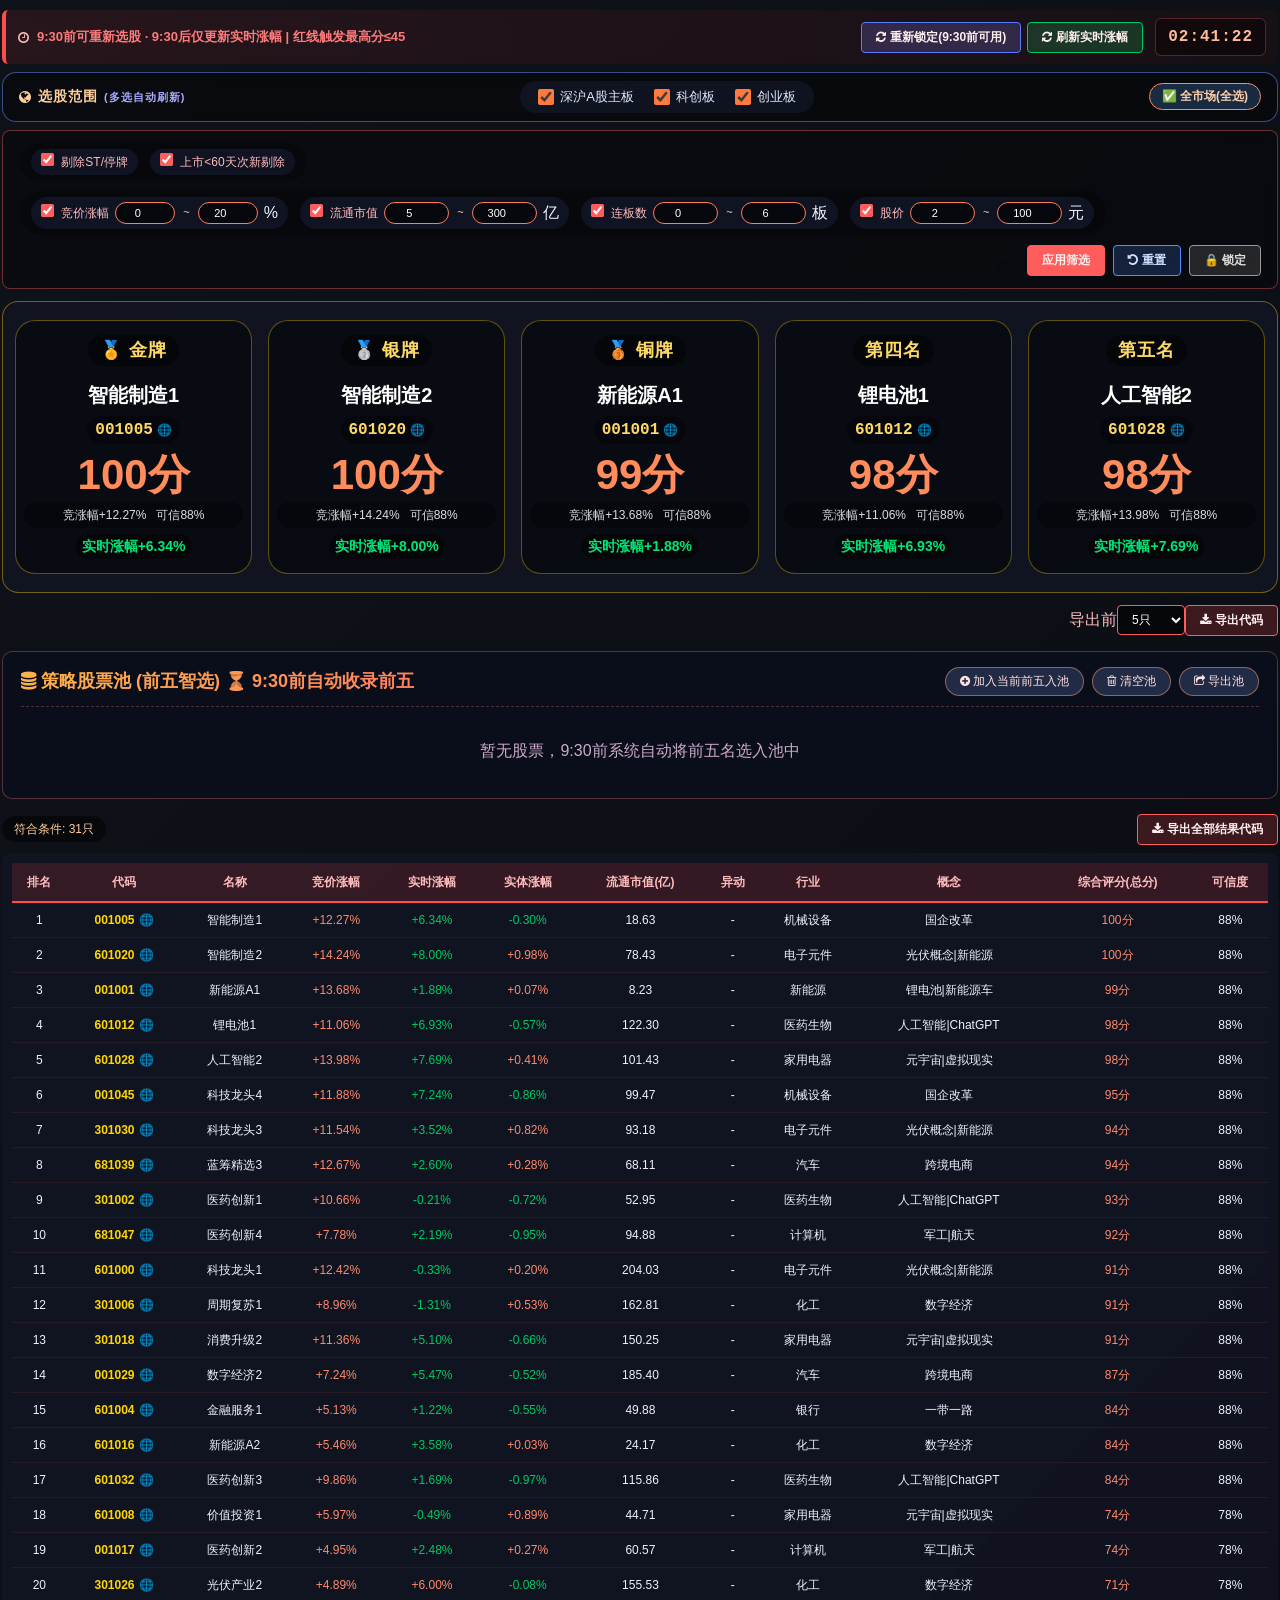
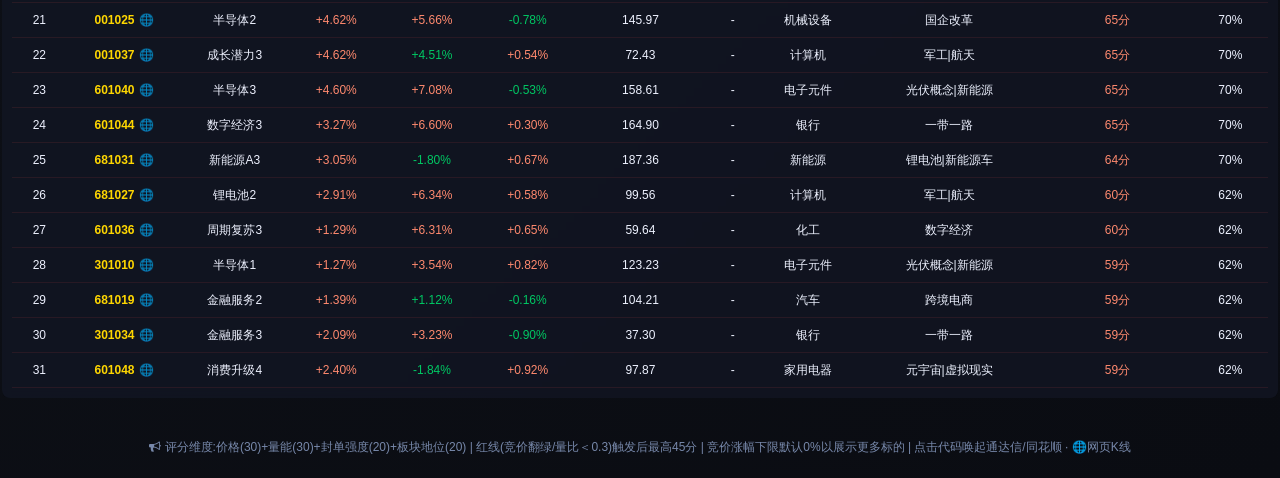
<file: 顺势竞价.html>
<!DOCTYPE html>
<html lang="zh-CN">
<head><script>(function(){try{var t="__ls_pf__";localStorage.setItem(t,t);localStorage.removeItem(t);}catch(e){var s={};window.localStorage={getItem:function(k){return s.hasOwnProperty(k)?s[k]:null;},setItem:function(k,v){s[k]=String(v);},removeItem:function(k){delete s[k];},clear:function(){s={};},key:function(i){return Object.keys(s)[i]||null;}};}})();</script>
    <meta charset="UTF-8">
    <meta name="viewport" content="width=device-width, initial-scale=1.0, user-scalable=yes">
    <title>顺势而为竞价终极版 · 四维积分制 | 红线淘汰机制</title>
    <style>
        * { margin: 0; padding: 0; box-sizing: border-box; }
        body {
            font-family: -apple-system, BlinkMacSystemFont, "Segoe UI", "Microsoft YaHei", Arial, sans-serif;
            background: linear-gradient(135deg, #0f1219 0%, #0a0c12 100%);
            color: #eef2ff; padding: 2px; line-height: 1.5; min-height: 100vh;
        }
        .container { max-width: 100%; margin: 0 auto; }
        .hero-section { text-align: center; margin: 10px 0 5px; }
        .dominant-title {
            font-size: 48px; font-weight: 800;
            background: linear-gradient(135deg, #ff4d4d, #cc0000);
            -webkit-background-clip: text; background-clip: text; color: transparent;
            display: inline-block; letter-spacing: 3px;
        }
        .title-sub {
            font-size: 14px; color: #ffa2a2; background: rgba(0,0,0,0.4);
            display: inline-block; padding: 2px 12px; border-radius: 20px;
            backdrop-filter: blur(4px); margin-top: 4px; letter-spacing: 1px;
        }
        .alert-rule {
            background: linear-gradient(90deg, rgba(255,60,60,0.1), rgba(200,40,40,0.05));
            border-left: 4px solid #ff4d4d; padding: 8px 12px; border-radius: 6px;
            margin: 8px 0; display: flex; align-items: center; justify-content: space-between;
            flex-wrap: wrap; backdrop-filter: blur(4px); gap: 10px;
        }
        .rule-text { font-size: 13px; font-weight: 500; color: #ffbcbc; display: flex; align-items: center; gap: 8px; flex-wrap: wrap; }
        .rule-text strong { color: #ff7b7b; }
        .right-group { display: flex; align-items: center; gap: 12px; flex-wrap: wrap; }
        .btn-group { display: flex; gap: 6px; flex-wrap: wrap; }
        .tdx-export-btn {
            background: rgba(255,70,70,0.2); border: 1px solid #ff5c5c; padding: 6px 14px;
            border-radius: 4px; color: #fff0f0; font-weight: bold; font-size: 12px;
            cursor: pointer; transition: all 0.2s; backdrop-filter: blur(4px);
            display: inline-flex; align-items: center; gap: 4px; white-space: nowrap;
        }
        .tdx-export-btn:hover { background: #ff3a3a; color: white; border-color: white; transform: translateY(-1px); box-shadow: 0 5px 12px rgba(255,60,60,0.3); }
        .reset-lock-btn { background: rgba(100,130,255,0.2); border: 1px solid #5a7aff; }
        .reset-lock-btn:hover { background: #3a6eff; }
        .real-time-btn { background: rgba(0,200,100,0.2); border: 1px solid #00c864; }
        .real-time-btn:hover { background: #00c864; }
        .reset-filter-btn { background: rgba(80,140,255,0.2); border: 1px solid #5a8aff; color: #d0e0ff; }
        .reset-filter-btn:hover { background: #4a7aff; color: white; border-color: white; transform: translateY(-1px); box-shadow: 0 5px 12px rgba(70,120,255,0.3); }
        .lock-filter-btn { background: rgba(160,160,160,0.2); border: 1px solid #999; color: #ddd; transition: all 0.2s; }
        .lock-filter-btn:hover { background: rgba(180,180,180,0.35); color: white; border-color: #bbb; transform: translateY(-1px); box-shadow: 0 5px 12px rgba(160,160,160,0.3); }
        .lock-filter-btn.locked { background: rgba(255,140,40,0.25); border: 1px solid #ff8c28; color: #ffe0c0; animation: lockPulse 2s ease-in-out infinite; }
        .lock-filter-btn.locked:hover { background: #ff7b1a; color: white; border-color: #fff; box-shadow: 0 5px 14px rgba(255,120,30,0.5); }
        @keyframes lockPulse { 0%,100% { box-shadow: 0 0 0 0 rgba(255,140,40,0.5); } 50% { box-shadow: 0 0 0 8px rgba(255,140,40,0); } }
        .count-select, .export-select { background: rgba(0,0,0,0.5); border: 1px solid #ff5c5c; color: #fff; padding: 6px 10px; border-radius: 4px; font-size: 12px; outline: none; cursor: pointer; }
        .live-time { background: rgba(0,0,0,0.45); backdrop-filter: blur(4px); border-radius: 6px; padding: 6px 12px; text-align: center; border: 1px solid rgba(255,100,100,0.3); font-family: monospace; white-space: nowrap; }
        .live-time .time-digital { font-size: 16px; font-weight: 700; color: #ffbb99; letter-spacing: 1px; }

        /* 市场范围面板 */
        .market-panel {
            background: rgba(0, 0, 0, 0.4);
            backdrop-filter: blur(6px);
            border-radius: 14px;
            padding: 8px 16px;
            margin: 8px 0;
            border: 1px solid rgba(100, 150, 255, 0.5);
            display: flex;
            flex-wrap: wrap;
            align-items: center;
            justify-content: space-between;
            gap: 12px;
        }
        .market-title {
            font-size: 14px;
            font-weight: 600;
            color: #ffcf9a;
            letter-spacing: 1px;
            display: flex;
            align-items: center;
            gap: 6px;
        }
        .market-check-group {
            display: flex;
            flex-wrap: wrap;
            gap: 20px;
            background: rgba(20, 28, 45, 0.6);
            padding: 6px 18px;
            border-radius: 40px;
            align-items: center;
        }
        .market-check-group label {
            display: inline-flex;
            align-items: center;
            gap: 6px;
            cursor: pointer;
            font-size: 13px;
            color: #e0eaff;
            white-space: nowrap;
        }
        .market-check-group input {
            width: 16px;
            height: 16px;
            cursor: pointer;
            accent-color: #ff7a3c;
        }
        .market-actions button {
            background: rgba(255, 100, 100, 0.2);
            border: 1px solid #ff8866;
            border-radius: 20px;
            padding: 4px 12px;
            font-size: 12px;
            cursor: pointer;
            color: #ffcfaa;
            transition: 0.2s;
        }
        .market-actions button:hover {
            background: #ff6a3a;
            color: white;
            border-color: white;
        }
        .market-tip {
            font-size: 11px;
            color: #aaaaff;
        }

        .medal-section {
            background: rgba(18,22,35,0.85);
            backdrop-filter: blur(8px);
            border-radius: 16px;
            padding: 18px 12px;
            border: 1px solid rgba(255,215,0,0.4);
            margin: 12px 0;
            display: flex;
            flex-wrap: wrap;
            gap: 16px;
            justify-content: space-evenly;
        }
        .medal-card {
            flex: 1 1 170px;
            min-width: 160px;
            text-align: center;
            padding: 14px 8px;
            border-radius: 20px;
            background: rgba(0,0,0,0.45);
            border: 1px solid rgba(255,215,0,0.35);
            backdrop-filter: blur(2px);
            transition: transform 0.15s;
        }
        .medal-card:hover { transform: translateY(-3px); border-color: #ffaa44; }
        .medal-rank {
            font-size: 18px;
            font-weight: 800;
            color: #ffd966;
            background: rgba(0,0,0,0.4);
            display: inline-block;
            padding: 2px 12px;
            border-radius: 30px;
            margin-bottom: 8px;
            letter-spacing: 1px;
        }
        .medal-name-big {
            font-size: 20px;
            font-weight: 800;
            color: #ffffff;
            margin: 6px 0 2px;
            white-space: nowrap;
            overflow-x: auto;
            text-overflow: ellipsis;
        }
        .medal-code {
            font-size: 16px;
            font-weight: 600;
            color: #ffd966;
            cursor: pointer;
            font-family: 'Consolas', monospace;
            margin: 4px 0;
            background: rgba(0,0,0,0.3);
            display: inline-block;
            padding: 2px 8px;
            border-radius: 24px;
        }
        .medal-code:hover { background: #ffaa33; color: #1f1f2f; text-shadow: none; }
        .medal-prob-big {
            font-size: 42px;
            font-weight: 900;
            color: #ff8c5a;
            line-height: 1;
            margin: 6px 0;
        }
        .medal-detail {
            font-size: 12px;
            color: #ddd;
            display: flex;
            gap: 10px;
            justify-content: center;
            flex-wrap: wrap;
            background: rgba(0,0,0,0.3);
            border-radius: 20px;
            padding: 4px 8px;
            margin-top: 4px;
        }
        .medal-detail span { white-space: nowrap; }
        .medal-real-chg {
            font-size: 14px;
            font-weight: 700;
            color: #ff5e5e;
            margin-top: 6px;
            background: rgba(0,0,0,0.4);
            border-radius: 40px;
            padding: 2px 6px;
            display: inline-block;
        }
        .medal-real-chg.green-real { color: #00e676 !important; }

        .filter-custom {
            background: rgba(0,0,0,0.3); border: 1px solid rgba(255,100,100,0.4); border-radius: 8px;
            padding: 12px 16px; margin: 8px 0; display: flex; flex-wrap: wrap; align-items: center;
            gap: 16px; backdrop-filter: blur(4px); transition: border-color 0.3s;
        }
        .filter-custom.filter-locked { border-color: rgba(255,140,40,0.7); background: rgba(15,10,5,0.4); }
        .filter-group { display: flex; flex-wrap: wrap; align-items: center; gap: 12px; background: rgba(0,0,0,0.25); padding: 6px 12px; border-radius: 24px; }
        .filter-item { display: flex; align-items: center; gap: 6px; background: rgba(20,25,45,0.7); padding: 4px 10px; border-radius: 20px; }
        .filter-item label { font-size: 12px; color: #ffbcbc; white-space: nowrap; }
        .filter-item input[type="checkbox"] { accent-color: #ff5c5c; margin-right: 4px; cursor: pointer; }
        .filter-item input[type="number"] { background: rgba(0,0,0,0.6); border: 1px solid #ff7b5c; color: #fff; width: 65px; padding: 4px 6px; border-radius: 16px; text-align: center; font-size: 11px; }
        .range-text { font-size: 11px; color: #ffccaa; margin: 0 2px; }
        .filter-actions { display: flex; gap: 8px; margin-left: auto; flex-wrap: wrap; }
        .lock-indicator { font-size: 10px; background: rgba(255,140,30,0.4); padding: 2px 10px; border-radius: 20px; color: #ffdd99; font-weight: bold; display: none; }
        .filter-custom.filter-locked .lock-indicator { display: inline-block; }
        .filter-custom.filter-locked label, 
        .filter-custom.filter-locked .filter-item input,
        .filter-custom.filter-locked input[type="number"] { cursor: not-allowed; opacity: 0.7; pointer-events: none; }

        .stock-pool-panel { margin: 15px 0; background: rgba(10,15,28,0.85); backdrop-filter: blur(8px); border-radius: 10px; border: 1px solid rgba(255,140,140,0.3); padding: 15px 18px; }
        .pool-header { display: flex; align-items: center; justify-content: space-between; flex-wrap: wrap; gap: 10px; margin-bottom: 12px; border-bottom: 1px dashed rgba(255,120,120,0.3); padding-bottom: 10px; }
        .pool-title { font-size: 18px; font-weight: 700; background: linear-gradient(135deg, #ffb347, #ff7e5e); -webkit-background-clip: text; background-clip: text; color: transparent; }
        .pool-buttons { display: flex; gap: 8px; }
        .pool-btn { background: rgba(50,65,100,0.6); border: 1px solid rgba(255,160,120,0.5); padding: 5px 14px; border-radius: 20px; font-size: 12px; cursor: pointer; transition: 0.2s; color: #ffe0e0; }
        .pool-btn:hover { background: #ff6a3a; border-color: #fff0c0; color: white; }
        .pool-list { max-height: 240px; overflow-y: auto; margin-top: 10px; }
        .pool-item { display: flex; align-items: center; justify-content: space-between; background: rgba(20,28,40,0.7); margin: 6px 0; padding: 8px 12px; border-radius: 16px; border-left: 3px solid #ff8866; }
        .pool-stock-code { font-size: 11px; color: #bbaaee; font-family: monospace; cursor: pointer; }
        .del-single { background: rgba(220,50,50,0.6); border: none; border-radius: 20px; padding: 4px 10px; color: white; cursor: pointer; font-size: 11px; }
        .empty-pool { text-align: center; padding: 20px; color: #ccaacc; }

        .stock-table-container { background: rgba(18,22,35,0.85); backdrop-filter: blur(4px); border-radius: 8px; padding: 10px; margin: 8px 0; overflow-x: auto; }
        .stock-table { width: 100%; border-collapse: collapse; text-align: center; min-width: 1200px; }
        .stock-table th { padding: 10px 4px; background: rgba(255,60,60,0.15); border-bottom: 2px solid #ff4d4d; color: #ffbcbc; font-size: 12px; }
        .stock-table td { padding: 8px 4px; border-bottom: 1px solid rgba(255,80,80,0.1); font-size: 12px; }
        .code-click { cursor: pointer; color: #ffd700 !important; font-weight: bold; }
        .up { color: #ff8a6f; } .down { color: #00c864; } .real-green { color: #00c864 !important; }
        .toast-msg { position: fixed; bottom: 30px; left: 50%; transform: translateX(-50%); background: #ff3a3a; color: white; padding: 8px 22px; border-radius: 40px; font-size: 13px; z-index: 1000; animation: fadeInOut 2.2s forwards; }
        @keyframes fadeInOut { 0%{opacity:0;} 15%{opacity:1;} 85%{opacity:1;} 100%{opacity:0; visibility:hidden;} }
        .footnote { text-align: center; font-size: 12px; color: #7788aa; margin-top: 20px; padding: 20px; }
        .spinner { width: 32px; height: 32px; border: 3px solid rgba(255,80,80,0.2); border-top: 3px solid #ff5e5e; border-radius: 50%; animation: spin 0.8s linear infinite; margin: 0 auto 12px; }
        @keyframes spin { to { transform: rotate(360deg); } }
        .flex-between { display: flex; justify-content: space-between; align-items: center; flex-wrap: wrap; margin-bottom: 8px; gap: 12px; }
        .stats-badge { background: rgba(0,0,0,0.5); border-radius: 20px; padding: 4px 12px; font-size: 12px; color: #ffcf9a; }
    .web-kline-btn{cursor:pointer;margin-left:4px;font-size:12px;opacity:0.75;}.web-kline-btn:hover{opacity:1;}

/* ===== 手机端适配（自动注入 · 不影响桌面端） ===== */
@media (max-width: 768px){
  html{-webkit-text-size-adjust:100%;text-size-adjust:100%;}
  body{padding:0!important;overflow-x:hidden!important;}
  .container{max-width:100%!important;padding:0 6px!important;}
  button{cursor:pointer!important;touch-action:manipulation!important;}
  select,input,textarea{font-size:14px!important;}
  div:has(> table),.modal-body:has(table){overflow-x:auto!important;-webkit-overflow-scrolling:touch!important;}
  .tdx-export-btn,.pool-btn{padding:10px 12px!important;min-height:40px!important;font-size:13px!important;border-radius:8px!important;}
}

@media (max-width: 768px){
  .hero-section{margin:4px 0 2px!important;}
  .dominant-title{font-size:24px!important;letter-spacing:1px!important;}
  .title-sub{font-size:11px!important;padding:2px 8px!important;margin-top:2px!important;}
  .alert-rule{padding:8px!important;gap:8px!important;border-radius:8px!important;}
  .rule-text{font-size:12px!important;}
  .rule-text strong{display:block!important;width:100%!important;}
  .btn-group{flex-wrap:wrap!important;gap:6px!important;}
  .live-time{padding:8px 10px!important;}
  .live-time .time-digital{font-size:15px!important;}
  .mode-panel{padding:10px!important;border-radius:10px!important;}
  .mode-title{font-size:14px!important;}
  .mode-desc{font-size:11px!important;}
  .filter-custom{padding:10px!important;gap:8px!important;border-radius:10px!important;}
  .filter-group{width:100%!important;gap:8px!important;padding:8px!important;border-radius:12px!important;}
  .filter-item{flex-wrap:wrap!important;padding:5px 8px!important;}
  .filter-item label{font-size:12px!important;}
  .filter-item input[type="number"]{width:52px!important;font-size:13px!important;padding:6px 4px!important;border-radius:12px!important;}
  .filter-actions{width:100%!important;margin-left:0!important;justify-content:flex-start!important;}
  .medal-section{gap:10px!important;padding:12px 8px!important;border-radius:14px!important;}
  .medal-card{flex:1 1 100%!important;min-width:0!important;padding:12px 8px!important;border-radius:14px!important;}
  .medal-rank{font-size:15px!important;}
  .medal-name-big{font-size:17px!important;}
  .medal-code{font-size:14px!important;}
  .medal-prob-big{font-size:30px!important;}
  .stock-table-container{padding:6px!important;border-radius:8px!important;}
  .stock-table{min-width:820px!important;}
  .stock-table th,.stock-table td{font-size:12px!important;padding:8px 5px!important;}
  .stock-pool-panel{padding:10px!important;border-radius:10px!important;}
  .pool-header{gap:8px!important;}
  .pool-title{font-size:16px!important;}
  .pool-buttons{flex-wrap:wrap!important;gap:6px!important;}
  .pool-item{padding:10px!important;border-radius:12px!important;}
  .pool-list{max-height:300px!important;}
  .modal-overlay{padding:12px!important;align-items:flex-end!important;}
  .modal-card{width:100%!important;max-width:100%!important;border-radius:16px 16px 0 0!important;max-height:90dvh!important;}
  .modal-body{padding:14px!important;}
  .modal-footer{padding:12px!important;}
  .modal-btn,.modal-footer button{padding:10px 20px!important;min-height:42px!important;font-size:14px!important;border-radius:24px!important;}
  .signal-table{min-width:560px!important;}
  .nav-tabs{flex-wrap:nowrap!important;overflow-x:auto!important;-webkit-overflow-scrolling:touch!important;scrollbar-width:none!important;}
  .nav-tabs::-webkit-scrollbar{display:none!important;}
  .nav-tab{flex:0 0 auto!important;padding:9px 14px!important;font-size:12px!important;}
}

@media (max-width: 768px){
  .market-panel{padding:10px!important;gap:8px!important;border-radius:10px!important;align-items:flex-start!important;}
  .market-title{font-size:13px!important;}
  .market-check-group{width:100%!important;gap:10px!important;padding:8px 12px!important;border-radius:12px!important;}
  .market-check-group label{font-size:13px!important;padding:6px 0!important;}
  .market-check-group input{width:18px!important;height:18px!important;}
  .market-actions{width:100%!important;}
}
</style>
    <link rel="stylesheet" href="https://cdnjs.cloudflare.com/ajax/libs/font-awesome/4.7.0/css/font-awesome.min.css">
</head>
<body>
<div class="container">
    
    <div class="alert-rule">
        <div class="rule-text"><i class="fa fa-clock-o"></i> <strong>9:30前可重新选股 · 9:30后仅更新实时涨幅 | 红线触发最高分≤45</strong></div>
        <div class="right-group">
            <div class="btn-group"><button id="refreshLockedBtn" class="tdx-export-btn reset-lock-btn"><i class="fa fa-refresh"></i> 重新锁定(9:30前可用)</button><button id="refreshRealTimeBtn" class="tdx-export-btn real-time-btn"><i class="fa fa-refresh"></i> 刷新实时涨幅</button></div>
            <div class="live-time"><div class="time-digital">--:--:--</div></div>
        </div>
    </div>
    <div class="market-panel" id="marketScopePanel"><div class="market-title"><i class="fa fa-globe"></i> 选股范围<span class="market-tip">(多选自动刷新)</span></div><div class="market-check-group"><label><input type="checkbox" id="marketMainBoard" checked> 深沪A股主板</label><label><input type="checkbox" id="marketSciTech" checked> 科创板</label><label><input type="checkbox" id="marketGrowth" checked> 创业板</label></div><div class="market-actions"><button id="marketSelectAllBtn" class="tdx-export-btn" style="background:rgba(70,130,200,0.3);">✅ 全市场(全选)</button></div></div>

    <div class="filter-custom" id="filterBox"><div style="display: flex; flex-wrap: wrap; gap: 10px; align-items: center; width: 100%;"><div class="filter-group"><div class="filter-item"><label><input type="checkbox" id="filterST" checked> 剔除ST/停牌</label></div><div class="filter-item"><label><input type="checkbox" id="filterNewStock" checked> 上市<60天次新剔除</label></div></div><div class="filter-group"><div class="filter-item"><label><input type="checkbox" id="bidRangeEnable" checked> 竞价涨幅</label><input type="number" id="bidMin" value="0" step="0.5" min="0" max="20" style="width:60px"><span class="range-text">~</span><input type="number" id="bidMax" value="20" step="0.5" min="0" max="30" style="width:60px"><span>%</span></div><div class="filter-item"><label><input type="checkbox" id="mvRangeEnable" checked> 流通市值</label><input type="number" id="mvMin" value="5" step="1" min="1" max="1000"><span class="range-text">~</span><input type="number" id="mvMax" value="300" step="5" min="1" max="2000"><span>亿</span></div><div class="filter-item"><label><input type="checkbox" id="boardRangeEnable" checked> 连板数</label><input type="number" id="boardMin" value="0" step="1" min="0" max="10"><span class="range-text">~</span><input type="number" id="boardMax" value="6" step="1" min="0" max="20"><span>板</span></div><div class="filter-item"><label><input type="checkbox" id="priceRangeEnable" checked> 股价</label><input type="number" id="priceMin" value="2" step="1" min="0.5" max="500"><span class="range-text">~</span><input type="number" id="priceMax" value="100" step="5" min="1" max="2000"><span>元</span></div></div><div class="filter-actions"><button id="applyFilterBtn" class="tdx-export-btn" style="background:#ff5c5c;">应用筛选</button><button id="resetFilterBtn" class="tdx-export-btn reset-filter-btn"><i class="fa fa-undo"></i> 重置</button><button id="lockFilterBtn" class="tdx-export-btn lock-filter-btn">🔒 锁定</button><span class="lock-indicator" id="lockIndicator">🔒 筛选锁定</span></div></div></div>

    <div class="medal-section" id="medalArea"><div class="loading-placeholder">加载智选数据...</div></div>
    <div style="display:flex; justify-content:flex-end; margin:6px 0;"><div><span style="color:#ffbcbc;">导出前</span><select id="medalExportCount" class="export-select"><option value="3">3只</option><option value="5" selected>5只</option><option value="8">8只</option><option value="10">10只</option></select><button id="exportMedalBtn" class="tdx-export-btn"><i class="fa fa-download"></i> 导出代码</button></div></div>

    <div class="stock-pool-panel"><div class="pool-header"><div class="pool-title"><i class="fa fa-database"></i> 策略股票池 (前五智选) <span id="autoAddStatusTag">⏳ 9:30前自动收录前五</span><span id="poolExpiryInfo" style="font-size:11px; margin-left:8px;"></span></div><div class="pool-buttons"><button id="manualAddCurrentBtn" class="pool-btn"><i class="fa fa-plus-circle"></i> 加入当前前五入池</button><button id="clearPoolBtn" class="pool-btn"><i class="fa fa-trash-o"></i> 清空池</button><button id="exportPoolBtn" class="pool-btn"><i class="fa fa-share-square-o"></i> 导出池</button></div></div><div id="poolListContainer" class="pool-list"><div class="empty-pool">暂无股票，9:30前系统自动将前五名选入池中</div></div></div>

    <!-- 全部股票区域：上方放置导出按钮及统计 -->
    <div class="flex-between">
        <div class="stats-badge" id="stockCountBadge">符合条件: --只</div>
        <button id="exportAllBtn" class="tdx-export-btn"><i class="fa fa-download"></i> 导出全部结果代码</button>
    </div>
    <div id="allStockTableArea" class="stock-table-container"><div class="loading-placeholder"><div class="spinner"></div>加载选股数据(四维积分制)...</div></div>
    <div class="footnote"><i class="fa fa-bullhorn"></i> 评分维度:价格(30)+量能(30)+封单强度(20)+板块地位(20) | 红线(竞价翻绿/量比＜0.3)触发后最高45分 | 竞价涨幅下限默认0%以展示更多标的 | 点击代码唤起通达信/同花顺 · 🌐网页K线 </div>
</div>

<script>
    (function(){
        // 市场范围构建
        function buildMarketFs(){
            let parts=[];
            if(document.getElementById('marketMainBoard')?.checked) parts.push('m:1+t:2','m:0+t:6');
            if(document.getElementById('marketSciTech')?.checked) parts.push('m:1+t:23');
            if(document.getElementById('marketGrowth')?.checked) parts.push('m:0+t:80');
            if(parts.length===0) return 'm:1+t:2,m:0+t:6,m:1+t:23,m:0+t:80';
            return parts.join(',');
        }
        function getStockApiUrl(){ return `https://push2dycalc.eastmoney.com/api/qt/clist/get?fs=${buildMarketFs()}&fltt=2&invt=2&fields=f2,f3,f4,f5,f6,f8,f10,f12,f14,f17,f18,f20,f21,f26,f104,f615,f630,f100,f102,f103&fid=f3&po=1&pn=1&pz=500&np=1&ut=c92c50e6b0fab2c17cd5e276e9a79c42`; }

        let cachedStocks=[], allRawStocks=[], isDataCached=false;
        let filterSettings={ stSuspend:true, excludeNewStock:true, bidEnabled:true, bidMin:0, bidMax:20, mvEnabled:true, mvMin:5, mvMax:300, boardEnabled:true, boardMin:0, boardMax:6, priceEnabled:true, priceMin:2, priceMax:100 };
        let isFilterLocked=false; const LOCKED_FILTER_KEY='shunshi_locked_filter_v9';
        let stockPool=[], autoPoolLockTime=null; const STORAGE_KEY='shunshi_stock_pool_v5', LOCK_DURATION_MS=10*3600000;
        
        // 辅助函数
        function getListingDays(str){ if(!str)return null; let s=str.toString(); if(s.length===8){ let y=parseInt(s.substr(0,4)),m=parseInt(s.substr(4,2))-1,d=parseInt(s.substr(6,2)); return (new Date()-new Date(y,m,d))/(86400000); } return null; }
        function isST(n){ return n.includes('ST')||n.includes('*ST'); }
        function isSuspended(s){ return (s.f4||0)<=0||(s.f5||0)===0; }
        function getBidChange(s){ let v=(s.f615!=null && !isNaN(s.f615))?parseFloat(s.f615):parseFloat(s.f3||0); return v; }
        function getEntityChange(s){ let o=parseFloat(s.f17||0),c=parseFloat(s.f2||0); return o===0?0:((c-o)/o)*100; }
        // 模拟量比: 基于竞价换手率映射量比阈值（符合常规）
        function getSimulatedVolumeRatio(stock){ let bidTurn = 0; try{ let bv=parseFloat(stock.f5||0), mv=parseFloat(stock.f10||0), p=parseFloat(stock.f2||0); if(mv>0 && p>0 && bv>0) bidTurn = (bv * p) / (mv * 100); }catch(e){} if(bidTurn>=0.8) return 1.5; if(bidTurn>=0.5) return 1.0; if(bidTurn>=0.3) return 0.5; if(bidTurn>=0.15) return 0.3; return 0.2; }
        function getVolumeScoreFromRatio(ratio){ if(ratio>=1.5) return 30; if(ratio>=1.0) return 25; if(ratio>=0.5) return 20; if(ratio>=0.3) return 10; return 0; }
        function checkRedLine(bidChange, volumeRatio){ return (bidChange<0) || (volumeRatio<0.3); }

        function getSectorScore(stock, sectorRankMap){ let industry=stock.industry||''; if(!industry) return 5; let rankInfo=sectorRankMap.get(industry); if(!rankInfo) return 5; let rank=rankInfo.rankMap.get(stock.code)||999; let total=rankInfo.total; let mv=stock.circulationMV||0; let isTop= rank<=Math.max(1,Math.floor(total*0.15)); let isFront= rank<=Math.max(3,Math.floor(total*0.3)); if(isTop && mv<80) return 20; if(isTop) return 18; if(isFront && mv<120) return 15; if(isFront) return 12; if(rank<=Math.min(8,total*0.5)) return 8; return 5; }
        
        function getStrengthScore(stock, volumeRatio){ let price=stock.price, yesterdayClose=stock.rawStock?.f4; if(!yesterdayClose||yesterdayClose<=0) return 12; let limitUpPct= (stock.code.startsWith('688')||stock.code.startsWith('30'))?0.2:0.1; let limitPrice=yesterdayClose*(1+limitUpPct); let distanceToLimit=Math.max(0,(limitPrice-price)/limitPrice); let priceStability=10*(1-Math.min(1,distanceToLimit)); let momentum=Math.min(10, (volumeRatio/1.5)*10); let total=priceStability+momentum; return Math.min(20,Math.max(10,total)); }
        
        function getPriceScore(bidChange, stock){ let price=stock.price, yesterdayClose=stock.rawStock?.f4; let isYiZi=false; if(yesterdayClose && yesterdayClose>0){ if(price/yesterdayClose>=0.995 && bidChange>=9.5) isYiZi=true; } if(isYiZi) return 30; if(bidChange>=9.9) return 30; if(bidChange>=7) return 25; if(bidChange>=5) return 20; if(bidChange>=3) return 10; if(bidChange<0) return 0; return 5; }

        function computeNewScore(stock, sectorRankMap){
            let bidChange=stock.bidChange;
            let volRatio=getSimulatedVolumeRatio(stock.rawStock);
            let priceScore=getPriceScore(bidChange, stock);
            let volumeScore=getVolumeScoreFromRatio(volRatio);
            let strengthScore=getStrengthScore(stock, volRatio);
            let sectorScore=getSectorScore(stock, sectorRankMap);
            let total=priceScore+volumeScore+strengthScore+sectorScore;
            let redLineTrigger=checkRedLine(bidChange, volRatio);
            if(redLineTrigger) total=Math.min(total,45);
            total=Math.min(100,Math.max(0,total));
            let confidence= total>=80?88: total>=70?78: total>=60?70: total>=50?62: total>=40?52:45;
            return { total:Math.round(total), confidence:Math.round(confidence), redFlag:redLineTrigger };
        }

        function buildSectorRankMap(stocksArr){
            let sectorMap=new Map();
            stocksArr.forEach(s=>{ let ind=s.industry||''; if(ind){ if(!sectorMap.has(ind)) sectorMap.set(ind,[]); sectorMap.get(ind).push({code:s.code,bidChange:s.bidChange}); } });
            let rankMap=new Map();
            for(let [ind,list] of sectorMap.entries()){ list.sort((a,b)=>b.bidChange-a.bidChange); let rmap=new Map(); list.forEach((item,idx)=>rmap.set(item.code,idx+1)); rankMap.set(ind,{rankMap:rmap,total:list.length}); }
            return rankMap;
        }

        function applyNewFilters(stockList){ return stockList.filter(item=>{ let raw=item.rawStock; if(filterSettings.stSuspend && (isST(item.name)||isSuspended(raw))) return false; if(filterSettings.excludeNewStock && raw && raw.f26){ let days=getListingDays(raw.f26); if(days!==null && days<60) return false; } let bid=item.bidChange; if(filterSettings.bidEnabled && (bid<filterSettings.bidMin || bid>=filterSettings.bidMax)) return false; let mv=item.circulationMV; if(filterSettings.mvEnabled && (mv<filterSettings.mvMin || mv>filterSettings.mvMax)) return false; let board=item.boardCount; if(filterSettings.boardEnabled && (board<filterSettings.boardMin || board>filterSettings.boardMax)) return false; let price=item.price; if(filterSettings.priceEnabled && (price<filterSettings.priceMin || price>filterSettings.priceMax)) return false; return true; }); }

        function processAllStocks(rawStocks){
            let baseList=rawStocks.map(stock=>{
                let bidChange=getBidChange(stock);
                let realChange=parseFloat(stock.f3||0);
                let circulationMV=parseFloat(stock.f21||0)/100000000;
                let price=parseFloat(stock.f2||0);
                let boardCount=0; if(stock.f104) boardCount=Math.min(parseInt(stock.f104)||0,20);
                let warnType=parseInt(stock.f630||0);
                let industry=stock.f100||'-';
                let concept=stock.f103||'-';
                return { code:stock.f12, name:stock.f14, bidChange, realChange, circulationMV, price, boardCount, warnType, industry, concept, rawStock:stock, entityChange:getEntityChange(stock) };
            });
            let sectorRankMap=buildSectorRankMap(baseList);
            let enriched=baseList.map(stk=>{ let {total,confidence}=computeNewScore(stk, sectorRankMap); stk.probability=total; stk.confidence=confidence; return stk; });
            enriched.sort((a,b)=>b.probability - a.probability);
            return applyNewFilters(enriched);
        }

        function generateMockRawStocks() {
            const names = ['科技龙头', '新能源A', '医药创新', '消费升级', '金融服务', '智能制造', '周期复苏', '成长潜力', '价值投资', '蓝筹精选', '半导体', '光伏产业', '锂电池', '人工智能', '数字经济'];
            const industries = ['电子元件', '新能源', '医药生物', '食品饮料', '银行', '机械设备', '化工', '计算机', '家用电器', '汽车'];
            const concepts = ['光伏概念|新能源', '锂电池|新能源车', '人工智能|ChatGPT', '半导体|芯片', '一带一路', '国企改革', '数字经济', '军工|航天', '元宇宙|虚拟现实', '跨境电商'];
            
            const mockStocks = [];
            for (let i = 0; i < 50; i++) {
                const code = ['60', '00', '30', '68'][i % 4] + String(1000 + i).padStart(4, '0');
                const name = names[i % names.length] + (Math.floor(i / names.length) + 1);
                const price = parseFloat((Math.random() * 150 + 2).toFixed(2));
                const mvYi = parseFloat((Math.random() * 200 + 5).toFixed(2));
                const f21 = Math.round(mvYi * 100000000);
                const f3 = parseFloat((Math.random() * 10 - 2).toFixed(2));
                const f615 = parseFloat((Math.random() * 14 + 1).toFixed(2));
                const f104 = Math.floor(Math.random() * 4);
                const f26 = new Date(Date.now() - Math.random() * 365 * 24 * 60 * 60 * 1000).toISOString().split('T')[0];
                
                mockStocks.push({
                    f2: price,
                    f3: f3,
                    f4: price / (1 + f3 / 100),
                    f5: Math.random() * 100000 + 10000,
                    f6: price * (1 + Math.random() * 0.05 - 0.025),
                    f8: Math.random() * 5 + 0.5,
                    f10: Math.random() * 5 + 0.5,
                    f12: code,
                    f14: name,
                    f17: price * (1 + Math.random() * 0.02 - 0.01),
                    f18: f104,
                    f20: Math.round(mvYi * 100000000 / price),
                    f21: f21,
                    f26: f26,
                    f100: industries[i % industries.length],
                    f102: ['北京', '上海', '广东', '浙江', '江苏', '四川'][i % 6],
                    f103: concepts[i % concepts.length],
                    f104: f104,
                    f615: f615,
                    f630: Math.floor(Math.random() * 3)
                });
            }
            return mockStocks;
        }

        async function fetchAndCache(){
            try{ document.getElementById('allStockTableArea').innerHTML='<div class="loading-placeholder"><div class="spinner"></div>四维评分中(价格/量能/封单/板块地位)...</div>';
                let resp=await fetch(getStockApiUrl()); let json=await resp.json();
                if(json.rc!==0||!json.data?.diff) throw new Error('数据异常');
                allRawStocks=json.data.diff; cachedStocks=processAllStocks(allRawStocks); isDataCached=true; renderAll(); showToast('✅ 评分完成(四维积分制)','success');
            } catch(e){ 
                console.warn('API失败，使用模拟数据:', e.message);
                allRawStocks=generateMockRawStocks(); 
                cachedStocks=processAllStocks(allRawStocks); 
                isDataCached=true; 
                renderAll(); 
                showToast('⚠️ API失败，已使用模拟数据','warning'); 
            }
        }
        function updateRealTimeOnly(){ if(!isDataCached){ fetchAndCache(); return; } fetch(getStockApiUrl()).then(r=>r.json()).then(json=>{ if(json.data?.diff) json.data.diff.forEach(s=>{ let it=cachedStocks.find(x=>x.code===s.f12); if(it){ it.realChange=parseFloat(s.f3||0); it.entityChange=getEntityChange(s); } }); renderAll(); showToast('实时涨幅已更新','success'); }).catch(()=>showToast('更新失败','error')); }
        function reLockData(){ isDataCached=false; cachedStocks=[]; allRawStocks=[]; fetchAndCache(); }
        function exportStocks(count){ var list=cachedStocks.slice(0,count); if(!list.length){ showToast('无数据','error'); return; } var txt=list.map(function(it){ return (it.code||'')+(it.name?(' '+it.name):''); }).filter(Boolean).join('\n'); copyText(txt,'✅ 已复制 '+list.length+' 只股票代码'); }
        window.openWebKline=function(code){if(!code)return;let m=code.startsWith("6")||code.startsWith("9")?"sh":(code.startsWith("4")||code.startsWith("8")?"bj":"sz");window.open("https://quote.eastmoney.com/"+m+code+".html","_blank");};
        window.linkToSoftware=function(code){ if(!code)return; openStockKline(code); };
        
        function renderMedalArea(){
            let container=document.getElementById('medalArea');
            if(!cachedStocks.length){ container.innerHTML='<div class="empty-state">暂无符合条件股票</div>'; return; }
            let tops=cachedStocks.slice(0,5);
            let rankNames=['🏅 金牌','🥈 银牌','🥉 铜牌','第四名','第五名'];
            let html=''; tops.forEach((item,idx)=>{ let realCls=item.realChange<item.bidChange?'green-real':''; html+=`<div class="medal-card"><div class="medal-rank">${rankNames[idx]}</div><div class="medal-name-big">${item.name}</div><div class="medal-code" onclick="linkToSoftware('${item.code}')">${item.code}<span class="web-kline-btn" onclick="event.stopPropagation();openWebKline('${item.code}')" title="网页K线">🌐</span></div><div class="medal-prob-big">${item.probability}分</div><div class="medal-detail"><span>竞涨幅${item.bidChange>0?'+':''}${item.bidChange.toFixed(2)}%</span><span>可信${item.confidence}%</span></div><div class="medal-real-chg ${realCls}">实时涨幅${item.realChange>0?'+':''}${item.realChange.toFixed(2)}%</div></div>`; });
            container.innerHTML=html;
            document.getElementById('stockCountBadge').innerHTML=`符合条件: ${cachedStocks.length}只`;
        }
        function renderAllStockTable(){
            let container=document.getElementById('allStockTableArea');
            if(!isDataCached||!cachedStocks.length){ container.innerHTML='<div class="empty-state">暂无符合条件股票</div>'; return; }
            let html=`<table class="stock-table"><thead><tr><th>排名</th><th>代码</th><th>名称</th><th>竞价涨幅</th><th>实时涨幅</th><th>实体涨幅</th><th>流通市值(亿)</th><th>异动</th><th>行业</th><th>概念</th><th>综合评分(总分)</th><th>可信度</th></tr></thead><tbody>`;
            cachedStocks.forEach((item,idx)=>{ let rc=item.realChange<item.bidChange?'real-green':(item.realChange>0?'up':'down'); let warnL=item.warnType===5?'🔥强':item.warnType===4?'⚡中':item.warnType===3?'↑弱':'-'; let mvDisplay=item.circulationMV?item.circulationMV.toFixed(2):'0.00'; html+=`<tr><td class="rank-col">${idx+1}</td><td class="code-click" onclick="linkToSoftware('${item.code}')">${item.code}<span class="web-kline-btn" onclick="event.stopPropagation();openWebKline('${item.code}')" title="网页K线">🌐</span></td><td>${item.name}</td><td class="${item.bidChange>0?'up':'down'}">${item.bidChange>0?'+':''}${item.bidChange.toFixed(2)}%</td><td class="${rc}">${item.realChange>0?'+':''}${item.realChange.toFixed(2)}%</td><td class="${item.entityChange>0?'up':'down'}">${item.entityChange>0?'+':''}${item.entityChange.toFixed(2)}%</td><td>${mvDisplay}</td><td>${warnL}</td><td>${item.industry}</td><td style="max-width:180px;">${item.concept}</td><td class="up">${item.probability}分</td><td>${item.confidence}%</td></tr>`; });
            container.innerHTML=html+'</tbody></table>';
        }
        function renderAll(){ renderMedalArea(); renderAllStockTable(); }
        
        function readFilterFromDOM(){ filterSettings={ stSuspend:document.getElementById('filterST').checked, excludeNewStock:document.getElementById('filterNewStock').checked, bidEnabled:document.getElementById('bidRangeEnable').checked, bidMin:parseFloat(document.getElementById('bidMin').value)||0, bidMax:parseFloat(document.getElementById('bidMax').value)||20, mvEnabled:document.getElementById('mvRangeEnable').checked, mvMin:parseFloat(document.getElementById('mvMin').value)||5, mvMax:parseFloat(document.getElementById('mvMax').value)||300, boardEnabled:document.getElementById('boardRangeEnable').checked, boardMin:parseInt(document.getElementById('boardMin').value)||0, boardMax:parseInt(document.getElementById('boardMax').value)||6, priceEnabled:document.getElementById('priceRangeEnable').checked, priceMin:parseFloat(document.getElementById('priceMin').value)||2, priceMax:parseFloat(document.getElementById('priceMax').value)||100 }; }
        function updateFilterInputsFromSettings(s){ document.getElementById('filterST').checked=s.stSuspend; document.getElementById('filterNewStock').checked=s.excludeNewStock; document.getElementById('bidRangeEnable').checked=s.bidEnabled; document.getElementById('bidMin').value=s.bidMin; document.getElementById('bidMax').value=s.bidMax; document.getElementById('mvRangeEnable').checked=s.mvEnabled; document.getElementById('mvMin').value=s.mvMin; document.getElementById('mvMax').value=s.mvMax; document.getElementById('boardRangeEnable').checked=s.boardEnabled; document.getElementById('boardMin').value=s.boardMin; document.getElementById('boardMax').value=s.boardMax; document.getElementById('priceRangeEnable').checked=s.priceEnabled; document.getElementById('priceMin').value=s.priceMin; document.getElementById('priceMax').value=s.priceMax; }
        function updateFilterLockUI(){ let box=document.getElementById('filterBox'),btn=document.getElementById('lockFilterBtn'),ind=document.getElementById('lockIndicator'),applyBtn=document.getElementById('applyFilterBtn'),resetBtn=document.getElementById('resetFilterBtn'); if(isFilterLocked){ box.classList.add('filter-locked'); btn.classList.add('locked'); btn.innerHTML='🔓 解锁'; ind.style.display='inline-block'; if(applyBtn) applyBtn.disabled=true; if(resetBtn) resetBtn.disabled=true; }else{ box.classList.remove('filter-locked'); btn.classList.remove('locked'); btn.innerHTML='🔒 锁定'; ind.style.display='none'; if(applyBtn) applyBtn.disabled=false; if(resetBtn) resetBtn.disabled=false; } }
        function saveLockedFilter(s){ localStorage.setItem(LOCKED_FILTER_KEY,JSON.stringify({locked:true,settings:s})); }
        function clearLockedFilter(){ localStorage.removeItem(LOCKED_FILTER_KEY); }
        function loadLockedFilter(){ try{ let d=localStorage.getItem(LOCKED_FILTER_KEY); if(d){ let p=JSON.parse(d); if(p.locked&&p.settings) return p; } }catch(e){} return null; }
        function toggleFilterLock(){ if(isFilterLocked){ isFilterLocked=false; clearLockedFilter(); updateFilterLockUI(); showToast('🔓 筛选已解锁','success'); }else{ readFilterFromDOM(); saveLockedFilter(filterSettings); isFilterLocked=true; updateFilterLockUI(); showToast('🔒 筛选锁定','success'); } }
        function initLockState(){ let lockedData=loadLockedFilter(); if(lockedData&&lockedData.settings){ isFilterLocked=true; filterSettings={...lockedData.settings}; updateFilterInputsFromSettings(filterSettings); updateFilterLockUI(); }else{ isFilterLocked=false; updateFilterInputsFromSettings(filterSettings); updateFilterLockUI(); } }
        function applyCustomFilter(){ if(isFilterLocked){ showToast('🔒 已锁定,请先解锁','error'); return; } readFilterFromDOM(); if(isDataCached&&allRawStocks.length){ cachedStocks=processAllStocks(allRawStocks); renderAll(); showToast('筛选已应用(四维评分)','success'); }else fetchAndCache(); }
        function resetFilterToDefault(){ if(isFilterLocked){ showToast('锁定状态无法重置','error'); return; } let def={ stSuspend:true, excludeNewStock:true, bidEnabled:true, bidMin:0, bidMax:20, mvEnabled:true, mvMin:5, mvMax:300, boardEnabled:true, boardMin:0, boardMax:6, priceEnabled:true, priceMin:2, priceMax:100 }; filterSettings={...def}; updateFilterInputsFromSettings(filterSettings); if(isDataCached&&allRawStocks.length){ cachedStocks=processAllStocks(allRawStocks); renderAll(); } showToast('重置默认筛选(竞价下限0%)','success'); }
        
        function loadPoolFromStorage(){ try{ let r=localStorage.getItem(STORAGE_KEY); if(r){ let d=JSON.parse(r); if(d.autoPoolLockTime && Date.now()-d.autoPoolLockTime>LOCK_DURATION_MS) return {stocks:[],autoPoolLockTime:null}; return {stocks:d.stocks||[],autoPoolLockTime:d.autoPoolLockTime||null}; } }catch(e){} return {stocks:[],autoPoolLockTime:null}; }
        function savePoolToStorage(){ localStorage.setItem(STORAGE_KEY,JSON.stringify({stocks:stockPool,autoPoolLockTime})); }
        function renderStockPool(){ let c=document.getElementById('poolListContainer'); if(!stockPool.length){ c.innerHTML='<div class="empty-pool">暂无股票，9:30前系统自动将前五名选入池中</div>'; return; } let h=''; stockPool.forEach(item=>{ h+=`<div class="pool-item"><div><div>${item.name}</div><div class="pool-stock-code" onclick="linkToSoftware('${item.code}')">${item.code}<span class="web-kline-btn" onclick="event.stopPropagation();openWebKline('${item.code}')" title="网页K线">🌐</span></div><div style="font-size:10px;">📅 ${item.addTime}</div></div><button class="del-single" data-code="${item.code}">移除</button></div>`; }); c.innerHTML=h; document.querySelectorAll('.del-single').forEach(b=>{ b.onclick=()=>{ stockPool=stockPool.filter(s=>s.code!==b.dataset.code); savePoolToStorage(); renderStockPool(); }; }); }
        function addStocksToPool(stks){ stks.forEach(s=>{ if(!stockPool.some(x=>x.code===s.code)) stockPool.push({code:s.code,name:s.name,addTime:new Date().toLocaleTimeString()}); }); savePoolToStorage(); renderStockPool(); }
        function manualAddCurrentTop5(){ if(cachedStocks.length) addStocksToPool(cachedStocks.slice(0,5)); else showToast('无数据','error'); }
        function autoAddTask(){ let h=new Date().getHours(),m=new Date().getMinutes(); if(autoPoolLockTime && stockPool.length && Date.now()-autoPoolLockTime<=LOCK_DURATION_MS) return; if((h<9||(h===9&&m<30)) && cachedStocks.length && !stockPool.length){ addStocksToPool(cachedStocks.slice(0,5)); autoPoolLockTime=Date.now(); savePoolToStorage(); renderStockPool(); } }
        function clearPool(){ stockPool=[]; autoPoolLockTime=null; savePoolToStorage(); renderStockPool(); }
        function exportPoolToTdx(){ if(!stockPool.length){ showToast('池空','error'); return; } var txt=stockPool.map(function(i){ return (i.code||'')+(i.name?(' '+i.name):''); }).filter(Boolean).join('\n'); copyText(txt,'✅ 已复制股票池 '+stockPool.length+' 只代码'); }
        function showToast(msg){ let d=document.createElement('div'); d.className='toast-msg'; d.innerHTML=msg; document.body.appendChild(d); setTimeout(()=>d.remove(),2000); }
        function updateBeijingTime(){ let now=new Date(); let bj=new Date(now.getTime()+8*3600000+now.getTimezoneOffset()*60000); document.querySelector('.time-digital').textContent=bj.toLocaleTimeString('zh-CN',{hour12:false}); document.getElementById('refreshLockedBtn').disabled=!(bj.getHours()<9||(bj.getHours()===9&&bj.getMinutes()<30)); }
        function onMarketChanged(){ isDataCached=false; cachedStocks=[]; allRawStocks=[]; fetchAndCache(); }
        
        function init(){ let poolData=loadPoolFromStorage(); stockPool=poolData.stocks; autoPoolLockTime=poolData.autoPoolLockTime; renderStockPool(); initLockState(); document.getElementById('refreshLockedBtn').onclick=reLockData; document.getElementById('refreshRealTimeBtn').onclick=updateRealTimeOnly; document.getElementById('applyFilterBtn').onclick=applyCustomFilter; document.getElementById('resetFilterBtn').onclick=resetFilterToDefault; document.getElementById('lockFilterBtn').onclick=toggleFilterLock; document.getElementById('exportMedalBtn').onclick=()=>exportStocks(parseInt(document.getElementById('medalExportCount').value)); document.getElementById('exportAllBtn').onclick=()=>exportStocks(cachedStocks.length); document.getElementById('manualAddCurrentBtn').onclick=manualAddCurrentTop5; document.getElementById('clearPoolBtn').onclick=clearPool; document.getElementById('exportPoolBtn').onclick=exportPoolToTdx; ['marketMainBoard','marketSciTech','marketGrowth'].forEach(id=>{ document.getElementById(id).addEventListener('change',onMarketChanged); }); document.getElementById('marketSelectAllBtn').onclick=()=>{ ['marketMainBoard','marketSciTech','marketGrowth'].forEach(id=>document.getElementById(id).checked=true); onMarketChanged(); }; fetchAndCache(); setInterval(updateBeijingTime,1000); setInterval(autoAddTask,20000); }
        window.addEventListener('DOMContentLoaded', init);
    })();

// ===== 手机版适配补丁：剪贴板助手（替换通达信导出） =====
(function(){
function copyText(text, msg){
  var showMsg=function(m){
    var d=document.createElement('div');
    d.style.cssText='position:fixed;bottom:44px;left:50%;transform:translateX(-50%);background:#ff3a3a;color:#fff;padding:9px 20px;border-radius:30px;font-size:13px;z-index:99999;max-width:90%;text-align:center;box-shadow:0 4px 14px rgba(0,0,0,0.4);';
    d.textContent=m;
    document.body.appendChild(d);
    setTimeout(function(){ if(d.parentNode) d.parentNode.removeChild(d); },2600);
  };
  var done=function(){ showMsg(msg||'已复制到剪贴板'); };
  var fb=function(t,cb){
    try{
      var ta=document.createElement('textarea');
      ta.value=t; ta.style.cssText='position:fixed;top:0;left:0;opacity:0;';
      document.body.appendChild(ta); ta.focus(); ta.select();
      try{ document.execCommand('copy'); }catch(e){}
      document.body.removeChild(ta);
    }catch(e){}
    cb();
  };
  try{
    if(navigator.clipboard&&navigator.clipboard.writeText){
      navigator.clipboard.writeText(text).then(done).catch(function(){ fb(text,done); });
    } else fb(text,done);
  }catch(e){ fb(text,done); }
}
window.copyText=copyText;
})();

// ===== K线打开：优先唤起手机通达信/同花顺App，失败自动回退网页K线 =====
function _stkPref(){
  try{ var v=localStorage.getItem('stk_kline_pref'); if(v) return v; }catch(e){}
  return 'auto';
}
function openStockKline(code){
  if(!code) return;
  code=String(code).replace(/[^0-9]/g,'').slice(0,6);
  if(!code) return;
  var p=_stkPref();
  if(p==='web'){ _stkWeb(code); return; }
  var list=[];
  if(p==='tdx'||p==='auto') list.push('tdx://'+code);
  if(p==='ths'||p==='auto') list.push('amihexin://?type=stock&code='+code);
  _stkTry(code,list,0);
}
function _stkTry(code,list,i){
  if(i>=list.length){ _stkWeb(code); return; }
  var hit=false;
  var done=function(){ hit=true; };
  document.addEventListener('visibilitychange',done);
  window.addEventListener('pagehide',done);
  window.addEventListener('blur',done);
  try{ window.location.href=list[i]; }catch(e){}
  setTimeout(function(){
    document.removeEventListener('visibilitychange',done);
    window.removeEventListener('pagehide',done);
    window.removeEventListener('blur',done);
    if(hit || (typeof document.hidden==='boolean' && document.hidden)) return;
    _stkTry(code,list,i+1);
  },900);
}
function _stkWeb(code){
  var mk=/^(60|68|90)/.test(code)?'sh':(/^(00|30)/.test(code)?'sz':'bj');
  try{ if(typeof openWebKline==='function'){ openWebKline(code); return; } }catch(e){}
  try{ if(typeof openKline==='function'){ openKline(code); return; } }catch(e){}
  window.open('https://quote.eastmoney.com/'+mk+code+'.html','_blank');
}
function _stkPrefLabel(p){
  return p==='tdx'?'通达信':(p==='ths'?'同花顺':(p==='web'?'网页K线':'自动'));
}
</script>
</body>
</html>
</file>
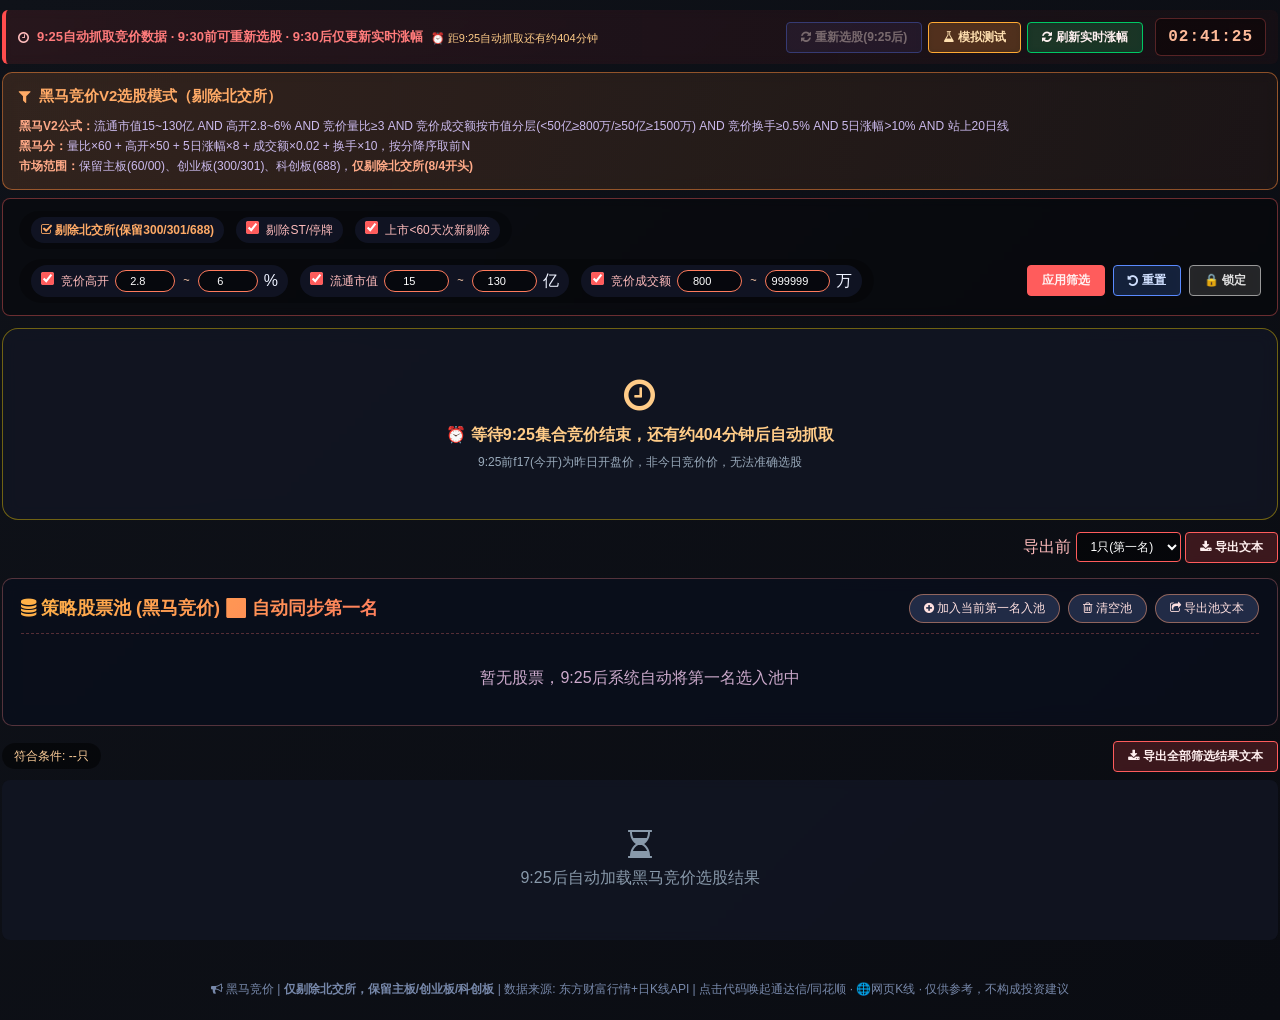
<file: 黑马竞价.html>
<!DOCTYPE html>
<html lang="zh-CN">
<head><script>(function(){try{var t="__ls_pf__";localStorage.setItem(t,t);localStorage.removeItem(t);}catch(e){var s={};window.localStorage={getItem:function(k){return s.hasOwnProperty(k)?s[k]:null;},setItem:function(k,v){s[k]=String(v);},removeItem:function(k){delete s[k];},clear:function(){s={};},key:function(i){return Object.keys(s)[i]||null;}};}})();</script>
    <meta charset="UTF-8">
    <meta name="viewport" content="width=device-width, initial-scale=1.0, user-scalable=yes">
    <title>黑马竞价V2专用版 · 竞价选股工具</title>
    <style>
        * { margin: 0; padding: 0; box-sizing: border-box; }
        body {
            font-family: -apple-system, BlinkMacSystemFont, "Segoe UI", "Microsoft YaHei", Arial, sans-serif;
            background: linear-gradient(135deg, #0f1219 0%, #0a0c12 100%);
            color: #eef2ff; padding: 2px; line-height: 1.5; min-height: 100vh;
        }
        .container { max-width: 100%; margin: 0 auto; }
        .hero-section { text-align: center; margin: 10px 0 5px; }
        .dominant-title {
            font-size: 48px; font-weight: 800;
            background: linear-gradient(135deg, #ff4d4d, #cc0000);
            -webkit-background-clip: text; background-clip: text; color: transparent;
            display: inline-block; letter-spacing: 3px;
        }
        .title-sub {
            font-size: 14px; color: #ffa2a2; background: rgba(0,0,0,0.4);
            display: inline-block; padding: 2px 12px; border-radius: 20px;
            backdrop-filter: blur(4px); margin-top: 4px; letter-spacing: 1px;
        }
        .alert-rule {
            background: linear-gradient(90deg, rgba(255,60,60,0.1), rgba(200,40,40,0.05));
            border-left: 4px solid #ff4d4d; padding: 8px 12px; border-radius: 6px;
            margin: 8px 0; display: flex; align-items: center; justify-content: space-between;
            flex-wrap: wrap; backdrop-filter: blur(4px); gap: 10px;
        }
        .rule-text { font-size: 13px; font-weight: 500; color: #ffbcbc; display: flex; align-items: center; gap: 8px; flex-wrap: wrap; }
        .rule-text strong { color: #ff7b7b; }
        .right-group { display: flex; align-items: center; gap: 12px; flex-wrap: wrap; }
        .btn-group { display: flex; gap: 6px; flex-wrap: wrap; }
        .tdx-export-btn {
            background: rgba(255,70,70,0.2); border: 1px solid #ff5c5c; padding: 6px 14px;
            border-radius: 4px; color: #fff0f0; font-weight: bold; font-size: 12px;
            cursor: pointer; transition: all 0.2s; backdrop-filter: blur(4px);
            display: inline-flex; align-items: center; gap: 4px; white-space: nowrap;
        }
        .tdx-export-btn:hover { background: #ff3a3a; color: white; border-color: white; transform: translateY(-1px); box-shadow: 0 5px 12px rgba(255,60,60,0.3); }
        .tdx-export-btn:disabled { opacity: 0.4; cursor: not-allowed; transform: none; box-shadow: none; }
        .reset-lock-btn { background: rgba(100,130,255,0.2); border: 1px solid #5a7aff; }
        .reset-lock-btn:hover { background: #3a6eff; }
        .real-time-btn { background: rgba(0,200,100,0.2); border: 1px solid #00c864; }
        .real-time-btn:hover { background: #00c864; }
        .reset-filter-btn { background: rgba(80,140,255,0.2); border: 1px solid #5a8aff; color: #d0e0ff; }
        .reset-filter-btn:hover { background: #4a7aff; color: white; border-color: white; transform: translateY(-1px); box-shadow: 0 5px 12px rgba(70,120,255,0.3); }
        .lock-filter-btn { background: rgba(160,160,160,0.2); border: 1px solid #999; color: #ddd; transition: all 0.2s; }
        .lock-filter-btn:hover { background: rgba(180,180,180,0.35); color: white; border-color: #bbb; transform: translateY(-1px); box-shadow: 0 5px 12px rgba(160,160,160,0.3); }
        .lock-filter-btn.locked { background: rgba(255,140,40,0.25); border: 1px solid #ff8c28; color: #ffe0c0; animation: lockPulse 2s ease-in-out infinite; }
        .lock-filter-btn.locked:hover { background: #ff7b1a; color: white; border-color: #fff; box-shadow: 0 5px 14px rgba(255,120,30,0.5); }
        @keyframes lockPulse { 0%,100% { box-shadow: 0 0 0 0 rgba(255,140,40,0.5); } 50% { box-shadow: 0 0 0 8px rgba(255,140,40,0); } }
        .count-select, .export-select { background: rgba(0,0,0,0.5); border: 1px solid #ff5c5c; color: #fff; padding: 6px 10px; border-radius: 4px; font-size: 12px; outline: none; cursor: pointer; }
        .live-time { background: rgba(0,0,0,0.45); backdrop-filter: blur(4px); border-radius: 6px; padding: 6px 12px; text-align: center; border: 1px solid rgba(255,100,100,0.3); font-family: monospace; white-space: nowrap; }
        .live-time .time-digital { font-size: 16px; font-weight: 700; color: #ffbb99; letter-spacing: 1px; }
        .auto-status { font-size: 11px; color: #ffcc88; margin-top: 2px; }
        /* 黑马竞价模式说明面板 */
        .mode-panel {
            background: linear-gradient(90deg, rgba(255,140,60,0.15), rgba(200,100,40,0.08));
            border: 1px solid rgba(255,140,60,0.5);
            border-radius: 10px;
            padding: 12px 16px;
            margin: 8px 0;
            backdrop-filter: blur(6px);
        }
        .mode-title {
            font-size: 15px;
            font-weight: 700;
            color: #ffaa66;
            display: flex;
            align-items: center;
            gap: 8px;
            margin-bottom: 8px;
        }
        .mode-desc {
            font-size: 12px;
            color: #ccbbee;
            line-height: 1.7;
        }
        .mode-desc strong {
            color: #ffaa88;
        }
        .mode-desc .cond-tag {
            display: inline-block;
            background: rgba(255,140,60,0.15);
            border: 1px solid rgba(255,140,60,0.4);
            border-radius: 4px;
            padding: 1px 6px;
            margin: 1px 2px;
            font-size: 11px;
            color: #ffcc99;
        }
        .medal-section {
            background: rgba(18,22,35,0.85);
            backdrop-filter: blur(8px);
            border-radius: 16px;
            padding: 18px 12px;
            border: 1px solid rgba(255,215,0,0.4);
            margin: 12px 0;
            display: flex;
            flex-wrap: wrap;
            gap: 16px;
            justify-content: space-evenly;
        }
        .medal-card {
            flex: 1 1 150px;
            min-width: 140px;
            text-align: center;
            padding: 12px 6px;
            border-radius: 20px;
            background: rgba(0, 0, 0, 0.45);
            border: 1px solid rgba(255, 215, 0, 0.35);
            backdrop-filter: blur(2px);
            transition: transform 0.15s;
            cursor: pointer;
        }
        .medal-card.rank-1 {
            flex: 1.5 1 220px;
            background: linear-gradient(135deg, rgba(255,200,50,0.15), rgba(255,100,50,0.1));
            border: 2px solid #ffd700;
            box-shadow: 0 0 20px rgba(255,200,50,0.2);
        }
        .stock-table tbody tr:hover {
            background: rgba(255, 215, 0, 0.2);
        }
        .medal-card:hover { transform: translateY(-3px); border-color: #ffaa44; }
        .medal-card.rank-1:hover { border-color: #ffcc00; }
        .medal-rank {
            font-size: 18px;
            font-weight: 800;
            color: #ffd966;
            background: rgba(0,0,0,0.4);
            display: inline-block;
            padding: 2px 12px;
            border-radius: 30px;
            margin-bottom: 8px;
            letter-spacing: 1px;
        }
        .medal-card.rank-1 .medal-rank {
            font-size: 22px;
            background: linear-gradient(135deg, #ffd700, #ff8c00);
            color: #1a1a2e;
        }
        .medal-name-big {
            font-size: 20px;
            font-weight: 800;
            color: #ffffff;
            margin: 6px 0 2px;
            white-space: nowrap;
            overflow-x: auto;
            text-overflow: ellipsis;
        }
        .medal-card.rank-1 .medal-name-big { font-size: 26px; }
        .medal-code {
            font-size: 16px;
            font-weight: 600;
            color: #ffd966;
            cursor: pointer;
            font-family: 'Consolas', monospace;
            margin: 4px 0;
            background: rgba(0,0,0,0.3);
            display: inline-block;
            padding: 2px 8px;
            border-radius: 24px;
        }
        .medal-code:hover { background: #ffaa33; color: #1f1f2f; text-shadow: none; }
        .medal-prob-big {
            font-size: 42px;
            font-weight: 900;
            color: #ff8c5a;
            line-height: 1;
            margin: 6px 0;
        }
        .medal-card.rank-1 .medal-prob-big {
            font-size: 56px;
            background: linear-gradient(135deg, #ffd700, #ff6b35);
            -webkit-background-clip: text; background-clip: text; color: transparent;
        }
        .medal-detail {
            font-size: 12px;
            color: #ddd;
            display: flex;
            gap: 10px;
            justify-content: center;
            flex-wrap: wrap;
            background: rgba(0,0,0,0.3);
            border-radius: 20px;
            padding: 4px 8px;
            margin-top: 4px;
        }
        .medal-detail span { white-space: nowrap; }
        .medal-real-chg {
            font-size: 14px;
            font-weight: 700;
            color: #ff5e5e;
            margin-top: 6px;
            background: rgba(0,0,0,0.4);
            border-radius: 40px;
            padding: 2px 6px;
            display: inline-block;
        }
        .medal-real-chg.green-real { color: #00e676 !important; }
        .medal-chg-row { display: flex; justify-content: center; gap: 8px; margin-top: 6px; flex-wrap: wrap; }
        .medal-bid-chg {
            font-size: 13px; font-weight: 600; color: #ffaa44;
            background: rgba(0,0,0,0.4); border-radius: 40px;
            padding: 2px 8px; display: inline-block;
        }
        .filter-custom {
            background: rgba(0,0,0,0.3); border: 1px solid rgba(255,100,100,0.4); border-radius: 8px;
            padding: 12px 16px; margin: 8px 0; display: flex; flex-wrap: wrap; align-items: center;
            gap: 16px; backdrop-filter: blur(4px); transition: border-color 0.3s;
        }
        .filter-custom.filter-locked { border-color: rgba(255,140,40,0.7); background: rgba(15,10,5,0.4); }
        .filter-group { display: flex; flex-wrap: wrap; align-items: center; gap: 12px; background: rgba(0,0,0,0.25); padding: 6px 12px; border-radius: 24px; }
        .filter-item { display: flex; align-items: center; gap: 6px; background: rgba(20,25,45,0.7); padding: 4px 10px; border-radius: 20px; }
        .filter-item label { font-size: 12px; color: #ffbcbc; white-space: nowrap; }
        .filter-item input[type="checkbox"] { accent-color: #ff5c5c; margin-right: 4px; cursor: pointer; }
        .filter-item input[type="number"] { background: rgba(0,0,0,0.6); border: 1px solid #ff7b5c; color: #fff; width: 65px; padding: 4px 6px; border-radius: 16px; text-align: center; font-size: 11px; }
        .range-text { font-size: 11px; color: #ffccaa; margin: 0 2px; }
        .filter-actions { display: flex; gap: 8px; margin-left: auto; flex-wrap: wrap; }
        .lock-indicator { font-size: 10px; background: rgba(255,140,30,0.4); padding: 2px 10px; border-radius: 20px; color: #ffdd99; font-weight: bold; display: none; }
        .filter-custom.filter-locked .lock-indicator { display: inline-block; }
        .filter-custom.filter-locked label,
        .filter-custom.filter-locked .filter-item input,
        .filter-custom.filter-locked input[type="number"] { cursor: not-allowed; opacity: 0.7; pointer-events: none; }
        .stock-pool-panel { margin: 15px 0; background: rgba(10,15,28,0.85); backdrop-filter: blur(8px); border-radius: 10px; border: 1px solid rgba(255,140,140,0.3); padding: 15px 18px; }
        .pool-header { display: flex; align-items: center; justify-content: space-between; flex-wrap: wrap; gap: 10px; margin-bottom: 12px; border-bottom: 1px dashed rgba(255,120,120,0.3); padding-bottom: 10px; }
        .pool-title { font-size: 18px; font-weight: 700; background: linear-gradient(135deg, #ffb347, #ff7e5e); -webkit-background-clip: text; background-clip: text; color: transparent; }
        .pool-buttons { display: flex; gap: 8px; }
        .pool-btn { background: rgba(50,65,100,0.6); border: 1px solid rgba(255,160,120,0.5); padding: 5px 14px; border-radius: 20px; font-size: 12px; cursor: pointer; transition: 0.2s; color: #ffe0e0; }
        .pool-btn:hover { background: #ff6a3a; border-color: #fff0c0; color: white; }
        .pool-list { max-height: 240px; overflow-y: auto; margin-top: 10px; }
        .pool-item { display: flex; align-items: center; justify-content: space-between; background: rgba(20,28,40,0.7); margin: 6px 0; padding: 8px 12px; border-radius: 16px; border-left: 3px solid #ff8866; }
        .pool-stock-code { font-size: 11px; color: #bbaaee; font-family: monospace; cursor: pointer; text-decoration: underline; }
        .del-single { background: rgba(220,50,50,0.6); border: none; border-radius: 20px; padding: 4px 10px; color: white; cursor: pointer; font-size: 11px; }
        .empty-pool { text-align: center; padding: 20px; color: #ccaacc; }
        .stock-table-container { background: rgba(18,22,35,0.85); backdrop-filter: blur(4px); border-radius: 8px; padding: 10px; margin: 8px 0; overflow-x: auto; }
        .stock-table { width: 100%; border-collapse: collapse; text-align: center; min-width: 1100px; }
        .stock-table th { padding: 10px 4px; background: rgba(255,60,60,0.15); border-bottom: 2px solid #ff4d4d; color: #ffbcbc; font-size: 12px; }
        .stock-table td { padding: 8px 4px; border-bottom: 1px solid rgba(255,80,80,0.1); font-size: 12px; }
        .code-click { cursor: pointer; color: #ffd700 !important; font-weight: bold; text-decoration: underline; }
        .web-kline-btn { display: inline-block; cursor: pointer; font-size: 12px; margin-left: 4px; opacity: 0.8; transition: opacity 0.2s; }
        .web-kline-btn:hover { opacity: 1; transform: scale(1.2); }
        .up { color: #ff8a6f; } .down { color: #00c864; } .real-green { color: #00c864 !important; }
        .cond-pass { color: #00e676; } .cond-fail { color: #ff6b6b; }
        .toast-msg { position: fixed; bottom: 30px; left: 50%; transform: translateX(-50%); background: #ff3a3a; color: white; padding: 8px 22px; border-radius: 40px; font-size: 13px; z-index: 1000; animation: fadeInOut 2.2s forwards; }
        @keyframes fadeInOut { 0%{opacity:0;} 15%{opacity:1;} 85%{opacity:1;} 100%{opacity:0; visibility:hidden;} }
        /* 第一名弹窗 */
        .modal-overlay {
            position: fixed; top: 0; left: 0; width: 100%; height: 100%;
            background: rgba(0,0,0,0.75); backdrop-filter: blur(6px);
            display: flex; align-items: center; justify-content: center;
            z-index: 2000; animation: modalFadeIn 0.3s ease;
        }
        @keyframes modalFadeIn { from{opacity:0;} to{opacity:1;} }
        .modal-card {
            background: linear-gradient(135deg, #1a1f2e 0%, #0f1219 100%);
            border: 1px solid rgba(255,100,100,0.5);
            border-radius: 16px; padding: 0; max-width: 520px; width: 92%;
            box-shadow: 0 10px 50px rgba(255,60,60,0.35);
            animation: modalSlideIn 0.35s cubic-bezier(0.34,1.56,0.64,1);
            overflow: hidden;
        }
        @keyframes modalSlideIn { from{transform:translateY(-30px) scale(0.95);opacity:0;} to{transform:translateY(0) scale(1);opacity:1;} }
        .modal-header {
            background: linear-gradient(135deg, rgba(255,60,60,0.2), rgba(200,40,40,0.1));
            border-bottom: 1px solid rgba(255,100,100,0.3);
            padding: 14px 20px; display: flex; align-items: center; justify-content: space-between;
        }
        .modal-title { font-size: 15px; font-weight: 700; color: #ffbcbc; }
        .modal-close {
            background: rgba(255,80,80,0.2); border: 1px solid #ff5c5c; color: #ffaaaa;
            width: 28px; height: 28px; border-radius: 50%; cursor: pointer; font-size: 14px;
            display: flex; align-items: center; justify-content: center; transition: 0.2s;
        }
        .modal-close:hover { background: #ff3a3a; color: white; }
        .modal-body { padding: 18px 20px; }
        .modal-warn {
            background: rgba(255,170,50,0.1); border-left: 3px solid #ffaa33;
            padding: 8px 12px; border-radius: 4px; font-size: 12px; color: #ffcc88;
            margin-bottom: 14px;
        }
        .signal-table { width: 100%; border-collapse: collapse; }
        .signal-table th {
            background: rgba(255,60,60,0.15); padding: 8px 10px; font-size: 12px;
            color: #ffbcbc; border-bottom: 2px solid #ff4d4d; text-align: center;
        }
        .signal-table td {
            padding: 10px 8px; font-size: 13px; text-align: center;
            border-bottom: 1px solid rgba(255,80,80,0.1);
        }
        .signal-code {
            color: #ffd700; font-weight: bold; font-family: monospace; cursor: pointer;
            text-decoration: underline; font-size: 14px;
        }
        .signal-code:hover { color: #ffaa33; }
        .signal-name { color: #fff; font-weight: 600; }
        .signal-price { color: #eef2ff; }
        .signal-chg { font-weight: 700; }
        .signal-chg.up { color: #ff5e5e; }
        .signal-chg.down { color: #00e676; }
        .modal-footer {
            padding: 12px 20px; border-top: 1px solid rgba(255,100,100,0.2);
            text-align: right;
        }
        .modal-btn {
            background: linear-gradient(135deg, #ff5c5c, #cc0000); border: none; color: white;
            padding: 8px 24px; border-radius: 20px; font-size: 13px; font-weight: bold;
            cursor: pointer; transition: 0.2s;
        }
        .modal-btn:hover { transform: translateY(-1px); box-shadow: 0 4px 12px rgba(255,60,60,0.4); }
        .footnote { text-align: center; font-size: 12px; color: #7788aa; margin-top: 20px; padding: 20px; }
        .spinner { width: 32px; height: 32px; border: 3px solid rgba(255,80,80,0.2); border-top: 3px solid #ff5e5e; border-radius: 50%; animation: spin 0.8s linear infinite; margin: 0 auto 12px; }
        @keyframes spin { to { transform: rotate(360deg); } }
        .flex-between { display: flex; justify-content: space-between; align-items: center; flex-wrap: wrap; margin-bottom: 8px; gap: 12px; }
        .stats-badge { background: rgba(0,0,0,0.5); border-radius: 20px; padding: 4px 12px; font-size: 12px; color: #ffcf9a; }
        .progress-bar { width: 100%; height: 6px; background: rgba(255,255,255,0.1); border-radius: 3px; margin-top: 8px; overflow: hidden; }
        .progress-fill { height: 100%; background: linear-gradient(90deg, #ff5c5c, #ffaa33); border-radius: 3px; transition: width 0.3s; width: 0%; }
        .progress-text { font-size: 11px; color: #ffcc99; margin-top: 4px; text-align: center; }
    

/* ===== 手机端适配（自动注入 · 不影响桌面端） ===== */
@media (max-width: 768px){
  html{-webkit-text-size-adjust:100%;text-size-adjust:100%;}
  body{padding:0!important;overflow-x:hidden!important;}
  .container{max-width:100%!important;padding:0 6px!important;}
  button{cursor:pointer!important;touch-action:manipulation!important;}
  select,input,textarea{font-size:14px!important;}
  div:has(> table),.modal-body:has(table){overflow-x:auto!important;-webkit-overflow-scrolling:touch!important;}
  .tdx-export-btn,.pool-btn{padding:10px 12px!important;min-height:40px!important;font-size:13px!important;border-radius:8px!important;}
}

@media (max-width: 768px){
  .hero-section{margin:4px 0 2px!important;}
  .dominant-title{font-size:24px!important;letter-spacing:1px!important;}
  .title-sub{font-size:11px!important;padding:2px 8px!important;margin-top:2px!important;}
  .alert-rule{padding:8px!important;gap:8px!important;border-radius:8px!important;}
  .rule-text{font-size:12px!important;}
  .rule-text strong{display:block!important;width:100%!important;}
  .btn-group{flex-wrap:wrap!important;gap:6px!important;}
  .live-time{padding:8px 10px!important;}
  .live-time .time-digital{font-size:15px!important;}
  .mode-panel{padding:10px!important;border-radius:10px!important;}
  .mode-title{font-size:14px!important;}
  .mode-desc{font-size:11px!important;}
  .filter-custom{padding:10px!important;gap:8px!important;border-radius:10px!important;}
  .filter-group{width:100%!important;gap:8px!important;padding:8px!important;border-radius:12px!important;}
  .filter-item{flex-wrap:wrap!important;padding:5px 8px!important;}
  .filter-item label{font-size:12px!important;}
  .filter-item input[type="number"]{width:52px!important;font-size:13px!important;padding:6px 4px!important;border-radius:12px!important;}
  .filter-actions{width:100%!important;margin-left:0!important;justify-content:flex-start!important;}
  .medal-section{gap:10px!important;padding:12px 8px!important;border-radius:14px!important;}
  .medal-card{flex:1 1 100%!important;min-width:0!important;padding:12px 8px!important;border-radius:14px!important;}
  .medal-rank{font-size:15px!important;}
  .medal-name-big{font-size:17px!important;}
  .medal-code{font-size:14px!important;}
  .medal-prob-big{font-size:30px!important;}
  .stock-table-container{padding:6px!important;border-radius:8px!important;}
  .stock-table{min-width:820px!important;}
  .stock-table th,.stock-table td{font-size:12px!important;padding:8px 5px!important;}
  .stock-pool-panel{padding:10px!important;border-radius:10px!important;}
  .pool-header{gap:8px!important;}
  .pool-title{font-size:16px!important;}
  .pool-buttons{flex-wrap:wrap!important;gap:6px!important;}
  .pool-item{padding:10px!important;border-radius:12px!important;}
  .pool-list{max-height:300px!important;}
  .modal-overlay{padding:12px!important;align-items:flex-end!important;}
  .modal-card{width:100%!important;max-width:100%!important;border-radius:16px 16px 0 0!important;max-height:90dvh!important;}
  .modal-body{padding:14px!important;}
  .modal-footer{padding:12px!important;}
  .modal-btn,.modal-footer button{padding:10px 20px!important;min-height:42px!important;font-size:14px!important;border-radius:24px!important;}
  .signal-table{min-width:560px!important;}
  .nav-tabs{flex-wrap:nowrap!important;overflow-x:auto!important;-webkit-overflow-scrolling:touch!important;scrollbar-width:none!important;}
  .nav-tabs::-webkit-scrollbar{display:none!important;}
  .nav-tab{flex:0 0 auto!important;padding:9px 14px!important;font-size:12px!important;}
}
</style>
    <link rel="stylesheet" href="https://cdnjs.cloudflare.com/ajax/libs/font-awesome/4.7.0/css/font-awesome.min.css">
</head>
<body>
<div class="container">

    
    <div class="alert-rule">
        <div class="rule-text">
            <i class="fa fa-clock-o"></i>
            <strong>9:25自动抓取竞价数据 · 9:30前可重新选股 · 9:30后仅更新实时涨幅</strong>
            <span id="hmAutoFetchStatus" class="auto-status">等待9:25自动抓取...</span>
        </div>
        <div class="right-group">
            <div class="btn-group">
                <button id="hmRefreshLockedBtn" class="tdx-export-btn reset-lock-btn"><i class="fa fa-refresh"></i> 重新选股(9:25后)</button>
                <button id="hmSimTestBtn" class="tdx-export-btn" style="background:rgba(255,170,50,0.2);border-color:#ffaa33;color:#ffe0b0;"><i class="fa fa-flask"></i> 模拟测试</button>
                <button id="hmRefreshRealTimeBtn" class="tdx-export-btn real-time-btn"><i class="fa fa-refresh"></i> 刷新实时涨幅</button>
            </div>
            <div class="live-time"><div class="time-digital">--:--:--</div></div>
        </div>
    </div>
    <!-- 黑马竞价模式说明 -->
    <div class="mode-panel">
        <div class="mode-title"><i class="fa fa-filter"></i> 黑马竞价V2选股模式（剔除北交所）</div>
        <div class="mode-desc">
            <strong>黑马V2公式：</strong>流通市值15~130亿 AND 高开2.8~6% AND 竞价量比≥3 AND 竞价成交额按市值分层(&lt;50亿≥800万/≥50亿≥1500万) AND 竞价换手≥0.5% AND 5日涨幅&gt;10% AND 站上20日线<br>
            <strong>黑马分：</strong>量比×60 + 高开×50 + 5日涨幅×8 + 成交额×0.02 + 换手×10，按分降序取前N<br>
            <strong>市场范围：</strong>保留主板(60/00)、创业板(300/301)、科创板(688)，<strong>仅剔除北交所(8/4开头)</strong>
        </div>
    </div>
    <div class="filter-custom" id="hmFilterBox">
        <div style="display: flex; flex-wrap: wrap; gap: 10px; align-items: center; width: 100%;">
            <div class="filter-group">
                <div class="filter-item">
                    <label style="color:#ffaa66;font-weight:bold;"><i class="fa fa-check-square-o"></i> 剔除北交所(保留300/301/688)</label>
                </div>
                <div class="filter-item">
                    <label><input type="checkbox" id="hmFilterST" checked> 剔除ST/停牌</label>
                </div>
                <div class="filter-item">
                    <label><input type="checkbox" id="hmFilterNewStock" checked> 上市&lt;60天次新剔除</label>
                </div>
            </div>
            <div class="filter-group">
                <div class="filter-item">
                    <label><input type="checkbox" id="hmBidRangeEnable" checked> 竞价高开</label>
                    <input type="number" id="hmBidMin" value="2.8" step="0.1" min="0" max="20" style="width:60px">
                    <span class="range-text">~</span>
                    <input type="number" id="hmBidMax" value="6" step="0.1" min="0" max="30" style="width:60px">
                    <span>%</span>
                </div>
                <div class="filter-item">
                    <label><input type="checkbox" id="hmMvRangeEnable" checked> 流通市值</label>
                    <input type="number" id="hmMvMin" value="15" step="1" min="1" max="1000">
                    <span class="range-text">~</span>
                    <input type="number" id="hmMvMax" value="130" step="1" min="1" max="2000">
                    <span>亿</span>
                </div>
                <div class="filter-item">
                    <label><input type="checkbox" id="hmPriceRangeEnable" checked> 竞价成交额</label>
                    <input type="number" id="hmPriceMin" value="800" step="50" min="0" max="999999">
                    <span class="range-text">~</span>
                    <input type="number" id="hmPriceMax" value="999999" step="500" min="1" max="9999999">
                    <span>万</span>
                </div>
            </div>
            <div class="filter-actions">
                <button id="hmApplyFilterBtn" class="tdx-export-btn" style="background:#ff5c5c;">应用筛选</button>
                <button id="hmResetFilterBtn" class="tdx-export-btn reset-filter-btn"><i class="fa fa-undo"></i> 重置</button>
                <button id="hmLockFilterBtn" class="tdx-export-btn lock-filter-btn">🔒 锁定</button>
                <span class="lock-indicator" id="hmLockIndicator">🔒 筛选锁定</span>
            </div>
        </div>
    </div>
    <div class="medal-section" id="hmMedalArea"><div class="loading-placeholder">加载黑马竞价数据...</div></div>
    <div style="display:flex; justify-content:flex-end; margin:6px 0;">
        <div>
            <span style="color:#ffbcbc;">导出前</span>
            <select id="hmMedalExportCount" class="export-select">
                <option value="1" selected>1只(第一名)</option>
                <option value="3">3只</option>
                <option value="5">5只</option>
            </select>
            <button id="hmExportMedalBtn" class="tdx-export-btn"><i class="fa fa-download"></i> 导出文本</button>
        </div>
    </div>
    <div class="stock-pool-panel">
        <div class="pool-header">
            <div class="pool-title">
                <i class="fa fa-database"></i> 策略股票池 (黑马竞价)
                <span id="hmAutoAddStatusTag">🔄 自动同步第一名</span>
                <span id="hmPoolExpiryInfo" style="font-size:11px; margin-left:8px;"></span>
            </div>
            <div class="pool-buttons">
                <button id="hmManualAddCurrentBtn" class="pool-btn"><i class="fa fa-plus-circle"></i> 加入当前第一名入池</button>
                <button id="hmClearPoolBtn" class="pool-btn"><i class="fa fa-trash-o"></i> 清空池</button>
                <button id="hmExportPoolBtn" class="pool-btn"><i class="fa fa-share-square-o"></i> 导出池文本</button>
            </div>
        </div>
        <div id="hmPoolListContainer" class="pool-list">
            <div class="empty-pool">暂无股票，9:25后系统自动将第一名选入池中</div>
        </div>
    </div>
    <!-- 全部股票区域 -->
    <div class="flex-between">
        <div class="stats-badge" id="hmStockCountBadge">符合条件: --只</div>
        <button id="hmExportAllBtn" class="tdx-export-btn"><i class="fa fa-download"></i> 导出全部筛选结果文本</button>
    </div>
    <div id="hmAllStockTableArea" class="stock-table-container"><div class="loading-placeholder"><div class="spinner"></div>加载黑马竞价选股数据...</div></div>
    <div class="footnote">
        <i class="fa fa-bullhorn"></i>
        黑马竞价 |
        <strong>仅剔除北交所，保留主板/创业板/科创板</strong> |
        数据来源: 东方财富行情+日K线API |
        点击代码唤起通达信/同花顺 · 🌐网页K线 ·  仅供参考，不构成投资建议
    </div>

</div>
<script>
// ===== 黑马竞价V2（八合一-第8模块，全网优化公式） =====
(function(){
    // ========== 工具函数 ==========
    function getBeijingTime(){
        let now = new Date();
        return new Date(now.getTime() + 8*3600000 + now.getTimezoneOffset()*60000);
    }
    function getTodayDateStr(){
        let bj = getBeijingTime();
        let y = bj.getFullYear();
        let m = String(bj.getMonth()+1).padStart(2,'0');
        let d = String(bj.getDate()).padStart(2,'0');
        return `${y}${m}${d}`;
    }

    // ========== 通达信联动 & 网页K线 ==========
    function linkTDX(code) { if(!code) return; openStockKline(code); }
    function openKline(code) {
        if(!code) return;
        let prefix = code.startsWith('6') ? 'sh' : (code.startsWith('8')||code.startsWith('4') ? 'bj' : 'sz');
        let url = `https://quote.eastmoney.com/${prefix}${code}.html`;
        window.open(url, '_blank');
    }

    // ========== 数据源 ==========
    // 全市场行情API
    function buildMarketFs(){
        return 'm:1+t:2,m:0+t:6,m:1+t:23,m:0+t:80';
    }
    function getStockApiUrl(){
        return `https://push2dycalc.eastmoney.com/api/qt/clist/get?fs=${buildMarketFs()}&fltt=2&invt=2&fields=f2,f3,f4,f5,f6,f8,f10,f12,f14,f17,f18,f20,f21,f26,f615,f630,f100,f102,f103&fid=f3&po=1&pn=1&pz=5000&np=1&ut=c92c50e6b0fab2c17cd5e276e9a79c42&_=${Date.now()}`;
    }
    // 历史日K线API（前复权，取最近30根）
    function getKlineUrl(code){
        let secid;
        if(code.startsWith('6') || code.startsWith('9')) secid = `1.${code}`;
        else secid = `0.${code}`;
        return `https://push2his.eastmoney.com/api/qt/stock/kline/get?secid=${secid}&fields1=f1,f2,f3,f4,f5,f6&fields2=f51,f52,f53,f54,f55,f56,f57,f58,f59,f60,f61&klt=101&fqt=1&end=20500101&lmt=30&_=${Date.now()}`;
    }

    // ========== 全局状态 ==========
    let cachedStocks = [], allRawStocks = [], isDataCached = false;
    let filterSettings = {
        stSuspend: true,
        excludeNewStock: true,
        bidEnabled: true, bidMin: 2.8, bidMax: 6,
        mvEnabled: true, mvMin: 15, mvMax: 130,
        priceEnabled: true, priceMin: 800, priceMax: 999999,
        vrMin: 3, turnMin: 0.5
    };
    let isFilterLocked = false;
    const LOCKED_FILTER_KEY = 'hm_chengzi_locked_filter_v1';
    let stockPool = [], autoPoolLockTime = null;
    const STORAGE_KEY = 'hm_chengzi_stock_pool_v1', LOCK_DURATION_MS = 10*3600000;
    const SELECTION_KEY = 'hm_chengzi_selection_v1';
    let selectionDate = '';
    let autoFetchScheduled = false;

    // ========== 辅助函数 ==========
    function getListingDays(str){
        if(!str) return null;
        let s = str.toString();
        if(s.length === 8){
            let y=parseInt(s.substr(0,4)), m=parseInt(s.substr(4,2))-1, d=parseInt(s.substr(6,2));
            return (new Date()-new Date(y,m,d))/(86400000);
        }
        return null;
    }
    function isST(n){ return n.includes('ST') || n.includes('*ST'); }
    function isSuspended(s){ return (s.f4||0)<=0 || (s.f5||0)===0; }
    // 仅剔除北交所（8/4开头），保留300/301/688
    function isNotBSE(code){
        if(!code) return false;
        if(code.startsWith('8') || code.startsWith('4')) return false;
        return true;
    }
    function getBidChange(s){
        let v = (s.f615!=null && !isNaN(s.f615)) ? parseFloat(s.f615) : parseFloat(s.f3||0);
        return v;
    }
    // 跳空幅度 = 今开/昨收 - 1
    function getGap(s){
        let open = parseFloat(s.f17||0);
        let preClose = parseFloat(s.f18||0);
        if(preClose <= 0 || open <= 0) return 0;
        return (open / preClose - 1) * 100;
    }

    // ========== 黑马竞价核心计算 ==========
    // 解析K线字符串
async function fetchKlineRaw(code, count){
        count = count || 120;
        let isSH = code.startsWith('6') || code.startsWith('9');
        let isBJ = code.startsWith('4') || code.startsWith('8');
        let prefix = isSH ? 'sh' : (isBJ ? 'bj' : 'sz');
        let secid = isSH ? '1.' + code : '0.' + code;

        function jsonpFetch(url, callbackParam){
            return new Promise((resolve, reject) => {
                let cbName = 'jsonp_cb_' + Math.random().toString(36).substr(2, 9);
                let timeout = setTimeout(() => { cleanup(); reject(new Error('JSONP timeout')); }, 12000);
                function cleanup(){ clearTimeout(timeout); delete window[cbName]; if(script.parentNode) script.parentNode.removeChild(script); }
                window[cbName] = function(data){ cleanup(); resolve(data); };
                let script = document.createElement('script');
                script.src = url + (url.indexOf('?') >= 0 ? '&' : '?') + callbackParam + '=' + cbName;
                script.onerror = () => { cleanup(); reject(new Error('JSONP load error')); };
                document.head.appendChild(script);
            });
        }

        try{
            let url='https://push2his.eastmoney.com/api/qt/stock/kline/get?secid='+secid+'&ut=c92c50e6b0fab2c17cd5e276e9a79c42&fields1=f1,f2,f3,f4,f5,f6&fields2=f51,f52,f53,f54,f55,f56,f57,f58,f59,f60,f61&klt=101&fqt=1&end=20500101&lmt='+count+'&_='+Date.now();
            let c=new AbortController(),t=setTimeout(function(){c.abort();},15000);
            let r=await fetch(url,{signal:c.signal});clearTimeout(t);
            if(r.ok){let j=await r.json();if(j&&j.data&&j.data.klines&&j.data.klines.length>0)return j.data.klines.map(function(k){return k.split(',');});}
        }catch(e){}

        try{
            let url='https://web.ifzq.gtimg.cn/appstock/app/fqkline/get?param='+prefix+code+',day,,,'+count+',qfq';
            let c=new AbortController(),t=setTimeout(function(){c.abort();},15000);
            let r=await fetch(url,{signal:c.signal});clearTimeout(t);
            if(r.ok){let j=await r.json();let kd=j.data?j.data[prefix+code]:null;let arr=kd?(kd.qfqday||kd.day):null;if(arr&&arr.length>0)return arr;}
        }catch(e){}

        try{
            let url='https://web.ifzq.gtimg.cn/appstock/app/fqkline/get?param='+prefix+code+',day,,,'+count+',qfq';
            let j=await jsonpFetch(url, 'callback');
            let kd=j.data?j.data[prefix+code]:null;
            let arr=kd?(kd.qfqday||kd.day):null;
            if(arr&&arr.length>0)return arr;
        }catch(e){}

        try{
            let url='https://money.finance.sina.com.cn/quotes_service/api/json_v2.php/CN_MarketData.getKLineData?symbol='+prefix+code+'&scale=240&ma=no&datalen='+count;
            let c=new AbortController(),t=setTimeout(function(){c.abort();},15000);
            let r=await fetch(url,{signal:c.signal});clearTimeout(t);
            if(r.ok){let j=await r.json();if(j&&j.length>0)return j.map(function(k){return [k.day,k.open,k.close,k.high,k.low,k.volume];});}
        }catch(e){}

        return null;
    }




























    function parseKline(str){
        let p = str.split(',');
        return {
            date: p[0],
            open: parseFloat(p[1]),
            close: parseFloat(p[2]),
            high: parseFloat(p[3]),
            low: parseFloat(p[4]),
            volume: parseFloat(p[5]),
            amount: parseFloat(p[6])
        };
    }

    // 计算黑马竞价评分
    // todayOpen: 今日开盘价（竞价价）
    // klines: 历史K线数组，按时间正序，最后一根为昨日（已排除今日）
    function calcHeiMaScore(price, klines, gapPct, amountWan, vr, turn){
        if(!klines || klines.length < 21) return null;
        // 5个交易日前收盘（REF(C,5)）
        let base5 = klines[klines.length - 6].close;
        if(!base5 || base5 <= 0) return null;
        let ret5 = (price / base5 - 1) * 100;
        // 20日均线（趋势过滤：现价站上MA20）
        let ma20 = klines.slice(-20).reduce((a,k)=>a+k.close,0) / 20;
        let onMa20 = ma20 > 0 && price >= ma20;
        // 黑马④5日涨幅>10% + ⑤站上20日线
        let pass = ret5 > 10 && onMa20;
        // 黑马分V2：量价齐升加权
        let score = pass ? (vr||0)*60 + gapPct*50 + ret5*8 + amountWan*0.02 + (turn||0)*10 : 0;
        return {
            score: score,
            pass: pass,
            ret5: ret5,
            ma20: ma20,
            base5: base5
        };
    }

    // ========== 并发控制 ==========
    async function asyncPool(items, limit, worker){
        let results = [];
        let executing = new Set();
        for(let item of items){
            let p = Promise.resolve().then(()=>worker(item));
            results.push(p);
            executing.add(p);
            let clean = ()=>executing.delete(p);
            p.then(clean, clean);
            if(executing.size >= limit){
                await Promise.race(executing);
            }
        }
        return Promise.all(results);
    }

    // ========== 数据获取主流程 ==========
    async function fetchAndCache(){
        let loadingEl = document.getElementById('hmAllStockTableArea');
        let medalEl = document.getElementById('hmMedalArea');
        try{
            loadingEl.innerHTML = '<div class="loading-placeholder" style="text-align:center;padding:30px;"><div class="spinner"></div>第一步：获取全市场行情数据...</div>';
            medalEl.innerHTML = '<div class="loading-placeholder" style="text-align:center;padding:20px;color:#ffaa66;">正在获取全市场行情...</div>';

            let resp = await fetch(getStockApiUrl());
            let json = await resp.json();
            if(json.rc !== 0 || !json.data || !json.data.diff){
                throw new Error('全市场行情数据异常');
            }
            let allStocks = json.data.diff;
            console.log(`全市场股票数: ${allStocks.length}`);

            // 黑马V2预筛选：市值/高开/量比/换手/成交额分层 可用行情直接判定，5日涨幅+20日线需K线
            let preFiltered = allStocks.filter(s => {
                let code = s.f12, name = s.f14;
                if(!isNotBSE(code)) return false;
                if(filterSettings.stSuspend && (isST(name) || isSuspended(s))) return false;
                if(filterSettings.excludeNewStock && s.f26){
                    let days = getListingDays(s.f26);
                    if(days !== null && days < 60) return false;
                }
                let open = parseFloat(s.f17||0), preClose = parseFloat(s.f18||0);
                if(open <= 0 || preClose <= 0) return false;
                // ①高开 2.8~6%
                let gap = (open / preClose - 1) * 100;
                if(filterSettings.bidEnabled && (gap < filterSettings.bidMin || gap > filterSettings.bidMax)) return false;
                // ②流通市值 15~130亿
                let mv = parseFloat(s.f21||0) / 100000000;
                if(filterSettings.mvEnabled && (mv < filterSettings.mvMin || mv > filterSettings.mvMax)) return false;
                // ③竞价量比 >=3（f10，新股可能为-）
                let vr = parseFloat(s.f10); if(isNaN(vr)) vr = 0;
                if(vr < filterSettings.vrMin) return false;
                // ④竞价换手率 >=0.5%（f8）
                let turn = parseFloat(s.f8||0); if(isNaN(turn)) turn = 0;
                if(turn < filterSettings.turnMin) return false;
                // ⑤竞价成交额按市值分层：<50亿>=800万，>=50亿>=1500万
                let amountWan = parseFloat(s.f6||0) / 10000;
                let amtThr = mv < 50 ? 800 : 1500;
                if(filterSettings.priceEnabled && amountWan < Math.max(filterSettings.priceMin, amtThr)) return false;
                return true;
            });
            console.log(`黑马V2预筛选后股票数: ${preFiltered.length}`);

            if(preFiltered.length === 0){
                loadingEl.innerHTML = '<div class="empty-pool" style="text-align:center;padding:40px;">预筛选后无匹配个股，请调整筛选条件（高开/市值/量比/成交额）</div>';
                medalEl.innerHTML = '<div class="empty-pool">暂无符合条件的标的</div>';
                document.getElementById('hmStockCountBadge').textContent = '符合条件: 0只';
                cachedStocks = [];
                allRawStocks = [];
                isDataCached = true;
                return;
            }

            // 第三步：逐只获取历史K线，验证5日涨幅+20日线并计算黑马分
            let total = preFiltered.length;
            let done = 0;
            loadingEl.innerHTML = `
                <div style="text-align:center;padding:30px;">
                    <div class="spinner"></div>
                    <div style="color:#ffcc99;margin-bottom:8px;">第二步：获取历史K线并计算黑马分 (${total}只)</div>
                    <div class="progress-bar"><div class="progress-fill" id="hmKlineProgress" style="width:0%"></div></div>
                    <div class="progress-text" id="hmKlineProgressText">0 / ${total}</div>
                </div>
            `;

            let results = await asyncPool(preFiltered, 8, async (stock) => {
                try{
                    let rawKlines = await fetchKlineRaw(stock.f12, 60);
                    done++;
                    if(done % 5 === 0 || done === total){
                        let pf = document.getElementById('hmKlineProgress');
                        let pt = document.getElementById('hmKlineProgressText');
                        if(pf) pf.style.width = (done/total*100).toFixed(1) + '%';
                        if(pt) pt.textContent = `${done} / ${total}`;
                    }
                    if(!rawKlines || rawKlines.length < 21){
                        return null;
                    }
                    let klines = rawKlines.map(function(p){return {date:p,open:parseFloat(p),close:parseFloat(p),high:parseFloat(p),low:parseFloat(p),volume:parseFloat(p),amount:parseFloat(p||0)};});
                    let todayStr = getBeijingTime().toISOString().slice(0,10);
                    if(klines.length > 0 && klines[klines.length-1].date === todayStr){
                        klines = klines.slice(0, -1);
                    }
                    if(klines.length < 21) return null;

                    let todayOpen = parseFloat(stock.f17||0);
                    let gapPct = getGap(stock);
                    let amountWan = parseFloat(stock.f6||0) / 10000;
                    let mv = parseFloat(stock.f21||0) / 100000000;
                    let vr = parseFloat(stock.f10); if(isNaN(vr)) vr = 0;
                    let turn = parseFloat(stock.f8||0); if(isNaN(turn)) turn = 0;
                    let result = calcHeiMaScore(parseFloat(stock.f2||0), klines, gapPct, amountWan, vr, turn);
                    if(!result) return null;

                    return {
                        code: stock.f12,
                        name: stock.f14,
                        todayOpen: todayOpen,
                        preClose: parseFloat(stock.f18||0),
                        price: parseFloat(stock.f2||0),
                        realChange: parseFloat(stock.f3||0),
                        bidChange: getBidChange(stock),
                        gapPct: gapPct,
                        circulationMV: mv,
                        amountWan: amountWan,
                        volumeRatio: vr,
                        turnPct: turn,
                        ret5: result.ret5,
                        ma20: result.ma20,
                        score: result.score,
                        pass: result.pass,
                        industry: stock.f100 || '-',
                        concept: stock.f103 || '-',
                        rawStock: stock
                    };
                }catch(e){
                    done++;
                    return null;
                }
            });

            // 第四步：筛选通过条件的，按黑马分排序
            let validResults = results.filter(r => r !== null && r.pass && r.score > 0);
            validResults.sort((a,b) => b.score - a.score);

            allRawStocks = results.filter(r => r !== null);
            cachedStocks = validResults;
            isDataCached = true;

            saveSelectionToStorage();
            autoAddTask();
            renderAll();

            if(validResults.length > 0) showFirstStockModal();
            showToast(`✅ 黑马竞价选股完成，预筛选${preFiltered.length}只，入选${validResults.length}只`, 'success');
        }catch(e){
            console.error('数据获取失败:', e);
            loadingEl.innerHTML = `<div class="empty-state" style="text-align:center;padding:40px;color:#ff6666;"><i class="fa fa-exclamation-circle" style="font-size:32px;margin-bottom:10px;display:block;"></i>数据获取失败<br><span style="font-size:12px;color:#999;">${e.message}</span><br><button onclick="window.__hmFetchAndCache()" style="margin-top:10px;padding:6px 16px;background:#ff5c5c;border:none;color:white;border-radius:20px;cursor:pointer;">重试</button></div>`;
            medalEl.innerHTML = '<div class="empty-pool">数据获取失败</div>';
            showToast('❌ 数据获取失败: ' + e.message, 'error');
        }
    }

    // ========== 仅刷新实时涨幅 ==========
    async function updateRealTimeOnly(){
        if(!isDataCached || allRawStocks.length === 0){
            await fetchAndCache();
            return;
        }
        try{
            let resp = await fetch(getStockApiUrl());
            let json = await resp.json();
            if(json.rc !== 0 || !json.data || !json.data.diff){
                showToast('实时行情刷新失败', 'error');
                return;
            }
            let newDiff = json.data.diff;
            let codeMap = new Map();
            newDiff.forEach(item => codeMap.set(item.f12, item));

            allRawStocks.forEach(oldItem => {
                let newItem = codeMap.get(oldItem.code);
                if(newItem){
                    oldItem.price = parseFloat(newItem.f2||0);
                    oldItem.realChange = parseFloat(newItem.f3||0);
                    oldItem.bidChange = getBidChange(newItem);
                    oldItem.rawStock = newItem;
                }
            });
            // 重新筛选（评分基于历史K线不变，只更新实时数据）
            cachedStocks = allRawStocks.filter(r => r.pass && r.score > 0);
            // 重新应用用户筛选
            cachedStocks = applyUserFilters(cachedStocks);
            cachedStocks.sort((a,b) => b.score - a.score);
            renderAll();
            showToast('✅ 实时涨幅刷新完成', 'success');
        }catch(e){
            console.error('刷新实时涨幅报错:', e);
            showToast('❌ 实时刷新异常: ' + e.message, 'error');
        }
    }

    // 应用用户筛选（在已通过公式条件的股票中进一步过滤）
    function applyUserFilters(list){
        return list.filter(item => {
            if(filterSettings.stSuspend && (isST(item.name) || isSuspended(item.rawStock))) return false;
            if(filterSettings.excludeNewStock && item.rawStock && item.rawStock.f26){
                let days = getListingDays(item.rawStock.f26);
                if(days !== null && days < 60) return false;
            }
            if(filterSettings.bidEnabled && (item.gapPct < filterSettings.bidMin || item.gapPct > filterSettings.bidMax)) return false;
            if(filterSettings.mvEnabled && (item.circulationMV < filterSettings.mvMin || item.circulationMV > filterSettings.mvMax)) return false;
            if(filterSettings.priceEnabled && item.amountWan < filterSettings.priceMin) return false;
            if((item.volumeRatio||0) < filterSettings.vrMin) return false;
            if((item.turnPct||0) < filterSettings.turnMin) return false;
            return true;
        });
    }

    // ========== 本地存储 ==========
    function saveSelectionToStorage(){
        let today = new Date().toLocaleDateString();
        selectionDate = today;
        let saveData = {
            date: today,
            stocks: cachedStocks,
            rawAll: allRawStocks,
            filterSetting: filterSettings
        };
        try{
            localStorage.setItem(SELECTION_KEY, JSON.stringify(saveData));
        }catch(e){}
    }
    function loadSelectionFromStorage(){
        let str = localStorage.getItem(SELECTION_KEY);
        if(!str) return false;
        try{
            let data = JSON.parse(str);
            let today = new Date().toLocaleDateString();
            if(data.date !== today) return false;
            cachedStocks = data.stocks || [];
            allRawStocks = data.rawAll || [];
            filterSettings = data.filterSetting || filterSettings;
            selectionDate = data.date;
            isDataCached = true;
            return true;
        }catch(err){
            return false;
        }
    }

    // ========== 股票池 ==========
    function autoAddTask(){
        if(cachedStocks.length < 1) return;
        let top1 = cachedStocks[0];
        let bjTime = getBeijingTime();
        let hour = bjTime.getHours(), minute = bjTime.getMinutes();
        if(hour > 9 || (hour === 9 && minute >= 30)){
            document.getElementById('hmAutoAddStatusTag').innerText = '⏳ 已过9:30，停止自动入池';
            return;
        }
        let exist = stockPool.find(s => s.code === top1.code);
        if(!exist){
            stockPool.push({
                code: top1.code,
                name: top1.name,
                score: top1.score,
                addTime: Date.now()
            });
        }
        autoPoolLockTime = Date.now();
        savePoolToLocal();
        renderStockPool();
        document.getElementById('hmAutoAddStatusTag').innerText = '✅ 已自动同步第一名入池';
    }
    function savePoolToLocal(){
        let poolData = { list: stockPool, lockTime: autoPoolLockTime };
        try{ localStorage.setItem(STORAGE_KEY, JSON.stringify(poolData)); }catch(e){}
    }
    function loadPoolFromLocal(){
        let str = localStorage.getItem(STORAGE_KEY);
        if(!str) return;
        try{
            let data = JSON.parse(str);
            stockPool = data.list || [];
            autoPoolLockTime = data.lockTime || null;
        }catch(e){}
    }

    // ========== 渲染 ==========
    function renderMedalBlock(){
        let area = document.getElementById('hmMedalArea');
        if(cachedStocks.length === 0){
            area.innerHTML = '<div class="empty-pool">暂无符合黑马竞价条件的标的</div>';
            return;
        }
        let top5 = cachedStocks.slice(0, 5);
        let html = '';
        top5.forEach((item, idx) => {
            let rank = idx + 1;
            let rankClass = rank === 1 ? 'rank-1' : '';
            let rankLabel = rank === 1 ? '🏆 黑马竞价第一名' : `第${rank}名`;
            let chgClass = item.realChange < item.gapPct ? 'green-real' : '';
            html += `
            <div class="medal-card ${rankClass}">
                <div class="medal-rank">${rankLabel}</div>
                <div class="medal-name-big">${item.name}</div>
                <div class="medal-code" onclick="window.__hmLinkTDX('${item.code}')">${item.code}<span class="web-kline-btn" onclick="event.stopPropagation();window.__hmOpenKline('${item.code}')" title="网页版K线">🌐</span></div>
                <div class="medal-prob-big">${item.score.toFixed(1)}分</div>
                <div class="medal-detail">
                    <span>高开${item.gapPct.toFixed(2)}%</span>
                    <span>量比${(item.volumeRatio||0).toFixed(2)}</span>
                    <span>5日${item.ret5.toFixed(2)}%</span>
                    <span>市值${item.circulationMV.toFixed(1)}亿</span>
                </div>
                <div class="medal-detail" style="margin-top:4px;">
                    <span>竞额${item.amountWan.toFixed(0)}万 · 换手${(item.turnPct||0).toFixed(2)}%</span>
                </div>
                <div class="medal-chg-row">
                    <span class="medal-bid-chg">高开${item.gapPct.toFixed(2)}%</span>
                    <span class="medal-real-chg ${chgClass}">实时${item.realChange.toFixed(2)}%</span>
                </div>
            </div>
            `;
        });
        area.innerHTML = html;
    }

    function renderStockTable(){
        let wrap = document.getElementById('hmAllStockTableArea');
        if(cachedStocks.length === 0){
            wrap.innerHTML = '<div class="empty-pool">筛选后无匹配个股，请调整筛选条件</div>';
            return;
        }
        let tableHtml = `
        <table class="stock-table">
            <thead>
                <tr>
                    <th>排名</th>
                    <th>代码</th>
                    <th>名称</th>
                    <th>高开%</th>
                    <th>量比</th>
                    <th>竞价额<br>(万)</th>
                    <th>换手%</th>
                    <th>5日涨<br>幅%</th>
                    <th>市值<br>(亿)</th>
                    <th>行业</th>
                    <th>实时%</th>
                    <th>黑马分</th>
                </tr>
            </thead>
            <tbody>
        `;
        cachedStocks.forEach((item, index) => {
            let gapClass = item.gapPct >= 0 ? 'up' : 'down';
            let realClass = item.realChange >= item.gapPct ? 'up' : 'down';
            tableHtml += `
            <tr>
                <td>${index + 1}</td>
                <td class="code-click" onclick="window.__hmLinkTDX('${item.code}')">${item.code}<span class="web-kline-btn" onclick="event.stopPropagation();window.__hmOpenKline('${item.code}')" title="网页版K线">🌐</span></td>
                <td>${item.name}</td>
                <td class="${gapClass}">${item.gapPct.toFixed(2)}</td>
                <td>${(item.volumeRatio||0).toFixed(2)}</td>
                <td>${item.amountWan.toFixed(0)}</td>
                <td>${(item.turnPct||0).toFixed(2)}</td>
                <td>${item.ret5.toFixed(2)}</td>
                <td>${item.circulationMV.toFixed(2)}</td>
                <td>${item.industry}</td>
                <td class="${realClass}">${item.realChange.toFixed(2)}</td>
                <td><strong style="color:#ff8c5a;font-size:14px;">${item.score.toFixed(1)}</strong></td>
            </tr>
            `;
        });
        tableHtml += `</tbody></table>`;
        wrap.innerHTML = tableHtml;
        document.getElementById('hmStockCountBadge').textContent = `符合条件: ${cachedStocks.length}只`;
    }

    function renderStockPool(){
        let container = document.getElementById('hmPoolListContainer');
        if(stockPool.length === 0){
            container.innerHTML = '<div class="empty-pool">暂无股票，9:25后系统自动将第一名选入池中</div>';
            return;
        }
        let poolHtml = '';
        stockPool.forEach((item, idx) => {
            poolHtml += `
            <div class="pool-item">
                <div>
                    <span class="pool-stock-code" onclick="window.__hmLinkTDX('${item.code}')">${item.code} ${item.name}<span class="web-kline-btn" onclick="event.stopPropagation();window.__hmOpenKline('${item.code}')" title="网页版K线">🌐</span></span>
                    <span style="margin-left:8px;color:#ffb347;">评分${item.score.toFixed(1)}分</span>
                </div>
                <button class="del-single" data-index="${idx}">删除</button>
            </div>
            `;
        });
        container.innerHTML = poolHtml;
        container.querySelectorAll('.del-single').forEach(btn => {
            btn.addEventListener('click', function(){
                let idx = parseInt(this.dataset.index);
                stockPool.splice(idx, 1);
                savePoolToLocal();
                renderStockPool();
            });
        });
        if(autoPoolLockTime){
            let expireDom = document.getElementById('hmPoolExpiryInfo');
            let remain = LOCK_DURATION_MS - (Date.now() - autoPoolLockTime);
            if(remain > 0){
                let h = Math.floor(remain / 3600000);
                let m = Math.floor((remain % 3600000) / 60000);
                expireDom.textContent = `池有效期剩余${h}小时${m}分钟`;
            }else{
                expireDom.textContent = '股票池已过期';
            }
        }
    }

    function renderAll(){
        renderMedalBlock();
        renderStockTable();
        renderStockPool();
    }

    // ========== Toast ==========
    function showToast(text, type){
        let old = document.querySelector('.toast-msg');
        if(old) old.remove();
        let toast = document.createElement('div');
        toast.className = 'toast-msg';
        toast.textContent = text;
        if(type === 'error') toast.style.background = '#e53935';
        else if(type === 'success') toast.style.background = '#2e7d32';
        document.body.appendChild(toast);
        setTimeout(()=>toast.remove(), 2200);
    }

    // ========== 第一名弹窗 ==========
    function showFirstStockModal(){
        if(cachedStocks.length === 0) return;
        let item = cachedStocks[0];
        let old = document.querySelector('.modal-overlay');
        if(old) old.remove();
        let bj = getBeijingTime();
        let pad = n => String(n).padStart(2,'0');
        let timeStr = bj.getFullYear()+'-'+pad(bj.getMonth()+1)+'-'+pad(bj.getDate())+' '+pad(bj.getHours())+':'+pad(bj.getMinutes())+':'+pad(bj.getSeconds());
        let chg = item.realChange;
        let chgStr = (chg >= 0 ? '+' : '') + chg.toFixed(2) + '%';
        let chgClass = chg >= 0 ? 'up' : 'down';
        let overlay = document.createElement('div');
        overlay.className = 'modal-overlay';
        overlay.innerHTML =
            '<div class="modal-card">' +
                '<div class="modal-header">' +
                    '<div class="modal-title"><i class="fa fa-bell" style="color:#ff6b6b;"></i> 发现 1 个新增指标信号 · '+timeStr+'</div>' +
                    '<div class="modal-close" id="modalCloseBtn"><i class="fa fa-times"></i></div>' +
                '</div>' +
                '<div class="modal-body">' +
                    '<div class="modal-warn">⚠️ 信号仅供观摩，不构成投资建议</div>' +
                    '<table class="signal-table">' +
                        '<thead><tr><th>代码</th><th>名称</th><th>当前价格</th><th>涨跌幅</th></tr></thead>' +
                        '<tbody><tr>' +
                            '<td><span class="signal-code" onclick="window.open(\'http://quote.eastmoney.com/'+item.code+'.html\',\'_blank\')">'+item.code+'</span></td>' +
                            '<td class="signal-name">'+item.name+'</td>' +
                            '<td class="signal-price">'+item.price.toFixed(2)+'</td>' +
                            '<td class="signal-chg '+chgClass+'">'+chgStr+'</td>' +
                        '</tr></tbody>' +
                    '</table>' +
                '</div>' +
                '<div class="modal-footer">' +
                    '<button class="modal-btn" id="modalConfirmBtn">知道了</button>' +
                '</div>' +
            '</div>';
        document.body.appendChild(overlay);
        let closeModal = () => overlay.remove();
        overlay.querySelector('#modalCloseBtn').addEventListener('click', closeModal);
        overlay.querySelector('#modalConfirmBtn').addEventListener('click', closeModal);
        overlay.addEventListener('click', function(e){ if(e.target === overlay) closeModal(); });
    }

    // ========== 导出 ==========
    function downloadText(content, filename){
        let blob = new Blob([content], {type:'text/plain;charset=utf-8'});
        let a = document.createElement('a');
        a.href = URL.createObjectURL(blob);
        a.download = filename;
        document.body.appendChild(a);
        a.click();
        document.body.removeChild(a);
        URL.revokeObjectURL(a.href);
    }
    document.getElementById('hmExportMedalBtn').addEventListener('click', function(){
        let count = parseInt(document.getElementById('hmMedalExportCount').value);
        let exportList = cachedStocks.slice(0, count);
        if(exportList.length === 0){
            showToast('暂无数据可导出', 'error');
            return;
        }
        let txt = '';
        exportList.forEach((item, i) => {
            txt += `${i+1}.${item.code} ${item.name} 黑马分${item.score.toFixed(1)}分 跳空${item.gapPct.toFixed(2)}% 收位${item.shouWei.toFixed(2)} 量比${item.volumeRatio.toFixed(2)}\n`;
        });
        downloadText(txt, `黑马竞价前${count}只_${new Date().toLocaleString()}.txt`);
        showToast(`已导出前${count}只标的`, 'success');
    });
    document.getElementById('hmExportAllBtn').addEventListener('click', function(){
        if(cachedStocks.length === 0){
            showToast('无筛选结果', 'error');
            return;
        }
        let txt = '排名,代码,名称,竞价跳空%,今开,昨收,收位,量比,多头排列,流通市值,行业,实时涨跌%,黑马分\n';
        cachedStocks.forEach((item, idx) => {
            txt += `${idx+1},${item.code},${item.name},${item.gapPct.toFixed(2)},${item.todayOpen.toFixed(2)},${item.preClose.toFixed(2)},${item.shouWei.toFixed(3)},${item.volumeRatio.toFixed(2)},${item.cond.duoTouPaiLie?'是':'否'},${item.circulationMV.toFixed(2)},${item.industry},${item.realChange.toFixed(2)},${item.score.toFixed(1)}\n`;
        });
        downloadText(txt, `黑马竞价全部结果_${new Date().toLocaleString()}.csv`);
        showToast('全部结果导出完成', 'success');
    });
    document.getElementById('hmExportPoolBtn').addEventListener('click', function(){
        if(stockPool.length === 0){
            showToast('股票池为空', 'error');
            return;
        }
        let txt = '';
        stockPool.forEach((item) => {
            txt += `${item.code} ${item.name} 评分${item.score.toFixed(1)}\n`;
        });
        downloadText(txt, `黑马竞价股票池_${new Date().toLocaleString()}.txt`);
        showToast('股票池导出成功', 'success');
    });

    // ========== 筛选操作 ==========
    document.getElementById('hmApplyFilterBtn').addEventListener('click', function(){
        if(isFilterLocked){
            showToast('筛选已锁定，请先解锁', 'error');
            return;
        }
        filterSettings.stSuspend = document.getElementById('hmFilterST').checked;
        filterSettings.excludeNewStock = document.getElementById('hmFilterNewStock').checked;
        filterSettings.bidEnabled = document.getElementById('hmBidRangeEnable').checked;
        filterSettings.bidMin = parseFloat(document.getElementById('hmBidMin').value) || 0;
        filterSettings.bidMax = parseFloat(document.getElementById('hmBidMax').value) || 100;
        filterSettings.mvEnabled = document.getElementById('hmMvRangeEnable').checked;
        filterSettings.mvMin = parseFloat(document.getElementById('hmMvMin').value) || 0;
        filterSettings.mvMax = parseFloat(document.getElementById('hmMvMax').value) || 9999;
        filterSettings.priceEnabled = document.getElementById('hmPriceRangeEnable').checked;
        filterSettings.priceMin = parseFloat(document.getElementById('hmPriceMin').value) || 0;
        filterSettings.priceMax = parseFloat(document.getElementById('hmPriceMax').value) || 9999;
        if(isDataCached && allRawStocks.length > 0){
            cachedStocks = allRawStocks.filter(r => r.pass && r.score > 0);
            cachedStocks = applyUserFilters(cachedStocks);
            cachedStocks.sort((a,b) => b.score - a.score);
            renderAll();
        }
        showToast('筛选条件已应用', 'success');
    });
    document.getElementById('hmResetFilterBtn').addEventListener('click', function(){
        if(isFilterLocked){
            showToast('筛选已锁定，无法重置', 'error');
            return;
        }
        filterSettings = {
            stSuspend: true, excludeNewStock: true,
            bidEnabled: true, bidMin: 1, bidMax: 5,
            mvEnabled: true, mvMin: 10, mvMax: 500,
            priceEnabled: true, priceMin: 2, priceMax: 200
        };
        document.getElementById('hmFilterST').checked = filterSettings.stSuspend;
        document.getElementById('hmFilterNewStock').checked = filterSettings.excludeNewStock;
        document.getElementById('hmBidRangeEnable').checked = filterSettings.bidEnabled;
        document.getElementById('hmBidMin').value = filterSettings.bidMin;
        document.getElementById('hmBidMax').value = filterSettings.bidMax;
        document.getElementById('hmMvRangeEnable').checked = filterSettings.mvEnabled;
        document.getElementById('hmMvMin').value = filterSettings.mvMin;
        document.getElementById('hmMvMax').value = filterSettings.mvMax;
        document.getElementById('hmPriceRangeEnable').checked = filterSettings.priceEnabled;
        document.getElementById('hmPriceMin').value = filterSettings.priceMin;
        document.getElementById('hmPriceMax').value = filterSettings.priceMax;
        if(isDataCached && allRawStocks.length > 0){
            cachedStocks = allRawStocks.filter(r => r.pass && r.score > 0);
            cachedStocks = applyUserFilters(cachedStocks);
            cachedStocks.sort((a,b) => b.score - a.score);
            renderAll();
        }
        showToast('筛选已重置为默认值', 'success');
    });
    let lockBtn = document.getElementById('hmLockFilterBtn');
    lockBtn.addEventListener('click', function(){
        isFilterLocked = !isFilterLocked;
        let box = document.getElementById('hmFilterBox');
        let indicator = document.getElementById('hmLockIndicator');
        if(isFilterLocked){
            box.classList.add('filter-locked');
            lockBtn.classList.add('locked');
            lockBtn.innerText = '🔓 解锁筛选';
            try{ localStorage.setItem(LOCKED_FILTER_KEY, JSON.stringify(filterSettings)); }catch(e){}
            showToast('筛选条件已锁定', 'success');
        }else{
            box.classList.remove('filter-locked');
            lockBtn.classList.remove('locked');
            lockBtn.innerText = '🔒 锁定';
            try{ localStorage.removeItem(LOCKED_FILTER_KEY); }catch(e){}
            showToast('筛选已解锁', 'success');
        }
    });

    // ========== 按钮事件 ==========
    document.getElementById('hmRefreshLockedBtn').addEventListener('click', function(){
        let bjTime = getBeijingTime();
        let h = bjTime.getHours(), m = bjTime.getMinutes();
        let nowMin = h*60 + m;
        if(nowMin < 9*60+25){
            showToast('未到9:25，竞价开盘价尚未确定，请等待或使用模拟测试', 'error');
            return;
        }
        if(h > 9 || (h === 9 && m >= 30)){
            showToast('已过9:30，禁止重新选股', 'error');
            return;
        }
        fetchAndCache();
    });
    document.getElementById('hmRefreshRealTimeBtn').addEventListener('click', updateRealTimeOnly);

    // ========== 模拟测试（用昨日K线数据模拟今日选股，非交易时段验证用） ==========
    async function simulateFetch(){
        let loadingEl = document.getElementById('hmAllStockTableArea');
        let medalEl = document.getElementById('hmMedalArea');
        try{
            loadingEl.innerHTML = '<div class="loading-placeholder" style="text-align:center;padding:30px;"><div class="spinner"></div>【模拟测试】获取全市场行情...</div>';
            medalEl.innerHTML = '<div class="loading-placeholder" style="text-align:center;padding:20px;color:#ffaa33;">【模拟测试】正在用昨日K线模拟选股...</div>';

            let resp = await fetch(getStockApiUrl());
            let json = await resp.json();
            if(json.rc !== 0 || !json.data || !json.data.diff) throw new Error('行情数据异常');
            let allStocks = json.data.diff;

            let preFiltered = allStocks.filter(s => {
                let code = s.f12, name = s.f14;
                if(!isNotBSE(code)) return false;
                if(filterSettings.stSuspend && isST(name)) return false;
                let mv = parseFloat(s.f21||0)/100000000;
                if(filterSettings.mvEnabled && (mv < filterSettings.mvMin || mv > filterSettings.mvMax)) return false;
                let vr = parseFloat(s.f10); if(isNaN(vr)) vr = 0;
                if(vr < filterSettings.vrMin) return false;
                let turn = parseFloat(s.f8||0); if(isNaN(turn)) turn = 0;
                if(turn < filterSettings.turnMin) return false;
                let amountWan = parseFloat(s.f6||0)/10000;
                let amtThr = mv < 50 ? 800 : 1500;
                if(filterSettings.priceEnabled && amountWan < Math.max(filterSettings.priceMin, amtThr)) return false;
                return true;
            });

            let total = preFiltered.length;
            let done = 0;
            loadingEl.innerHTML = `
                <div style="text-align:center;padding:30px;">
                    <div class="spinner"></div>
                    <div style="color:#ffcc99;margin-bottom:8px;">【模拟测试】获取K线并计算黑马分 (${total}只)</div>
                    <div class="progress-bar"><div class="progress-fill" id="hmKlineProgress" style="width:0%"></div></div>
                    <div class="progress-text" id="hmKlineProgressText">0 / ${total}</div>
                    <div style="font-size:11px;color:#888;margin-top:6px;">模拟方式：以最近一根K线开盘价作为今日竞价开盘价</div>
                </div>
            `;

            let results = await asyncPool(preFiltered, 8, async (stock) => {
                try{
                    let rawKlines = await fetchKlineRaw(stock.f12, 60);
                    done++;
                    if(done % 10 === 0 || done === total){
                        let pf = document.getElementById('hmKlineProgress');
                        let pt = document.getElementById('hmKlineProgressText');
                        if(pf) pf.style.width = (done/total*100).toFixed(1) + '%';
                        if(pt) pt.textContent = `${done} / ${total}`;
                    }
                    if(!rawKlines || rawKlines.length < 21) return null;
                    let klines = rawKlines.map(function(p){return {date:p,open:parseFloat(p),close:parseFloat(p),high:parseFloat(p),low:parseFloat(p),volume:parseFloat(p),amount:parseFloat(p||0)};});
                    let todayOpen = klines[klines.length-1].open;
                    let histKlines = klines.slice(0, -1);
                    if(histKlines.length < 21) return null;
                    let prevClose = histKlines[histKlines.length-1].close;
                    let gapPct = prevClose > 0 ? (todayOpen/prevClose-1)*100 : 0;
                    let amountWan = parseFloat(stock.f6||0)/10000;
                    let mv = parseFloat(stock.f21||0)/100000000;
                    let vr = parseFloat(stock.f10); if(isNaN(vr)) vr = 0;
                    let turn = parseFloat(stock.f8||0); if(isNaN(turn)) turn = 0;
                    let result = calcHeiMaScore(parseFloat(histKlines[histKlines.length-1].close), histKlines, gapPct, amountWan, vr, turn);
                    if(!result) return null;
                    return {
                        code: stock.f12, name: stock.f14,
                        todayOpen: todayOpen,
                        preClose: prevClose,
                        price: parseFloat(stock.f2||0),
                        realChange: parseFloat(stock.f3||0),
                        bidChange: gapPct,
                        gapPct: gapPct,
                        circulationMV: mv,
                        amountWan: amountWan,
                        volumeRatio: vr,
                        turnPct: turn,
                        ret5: result.ret5,
                        ma20: result.ma20,
                        score: result.score, pass: result.pass,
                        industry: stock.f100 || '-',
                        concept: stock.f103 || '-',
                        rawStock: stock,
                        isSimulated: true
                    };
                }catch(e){ done++; return null; }
            });

            let validResults = results.filter(r => r !== null && r.pass && r.score > 0);
            validResults.sort((a,b) => b.score - a.score);
            allRawStocks = results.filter(r => r !== null);
            cachedStocks = validResults;
            isDataCached = true;
            autoAddTask();
            renderAll();
            showToast(`✅ 模拟测试完成，扫描${preFiltered.length}只，入选${validResults.length}只（仅供验证，非今日真实竞价）`, 'success');
        }catch(e){
            console.error('模拟测试失败:', e);
            loadingEl.innerHTML = `<div style="text-align:center;padding:40px;color:#ff6666;">模拟测试失败: ${e.message}</div>`;
            showToast('❌ 模拟测试失败: ' + e.message, 'error');
        }
    }

    document.getElementById('hmSimTestBtn').addEventListener('click', simulateFetch);

    document.getElementById('hmManualAddCurrentBtn').addEventListener('click', function(){
        if(cachedStocks.length < 1){
            showToast('暂无标的无法添加', 'error');
            return;
        }
        let top1 = cachedStocks[0];
        let has = stockPool.find(s => s.code === top1.code);
        if(!has){
            stockPool.push({
                code: top1.code, name: top1.name,
                score: top1.score, addTime: Date.now()
            });
        }
        savePoolToLocal();
        renderStockPool();
        showToast('已手动添加第一名至股票池', 'success');
    });
    document.getElementById('hmClearPoolBtn').addEventListener('click', function(){
        stockPool = [];
        autoPoolLockTime = null;
        savePoolToLocal();
        renderStockPool();
        showToast('股票池已清空', 'success');
    });

    // ========== 9:25自动抓取调度 ==========
    function showWaitingState(remainMin){
        let medalEl = document.getElementById('hmMedalArea');
        let tableEl = document.getElementById('hmAllStockTableArea');
        let msg = remainMin > 0
            ? `⏰ 等待9:25集合竞价结束，还有约${remainMin}分钟后自动抓取`
            : '⏰ 等待9:25集合竞价结束后自动抓取';
        medalEl.innerHTML = `<div style="text-align:center;padding:30px;color:#ffcc88;">
            <i class="fa fa-clock-o" style="font-size:36px;margin-bottom:10px;display:block;"></i>
            <div style="font-size:16px;font-weight:bold;margin-bottom:6px;">${msg}</div>
            <div style="font-size:12px;color:#99aabb;">9:25前f17(今开)为昨日开盘价，非今日竞价价，无法准确选股</div>
        </div>`;
        tableEl.innerHTML = `<div style="text-align:center;padding:40px;color:#8899aa;">
            <i class="fa fa-hourglass-half" style="font-size:28px;margin-bottom:8px;display:block;"></i>
            <div>9:25后自动加载黑马竞价选股结果</div>
        </div>`;
    }

    function scheduleAutoFetch(){
        let bj = getBeijingTime();
        let h = bj.getHours(), m = bj.getMinutes(), s = bj.getSeconds();
        let nowMin = h * 60 + m;
        let targetMin = 9 * 60 + 25; // 9:25
        let statusEl = document.getElementById('hmAutoFetchStatus');
        let refreshBtn = document.getElementById('hmRefreshLockedBtn');

        if(nowMin >= targetMin){
            // 已过9:25
            refreshBtn.disabled = false;
            if(h >= 15){
                statusEl.textContent = '⏹ 今日已收盘，可手动刷新查看';
            }else if(h > 9 || (h === 9 && m >= 30)){
                statusEl.textContent = '⏳ 已过9:30，仅可刷新实时涨幅';
                refreshBtn.disabled = true;
            }else{
                statusEl.textContent = '✅ 已到竞价时间，正在自动抓取...';
            }
            return true;
        }else{
            // 未到9:25，设置定时器
            let diffMs = (targetMin - nowMin) * 60000 - s * 1000;
            let remainMin = Math.ceil(diffMs / 60000);
            statusEl.textContent = `⏰ 距9:25自动抓取还有约${remainMin}分钟`;
            refreshBtn.disabled = true;
            // 显示等待状态（仅在无缓存数据时）
            if(!isDataCached){
                showWaitingState(remainMin);
            }
            setTimeout(() => {
                statusEl.textContent = '🔄 9:25到，正在自动抓取竞价数据...';
                refreshBtn.disabled = false;
                fetchAndCache();
            }, diffMs);
            autoFetchScheduled = true;
            return false;
        }
    }

    // ========== 时钟 ==========
    function runClock(){
        let clockDom = document.querySelector('.time-digital');
        setInterval(() => {
            let bj = getBeijingTime();
            let hh = String(bj.getHours()).padStart(2,'0');
            let mm = String(bj.getMinutes()).padStart(2,'0');
            let ss = String(bj.getSeconds()).padStart(2,'0');
            clockDom.textContent = `${hh}:${mm}:${ss}`;
        }, 1000);
    }

    // ========== 初始化 ==========
    async function init(){
        // 挂载全局函数供HTML内联事件调用
        window.__hmLinkTDX = linkTDX;
        window.__hmOpenKline = openKline;
        runClock();
        loadPoolFromLocal();
        renderStockPool();

        // 读取锁定的筛选设置
        try{
            let lockedStr = localStorage.getItem(LOCKED_FILTER_KEY);
            if(lockedStr){
                let ls = JSON.parse(lockedStr);
                filterSettings = ls;
                isFilterLocked = true;
                document.getElementById('hmFilterBox').classList.add('filter-locked');
                lockBtn.classList.add('locked');
                lockBtn.innerText = '🔓 解锁筛选';
                // 回写控件
                document.getElementById('hmFilterST').checked = filterSettings.stSuspend;
                document.getElementById('hmFilterNewStock').checked = filterSettings.excludeNewStock;
                document.getElementById('hmBidRangeEnable').checked = filterSettings.bidEnabled;
                document.getElementById('hmBidMin').value = filterSettings.bidMin;
                document.getElementById('hmBidMax').value = filterSettings.bidMax;
                document.getElementById('hmMvRangeEnable').checked = filterSettings.mvEnabled;
                document.getElementById('hmMvMin').value = filterSettings.mvMin;
                document.getElementById('hmMvMax').value = filterSettings.mvMax;
                document.getElementById('hmPriceRangeEnable').checked = filterSettings.priceEnabled;
                document.getElementById('hmPriceMin').value = filterSettings.priceMin;
                document.getElementById('hmPriceMax').value = filterSettings.priceMax;
            }
        }catch(e){}

        // 优先读取今日缓存
        let loadOk = loadSelectionFromStorage();
        if(loadOk){
            renderAll();
            showToast('已加载今日缓存选股数据', 'default');
            scheduleAutoFetch();
        }else{
            // 判断是否需要立即抓取或等待9:25
            let shouldFetchNow = scheduleAutoFetch();
            if(shouldFetchNow){
                await fetchAndCache();
            }
        }
    }

    // 暴露fetchAndCache供重试按钮调用
    window.__hmFetchAndCache = fetchAndCache;

    init();
})();

// ===== 手机版适配补丁：剪贴板助手（替换通达信导出） =====
(function(){
function copyText(text, msg){
  var showMsg=function(m){
    var d=document.createElement('div');
    d.style.cssText='position:fixed;bottom:44px;left:50%;transform:translateX(-50%);background:#ff3a3a;color:#fff;padding:9px 20px;border-radius:30px;font-size:13px;z-index:99999;max-width:90%;text-align:center;box-shadow:0 4px 14px rgba(0,0,0,0.4);';
    d.textContent=m;
    document.body.appendChild(d);
    setTimeout(function(){ if(d.parentNode) d.parentNode.removeChild(d); },2600);
  };
  var done=function(){ showMsg(msg||'已复制到剪贴板'); };
  var fb=function(t,cb){
    try{
      var ta=document.createElement('textarea');
      ta.value=t; ta.style.cssText='position:fixed;top:0;left:0;opacity:0;';
      document.body.appendChild(ta); ta.focus(); ta.select();
      try{ document.execCommand('copy'); }catch(e){}
      document.body.removeChild(ta);
    }catch(e){}
    cb();
  };
  try{
    if(navigator.clipboard&&navigator.clipboard.writeText){
      navigator.clipboard.writeText(text).then(done).catch(function(){ fb(text,done); });
    } else fb(text,done);
  }catch(e){ fb(text,done); }
}
window.copyText=copyText;
})();

// ===== K线打开：优先唤起手机通达信/同花顺App，失败自动回退网页K线 =====
function _stkPref(){
  try{ var v=localStorage.getItem('stk_kline_pref'); if(v) return v; }catch(e){}
  return 'auto';
}
function openStockKline(code){
  if(!code) return;
  code=String(code).replace(/[^0-9]/g,'').slice(0,6);
  if(!code) return;
  var p=_stkPref();
  if(p==='web'){ _stkWeb(code); return; }
  var list=[];
  if(p==='tdx'||p==='auto') list.push('tdx://'+code);
  if(p==='ths'||p==='auto') list.push('amihexin://?type=stock&code='+code);
  _stkTry(code,list,0);
}
function _stkTry(code,list,i){
  if(i>=list.length){ _stkWeb(code); return; }
  var hit=false;
  var done=function(){ hit=true; };
  document.addEventListener('visibilitychange',done);
  window.addEventListener('pagehide',done);
  window.addEventListener('blur',done);
  try{ window.location.href=list[i]; }catch(e){}
  setTimeout(function(){
    document.removeEventListener('visibilitychange',done);
    window.removeEventListener('pagehide',done);
    window.removeEventListener('blur',done);
    if(hit || (typeof document.hidden==='boolean' && document.hidden)) return;
    _stkTry(code,list,i+1);
  },900);
}
function _stkWeb(code){
  var mk=/^(60|68|90)/.test(code)?'sh':(/^(00|30)/.test(code)?'sz':'bj');
  try{ if(typeof openWebKline==='function'){ openWebKline(code); return; } }catch(e){}
  try{ if(typeof openKline==='function'){ openKline(code); return; } }catch(e){}
  window.open('https://quote.eastmoney.com/'+mk+code+'.html','_blank');
}
function _stkPrefLabel(p){
  return p==='tdx'?'通达信':(p==='ths'?'同花顺':(p==='web'?'网页K线':'自动'));
}

</script>
</body>
</html>
</file>
<file: css/redball.css>
:root {
  color-scheme: dark;
  text-size-adjust: 100%;
  -webkit-text-size-adjust: 100%;
  --bg: #080b0f;
  --panel: #0d1117;
  --panel-strong: #101820;
  --line: #273340;
  --muted: #8c99a6;
  --text: #e6edf3;
  --buy: #ff3038;
  --sell: #00d060;
  --avg: #e0d400;
  --price: #eeeeee;
}

* {
  box-sizing: border-box;
}

html,
body {
  width: 100%;
  height: 100%;
  margin: 0;
  overflow: hidden;
  background: var(--bg);
  color: var(--text);
  font-family: "Microsoft YaHei", "Segoe UI", Arial, sans-serif;
  /* ✅ 新增：等宽数字，减少 150% 下数字宽度抖动 */
  font-feature-settings: "tnum" 1;
  /* ✅ 新增：恢复子像素渲染（比灰度更锐利） */
  -webkit-font-smoothing: subpixel-antialiased;
}

.app-shell {
  display: grid;
  grid-template-rows: 44px minmax(0, 1fr) 26px;
  width: 100%;
  height: 100vh;
  min-width: 320px;
  background:
    radial-gradient(circle at 78% 8%, rgba(39, 55, 72, 0.18), transparent 34%),
    var(--bg);
}

.summary-bar {
  position: relative;
  z-index: 5;
  display: flex;
  align-items: center;
  justify-content: space-between;
  gap: 18px;
  padding: 0 14px;
  border-bottom: 1px solid #1e2a35;
  background: rgba(13, 18, 24, 0.96);
  white-space: nowrap;
}

.stock-identity,
.summary-stats {
  display: flex;
  align-items: baseline;
  gap: 10px;
  min-width: 0;
}

.stock-code {
  color: #ffffff;
  font: 700 17px/1 Consolas, monospace;
}

.stock-name {
  overflow: hidden;
  color: #f2f5f8;
  font-size: 15px;
  font-weight: 700;
  text-overflow: ellipsis;
}

.trade-date {
  color: var(--muted);
  font: 12px/1 Consolas, monospace;
}

.summary-stats {
  justify-content: flex-end;
  font-size: 13px;
  font-weight: 700;
}

.summary-stats strong {
  font: 700 14px/1 Consolas, monospace;
}

.buy-stat,
.buy-stat strong {
  color: #ff646a;
}

.sell-stat,
.sell-stat strong {
  color: #26e384;
}

.net-stat,
.net-stat strong {
  color: #ffd34d;
}

.chart-stage {
  position: relative;
  min-height: 0;
  margin: 7px 9px 5px;
  overflow: hidden;
  border: 1px solid #26313d;
  background: var(--panel);
}

.chart {
  width: 100%;
  height: 100%;
}

.empty-state {
  position: absolute;
  inset: 0;
  z-index: 3;
  display: flex;
  align-items: center;
  justify-content: center;
  padding: 24px;
  color: #9aa6b2;
  background: rgba(13, 17, 23, 0.9);
  font-size: 16px;
  text-align: center;
}

.empty-state[hidden] {
  display: none;
}

.detail-connector {
  position: absolute;
  top: 0;
  right: 0;
  bottom: 0;
  left: 0;
  z-index: 3;
  display: block;
  width: 100%;
  height: 100%;
  overflow: hidden;
  opacity: 0;
  pointer-events: none;
}

.detail-connector.is-visible {
  opacity: 1;
}

.detail-panel {
  position: absolute;
  z-index: 4;
  display: none;
  width: min(520px, 46%);
  max-height: calc(100% - 28px);
  overflow: auto;
  padding: 10px 12px 12px;
  border: 1px solid #334657;
  border-left: 3px solid var(--buy);
  background: rgba(7, 11, 15, 0.96);
  box-shadow: 0 10px 28px rgba(0, 0, 0, 0.5);
  color: var(--text);
  font-size: 12px;
  line-height: 1.55;
}

.detail-panel.is-visible {
  display: block;
}

.detail-panel.is-sell {
  border-left-color: var(--sell);
}

.detail-panel::-webkit-scrollbar {
  width: 8px;
}

.detail-panel::-webkit-scrollbar-thumb {
  border-radius: 8px;
  background: #34424f;
}

.detail-title {
  display: flex;
  align-items: baseline;
  justify-content: space-between;
  gap: 12px;
  margin-bottom: 4px;
  font-size: 14px;
  font-weight: 700;
}

.detail-title .detail-main-buy {
  color: #ff5b62;
}

.detail-title .detail-main-sell {
  color: #22dd7d;
}

.detail-summary {
  display: flex;
  flex-wrap: wrap;
  gap: 5px 15px;
  margin-bottom: 8px;
  color: #ffd34d;
  font-weight: 700;
}

.lot-cards {
  display: grid;
  grid-template-columns: minmax(0, 1fr) minmax(0, 1fr);
  gap: 8px;
  margin: 7px 0 9px;
}

.lot-card {
  padding: 5px 8px;
  border: 1px solid #2e3944;
  background: #111820;
}

.lot-card.buy {
  color: #ff696f;
  border-color: #713039;
  background: #211014;
}

.lot-card.sell {
  color: #35e98b;
  border-color: #1d6843;
  background: #091c13;
}

.detail-section-title {
  margin: 7px 0 4px;
  color: #d8dee9;
  font-weight: 700;
}

.bucket-grid {
  display: grid;
  grid-template-columns: 1.1fr 1fr 1fr;
  gap: 1px;
  overflow: hidden;
  border: 1px solid #283540;
  background: #283540;
}

.bucket-grid > span {
  padding: 3px 6px;
  background: #0d1319;
}

.bucket-grid .bucket-buy {
  color: #ff5b62;
}

.bucket-grid .bucket-sell {
  color: #23d87a;
}

.detail-list {
  display: grid;
  grid-template-columns: repeat(2, minmax(0, 1fr));
  gap: 2px 14px;
  color: #c9d1d9;
}

.detail-row {
  display: grid;
  grid-template-columns: 56px 24px minmax(62px, auto) minmax(54px, auto);
  gap: 5px;
  white-space: nowrap;
}

.detail-row.buy {
  color: #ff5b62;
}

.detail-row.sell {
  color: #23d87a;
}

.status-bar {
  display: flex;
  align-items: center;
  gap: 7px;
  min-width: 0;
  padding: 0 11px;
  border-top: 1px solid #18232d;
  background: #0a0e13;
  color: #aab5c0;
  font-size: 11px;
  white-space: nowrap;
}

.status-dot {
  flex: 0 0 auto;
  width: 7px;
  height: 7px;
  border-radius: 50%;
  background: #77818b;
  box-shadow: 0 0 0 2px rgba(119, 129, 139, 0.14);
}

.status-loading {
  background: #e9b949;
  box-shadow: 0 0 8px rgba(233, 185, 73, 0.7);
}

.status-ok {
  background: #2ee184;
  box-shadow: 0 0 8px rgba(46, 225, 132, 0.62);
}

.status-error {
  background: #ff535c;
  box-shadow: 0 0 8px rgba(255, 83, 92, 0.62);
}

.source-text {
  overflow: hidden;
  margin-left: auto;
  color: #667481;
  text-overflow: ellipsis;
}

@media (max-width: 760px) {
  .app-shell {
    grid-template-rows: 66px minmax(0, 1fr) 26px;
  }

  .summary-bar {
    align-items: flex-start;
    flex-direction: column;
    justify-content: center;
    gap: 6px;
    padding: 7px 10px;
  }

  .summary-stats {
    width: 100%;
    justify-content: flex-start;
  }

  .detail-panel {
    width: calc(100% - 16px);
    max-width: 520px;
    max-height: 46%;
  }

  .detail-list {
    grid-template-columns: minmax(0, 1fr);
  }
}

/* ✅ 新增：通达信 150% 缩放下关键文字区域锐化 */
/* 只针对最易模糊的区域，不影响其他元素 */
.stock-code,
.trade-date,
.summary-stats,
.summary-stats strong,
.status-bar {
  -webkit-font-smoothing: antialiased;
  -moz-osx-font-smoothing: grayscale;
  transform: translateZ(0);
  backface-visibility: hidden;
}
</file>
